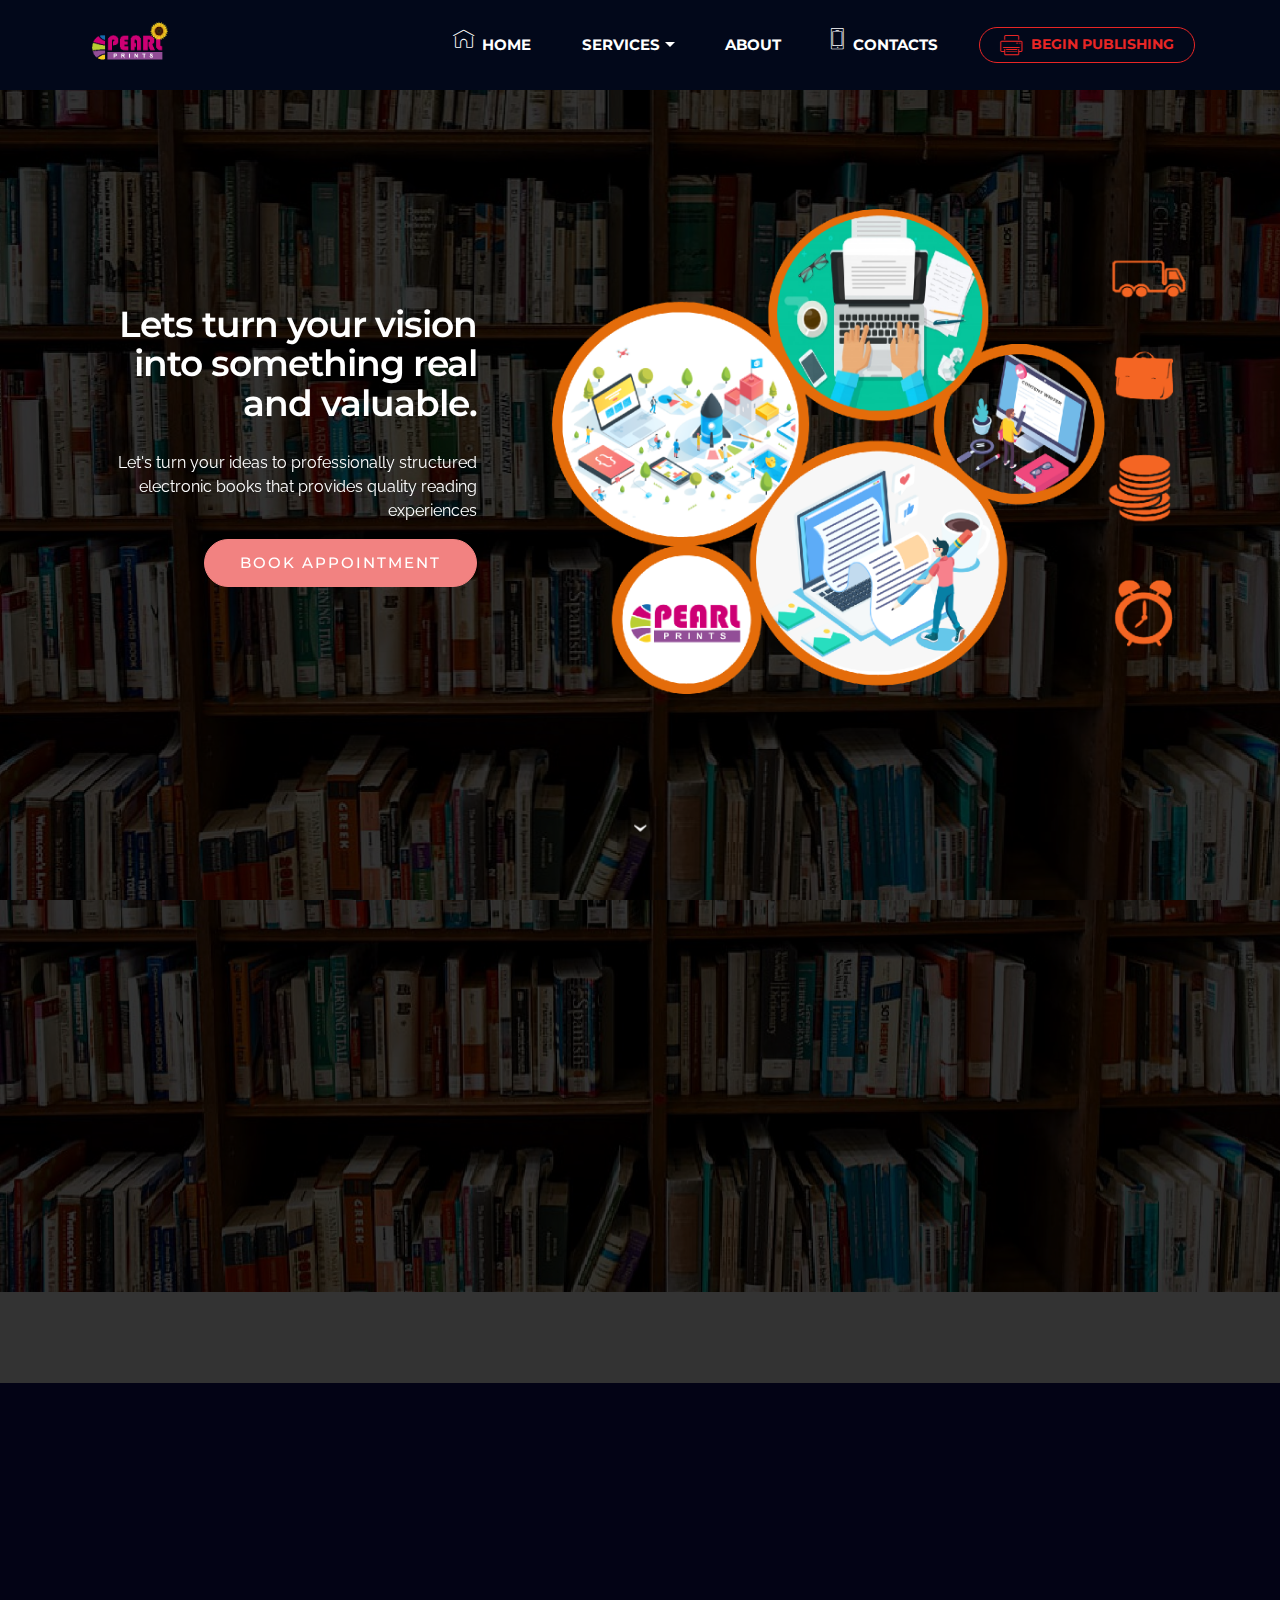
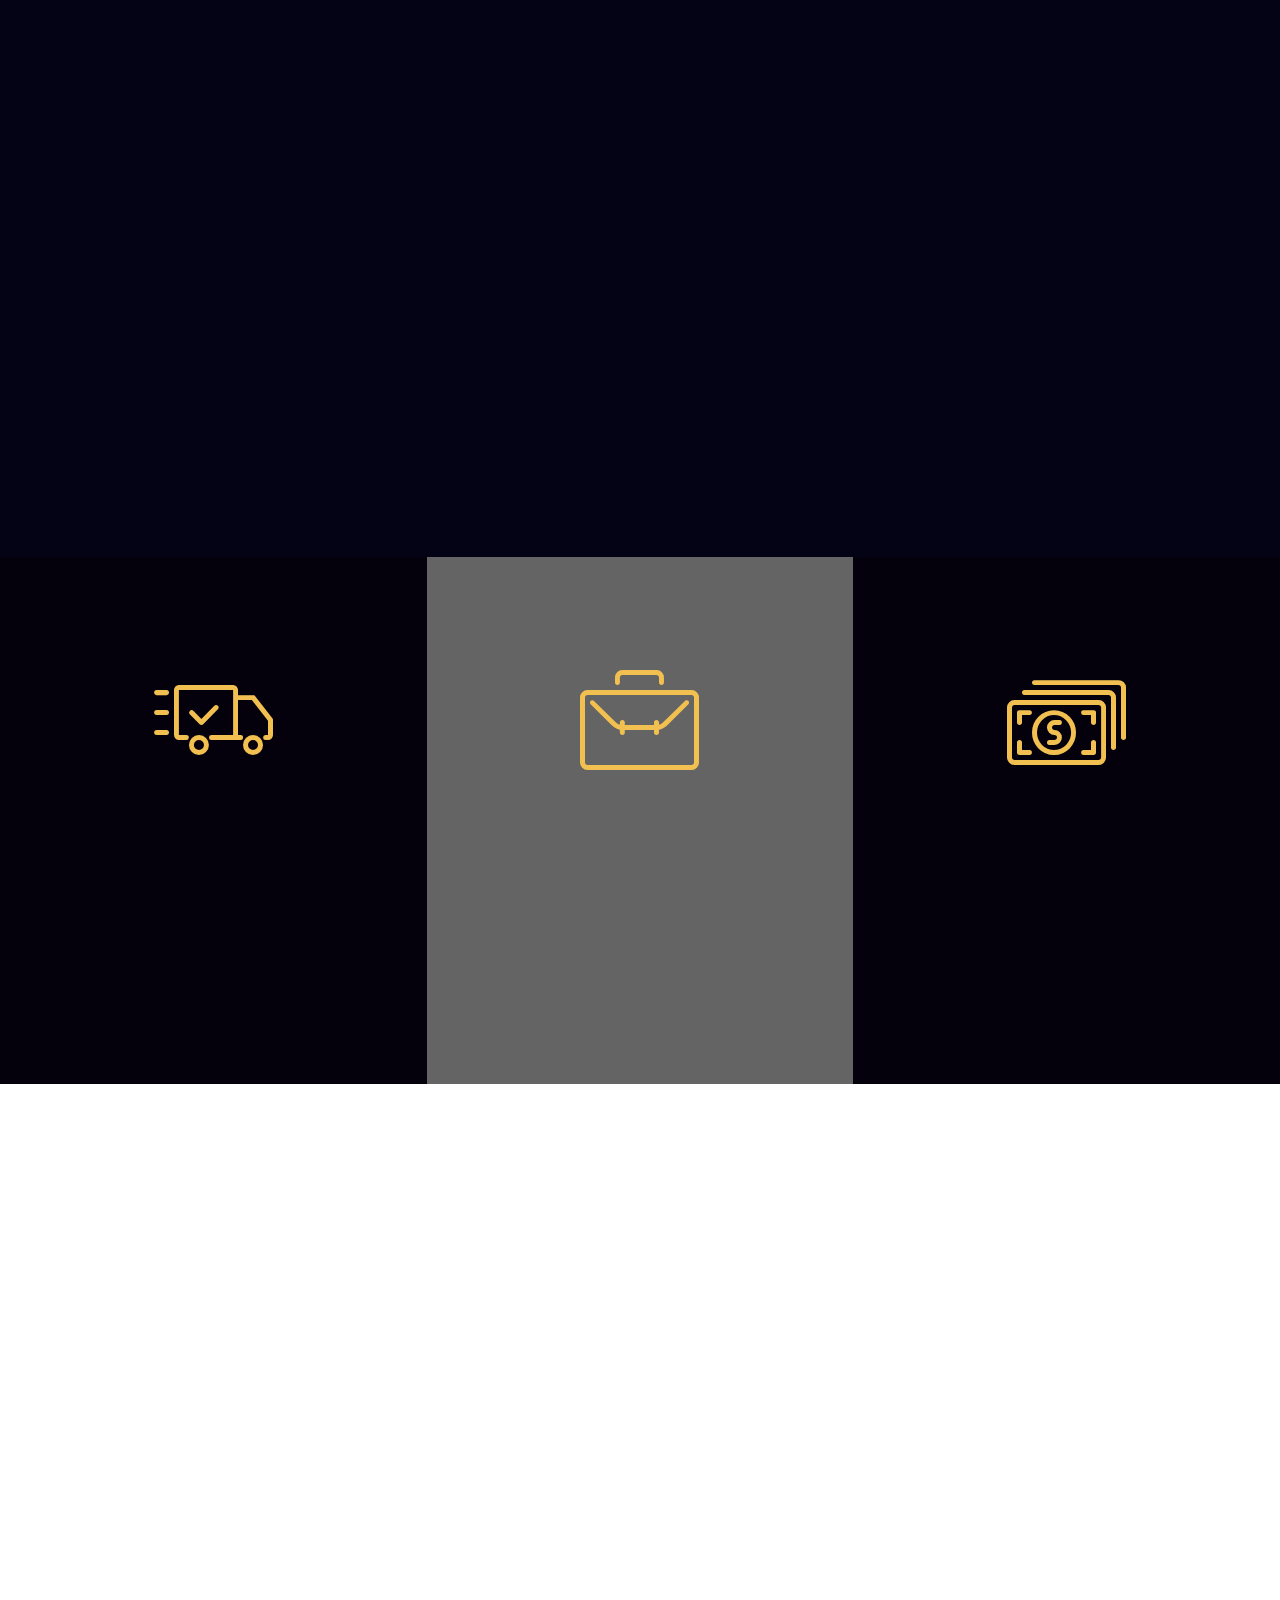
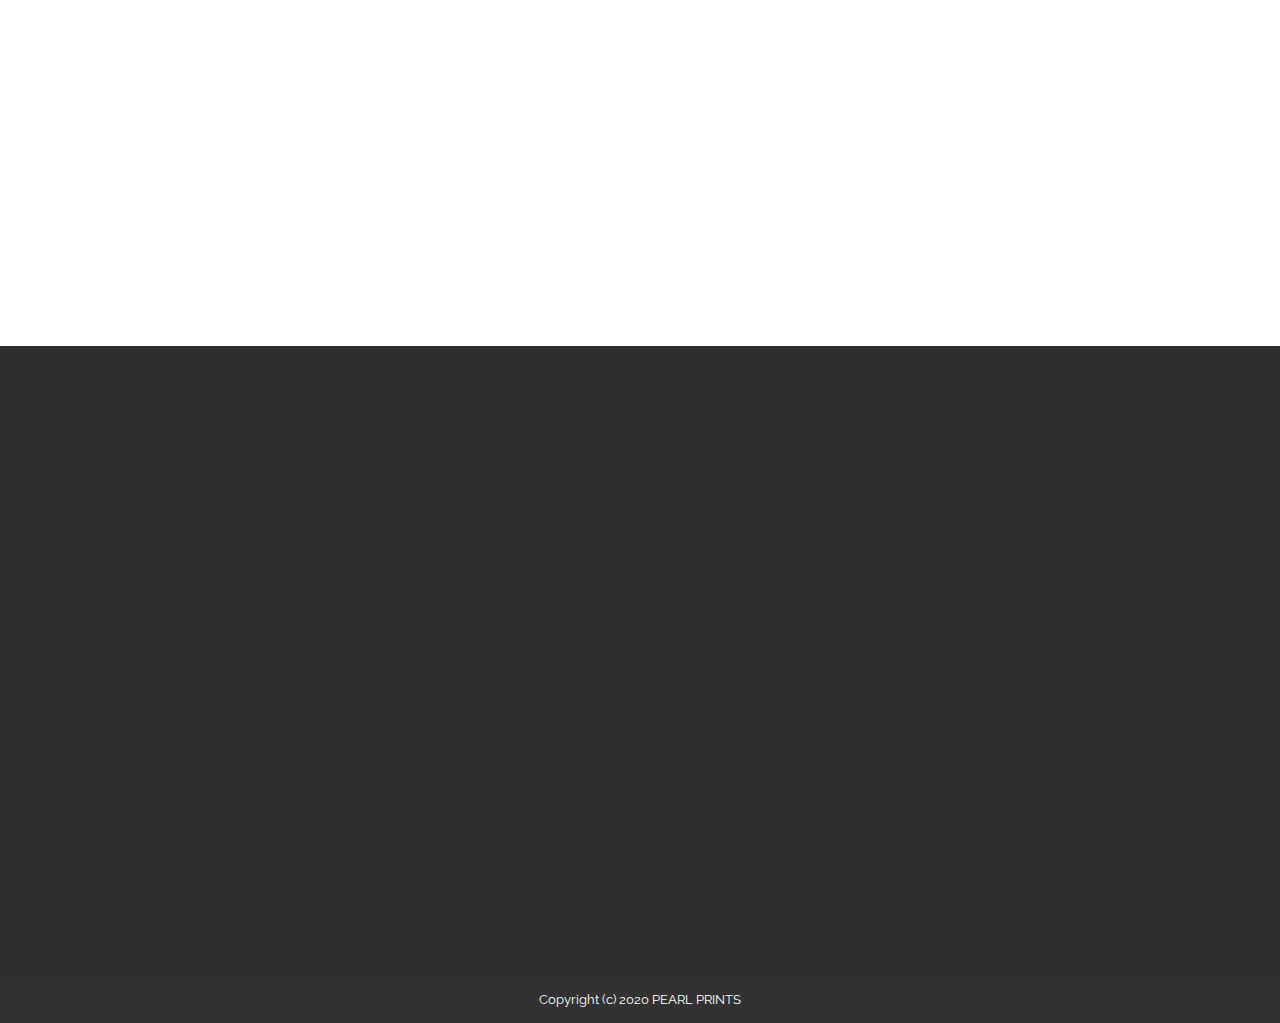
<file: index.html>
<!DOCTYPE html>
<html>
<head>
  <!-- Site made with Mobirise Website Builder v3.12.1, https://mobirise.com -->
  <meta charset="UTF-8">
  <meta http-equiv="X-UA-Compatible" content="IE=edge">
  <meta name="generator" content="Mobirise v3.12.1, mobirise.com">
  <meta name="viewport" content="width=device-width, initial-scale=1">
  <link rel="shortcut icon" href="assets/images/hh-229x128.png" type="image/x-icon">
  <meta name="description" content="There is no need to worry about the professional standard of your book when it comes to structural and linguistical accuracy. We have a team of qualified editors with over 12 years of experience, who will provide you with a top-notch publication.">
  <title>Pearl Prints-We provide vast accessible books internationally, the best reading experience and client satisfaction.</title>
  <link rel="stylesheet" href="https://fonts.googleapis.com/css?family=Lora:400,700,400italic,700italic&amp;subset=latin">
  <link rel="stylesheet" href="https://fonts.googleapis.com/css?family=Montserrat:400,700">
  <link rel="stylesheet" href="https://fonts.googleapis.com/css?family=Raleway:100,100i,200,200i,300,300i,400,400i,500,500i,600,600i,700,700i,800,800i,900,900i">
  <link rel="stylesheet" href="assets/bootstrap-material-design-font/css/material.css">
  <link rel="stylesheet" href="assets/web/assets/mobirise-icons/mobirise-icons.css">
  <link rel="stylesheet" href="assets/et-line-font-plugin/style.css">
  <link rel="stylesheet" href="assets/tether/tether.min.css">
  <link rel="stylesheet" href="assets/bootstrap/css/bootstrap.min.css">
  <link rel="stylesheet" href="assets/dropdown/css/style.css">
  <link rel="stylesheet" href="assets/animate.css/animate.min.css">
  <link rel="stylesheet" href="assets/socicon/css/styles.css">
  <link rel="stylesheet" href="assets/theme/css/style.css">
  <link rel="stylesheet" href="assets/mobirise/css/mbr-additional.css" type="text/css">
  
  
  
</head>
<body>
<section id="menu-0">

    <nav class="navbar navbar-dropdown navbar-fixed-top">
        <div class="container">

            <div class="mbr-table">
                <div class="mbr-table-cell">

                    <div class="navbar-brand">
                        <a href="index.html" class="navbar-logo"><img src="assets/images/hh-229x128.png" alt="Mobirise"></a>
                        
                    </div>

                </div>
                <div class="mbr-table-cell">

                    <button class="navbar-toggler pull-xs-right hidden-md-up" type="button" data-toggle="collapse" data-target="#exCollapsingNavbar">
                        <div class="hamburger-icon"></div>
                    </button>

                    <ul class="nav-dropdown collapse pull-xs-right nav navbar-nav navbar-toggleable-sm" id="exCollapsingNavbar"><li class="nav-item"><a class="nav-link link" href="index.html"><span class="mbri-home mbr-iconfont mbr-iconfont-btn"></span>HOME</a></li><li class="nav-item dropdown"><a class="nav-link link dropdown-toggle" href="Order.html" data-toggle="dropdown-submenu" aria-expanded="false">SERVICES</a><div class="dropdown-menu"><a class="dropdown-item" href="Ebook.html"><span class="mbri-tablet mbr-iconfont mbr-iconfont-btn"></span>EBOOK PUBLICATION</a><a class="dropdown-item" href="Hardcopy.html"><span class="etl-icon icon-notebook mbr-iconfont mbr-iconfont-btn"></span>HARDCOPY PUBLICATION</a><a class="dropdown-item" href="editing.html"><span class="etl-icon icon-book-open mbr-iconfont mbr-iconfont-btn"></span>EDITING AND FORMATTING</a><a class="dropdown-item" href="conversion.html"><span class="mbri-video-play mbr-iconfont mbr-iconfont-btn"></span>PODCAST AND VIDEO CONVERSION</a><a class="dropdown-item" href="Proofreading.html"><span class="mbri-target mbr-iconfont mbr-iconfont-btn"></span>PROOFREADING</a><a class="dropdown-item" href="cover.html"><span class="socicon socicon-draugiem mbr-iconfont mbr-iconfont-btn"></span>COVER DESIGN</a><a class="dropdown-item" href="marketing.html"><span class="etl-icon icon-layers mbr-iconfont mbr-iconfont-btn"></span>PUBLICATION MARKETING</a><a class="dropdown-item" href="isbn.html"><span class="socicon socicon-steam mbr-iconfont mbr-iconfont-btn"></span>ISBN AND ISSN ISSUANCE</a><a class="dropdown-item" href="launch.html"><span class="mbri-idea mbr-iconfont mbr-iconfont-btn"></span>BOOK LAUNCH</a></div></li><li class="nav-item"><a class="nav-link link" href="about.html">ABOUT</a></li><li class="nav-item"><a class="nav-link link" href="contact.html"><span class="etl-icon icon-phone mbr-iconfont mbr-iconfont-btn"></span>CONTACTS</a></li><li class="nav-item nav-btn"><a class="nav-link btn btn-danger-outline btn-danger" href="index.html"><span class="mbri-print mbr-iconfont mbr-iconfont-btn"></span>BEGIN PUBLISHING</a></li></ul>
                    <button hidden="" class="navbar-toggler navbar-close" type="button" data-toggle="collapse" data-target="#exCollapsingNavbar">
                        <div class="close-icon"></div>
                    </button>

                </div>
            </div>

        </div>
    </nav>

</section>

<section class="engine"><a rel="external" href="https://mobirise.com">Mobirise</a></section><section class="mbr-section mbr-section-hero mbr-section-full header2 mbr-parallax-background mbr-after-navbar" id="header2-1" style="background-image: url(assets/images/bookcase-books-bookshelf-bookstore-2000x1334.jpg);">

    <div class="mbr-overlay" style="opacity: 0.8; background-color: rgb(0, 0, 0);">
    </div>

    <div class="mbr-table mbr-table-full">
        <div class="mbr-table-cell">

            <div class="container">
                <div class="mbr-section row">
                    <div class="mbr-table-md-up">
                        
                        
                        

                        <div class="mbr-table-cell col-md-5 content-size text-xs-center text-md-right">

                            <h3 class="mbr-section-title display-2">Lets turn your vision into something real and valuable.</h3>

                            <div class="mbr-section-text">
                                <p>Let's turn your ideas to professionally structured electronic books that provides quality reading experiences</p>
                            </div>

                            <div class="mbr-section-btn"><a class="btn btn-danger" href="https://pearlprints.simplybook.me/v2/#book" target="_blank">BOOK APPOINTMENT</a></div>

                        </div>
                        <div class="mbr-table-cell mbr-valign-top mbr-left-padding-md-up col-md-7 image-size" style="width: 63%;">
                            <div class="mbr-figure"><a href="Home.html"><img src="assets/images/live-1400x1056.png"></a></div>
                        </div>

                    </div>
                </div>
            </div>

        </div>
    </div>

    <div class="mbr-arrow mbr-arrow-floating hidden-sm-down" aria-hidden="true"><a href="#msg-box5-z"><i class="mbr-arrow-icon"></i></a></div>

</section>

<section class="mbr-section mbr-parallax-background" id="msg-box5-z" style="background-image: url(assets/images/bookcase-books-bookshelf-bookstore-2000x1334.jpg); padding-top: 80px; padding-bottom: 0px;">

    <div class="mbr-overlay" style="opacity: 0.8; background-color: rgb(0, 0, 0);">
    </div>
    <div class="container">
        <div class="row">
            <div class="mbr-table-md-up">

              <div class="mbr-table-cell mbr-right-padding-md-up mbr-valign-top col-md-7 image-size" style="width: 54%;">
                  <div class="mbr-figure"><img src="assets/images/web-1400x1035.png"></div>
              </div>

              


              <div class="mbr-table-cell col-md-5 text-xs-center text-md-left content-size">
                  
                  <div class="lead">

                    <p><strong>Pearl prints converts your manuscript to printed delectable books. With purposefully framed structure and detailed marketing information.</strong></p>

                  </div>

                  
              </div>


              

            </div>
        </div>
    </div>

</section>

<section class="mbr-cards mbr-section mbr-section-nopadding" id="features3-10" style="background-color: rgb(3, 3, 21);">

    

    <div class="mbr-cards-row row">
        <div class="mbr-cards-col col-xs-12 col-lg-4" style="padding-top: 80px; padding-bottom: 80px;">
            <div class="container">
              <div class="card cart-block">
                  <div class="card-img"><img src="assets/images/author-person-writing-content-computer-paper-sheet-document-101884-600x467.jpg" class="card-img-top"></div>
                  <div class="card-block">
                    <h4 class="card-title">E-BOOK PUBLICATION</h4>
                    
                    <p class="card-text">Pearl prints publishes professionally structured electronic books that provides quality reading experiences. Our e-books include necessary user-friendly features that will help keep your readers engaged with your books.</p>
                    <div class="card-btn"><a href="Ebook.html" class="btn btn-primary">MORE</a></div>
                    </div>
                </div>
            </div>
        </div>
        <div class="mbr-cards-col col-xs-12 col-lg-4" style="padding-top: 80px; padding-bottom: 80px;">
            <div class="container">
                <div class="card cart-block">
                    <div class="card-img"><img src="assets/images/writer-writing-paper-sheet-101884-600x467.jpg" class="card-img-top"></div>
                    <div class="card-block">
                        <h4 class="card-title">BOOK EDITING AND FORMATTING</h4>
                        
                        <p class="card-text">There is no need to worry about the professional standard of your book when it comes to structural and linguistical accuracy. We have a team of qualified editors with over 12 years of experience, who will provide you with a top-notch publication.</p>
                        <div class="card-btn"><a href="editing.html" class="btn btn-primary">MORE</a></div>
                    </div>
                </div>
            </div>
        </div>
        <div class="mbr-cards-col col-xs-12 col-lg-4" style="padding-top: 80px; padding-bottom: 80px;">
            <div class="container">
                <div class="card cart-block">
                    <div class="card-img"><img src="assets/images/thumb-600x480.jpg" class="card-img-top"></div>
                    <div class="card-block">
                        <h4 class="card-title">PODCAST AND VIDEO CONVERSION</h4>
                        
                        <p class="card-text">You may have a collection of podcast on a topic or topics you have analytically researched and discussed. It is hightime you have converted them to ebooks. We convert podcast, videos as well as ordinary audio clips to well structured e-books or hard copy prints. </p>
                        <div class="card-btn"><a href="conversion.html" class="btn btn-primary">MORE</a></div>
                    </div>
                </div>
            </div>
        </div>
        
        
        
    </div>
</section>

<section class="mbr-cards mbr-section mbr-section-nopadding mbr-parallax-background" id="features2-2" style="background-image: url(assets/images/66238-2000x1332.jpg);">

        <div class="mbr-overlay" style="opacity: 0.7; background-color: rgb(34, 34, 34);">
        </div>

    <div class="mbr-cards-row row striped">

        <div class="mbr-cards-col col-xs-12 col-lg-4" style="padding-top: 80px; padding-bottom: 80px;">
            <div class="container">
                <div class="card cart-block">
                    <div class="card-img"><span class="mbri-delivery mbr-iconfont mbr-iconfont-features2"></span></div>
                    <div class="card-block">
                        <h4 class="card-title">Swift is our Bussines</h4>
                        <h5 class="card-subtitle"></h5>
                        <p class="card-text"><strong>Our Publishing Solution is bassicaly design to offer speed at its meanest form, providing you the exact value you deserve.<br><br></strong><br></p>
                        
                    </div>
                </div>
            </div>
        </div>
        <div class="mbr-cards-col col-xs-12 col-lg-4" style="padding-top: 80px; padding-bottom: 80px;">
            <div class="container">
                <div class="card cart-block">
                    <div class="card-img"><span class="mbri-briefcase mbr-iconfont mbr-iconfont-features2"></span></div>
                    <div class="card-block">
                        <h4 class="card-title">Your Projects are safe with PEARL</h4>
                        <h5 class="card-subtitle"></h5>
                        <p class="card-text"><strong>We have left no stone unturned with regards to the safety of value our solution provides.&nbsp;with&nbsp;Pearl prints&nbsp;your Safety is banked<br><span style="font-size: 1rem; line-height: 1.5;">&nbsp;</span></strong><br></p>
                        
                    </div>
                </div>
            </div>
        </div>
        <div class="mbr-cards-col col-xs-12 col-lg-4" style="padding-top: 80px; padding-bottom: 80px;">
            <div class="container">
                <div class="card cart-block">
                    <div class="card-img"><span class="mbri-cash mbr-iconfont mbr-iconfont-features2"></span></div>
                    <div class="card-block">
                        <h4 class="card-title">You can Afford Us</h4>
                        <h5 class="card-subtitle"></h5>
                        <p class="card-text"><strong>We have the best plan for you,<br>our pricings are cost-friendly and economically tailored to serve you best</strong><br><br><br></p>
                        
                    </div>
                </div>
            </div>
        </div>
        
        
        
    </div>
</section>

<section class="mbr-section" id="testimonials1-y" style="background-color: rgb(255, 255, 255); padding-top: 80px; padding-bottom: 120px;">

    

        <div class="mbr-section mbr-section__container mbr-section__container--middle">
            <div class="container">
                <div class="row">
                    <div class="col-xs-12 text-xs-center">
                        <h3 class="mbr-section-title display-2">Pearl Customer Stories</h3>
                        <small class="mbr-section-subtitle"></small>
                    </div>
                </div>
            </div>
        </div>


    <div class="mbr-testimonials mbr-section mbr-section-nopadding">
        <div class="container">
            <div class="row">

                <div class="col-xs-12 col-lg-4">

                    <div class="mbr-testimonial card mbr-testimonial-lg">
                        <div class="card-block"><p><br></p><p>“Amazing Delivery Time</p><p>it was all beyond my expectation,</p><p>had used a few other publishing companies but <strong>PEARL PRINTS</strong>&nbsp;is absolutly the best,”</p><p><br></p></div>
                        <div class="mbr-author card-footer">
                            <div class="mbr-author-img"><img src="assets/images/a-160x158.jpg" class="img-circle"></div>
                            <div class="mbr-author-name">Prince Adumeje</div>
                            <small class="mbr-author-desc">Namibia</small>
                        </div>
                    </div>
                </div><div class="col-xs-12 col-lg-4">

                    <div class="mbr-testimonial card mbr-testimonial-lg">
                        <div class="card-block"><p>“First of all hands off to you guys for your effort and nice, super proffesional<strong>&nbsp;</strong>delivery.</p><p><span style="font-size: 1.125rem; line-height: 2;">Good work <strong>PEARL</strong> team. </span></p><p>you guys have made a very positive &nbsp;turnover in my business i can Proudly call myself an author.”</p></div>
                        <div class="mbr-author card-footer">
                            <div class="mbr-author-img"><img src="assets/images/e-140x160.jpg" class="img-circle"></div>
                            <div class="mbr-author-name">Grace Stephen.</div>
                            <small class="mbr-author-desc">Calabar, Nigeria</small>
                        </div>
                    </div>
                </div><div class="col-xs-12 col-lg-4">

                    <div class="mbr-testimonial card mbr-testimonial-lg">
                        <div class="card-block"><p>“At first try i was so delighted by the receptivness i got from the personal project consultant asign to me</p><p><span style="font-size: 1.125rem; line-height: 2;">my launch later came exactly as promised</span></p><p><span style="font-size: 1.125rem; line-height: 2;"><br></span><span style="font-size: 1.125rem; line-height: 2;">You guys are indeed<strong> PEARL</strong>”</span></p></div>
                        <div class="mbr-author card-footer">
                            <div class="mbr-author-img"><img src="assets/images/b-160x155.jpg" class="img-circle"></div>
                            <div class="mbr-author-name">Charity Onmonya</div>
                            <small class="mbr-author-desc">CL, USA</small>
                        </div>
                    </div>
                </div>

            </div>

        </div>

    </div>

</section>

<section class="mbr-footer mbr-section mbr-section-md-padding" id="contacts3-n" style="background-color: rgb(46, 46, 46); padding-top: 120px; padding-bottom: 30px;">


    <div class="row">
    
            <div class="mbr-company col-xs-12 col-md-6 col-lg-3">

                <div class="mbr-company card">
                    <div><img src="assets/images/pearl-265x147.png" class="card-img-top"></div>
                    <div class="card-block">
                        <p class="card-text">Dedicated to providing vast accessible books internationally, the best reading experience and client satisfaction.</p>
                    </div>
                    <ul class="list-group list-group-flush">
                        <li class="list-group-item">
                            <span class="list-group-icon"><span class="etl-icon icon-phone mbr-iconfont-company-contacts3"></span></span>
                            <span class="list-group-text">+234 (0) 702 040 4004. </span>
                        </li>
                        <li class="list-group-item">
                            <span class="list-group-icon"><span class="etl-icon icon-map-pin mbr-iconfont-company-contacts3"></span></span>
                            <span class="list-group-text">UK Office: <br>106 Highfield Lane, Rotherham, UK. S60 8AL.&nbsp;<br></span>
                        </li>
                        <li class="list-group-item active">
                            <span class="list-group-icon"><span class="etl-icon icon-envelope mbr-iconfont-company-contacts3"></span></span>
                            <span class="list-group-text"><a href="mailto:helpdesk@ediomsric.com">helpdesk@ediomsric.com</a></span>
                        </li>
                    </ul>
                </div>

            </div>
            <div class="mbr-footer-content col-xs-12 col-md-6 col-lg-3">
                <h4><br><br><span style="color: rgb(239, 239, 239); font-size: 1rem; line-height: 1.3; font-weight: normal;">Pages</span><br></h4>
                <ul><li><strong><a href="contact.html">Contact</a></strong></li><li><strong><span style="font-size: 0.875rem; line-height: 1.8; background-color: rgb(46, 46, 46);"><a href="about.html">A</a></span><a href="about.html">bout</a></strong><br></li><li><strong><a href="index.html">Home</a></strong></li><br></ul>
            </div>
            <div class="mbr-footer-content col-xs-12 col-md-6 col-lg-3">
                <p><strong><br></strong><br><span style="font-size: 0.875rem; line-height: 1.5;">Nigeria Office:</span><br><br>Department of Philosophy, Faculty of Arts, University of Calabar, Cross River State, Nigeria.&nbsp;<br></p>
            </div>
            <div class="col-xs-12 col-md-6 col-lg-3" data-form-type="formoid">

                <div data-form-alert="true">
                    <div hidden="" data-form-alert-success="true">Thanks for filling out form!</div>
                </div>

                <form action="https://mobirise.com/" method="post" data-form-title="MESSAGE">

                    <input type="hidden" value="V4rtuwAA9YsdGDvtbSTwpQMvBpiv8d8Q5oW65NsXNj+J38g1D4w5QGRQ3a2t7zCr0fC30VeXp4qoq9rPN0mgG0Gb77gtaCi59BT+xFoFBI8/w+/T0ylcaWeKiIa9JcPL" data-form-email="true">

                    <div class="form-group">
                        <label class="form-control-label" for="contacts3-n-name">Name<span class="form-asterisk">*</span></label>
                        <input type="text" class="form-control input-sm input-inverse" name="name" required="" data-form-field="Name" id="contacts3-n-name">
                    </div>

                    <div class="form-group">
                        <label class="form-control-label" for="contacts3-n-email">Email<span class="form-asterisk">*</span></label>
                        <input type="email" class="form-control input-sm input-inverse" name="email" required="" data-form-field="Email" id="contacts3-n-email">
                    </div>

                    <div class="form-group">
                        <label class="form-control-label" for="contacts3-n-phone">Phone</label>
                        <input type="tel" class="form-control input-sm input-inverse" name="phone" data-form-field="Phone" id="contacts3-n-phone">
                    </div>

                    <div class="form-group">
                        <label class="form-control-label" for="contacts3-n-message">Message</label>
                        <textarea class="form-control input-sm input-inverse" name="message" data-form-field="Message" rows="5" id="contacts3-n-message"></textarea>
                    </div>

                    <div><button type="submit" class="btn btn-sm btn-black">Contact us</button></div>

                </form>

            </div>
        </div>
</section>

<footer class="mbr-small-footer mbr-section mbr-section-nopadding" id="footer1-5" style="background-color: rgb(50, 50, 50); padding-top: 0.875rem; padding-bottom: 0.875rem;">
    
    <div class="container">
        <p class="text-xs-center">Copyright (c) 2020 PEARL PRINTS</p>
    </div>
</footer>


  <script src="assets/web/assets/jquery/jquery.min.js"></script>
  <script src="assets/tether/tether.min.js"></script>
  <script src="assets/bootstrap/js/bootstrap.min.js"></script>
  <script src="assets/smooth-scroll/smooth-scroll.js"></script>
  <script src="assets/dropdown/js/script.min.js"></script>
  <script src="assets/touch-swipe/jquery.touch-swipe.min.js"></script>
  <script src="assets/viewport-checker/jquery.viewportchecker.js"></script>
  <script src="assets/jarallax/jarallax.js"></script>
  <script src="assets/theme/js/script.js"></script>
  <script src="assets/formoid/formoid.min.js"></script>
  
  
  <input name="animation" type="hidden">
  </body>
</html>
</file>
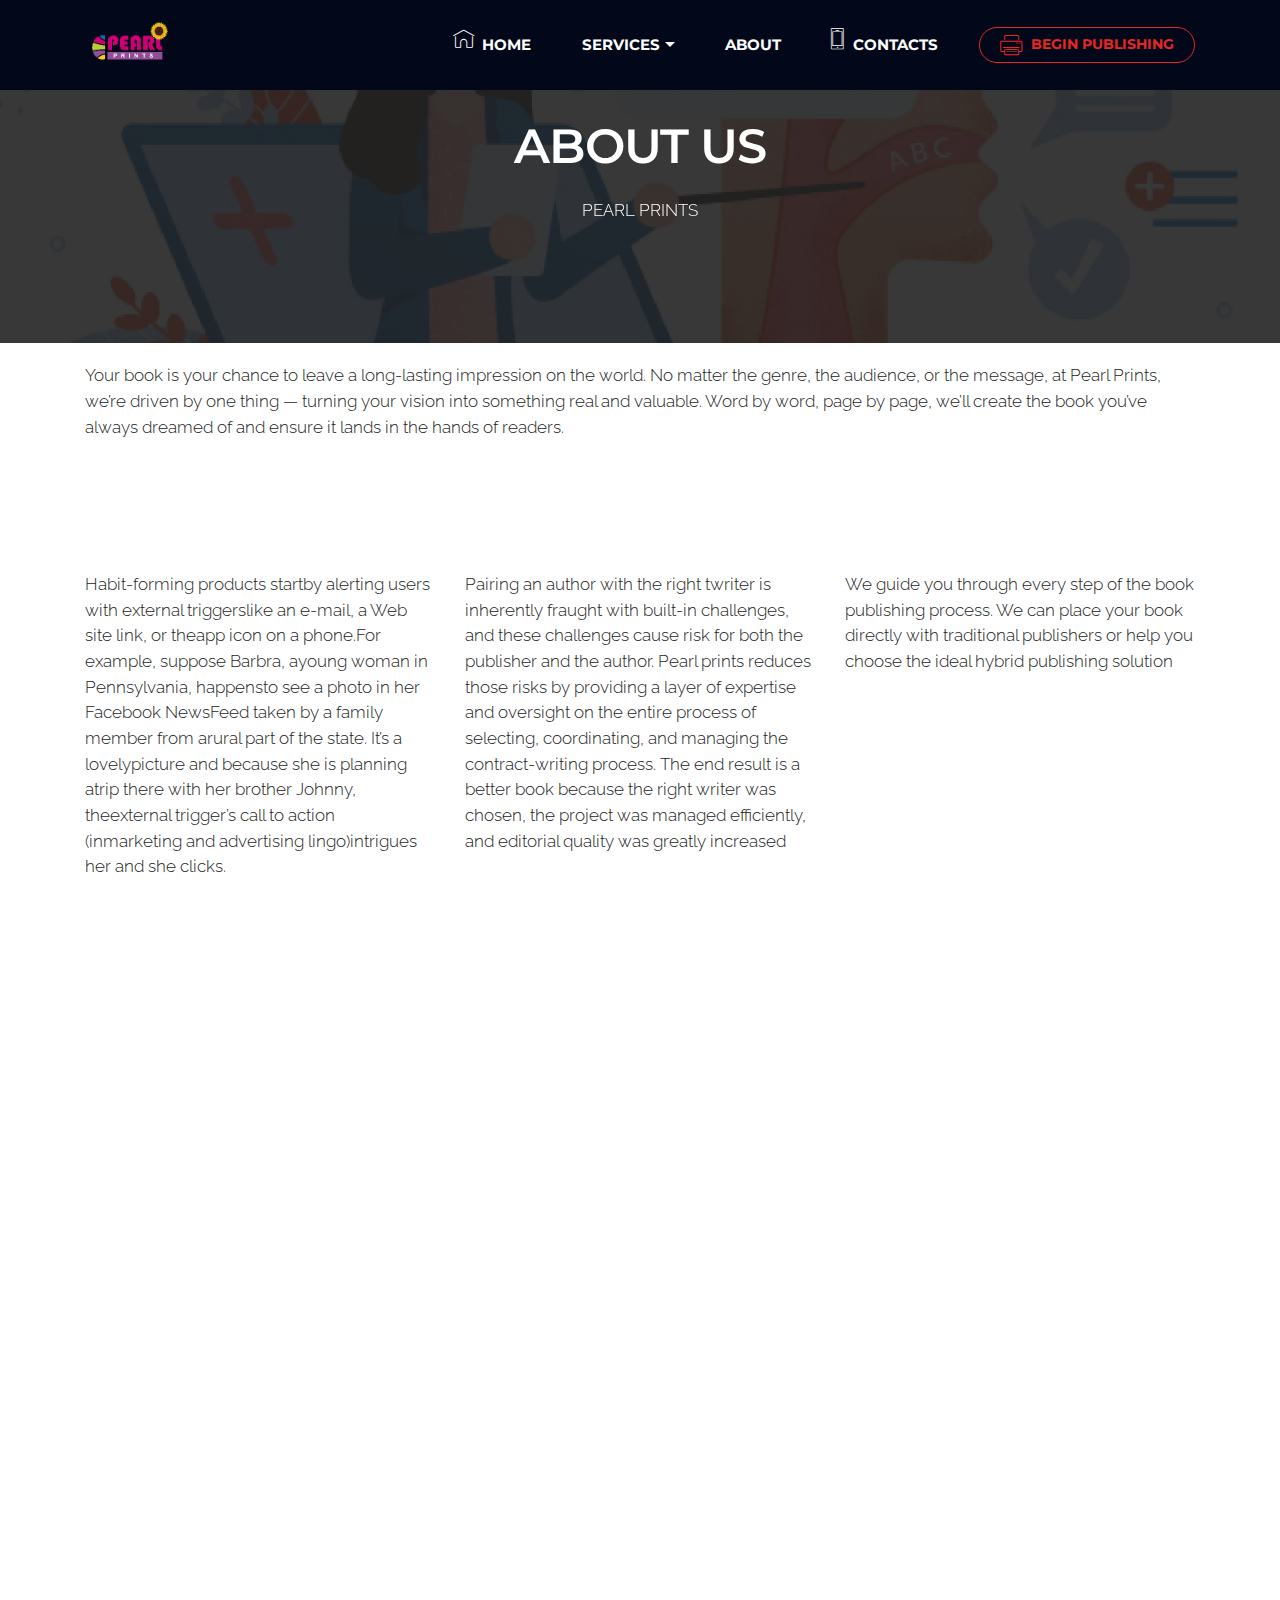
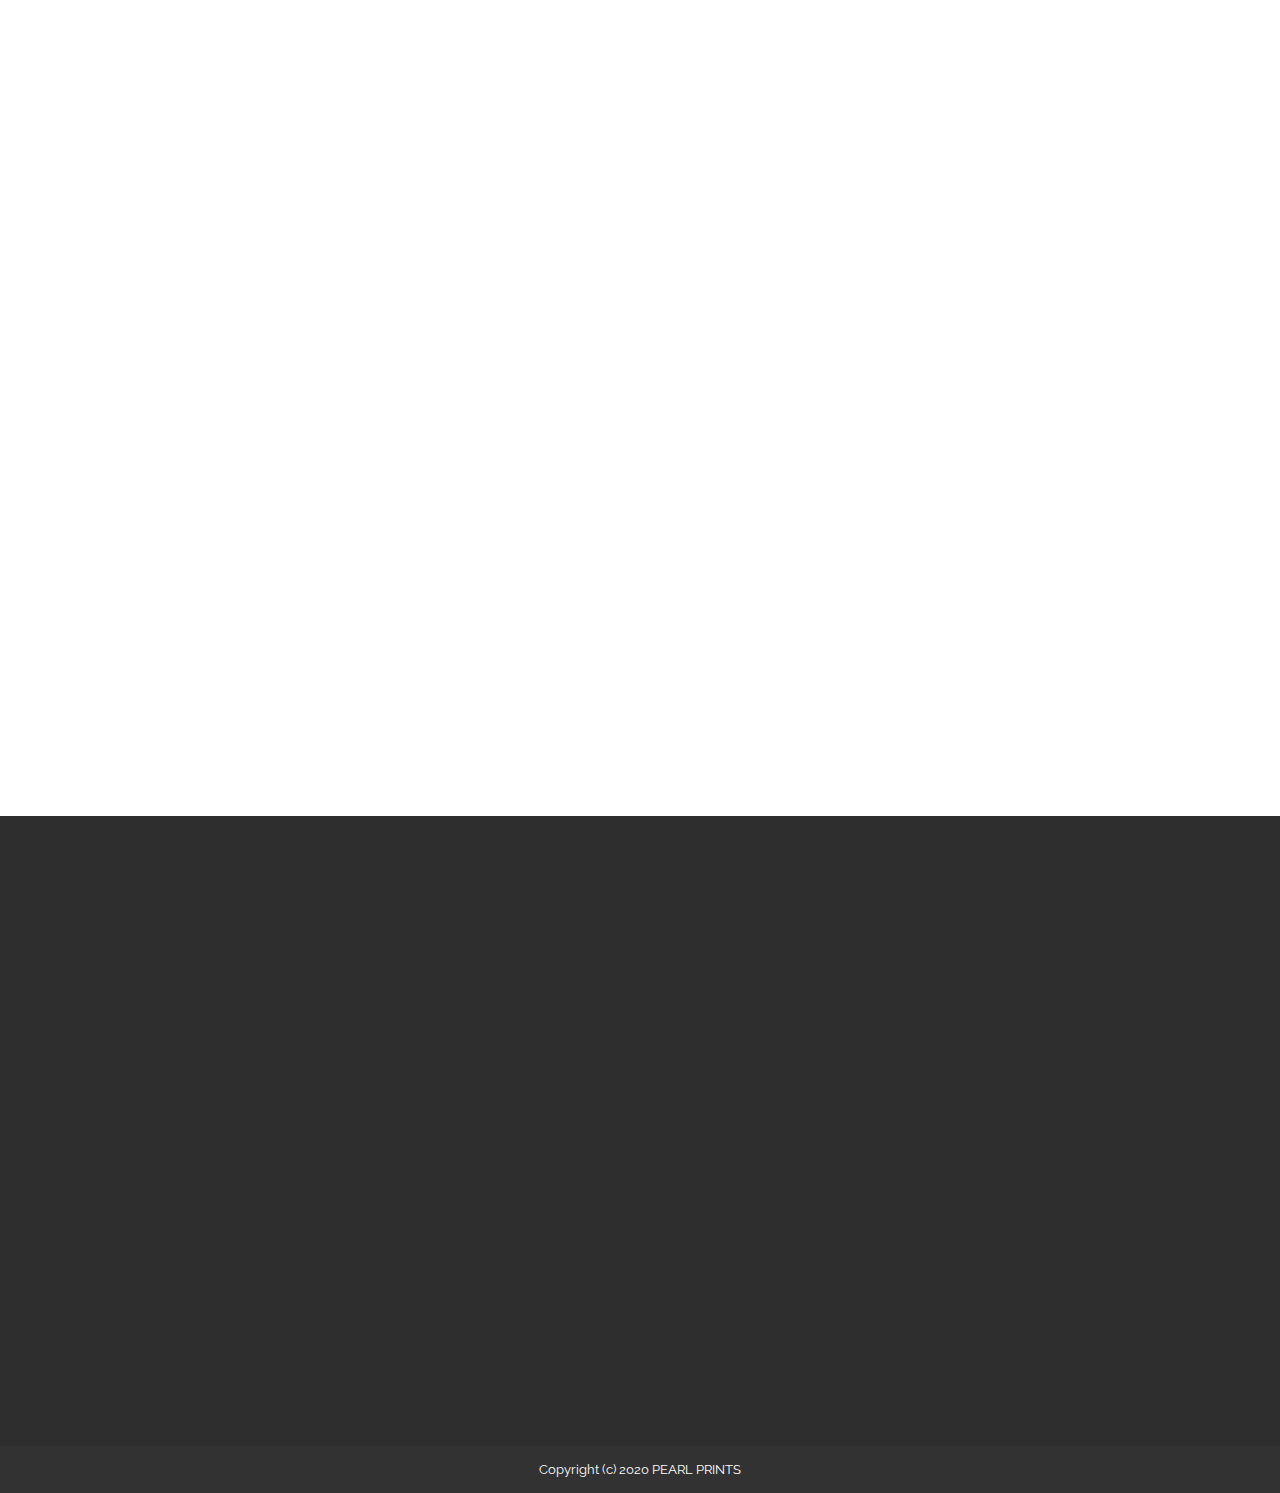
<file: about.html>
<!DOCTYPE html>
<html>
<head>
  <!-- Site made with Mobirise Website Builder v3.12.1, https://mobirise.com -->
  <meta charset="UTF-8">
  <meta http-equiv="X-UA-Compatible" content="IE=edge">
  <meta name="generator" content="Mobirise v3.12.1, mobirise.com">
  <meta name="viewport" content="width=device-width, initial-scale=1">
  <link rel="shortcut icon" href="assets/images/hh-229x128.png" type="image/x-icon">
  <meta name="description" content="">
  <title>ABOUT PEARLS PRINT</title>
  <link rel="stylesheet" href="https://fonts.googleapis.com/css?family=Lora:400,700,400italic,700italic&amp;subset=latin">
  <link rel="stylesheet" href="https://fonts.googleapis.com/css?family=Montserrat:400,700">
  <link rel="stylesheet" href="https://fonts.googleapis.com/css?family=Raleway:100,100i,200,200i,300,300i,400,400i,500,500i,600,600i,700,700i,800,800i,900,900i">
  <link rel="stylesheet" href="assets/bootstrap-material-design-font/css/material.css">
  <link rel="stylesheet" href="assets/web/assets/mobirise-icons/mobirise-icons.css">
  <link rel="stylesheet" href="assets/et-line-font-plugin/style.css">
  <link rel="stylesheet" href="assets/tether/tether.min.css">
  <link rel="stylesheet" href="assets/bootstrap/css/bootstrap.min.css">
  <link rel="stylesheet" href="assets/dropdown/css/style.css">
  <link rel="stylesheet" href="assets/animate.css/animate.min.css">
  <link rel="stylesheet" href="assets/socicon/css/styles.css">
  <link rel="stylesheet" href="assets/theme/css/style.css">
  <link rel="stylesheet" href="assets/mobirise/css/mbr-additional.css" type="text/css">
  
  
  
</head>
<body>
<section id="menu-37">

    <nav class="navbar navbar-dropdown navbar-fixed-top">
        <div class="container">

            <div class="mbr-table">
                <div class="mbr-table-cell">

                    <div class="navbar-brand">
                        <a href="index.html" class="navbar-logo"><img src="assets/images/hh-229x128.png" alt="Mobirise"></a>
                        
                    </div>

                </div>
                <div class="mbr-table-cell">

                    <button class="navbar-toggler pull-xs-right hidden-md-up" type="button" data-toggle="collapse" data-target="#exCollapsingNavbar">
                        <div class="hamburger-icon"></div>
                    </button>

                    <ul class="nav-dropdown collapse pull-xs-right nav navbar-nav navbar-toggleable-sm" id="exCollapsingNavbar"><li class="nav-item"><a class="nav-link link" href="index.html"><span class="mbri-home mbr-iconfont mbr-iconfont-btn"></span>HOME</a></li><li class="nav-item dropdown"><a class="nav-link link dropdown-toggle" href="Order.html" data-toggle="dropdown-submenu" aria-expanded="false">SERVICES</a><div class="dropdown-menu"><a class="dropdown-item" href="Ebook.html"><span class="mbri-tablet mbr-iconfont mbr-iconfont-btn"></span>EBOOK PUBLICATION</a><a class="dropdown-item" href="Hardcopy.html"><span class="etl-icon icon-notebook mbr-iconfont mbr-iconfont-btn"></span>HARDCOPY PUBLICATION</a><a class="dropdown-item" href="editing.html"><span class="etl-icon icon-book-open mbr-iconfont mbr-iconfont-btn"></span>EDITING AND FORMATTING</a><a class="dropdown-item" href="conversion.html"><span class="mbri-video-play mbr-iconfont mbr-iconfont-btn"></span>PODCAST AND VIDEO CONVERSION</a><a class="dropdown-item" href="Proofreading.html"><span class="mbri-target mbr-iconfont mbr-iconfont-btn"></span>PROOFREADING</a><a class="dropdown-item" href="cover.html"><span class="socicon socicon-draugiem mbr-iconfont mbr-iconfont-btn"></span>COVER DESIGN</a><a class="dropdown-item" href="marketing.html"><span class="etl-icon icon-layers mbr-iconfont mbr-iconfont-btn"></span>PUBLICATION MARKETING</a><a class="dropdown-item" href="isbn.html"><span class="socicon socicon-steam mbr-iconfont mbr-iconfont-btn"></span>ISBN AND ISSN ISSUANCE</a><a class="dropdown-item" href="launch.html"><span class="mbri-idea mbr-iconfont mbr-iconfont-btn"></span>BOOK LAUNCH</a></div></li><li class="nav-item"><a class="nav-link link" href="about.html">ABOUT</a></li><li class="nav-item"><a class="nav-link link" href="contact.html"><span class="etl-icon icon-phone mbr-iconfont mbr-iconfont-btn"></span>CONTACTS</a></li><li class="nav-item nav-btn"><a class="nav-link btn btn-danger-outline btn-danger" href="index.html"><span class="mbri-print mbr-iconfont mbr-iconfont-btn"></span>BEGIN PUBLISHING</a></li></ul>
                    <button hidden="" class="navbar-toggler navbar-close" type="button" data-toggle="collapse" data-target="#exCollapsingNavbar">
                        <div class="close-icon"></div>
                    </button>

                </div>
            </div>

        </div>
    </nav>

</section>

<section class="engine"><a rel="external" href="https://mobirise.com">mobirise.com</a></section><section class="mbr-section article mbr-parallax-background mbr-after-navbar" id="msg-box8-3a" style="background-image: url(assets/images/speech-therapist-online-consultation-vector-banner-81534-2000x1338.jpg); padding-top: 120px; padding-bottom: 120px;">

    <div class="mbr-overlay" style="opacity: 0.9; background-color: rgb(34, 34, 34);">
    </div>
    <div class="container">
        <div class="row">
            <div class="col-md-8 col-md-offset-2 text-xs-center">
                <h3 class="mbr-section-title display-2">ABOUT US</h3>
                <div class="lead"><p>PEARL PRINTS</p></div>
                
            </div>
        </div>
    </div>

</section>

<section class="mbr-section article mbr-section__container" id="content1-3c" style="background-color: rgb(255, 255, 255); padding-top: 20px; padding-bottom: 20px;">

    <div class="container">
        <div class="row">
            <div class="col-xs-12 lead"><p>Your book is your chance to leave a long-lasting impression on the world. No matter the genre, the audience, or the message, at Pearl Prints, we’re driven by one thing — turning your vision into something real and valuable. Word by word, page by page, we’ll create the book you’ve always dreamed of and ensure it lands in the hands of readers.</p><p><br></p><p><br></p></div>
        </div>
    </div>

</section>

<section class="mbr-section article mbr-section__container" id="content7-3d" style="background-color: rgb(255, 255, 255); padding-top: 60px; padding-bottom: 40px;">

    <div class="container">
        <div class="row">
            <div class="col-xs-12 col-md-4 lead"><p>Habit-forming products startby alerting users with external triggerslike an e-mail, a Web site link, or theapp icon on a phone.For example, suppose Barbra, ayoung woman in Pennsylvania, happensto see a photo in her Facebook NewsFeed taken by a family member from arural part of the state. It’s a lovelypicture and because she is planning atrip there with her brother Johnny, theexternal trigger’s call to action (inmarketing and advertising lingo)intrigues her and she clicks.&nbsp;</p></div>
            <div class="col-xs-12 col-md-4 lead"><p>Pairing an author with the right twriter is inherently fraught with built-in challenges, and these challenges cause risk for both the publisher and the author. Pearl prints reduces those risks by providing a layer of expertise and oversight on the entire process of selecting, coordinating, and managing the contract-writing process. The end result is a better book because the right writer was chosen, the project was managed efficiently, and editorial quality was greatly increased</p></div>
            <div class="col-xs-12 col-md-4 lead"><p>We guide you through every step of the book publishing process. We can place your book directly with traditional publishers or help you choose the ideal hybrid publishing solution</p></div>
        </div>
    </div>

</section>

<section class="mbr-section article mbr-section__container" id="content2-3e" style="background-color: rgb(255, 255, 255); padding-top: 20px; padding-bottom: 20px;">

    <div class="container">
        <div class="row">
            <div class="col-xs-12 lead"><blockquote>Every one of our client relationships begins with a no-obligation, free consultation. If you have a story outline or even just an idea, contact us and we’ll work with you to turn it into a actual book on the shelf.</blockquote></div>
        </div>
    </div>

</section>

<section class="mbr-section article mbr-section__container" id="content1-3f" style="background-color: rgb(255, 255, 255); padding-top: 20px; padding-bottom: 20px;">

    <div class="container">
        <div class="row">
            <div class="col-xs-12 lead"><p>Every book project carried out by pearl prints is proof-read to expunge technical mishaps and to ensure efficacy. Uploading your work to a spell-checker does not also guarantee an error free publication, in fact, it could be more disastrous. A lot of time, incorrect words have been replaced with supposed correct ones by the system. These changes only left the author embarrassed. For examples: word coinages, blending etc that are not in the computer will automatically be replaced with similar words from its lexicon which will not only alter the original thought of the writer but introduce semantic blunder. You may employ the aid of a Pearl Print proof reader to avoid technical mishaps.</p></div>
        </div>
    </div>

</section>

<section class="mbr-section" id="testimonials2-4g" style="background-color: rgb(255, 255, 255); padding-top: 80px; padding-bottom: 40px;">

    

        <div class="mbr-section mbr-section__container mbr-section__container--middle">
            <div class="container">
                <div class="row">
                    <div class="col-xs-12 text-xs-center">
                        
                        
                    </div>
                </div>
            </div>
        </div>


    <div class="mbr-section mbr-section-nopadding">
        <div class="container">
            <div class="row">

                <div class="col-xs-12">

                    <div class="mbr-testimonial card mbr-testimonial-lg">
                        <div class="card-block"><p>“Their team of authors is a great resource for us and I definitely recommend their services to any author or publisher looking for top-quality writing services with a well-managed process.”</p></div>
                        <div class="mbr-author card-footer">
                            <div class="mbr-author-img"><img src="assets/images/a-160x158.jpg" class="img-circle"></div>
                            <div class="mbr-author-name">Abanoub S.</div>
                            <small class="mbr-author-desc">Author</small>
                        </div>
                    </div><div class="mbr-testimonial card mbr-testimonial-lg">
                        <div class="card-block"><p>Working with Kevin Pearl Prints is a great experience. Having worked together on multiple books over the years, they’ve proven themselves to be reliable, responsive, and talented. .”</p></div>
                        <div class="mbr-author card-footer">
                            <div class="mbr-author-img"><img src="assets/images/e-140x160.jpg" class="img-circle"></div>
                            <div class="mbr-author-name">Grace Anthony</div>
                            <small class="mbr-author-desc">Author</small>
                        </div>
                    </div><div class="mbr-testimonial card mbr-testimonial-lg">
                        <div class="card-block"><p>“I’ve enjoyed working with Pearl Prints on my books and appreciate their assistance in guiding me through the publishing process. My lead writer, Edima , worked closely with me to capture my voice and ensure the writing was readable and accessible.”</p></div>
                        <div class="mbr-author card-footer">
                            <div class="mbr-author-img"><img src="assets/images/b-160x155.jpg" class="img-circle"></div>
                            <div class="mbr-author-name">Gianna Stephen</div>
                            <small class="mbr-author-desc">Authour</small>
                        </div>
                    </div>

                </div>

            </div>

        </div>
    </div>
</section>

<section class="mbr-footer mbr-section mbr-section-md-padding" id="contacts3-39" style="background-color: rgb(46, 46, 46); padding-top: 120px; padding-bottom: 30px;">


    <div class="row">
    
            <div class="mbr-company col-xs-12 col-md-6 col-lg-3">

                <div class="mbr-company card">
                    <div><a href="index.html"><img src="assets/images/pearl-265x147.png" class="card-img-top"></a></div>
                    <div class="card-block">
                        <p class="card-text">Dedicated to providing vast accessible books internationally, the best reading experience and client satisfaction.</p>
                    </div>
                    <ul class="list-group list-group-flush">
                        <li class="list-group-item">
                            <span class="list-group-icon"><span class="etl-icon icon-phone mbr-iconfont-company-contacts3"></span></span>
                            <span class="list-group-text">+234 (0) 702 040 4004. </span>
                        </li>
                        <li class="list-group-item">
                            <span class="list-group-icon"><span class="etl-icon icon-map-pin mbr-iconfont-company-contacts3"></span></span>
                            <span class="list-group-text">UK Office: <br>106 Highfield Lane, Rotherham, UK. S60 8AL.&nbsp;<br></span>
                        </li>
                        <li class="list-group-item active">
                            <span class="list-group-icon"><span class="etl-icon icon-envelope mbr-iconfont-company-contacts3"></span></span>
                            <span class="list-group-text"><a href="mailto:helpdesk@ediomsric.com">helpdesk@ediomsric.com</a></span>
                        </li>
                    </ul>
                </div>

            </div>
            <div class="mbr-footer-content col-xs-12 col-md-6 col-lg-3">
                <h4><br><br><span style="color: rgb(239, 239, 239); font-size: 1rem; line-height: 1.3; font-weight: normal;">Pages</span><br></h4>
                <ul><li><strong><a href="contact.html">Contact</a></strong></li><li><strong><span style="font-size: 0.875rem; line-height: 1.8; background-color: rgb(46, 46, 46);"><a href="about.html">A</a></span><a href="about.html">bout</a></strong><br></li><li><strong><a href="index.html">Home</a></strong></li><br></ul>
            </div>
            <div class="mbr-footer-content col-xs-12 col-md-6 col-lg-3">
                <p><strong><br></strong><br><span style="font-size: 0.875rem; line-height: 1.5;">Nigeria Office:</span><br><br>Department of Philosophy, Faculty of Arts, University of Calabar, Cross River State, Nigeria.&nbsp;<br></p>
            </div>
            <div class="col-xs-12 col-md-6 col-lg-3" data-form-type="formoid">

                <div data-form-alert="true">
                    <div hidden="" data-form-alert-success="true">Thanks for filling out form!</div>
                </div>

                <form action="https://mobirise.com/" method="post" data-form-title="MESSAGE">

                    <input type="hidden" value="1nCDf7oO04XhUmCiJnu+vpnGfULDWw4Y0+pZn1fqCLn6TLgxreBD2LLLUmBJlqvXffLMOiFiEVwDwtqsXF6NqBsySRQ4Xj5iuaahnDPxqOIBPFT2NmR8oIE9+JZJhVnS" data-form-email="true">

                    <div class="form-group">
                        <label class="form-control-label" for="contacts3-39-name">Name<span class="form-asterisk">*</span></label>
                        <input type="text" class="form-control input-sm input-inverse" name="name" required="" data-form-field="Name" id="contacts3-39-name">
                    </div>

                    <div class="form-group">
                        <label class="form-control-label" for="contacts3-39-email">Email<span class="form-asterisk">*</span></label>
                        <input type="email" class="form-control input-sm input-inverse" name="email" required="" data-form-field="Email" id="contacts3-39-email">
                    </div>

                    <div class="form-group">
                        <label class="form-control-label" for="contacts3-39-phone">Phone</label>
                        <input type="tel" class="form-control input-sm input-inverse" name="phone" data-form-field="Phone" id="contacts3-39-phone">
                    </div>

                    <div class="form-group">
                        <label class="form-control-label" for="contacts3-39-message">Message</label>
                        <textarea class="form-control input-sm input-inverse" name="message" data-form-field="Message" rows="5" id="contacts3-39-message"></textarea>
                    </div>

                    <div><button type="submit" class="btn btn-sm btn-black">Contact us</button></div>

                </form>

            </div>
        </div>
</section>

<footer class="mbr-small-footer mbr-section mbr-section-nopadding" id="footer1-38" style="background-color: rgb(50, 50, 50); padding-top: 0.875rem; padding-bottom: 0.875rem;">
    
    <div class="container">
        <p class="text-xs-center">Copyright (c) 2020 PEARL PRINTS</p>
    </div>
</footer>


  <script src="assets/web/assets/jquery/jquery.min.js"></script>
  <script src="assets/tether/tether.min.js"></script>
  <script src="assets/bootstrap/js/bootstrap.min.js"></script>
  <script src="assets/smooth-scroll/smooth-scroll.js"></script>
  <script src="assets/dropdown/js/script.min.js"></script>
  <script src="assets/touch-swipe/jquery.touch-swipe.min.js"></script>
  <script src="assets/viewport-checker/jquery.viewportchecker.js"></script>
  <script src="assets/jarallax/jarallax.js"></script>
  <script src="assets/theme/js/script.js"></script>
  <script src="assets/formoid/formoid.min.js"></script>
  
  
  <input name="animation" type="hidden">
  </body>
</html>
</file>
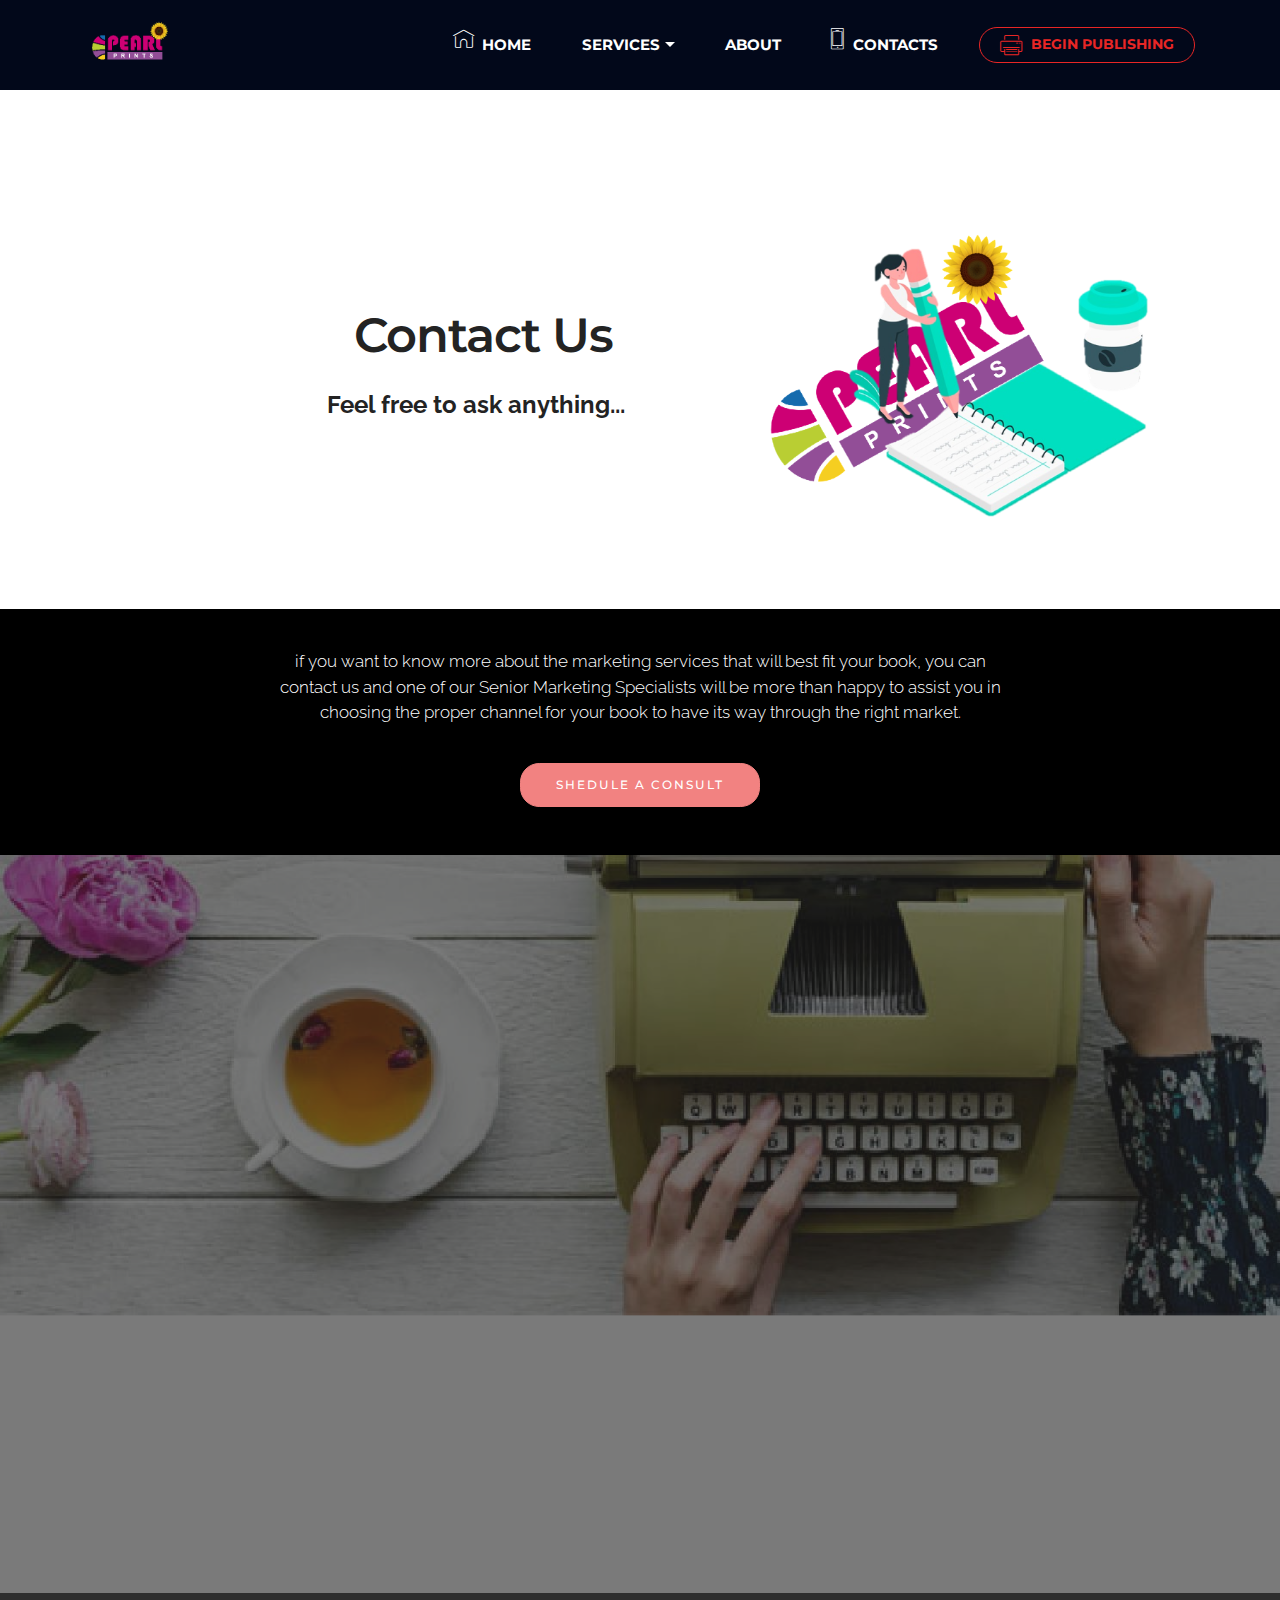
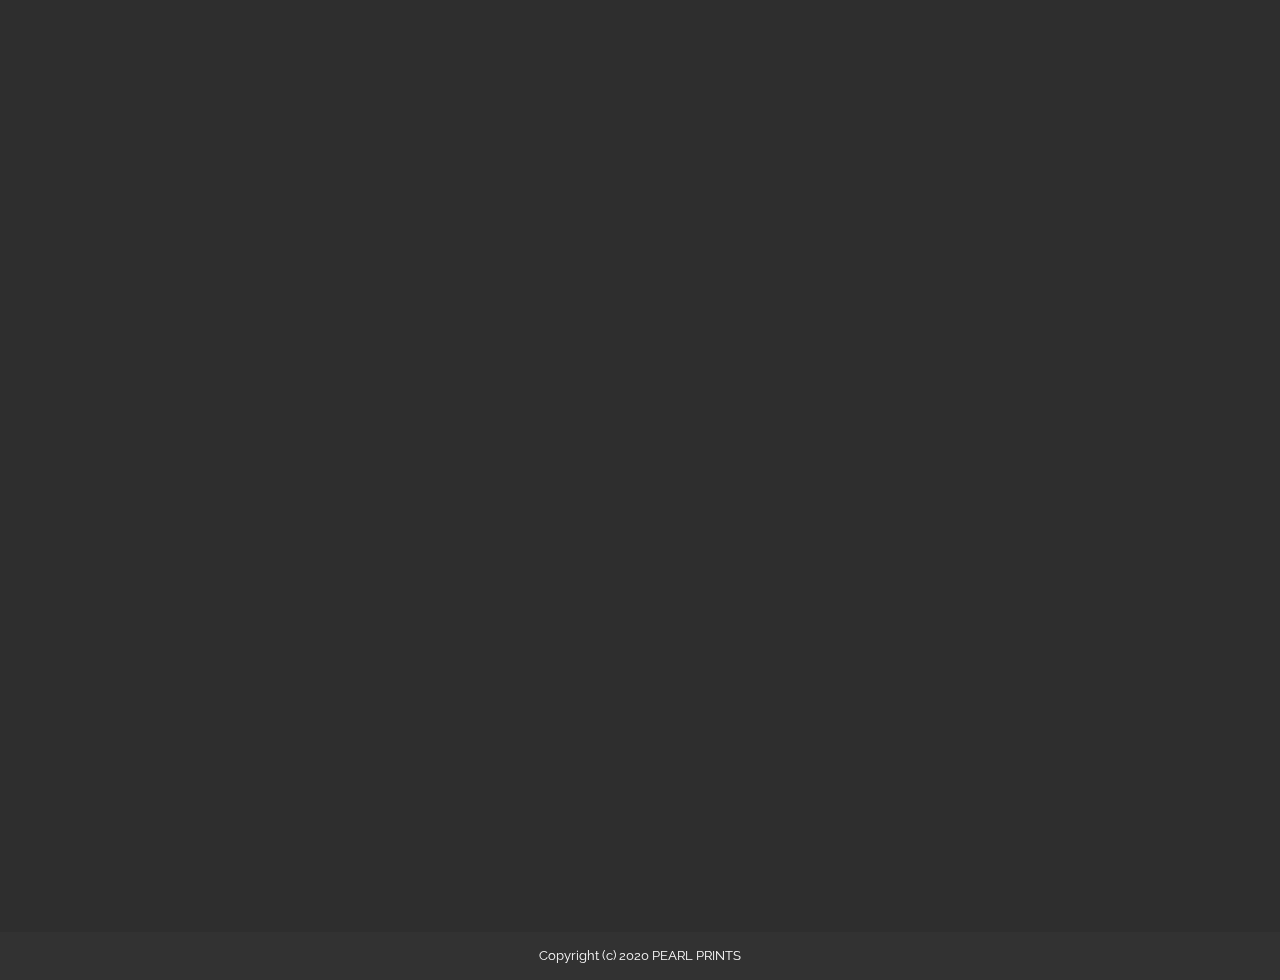
<file: contact.html>
<!DOCTYPE html>
<html>
<head>
  <!-- Site made with Mobirise Website Builder v3.12.1, https://mobirise.com -->
  <meta charset="UTF-8">
  <meta http-equiv="X-UA-Compatible" content="IE=edge">
  <meta name="generator" content="Mobirise v3.12.1, mobirise.com">
  <meta name="viewport" content="width=device-width, initial-scale=1">
  <link rel="shortcut icon" href="assets/images/hh-229x128.png" type="image/x-icon">
  <meta name="description" content="Site Generator Description">
  <title>Contact Pearl Prints</title>
  <link rel="stylesheet" href="https://fonts.googleapis.com/css?family=Lora:400,700,400italic,700italic&amp;subset=latin">
  <link rel="stylesheet" href="https://fonts.googleapis.com/css?family=Montserrat:400,700">
  <link rel="stylesheet" href="https://fonts.googleapis.com/css?family=Raleway:100,100i,200,200i,300,300i,400,400i,500,500i,600,600i,700,700i,800,800i,900,900i">
  <link rel="stylesheet" href="assets/bootstrap-material-design-font/css/material.css">
  <link rel="stylesheet" href="assets/web/assets/mobirise-icons/mobirise-icons.css">
  <link rel="stylesheet" href="assets/et-line-font-plugin/style.css">
  <link rel="stylesheet" href="assets/tether/tether.min.css">
  <link rel="stylesheet" href="assets/bootstrap/css/bootstrap.min.css">
  <link rel="stylesheet" href="assets/dropdown/css/style.css">
  <link rel="stylesheet" href="assets/animate.css/animate.min.css">
  <link rel="stylesheet" href="assets/socicon/css/styles.css">
  <link rel="stylesheet" href="assets/theme/css/style.css">
  <link rel="stylesheet" href="assets/mobirise/css/mbr-additional.css" type="text/css">
  
  
  
</head>
<body>
<section id="menu-3g">

    <nav class="navbar navbar-dropdown navbar-fixed-top">
        <div class="container">

            <div class="mbr-table">
                <div class="mbr-table-cell">

                    <div class="navbar-brand">
                        <a href="index.html" class="navbar-logo"><img src="assets/images/hh-229x128.png" alt="Mobirise"></a>
                        
                    </div>

                </div>
                <div class="mbr-table-cell">

                    <button class="navbar-toggler pull-xs-right hidden-md-up" type="button" data-toggle="collapse" data-target="#exCollapsingNavbar">
                        <div class="hamburger-icon"></div>
                    </button>

                    <ul class="nav-dropdown collapse pull-xs-right nav navbar-nav navbar-toggleable-sm" id="exCollapsingNavbar"><li class="nav-item"><a class="nav-link link" href="index.html"><span class="mbri-home mbr-iconfont mbr-iconfont-btn"></span>HOME</a></li><li class="nav-item dropdown"><a class="nav-link link dropdown-toggle" href="Order.html" data-toggle="dropdown-submenu" aria-expanded="false">SERVICES</a><div class="dropdown-menu"><a class="dropdown-item" href="Ebook.html"><span class="mbri-tablet mbr-iconfont mbr-iconfont-btn"></span>EBOOK PUBLICATION</a><a class="dropdown-item" href="Hardcopy.html"><span class="etl-icon icon-notebook mbr-iconfont mbr-iconfont-btn"></span>HARDCOPY PUBLICATION</a><a class="dropdown-item" href="editing.html"><span class="etl-icon icon-book-open mbr-iconfont mbr-iconfont-btn"></span>EDITING AND FORMATTING</a><a class="dropdown-item" href="conversion.html"><span class="mbri-video-play mbr-iconfont mbr-iconfont-btn"></span>PODCAST AND VIDEO CONVERSION</a><a class="dropdown-item" href="Proofreading.html"><span class="mbri-target mbr-iconfont mbr-iconfont-btn"></span>PROOFREADING</a><a class="dropdown-item" href="cover.html"><span class="socicon socicon-draugiem mbr-iconfont mbr-iconfont-btn"></span>COVER DESIGN</a><a class="dropdown-item" href="marketing.html"><span class="etl-icon icon-layers mbr-iconfont mbr-iconfont-btn"></span>PUBLICATION MARKETING</a><a class="dropdown-item" href="isbn.html"><span class="socicon socicon-steam mbr-iconfont mbr-iconfont-btn"></span>ISBN AND ISSN ISSUANCE</a><a class="dropdown-item" href="launch.html"><span class="mbri-idea mbr-iconfont mbr-iconfont-btn"></span>BOOK LAUNCH</a></div></li><li class="nav-item"><a class="nav-link link" href="about.html">ABOUT</a></li><li class="nav-item"><a class="nav-link link" href="contact.html"><span class="etl-icon icon-phone mbr-iconfont mbr-iconfont-btn"></span>CONTACTS</a></li><li class="nav-item nav-btn"><a class="nav-link btn btn-danger-outline btn-danger" href="index.html"><span class="mbri-print mbr-iconfont mbr-iconfont-btn"></span>BEGIN PUBLISHING</a></li></ul>
                    <button hidden="" class="navbar-toggler navbar-close" type="button" data-toggle="collapse" data-target="#exCollapsingNavbar">
                        <div class="close-icon"></div>
                    </button>

                </div>
            </div>

        </div>
    </nav>

</section>

<section class="engine"><a rel="external" href="https://mobirise.com">Website Generator</a></section><section class="mbr-section mbr-after-navbar" id="msg-box5-4o" style="background-color: rgb(255, 255, 255); padding-top: 200px; padding-bottom: 40px;">

    
    <div class="container">
        <div class="row">
            <div class="mbr-table-md-up">

              

              <div class="mbr-table-cell col-md-5 text-xs-center text-md-right content-size">
                  <h3 class="mbr-section-title display-2">Contact Us&nbsp;</h3>
                  <div class="lead">

                    <p><strong>Feel free to ask anything...  </strong></p>

                  </div>

                  
              </div>


              


              <div class="mbr-table-cell mbr-left-padding-md-up mbr-valign-top col-md-7 image-size" style="width: 50%;">
                  <div class="mbr-figure"><img src="assets/images/web-1400x1035.png"></div>
              </div>

            </div>
        </div>
    </div>

</section>

<section class="mbr-section article" id="msg-box3-4p" style="background-color: rgb(0, 0, 0); padding-top: 40px; padding-bottom: 40px;">

    
    <div class="container">
        <div class="row">
            <div class="col-md-8 col-md-offset-2 text-xs-center">
                
                <div class="lead"><p>if you want to know more about the marketing services that will best fit your book, you can contact us and one of our Senior Marketing Specialists will be more than happy to assist you in choosing the proper channel for your book to have its way through the right market.</p></div>
                <div><a class="btn btn-danger" href="tel:+2347020404004">SHEDULE A CONSULT</a></div>
            </div>
        </div>
    </div>

</section>

<section class="mbr-section mbr-parallax-background" id="form1-4q" style="background-image: url(assets/images/book-typing-jobs-from-home-2000x933.jpg); padding-top: 120px; padding-bottom: 120px;">
    <div class="mbr-overlay" style="opacity: 0.6; background-color: rgb(34, 34, 34);">
    </div>
    <div class="mbr-section mbr-section__container mbr-section__container--middle">
        <div class="container">
            <div class="row">
                <div class="col-xs-12 text-xs-center">
                    <h3 class="mbr-section-title display-2">CONTACT FORM</h3>
                    <small class="mbr-section-subtitle">Shape your future web project with sharp design and refine coded functions.</small>
                </div>
            </div>
        </div>
    </div>
    <div class="mbr-section mbr-section-nopadding">
        <div class="container">
            <div class="row">
                <div class="col-xs-12 col-lg-10 col-lg-offset-1" data-form-type="formoid">


                    <div data-form-alert="true">
                        <div hidden="" data-form-alert-success="true" class="alert alert-form alert-success text-xs-center">Thanks for filling out form!</div>
                    </div>


                    <form action="https://mobirise.com/" method="post" data-form-title="CONTACT FORM">

                        <input type="hidden" value="lrVKqrZkYypzjpLpat++lcae7x3G/2ATcEW3jZ8S12/12zLN05oWqg/kUrl/vRkzH7Ohitw/YZNubrvIPt3Xq05ykPRrMWlb9Fto2Xe8dy7Ngxt9mZf5nDMgNXbVNesD" data-form-email="true">

                        <div class="row row-sm-offset">

                            <div class="col-xs-12 col-md-4">
                                <div class="form-group">
                                    <label class="form-control-label" for="form1-4q-name">Name<span class="form-asterisk">*</span></label>
                                    <input type="text" class="form-control" name="name" required="" data-form-field="Name" id="form1-4q-name">
                                </div>
                            </div>

                            <div class="col-xs-12 col-md-4">
                                <div class="form-group">
                                    <label class="form-control-label" for="form1-4q-email">Email<span class="form-asterisk">*</span></label>
                                    <input type="email" class="form-control" name="email" required="" data-form-field="Email" id="form1-4q-email">
                                </div>
                            </div>

                            <div class="col-xs-12 col-md-4">
                                <div class="form-group">
                                    <label class="form-control-label" for="form1-4q-phone">Phone</label>
                                    <input type="tel" class="form-control" name="phone" data-form-field="Phone" id="form1-4q-phone">
                                </div>
                            </div>

                        </div>

                        <div class="form-group">
                            <label class="form-control-label" for="form1-4q-message">Message</label>
                            <textarea class="form-control" name="message" rows="7" data-form-field="Message" id="form1-4q-message"></textarea>
                        </div>

                        <div><button type="submit" class="btn btn-primary">CONTACT US</button></div>

                    </form>
                </div>
            </div>
        </div>
    </div>
</section>

<section class="mbr-section mbr-section-md-padding" id="social-buttons4-4r" style="background-color: rgb(46, 46, 46); padding-top: 90px; padding-bottom: 90px;">
    
    <div class="container">
        <div class="row">
            <div class="col-md-8 col-md-offset-2 text-xs-center">
                <h3 class="mbr-section-title display-2">FOLLOW US</h3>
                <div><a class="btn btn-social" title="Twitter" target="_blank" href="https://twitter.com/"><i class="socicon socicon-twitter"></i></a> <a class="btn btn-social" title="Facebook" target="_blank" href="https://www.facebook.com/"><i class="socicon socicon-facebook"></i></a>  <a class="btn btn-social" title="YouTube" target="_blank" href="https://www.youtube.com/"><i class="socicon socicon-youtube"></i></a> <a class="btn btn-social" title="Instagram" target="_blank" href="https://instagram.com/mobirise/"><i class="socicon socicon-instagram"></i></a>      </div>
            </div>
        </div>
    </div>
</section>

<section class="mbr-footer mbr-section mbr-section-md-padding" id="contacts3-3i" style="background-color: rgb(46, 46, 46); padding-top: 120px; padding-bottom: 30px;">


    <div class="row">
    
            <div class="mbr-company col-xs-12 col-md-6 col-lg-3">

                <div class="mbr-company card">
                    <div><a href="index.html"><img src="assets/images/pearl-265x147.png" class="card-img-top"></a></div>
                    <div class="card-block">
                        <p class="card-text">Dedicated to providing vast accessible books internationally, the best reading experience and client satisfaction.</p>
                    </div>
                    <ul class="list-group list-group-flush">
                        <li class="list-group-item">
                            <span class="list-group-icon"><span class="etl-icon icon-phone mbr-iconfont-company-contacts3"></span></span>
                            <span class="list-group-text">+234 (0) 702 040 4004. </span>
                        </li>
                        <li class="list-group-item">
                            <span class="list-group-icon"><span class="etl-icon icon-map-pin mbr-iconfont-company-contacts3"></span></span>
                            <span class="list-group-text">UK Office: <br>106 Highfield Lane, Rotherham, UK. S60 8AL.&nbsp;<br></span>
                        </li>
                        <li class="list-group-item active">
                            <span class="list-group-icon"><span class="etl-icon icon-envelope mbr-iconfont-company-contacts3"></span></span>
                            <span class="list-group-text"><a href="mailto:helpdesk@ediomsric.com">helpdesk@ediomsric.com</a></span>
                        </li>
                    </ul>
                </div>

            </div>
            <div class="mbr-footer-content col-xs-12 col-md-6 col-lg-3">
                <h4><br><br><span style="color: rgb(239, 239, 239); font-size: 1rem; line-height: 1.3; font-weight: normal;">Pages</span><br></h4>
                <ul><li><strong><a href="contact.html">Contact</a></strong></li><li><strong><span style="font-size: 0.875rem; line-height: 1.8; background-color: rgb(46, 46, 46);"><a href="about.html">A</a></span><a href="about.html">bout</a></strong><br></li><li><strong><a href="index.html">Home</a></strong></li><br></ul>
            </div>
            <div class="mbr-footer-content col-xs-12 col-md-6 col-lg-3">
                <p><strong><br></strong><br><span style="font-size: 0.875rem; line-height: 1.5;">Nigeria Office:</span><br><br>Department of Philosophy, Faculty of Arts, University of Calabar, Cross River State, Nigeria.&nbsp;<br></p>
            </div>
            <div class="col-xs-12 col-md-6 col-lg-3" data-form-type="formoid">

                <div data-form-alert="true">
                    <div hidden="" data-form-alert-success="true">Thanks for filling out form!</div>
                </div>

                <form action="https://mobirise.com/" method="post" data-form-title="MESSAGE">

                    <input type="hidden" value="0OXeHFh4Q0aocGGw+vFm1vnktIXX2iQKmD52l0oiyx0vbyn4w7iM46tLvZBjX2f0TZrqTFBzDdU2ubf5btatYe+aZBd2o/PbrIkAz8t6gbtS+rVMbxOYMoHQ8eX42P6O" data-form-email="true">

                    <div class="form-group">
                        <label class="form-control-label" for="contacts3-3i-name">Name<span class="form-asterisk">*</span></label>
                        <input type="text" class="form-control input-sm input-inverse" name="name" required="" data-form-field="Name" id="contacts3-3i-name">
                    </div>

                    <div class="form-group">
                        <label class="form-control-label" for="contacts3-3i-email">Email<span class="form-asterisk">*</span></label>
                        <input type="email" class="form-control input-sm input-inverse" name="email" required="" data-form-field="Email" id="contacts3-3i-email">
                    </div>

                    <div class="form-group">
                        <label class="form-control-label" for="contacts3-3i-phone">Phone</label>
                        <input type="tel" class="form-control input-sm input-inverse" name="phone" data-form-field="Phone" id="contacts3-3i-phone">
                    </div>

                    <div class="form-group">
                        <label class="form-control-label" for="contacts3-3i-message">Message</label>
                        <textarea class="form-control input-sm input-inverse" name="message" data-form-field="Message" rows="5" id="contacts3-3i-message"></textarea>
                    </div>

                    <div><button type="submit" class="btn btn-sm btn-black">Contact us</button></div>

                </form>

            </div>
        </div>
</section>

<footer class="mbr-small-footer mbr-section mbr-section-nopadding" id="footer1-3h" style="background-color: rgb(50, 50, 50); padding-top: 0.875rem; padding-bottom: 0.875rem;">
    
    <div class="container">
        <p class="text-xs-center">Copyright (c) 2020 PEARL PRINTS</p>
    </div>
</footer>


  <script src="assets/web/assets/jquery/jquery.min.js"></script>
  <script src="assets/tether/tether.min.js"></script>
  <script src="assets/bootstrap/js/bootstrap.min.js"></script>
  <script src="assets/smooth-scroll/smooth-scroll.js"></script>
  <script src="assets/dropdown/js/script.min.js"></script>
  <script src="assets/touch-swipe/jquery.touch-swipe.min.js"></script>
  <script src="assets/viewport-checker/jquery.viewportchecker.js"></script>
  <script src="assets/jarallax/jarallax.js"></script>
  <script src="assets/theme/js/script.js"></script>
  <script src="assets/formoid/formoid.min.js"></script>
  
  
  <input name="animation" type="hidden">
  </body>
</html>
</file>
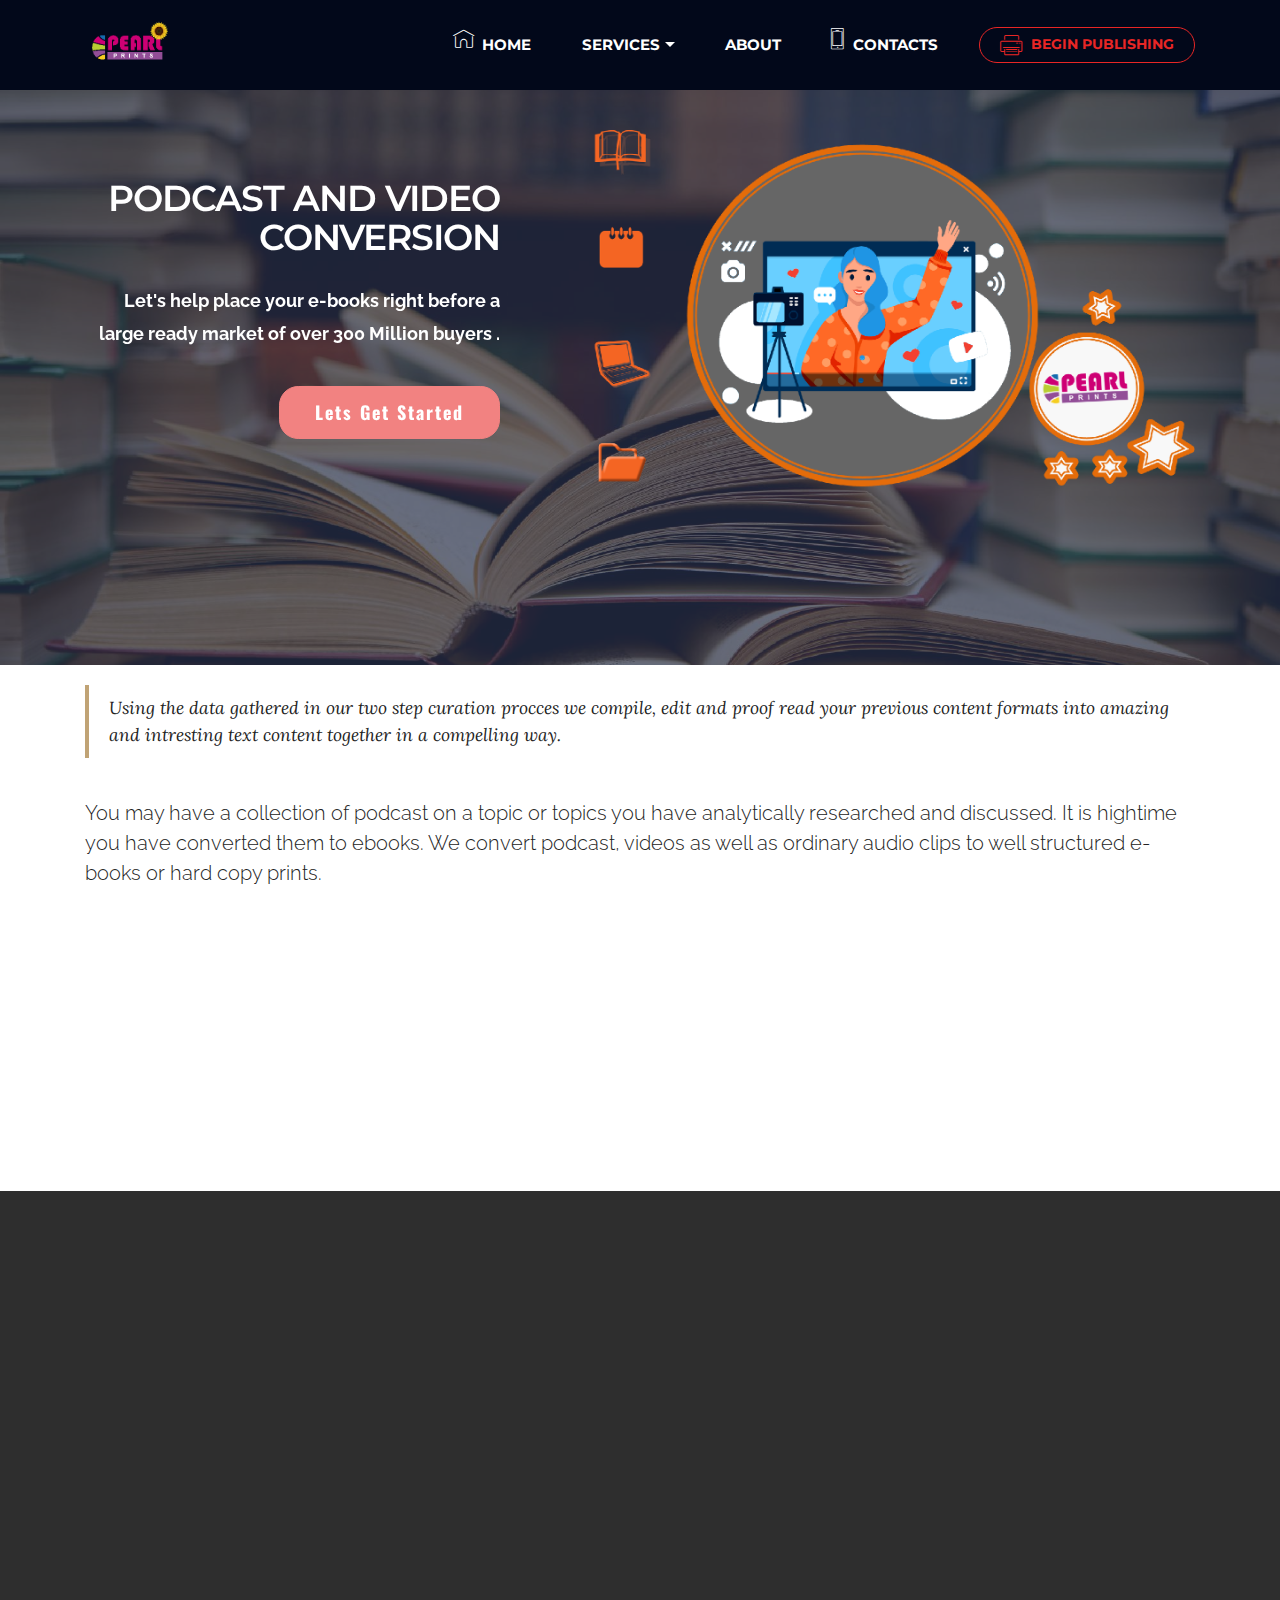
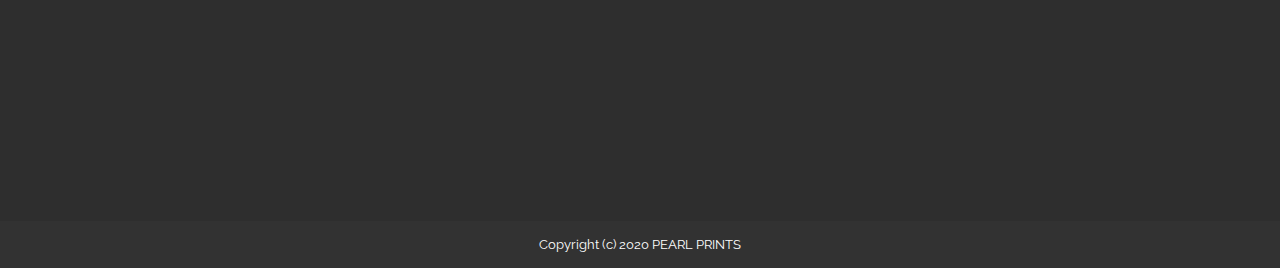
<file: conversion.html>
<!DOCTYPE html>
<html>
<head>
  <!-- Site made with Mobirise Website Builder v3.12.1, https://mobirise.com -->
  <meta charset="UTF-8">
  <meta http-equiv="X-UA-Compatible" content="IE=edge">
  <meta name="generator" content="Mobirise v3.12.1, mobirise.com">
  <meta name="viewport" content="width=device-width, initial-scale=1">
  <link rel="shortcut icon" href="assets/images/hh-229x128.png" type="image/x-icon">
  <meta name="description" content="You may have a collection of podcast on a topic or topics you have analytically researched and discussed. It is hightime you have converted them to ebooks.">
  <title>PODCAST AND VIDEO CONVERSION</title>
  <link rel="stylesheet" href="https://fonts.googleapis.com/css?family=Lora:400,700,400italic,700italic&amp;subset=latin">
  <link rel="stylesheet" href="https://fonts.googleapis.com/css?family=Montserrat:400,700">
  <link rel="stylesheet" href="https://fonts.googleapis.com/css?family=Raleway:100,100i,200,200i,300,300i,400,400i,500,500i,600,600i,700,700i,800,800i,900,900i">
  <link rel="stylesheet" href="assets/bootstrap-material-design-font/css/material.css">
  <link rel="stylesheet" href="assets/web/assets/mobirise-icons/mobirise-icons.css">
  <link rel="stylesheet" href="assets/et-line-font-plugin/style.css">
  <link rel="stylesheet" href="assets/tether/tether.min.css">
  <link rel="stylesheet" href="assets/bootstrap/css/bootstrap.min.css">
  <link rel="stylesheet" href="assets/dropdown/css/style.css">
  <link rel="stylesheet" href="assets/animate.css/animate.min.css">
  <link rel="stylesheet" href="assets/socicon/css/styles.css">
  <link rel="stylesheet" href="assets/theme/css/style.css">
  <link rel="stylesheet" href="assets/mobirise/css/mbr-additional.css" type="text/css">
  
  
  
</head>
<body>
<section id="menu-1w">

    <nav class="navbar navbar-dropdown navbar-fixed-top">
        <div class="container">

            <div class="mbr-table">
                <div class="mbr-table-cell">

                    <div class="navbar-brand">
                        <a href="index.html" class="navbar-logo"><img src="assets/images/hh-229x128.png" alt="Mobirise"></a>
                        
                    </div>

                </div>
                <div class="mbr-table-cell">

                    <button class="navbar-toggler pull-xs-right hidden-md-up" type="button" data-toggle="collapse" data-target="#exCollapsingNavbar">
                        <div class="hamburger-icon"></div>
                    </button>

                    <ul class="nav-dropdown collapse pull-xs-right nav navbar-nav navbar-toggleable-sm" id="exCollapsingNavbar"><li class="nav-item"><a class="nav-link link" href="index.html"><span class="mbri-home mbr-iconfont mbr-iconfont-btn"></span>HOME</a></li><li class="nav-item dropdown"><a class="nav-link link dropdown-toggle" href="Order.html" data-toggle="dropdown-submenu" aria-expanded="false">SERVICES</a><div class="dropdown-menu"><a class="dropdown-item" href="Ebook.html"><span class="mbri-tablet mbr-iconfont mbr-iconfont-btn"></span>EBOOK PUBLICATION</a><a class="dropdown-item" href="Hardcopy.html"><span class="etl-icon icon-notebook mbr-iconfont mbr-iconfont-btn"></span>HARDCOPY PUBLICATION</a><a class="dropdown-item" href="editing.html"><span class="etl-icon icon-book-open mbr-iconfont mbr-iconfont-btn"></span>EDITING AND FORMATTING</a><a class="dropdown-item" href="conversion.html"><span class="mbri-video-play mbr-iconfont mbr-iconfont-btn"></span>PODCAST AND VIDEO CONVERSION</a><a class="dropdown-item" href="Proofreading.html"><span class="mbri-target mbr-iconfont mbr-iconfont-btn"></span>PROOFREADING</a><a class="dropdown-item" href="cover.html"><span class="socicon socicon-draugiem mbr-iconfont mbr-iconfont-btn"></span>COVER DESIGN</a><a class="dropdown-item" href="marketing.html"><span class="etl-icon icon-layers mbr-iconfont mbr-iconfont-btn"></span>PUBLICATION MARKETING</a><a class="dropdown-item" href="isbn.html"><span class="socicon socicon-steam mbr-iconfont mbr-iconfont-btn"></span>ISBN AND ISSN ISSUANCE</a><a class="dropdown-item" href="launch.html"><span class="mbri-idea mbr-iconfont mbr-iconfont-btn"></span>BOOK LAUNCH</a></div></li><li class="nav-item"><a class="nav-link link" href="about.html">ABOUT</a></li><li class="nav-item"><a class="nav-link link" href="contact.html"><span class="etl-icon icon-phone mbr-iconfont mbr-iconfont-btn"></span>CONTACTS</a></li><li class="nav-item nav-btn"><a class="nav-link btn btn-danger-outline btn-danger" href="index.html"><span class="mbri-print mbr-iconfont mbr-iconfont-btn"></span>BEGIN PUBLISHING</a></li></ul>
                    <button hidden="" class="navbar-toggler navbar-close" type="button" data-toggle="collapse" data-target="#exCollapsingNavbar">
                        <div class="close-icon"></div>
                    </button>

                </div>
            </div>

        </div>
    </nav>

</section>

<section class="engine"><a rel="external" href="https://mobirise.com">Mobirise</a></section><section class="mbr-section mbr-parallax-background mbr-after-navbar" id="msg-box5-1y" style="background-image: url(assets/images/66238-2000x1332.jpg); padding-top: 120px; padding-bottom: 160px;">

    <div class="mbr-overlay" style="opacity: 0.7; background-color: rgb(40, 50, 78);">
    </div>
    <div class="container">
        <div class="row">
            <div class="mbr-table-md-up">

              

              <div class="mbr-table-cell col-md-5 text-xs-center text-md-right content-size">
                  <h3 class="mbr-section-title display-2">PODCAST AND VIDEO CONVERSION</h3>
                  <div class="lead">

                    <p><strong>Let's help place your e-books right before a large ready market of over 300 Million buyers .</strong></p>

                  </div>

                  <div><a class="btn btn-danger" href="contact.html"><strong>Lets Get Started</strong></a></div>
              </div>


              


              <div class="mbr-table-cell mbr-left-padding-md-up mbr-valign-top col-md-7 image-size" style="width: 61%;">
                  <div class="mbr-figure"><a href="conversion.html"><img src="assets/images/d-1400x863.png"></a></div>
              </div>

            </div>
        </div>
    </div>

</section>

<section class="mbr-section article mbr-section__container" id="content2-4c" style="background-color: rgb(255, 255, 255); padding-top: 20px; padding-bottom: 20px;">

    <div class="container">
        <div class="row">
            <div class="col-xs-12 lead"><blockquote>Using the data gathered in our two step curation procces we compile, edit and proof read your previous content formats into amazing and intresting text content together in a compelling way.&nbsp;</blockquote></div>
        </div>
    </div>

</section>

<section class="mbr-section article mbr-section__container" id="content1-1z" style="background-color: rgb(255, 255, 255); padding-top: 20px; padding-bottom: 80px;">

    <div class="container">
        <div class="row">
            <div class="col-xs-12 lead"><p>You may have a collection of podcast on a topic or topics you have analytically researched and discussed. It is hightime you have converted them to ebooks. We convert podcast, videos as well as ordinary audio clips to well structured e-books or hard copy prints.&nbsp;</p></div>
        </div>
    </div>

</section>

<section class="mbr-section mbr-section__container" id="buttons1-4e" style="background-color: rgb(255, 255, 255); padding-top: 20px; padding-bottom: 20px;">

    <div class="container">
        <div class="row">
            <div class="col-xs-12">
                <div class="text-xs-center"><a class="btn btn-primary" href="tel:2347020404004"><strong>CALL NOW</strong></a> <a class="btn btn-black btn-black-outline" href="https://pearlprints.simplybook.me/v2/#book/service/4/count/1/"><strong>BOOK APPOINTMENT NOW</strong></a></div>
            </div>
        </div>
    </div>

</section>

<section class="mbr-section article mbr-section__container" id="content2-4d" style="background-color: rgb(255, 255, 255); padding-top: 20px; padding-bottom: 40px;">

    <div class="container">
        <div class="row">
            <div class="col-xs-12 lead"><blockquote><p>Skipping on professional services to polish your book is not the place to save money. </p><p>Honor your brand and set your book up for success.</p></blockquote></div>
        </div>
    </div>

</section>

<section class="mbr-footer mbr-section mbr-section-md-padding" id="contacts3-22" style="background-color: rgb(46, 46, 46); padding-top: 120px; padding-bottom: 30px;">


    <div class="row">
    
            <div class="mbr-company col-xs-12 col-md-6 col-lg-3">

                <div class="mbr-company card">
                    <div><a href="index.html"><img src="assets/images/pearl-265x147.png" class="card-img-top"></a></div>
                    <div class="card-block">
                        <p class="card-text">Dedicated to providing vast accessible books internationally, the best reading experience and client satisfaction.</p>
                    </div>
                    <ul class="list-group list-group-flush">
                        <li class="list-group-item">
                            <span class="list-group-icon"><span class="etl-icon icon-phone mbr-iconfont-company-contacts3"></span></span>
                            <span class="list-group-text">+234 (0) 702 040 4004. </span>
                        </li>
                        <li class="list-group-item">
                            <span class="list-group-icon"><span class="etl-icon icon-map-pin mbr-iconfont-company-contacts3"></span></span>
                            <span class="list-group-text">UK Office: <br>106 Highfield Lane, Rotherham, UK. S60 8AL.&nbsp;<br></span>
                        </li>
                        <li class="list-group-item active">
                            <span class="list-group-icon"><span class="etl-icon icon-envelope mbr-iconfont-company-contacts3"></span></span>
                            <span class="list-group-text"><a href="mailto:helpdesk@ediomsric.com.">helpdesk@ediomsric.com.</a></span>
                        </li>
                    </ul>
                </div>

            </div>
            <div class="mbr-footer-content col-xs-12 col-md-6 col-lg-3">
                <h4><br><br><span style="color: rgb(239, 239, 239); font-size: 1rem; line-height: 1.3; font-weight: normal;">Pages</span><br></h4>
                <ul><li><strong><a href="contact.html">Contact</a></strong></li><li><strong><span style="font-size: 0.875rem; line-height: 1.8; background-color: rgb(46, 46, 46);"><a href="about.html">A</a></span><a href="about.html">bout</a></strong><br></li><li><strong><a href="index.html">Home</a></strong></li><br></ul>
            </div>
            <div class="mbr-footer-content col-xs-12 col-md-6 col-lg-3">
                <p><strong><br></strong><br><span style="font-size: 0.875rem; line-height: 1.5;">Nigeria Office:</span><br><br>Department of Philosophy, Faculty of Arts, University of Calabar, Cross River State, Nigeria.&nbsp;<br></p>
            </div>
            <div class="col-xs-12 col-md-6 col-lg-3" data-form-type="formoid">

                <div data-form-alert="true">
                    <div hidden="" data-form-alert-success="true">Thanks for filling out form!</div>
                </div>

                <form action="https://mobirise.com/" method="post" data-form-title="MESSAGE">

                    <input type="hidden" value="IK1sdbtKjEGogsYxK3vX5N+qqDC9KnvYHTxWcgiRV+7AoJSklXUOjR6UrgD9Ixn2jGtNlmThQAc0uJNyPLY5gFA1ee0vRclkGom2U+fyf93+rbviW/8XsXuhM/d9XG5U" data-form-email="true">

                    <div class="form-group">
                        <label class="form-control-label" for="contacts3-22-name">Name<span class="form-asterisk">*</span></label>
                        <input type="text" class="form-control input-sm input-inverse" name="name" required="" data-form-field="Name" id="contacts3-22-name">
                    </div>

                    <div class="form-group">
                        <label class="form-control-label" for="contacts3-22-email">Email<span class="form-asterisk">*</span></label>
                        <input type="email" class="form-control input-sm input-inverse" name="email" required="" data-form-field="Email" id="contacts3-22-email">
                    </div>

                    <div class="form-group">
                        <label class="form-control-label" for="contacts3-22-phone">Phone</label>
                        <input type="tel" class="form-control input-sm input-inverse" name="phone" data-form-field="Phone" id="contacts3-22-phone">
                    </div>

                    <div class="form-group">
                        <label class="form-control-label" for="contacts3-22-message">Message</label>
                        <textarea class="form-control input-sm input-inverse" name="message" data-form-field="Message" rows="5" id="contacts3-22-message"></textarea>
                    </div>

                    <div><button type="submit" class="btn btn-sm btn-black">Contact us</button></div>

                </form>

            </div>
        </div>
</section>

<footer class="mbr-small-footer mbr-section mbr-section-nopadding" id="footer1-1x" style="background-color: rgb(50, 50, 50); padding-top: 0.875rem; padding-bottom: 0.875rem;">
    
    <div class="container">
        <p class="text-xs-center">Copyright (c) 2020 PEARL PRINTS</p>
    </div>
</footer>


  <script src="assets/web/assets/jquery/jquery.min.js"></script>
  <script src="assets/tether/tether.min.js"></script>
  <script src="assets/bootstrap/js/bootstrap.min.js"></script>
  <script src="assets/smooth-scroll/smooth-scroll.js"></script>
  <script src="assets/dropdown/js/script.min.js"></script>
  <script src="assets/touch-swipe/jquery.touch-swipe.min.js"></script>
  <script src="assets/viewport-checker/jquery.viewportchecker.js"></script>
  <script src="assets/jarallax/jarallax.js"></script>
  <script src="assets/theme/js/script.js"></script>
  <script src="assets/formoid/formoid.min.js"></script>
  
  
  <input name="animation" type="hidden">
  </body>
</html>
</file>
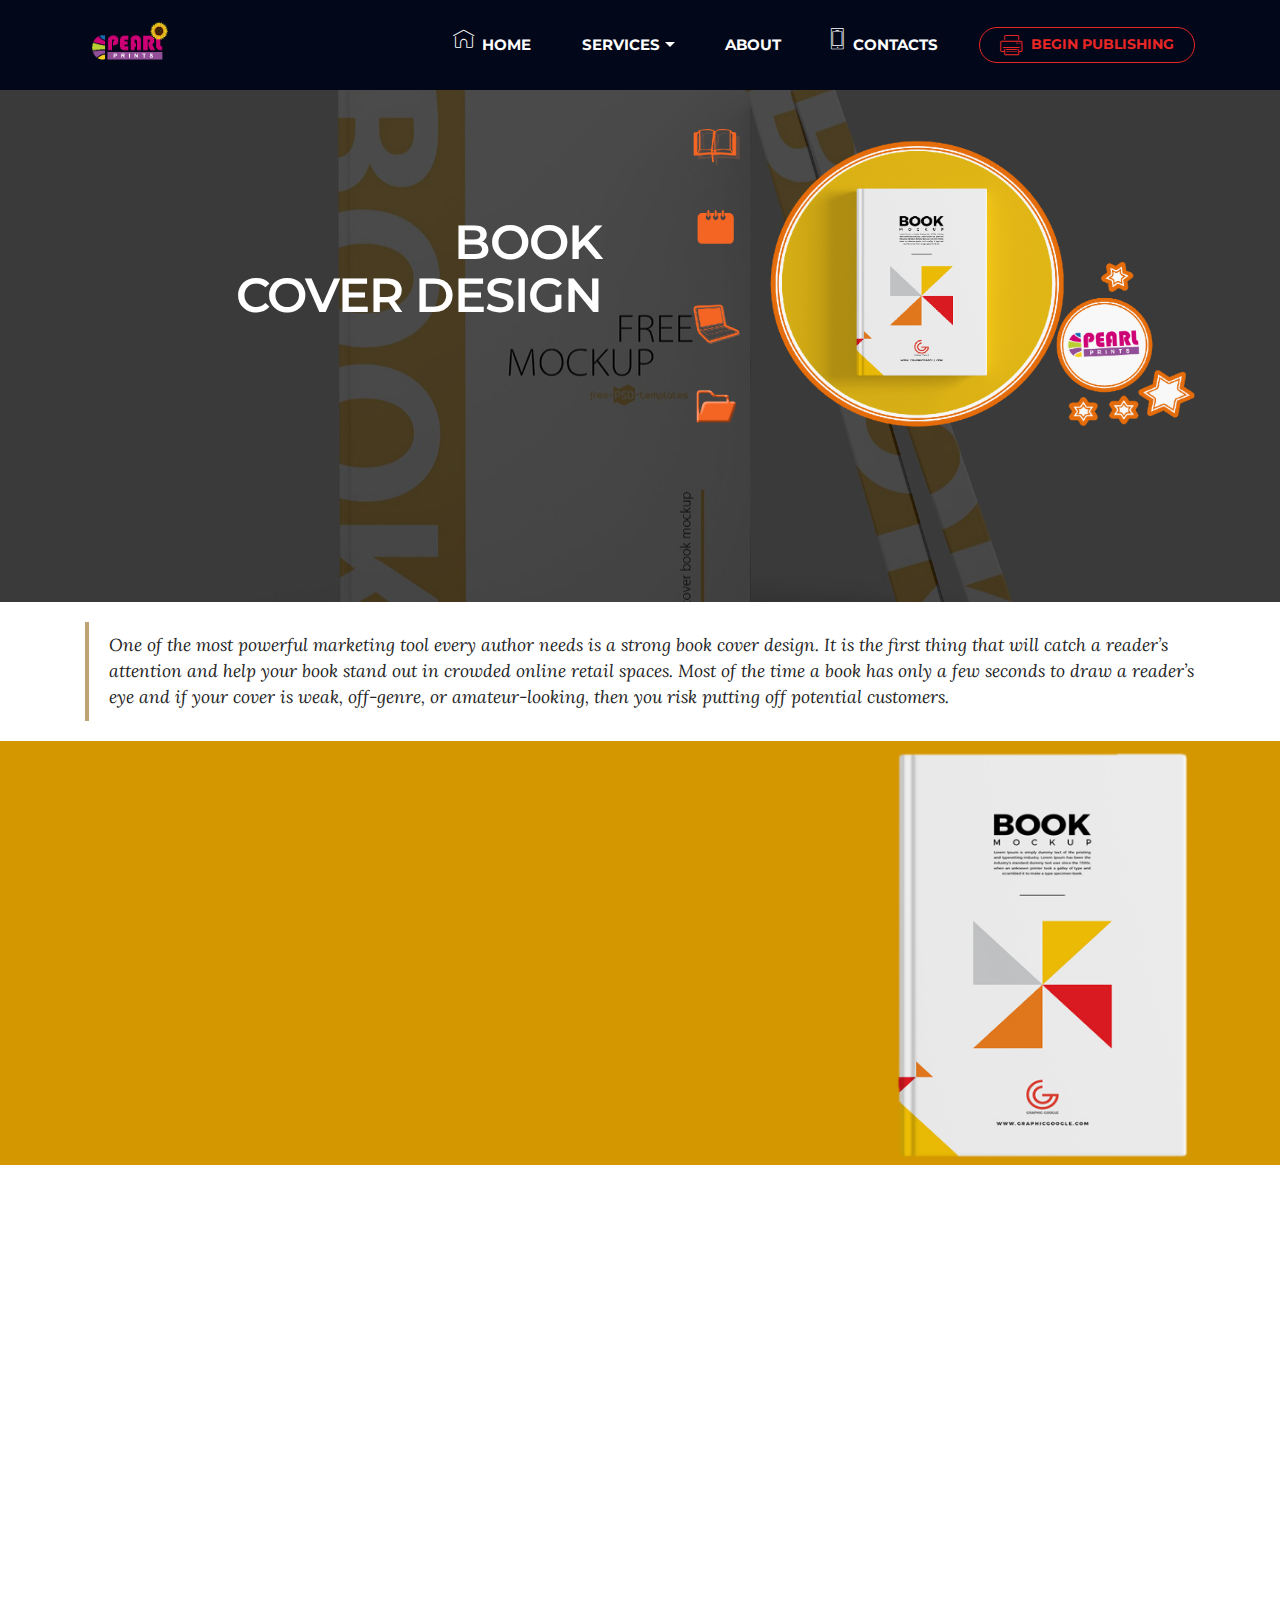
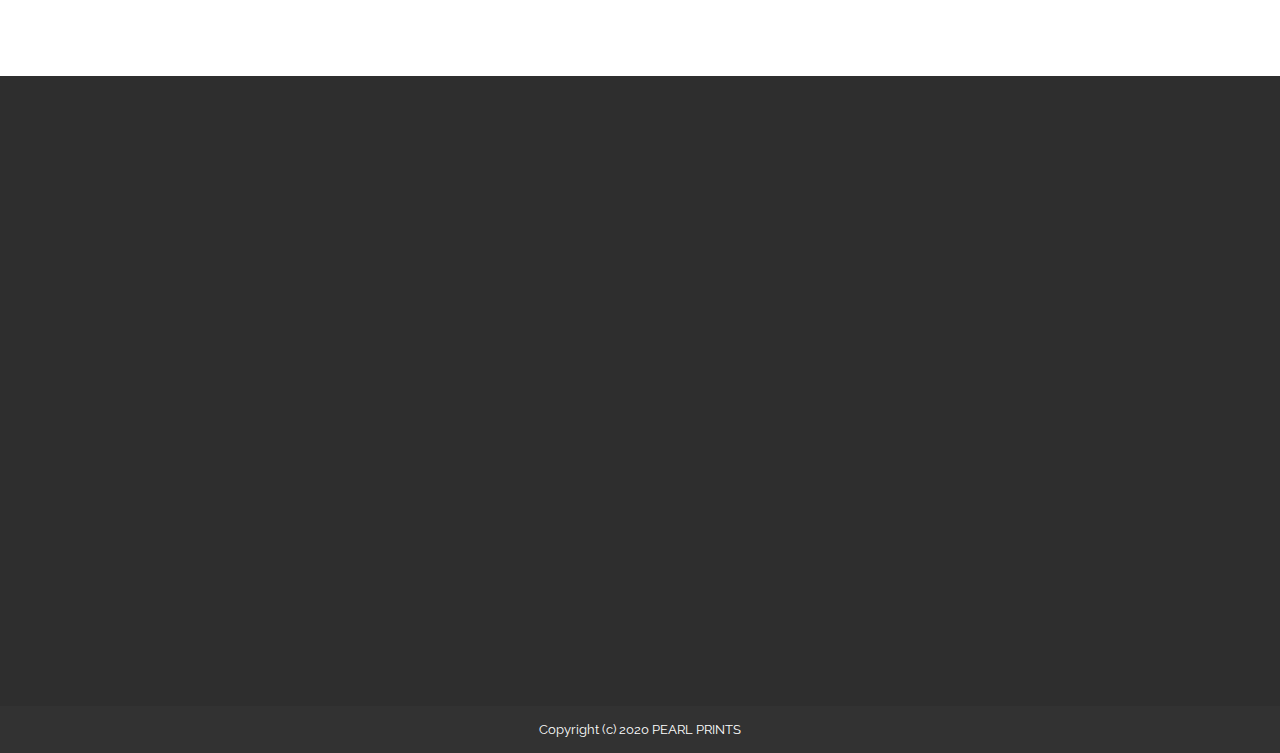
<file: cover.html>
<!DOCTYPE html>
<html>
<head>
  <!-- Site made with Mobirise Website Builder v3.12.1, https://mobirise.com -->
  <meta charset="UTF-8">
  <meta http-equiv="X-UA-Compatible" content="IE=edge">
  <meta name="generator" content="Mobirise v3.12.1, mobirise.com">
  <meta name="viewport" content="width=device-width, initial-scale=1">
  <link rel="shortcut icon" href="assets/images/hh-229x128.png" type="image/x-icon">
  <meta name="description" content="services include irrisitable cover designs. Designs that graphically portrays in a bit, the theme of your book. For best results, both ratio and length measurement are expertly aligned to provide the right book cover dimensions. If you have an already made cover design, you would like pearl prints to work with for your books, know that a different PDF specifically made, for the book's full jacket will be required for hard copy POD services. While a different document containing your manuscript will be needed.">
  <title>COVER DESIGN</title>
  <link rel="stylesheet" href="https://fonts.googleapis.com/css?family=Lora:400,700,400italic,700italic&amp;subset=latin">
  <link rel="stylesheet" href="https://fonts.googleapis.com/css?family=Montserrat:400,700">
  <link rel="stylesheet" href="https://fonts.googleapis.com/css?family=Raleway:100,100i,200,200i,300,300i,400,400i,500,500i,600,600i,700,700i,800,800i,900,900i">
  <link rel="stylesheet" href="assets/bootstrap-material-design-font/css/material.css">
  <link rel="stylesheet" href="assets/web/assets/mobirise-icons/mobirise-icons.css">
  <link rel="stylesheet" href="assets/et-line-font-plugin/style.css">
  <link rel="stylesheet" href="assets/tether/tether.min.css">
  <link rel="stylesheet" href="assets/bootstrap/css/bootstrap.min.css">
  <link rel="stylesheet" href="assets/dropdown/css/style.css">
  <link rel="stylesheet" href="assets/animate.css/animate.min.css">
  <link rel="stylesheet" href="assets/socicon/css/styles.css">
  <link rel="stylesheet" href="assets/theme/css/style.css">
  <link rel="stylesheet" href="assets/mobirise/css/mbr-additional.css" type="text/css">
  
  
  
</head>
<body>
<section id="menu-2a">

    <nav class="navbar navbar-dropdown navbar-fixed-top">
        <div class="container">

            <div class="mbr-table">
                <div class="mbr-table-cell">

                    <div class="navbar-brand">
                        <a href="index.html" class="navbar-logo"><img src="assets/images/hh-229x128.png" alt="Mobirise"></a>
                        
                    </div>

                </div>
                <div class="mbr-table-cell">

                    <button class="navbar-toggler pull-xs-right hidden-md-up" type="button" data-toggle="collapse" data-target="#exCollapsingNavbar">
                        <div class="hamburger-icon"></div>
                    </button>

                    <ul class="nav-dropdown collapse pull-xs-right nav navbar-nav navbar-toggleable-sm" id="exCollapsingNavbar"><li class="nav-item"><a class="nav-link link" href="index.html"><span class="mbri-home mbr-iconfont mbr-iconfont-btn"></span>HOME</a></li><li class="nav-item dropdown"><a class="nav-link link dropdown-toggle" href="Order.html" data-toggle="dropdown-submenu" aria-expanded="false">SERVICES</a><div class="dropdown-menu"><a class="dropdown-item" href="Ebook.html"><span class="mbri-tablet mbr-iconfont mbr-iconfont-btn"></span>EBOOK PUBLICATION</a><a class="dropdown-item" href="Hardcopy.html"><span class="etl-icon icon-notebook mbr-iconfont mbr-iconfont-btn"></span>HARDCOPY PUBLICATION</a><a class="dropdown-item" href="editing.html"><span class="etl-icon icon-book-open mbr-iconfont mbr-iconfont-btn"></span>EDITING AND FORMATTING</a><a class="dropdown-item" href="conversion.html"><span class="mbri-video-play mbr-iconfont mbr-iconfont-btn"></span>PODCAST AND VIDEO CONVERSION</a><a class="dropdown-item" href="Proofreading.html"><span class="mbri-target mbr-iconfont mbr-iconfont-btn"></span>PROOFREADING</a><a class="dropdown-item" href="cover.html"><span class="socicon socicon-draugiem mbr-iconfont mbr-iconfont-btn"></span>COVER DESIGN</a><a class="dropdown-item" href="marketing.html"><span class="etl-icon icon-layers mbr-iconfont mbr-iconfont-btn"></span>PUBLICATION MARKETING</a><a class="dropdown-item" href="isbn.html"><span class="socicon socicon-steam mbr-iconfont mbr-iconfont-btn"></span>ISBN AND ISSN ISSUANCE</a><a class="dropdown-item" href="launch.html"><span class="mbri-idea mbr-iconfont mbr-iconfont-btn"></span>BOOK LAUNCH</a></div></li><li class="nav-item"><a class="nav-link link" href="about.html">ABOUT</a></li><li class="nav-item"><a class="nav-link link" href="contact.html"><span class="etl-icon icon-phone mbr-iconfont mbr-iconfont-btn"></span>CONTACTS</a></li><li class="nav-item nav-btn"><a class="nav-link btn btn-danger-outline btn-danger" href="index.html"><span class="mbri-print mbr-iconfont mbr-iconfont-btn"></span>BEGIN PUBLISHING</a></li></ul>
                    <button hidden="" class="navbar-toggler navbar-close" type="button" data-toggle="collapse" data-target="#exCollapsingNavbar">
                        <div class="close-icon"></div>
                    </button>

                </div>
            </div>

        </div>
    </nav>

</section>

<section class="engine"><a rel="external" href="https://mobirise.com">Mobirise Website Generator</a></section><section class="mbr-section mbr-parallax-background mbr-after-navbar" id="msg-box5-2c" style="background-image: url(assets/images/book-mockup-2000x1500.jpg); padding-top: 120px; padding-bottom: 160px;">

    <div class="mbr-overlay" style="opacity: 0.7; background-color: rgb(0, 0, 0);">
    </div>
    <div class="container">
        <div class="row">
            <div class="mbr-table-md-up">

              

              <div class="mbr-table-cell col-md-5 text-xs-center text-md-right content-size">
                  <h3 class="mbr-section-title display-2">BOOK<br>COVER DESIGN</h3>
                  

                  
              </div>


              


              <div class="mbr-table-cell mbr-left-padding-md-up mbr-valign-top col-md-7 image-size" style="width: 52%;">
                  <div class="mbr-figure"><a href="cover.html"><img src="assets/images/cover-1400x863.png"></a></div>
              </div>

            </div>
        </div>
    </div>

</section>

<section class="mbr-section article mbr-section__container" id="content2-4l" style="background-color: rgb(255, 255, 255); padding-top: 20px; padding-bottom: 20px;">

    <div class="container">
        <div class="row">
            <div class="col-xs-12 lead"><blockquote>One of the most powerful marketing tool every author needs is a strong book cover design. It is the first thing that will catch a reader’s attention and help your book stand out in crowded online retail spaces. Most of the time a book has only a few seconds to draw a reader’s eye and if your cover is weak, off-genre, or amateur-looking, then you risk putting off potential customers.</blockquote></div>
        </div>
    </div>

</section>

<section class="mbr-section" id="msg-box5-4k" style="background-color: rgb(212, 151, 0); padding-top: 0px; padding-bottom: 0px;">

    
    <div class="container">
        <div class="row">
            <div class="mbr-table-md-up">

              

              <div class="mbr-table-cell col-md-5 text-xs-center text-md-right content-size">
                  <h3 class="mbr-section-title display-2"></h3>
                  

                  <div><a class="btn btn-black" href="https://pearlprints.simplybook.me/v2/#book/service/6/count/1/" target="_blank"><strong>LETS START YOUR DESIGN</strong></a></div>
              </div>


              


              <div class="mbr-table-cell mbr-left-padding-md-up mbr-valign-top col-md-7 image-size" style="width: 34%;">
                  <div class="mbr-figure"><img src="assets/images/picture1-1400x1887.png"></div>
              </div>

            </div>
        </div>
    </div>

</section>

<section class="mbr-section article mbr-section__container" id="content1-2d" style="background-color: rgb(255, 255, 255); padding-top: 60px; padding-bottom: 80px;">

    <div class="container">
        <div class="row">
            <div class="col-xs-12 lead"><p>Our services includes irrisitable cover designs. Designs that graphically portrays in a bit, the theme of your book. For best results, both ratio and length measurement are expertly aligned to provide the right book cover dimensions. If you have an already made cover design, you would like pearl prints to work with for your books, know that a different PDF specifically made, for the book's full jacket will be required for hard copy POD services. While a different document containing your manuscript will be needed.</p><p><br></p><p><br></p><p><br></p></div>
        </div>
    </div>

</section>

<section class="mbr-section mbr-section-md-padding" id="social-buttons1-4j" style="background-color: rgb(255, 255, 255); padding-top: 0px; padding-bottom: 30px;">
    
    <div class="container">
        <div class="row">
            <div class="col-md-8 col-md-offset-2 text-xs-center">
                <h3 class="mbr-section-title display-2">SHARE THIS PAGE!</h3>
                <div>

                  <div class="mbr-social-likes" data-counters="false">
                    <span class="btn btn-social facebook" title="Share link on Facebook">
                        <i class="socicon socicon-facebook"></i>
                    </span>
                    <span class="btn btn-social twitter" title="Share link on Twitter">
                        <i class="socicon socicon-twitter"></i>
                    </span>
                    <span class="btn btn-social plusone" title="Share link on Google+">
                        <i class="socicon socicon-googleplus"></i>
                    </span>
                    
                    
                  </div>

                </div>
            </div>
        </div>
    </div>
</section>

<section class="mbr-footer mbr-section mbr-section-md-padding" id="contacts3-2g" style="background-color: rgb(46, 46, 46); padding-top: 120px; padding-bottom: 30px;">


    <div class="row">
    
            <div class="mbr-company col-xs-12 col-md-6 col-lg-3">

                <div class="mbr-company card">
                    <div><a href="index.html"><img src="assets/images/pearl-265x147.png" class="card-img-top"></a></div>
                    <div class="card-block">
                        <p class="card-text">Dedicated to providing vast accessible books internationally, the best reading experience and client satisfaction.</p>
                    </div>
                    <ul class="list-group list-group-flush">
                        <li class="list-group-item">
                            <span class="list-group-icon"><span class="etl-icon icon-phone mbr-iconfont-company-contacts3"></span></span>
                            <span class="list-group-text">+234 (0) 702 040 4004. </span>
                        </li>
                        <li class="list-group-item">
                            <span class="list-group-icon"><span class="etl-icon icon-map-pin mbr-iconfont-company-contacts3"></span></span>
                            <span class="list-group-text">UK Office: <br>106 Highfield Lane, Rotherham, UK. S60 8AL.&nbsp;<br></span>
                        </li>
                        <li class="list-group-item active">
                            <span class="list-group-icon"><span class="etl-icon icon-envelope mbr-iconfont-company-contacts3"></span></span>
                            <span class="list-group-text"><a href="mailto:helpdesk@ediomsric.com.">helpdesk@ediomsric.com.</a></span>
                        </li>
                    </ul>
                </div>

            </div>
            <div class="mbr-footer-content col-xs-12 col-md-6 col-lg-3">
                <h4><br><br><span style="color: rgb(239, 239, 239); font-size: 1rem; line-height: 1.3; font-weight: normal;">Pages</span><br></h4>
                <ul><li><strong><a href="contact.html">Contact</a></strong></li><li><strong><span style="font-size: 0.875rem; line-height: 1.8; background-color: rgb(46, 46, 46);"><a href="about.html">A</a></span><a href="about.html">bout</a></strong><br></li><li><strong><a href="index.html">Home</a></strong></li><br></ul>
            </div>
            <div class="mbr-footer-content col-xs-12 col-md-6 col-lg-3">
                <p><strong><br></strong><br><span style="font-size: 0.875rem; line-height: 1.5;">Nigeria Office:</span><br><br>Department of Philosophy, Faculty of Arts, University of Calabar, Cross River State, Nigeria.&nbsp;<br></p>
            </div>
            <div class="col-xs-12 col-md-6 col-lg-3" data-form-type="formoid">

                <div data-form-alert="true">
                    <div hidden="" data-form-alert-success="true">Thanks for filling out form!</div>
                </div>

                <form action="https://mobirise.com/" method="post" data-form-title="MESSAGE">

                    <input type="hidden" value="Mq1wX1XdUhdBGMARwv7otBi2U4Fz11dtAzhAj4apW2qS31oIEuX6vYsWPgqrWuIymbNtnR0/avFpZhEc4CDvZhxDN9qU3zVmdhW6ewIcDiPw7ioRs+A41inYsBLR8U/C" data-form-email="true">

                    <div class="form-group">
                        <label class="form-control-label" for="contacts3-2g-name">Name<span class="form-asterisk">*</span></label>
                        <input type="text" class="form-control input-sm input-inverse" name="name" required="" data-form-field="Name" id="contacts3-2g-name">
                    </div>

                    <div class="form-group">
                        <label class="form-control-label" for="contacts3-2g-email">Email<span class="form-asterisk">*</span></label>
                        <input type="email" class="form-control input-sm input-inverse" name="email" required="" data-form-field="Email" id="contacts3-2g-email">
                    </div>

                    <div class="form-group">
                        <label class="form-control-label" for="contacts3-2g-phone">Phone</label>
                        <input type="tel" class="form-control input-sm input-inverse" name="phone" data-form-field="Phone" id="contacts3-2g-phone">
                    </div>

                    <div class="form-group">
                        <label class="form-control-label" for="contacts3-2g-message">Message</label>
                        <textarea class="form-control input-sm input-inverse" name="message" data-form-field="Message" rows="5" id="contacts3-2g-message"></textarea>
                    </div>

                    <div><button type="submit" class="btn btn-sm btn-black">Contact us</button></div>

                </form>

            </div>
        </div>
</section>

<footer class="mbr-small-footer mbr-section mbr-section-nopadding" id="footer1-2b" style="background-color: rgb(50, 50, 50); padding-top: 0.875rem; padding-bottom: 0.875rem;">
    
    <div class="container">
        <p class="text-xs-center">Copyright (c) 2020 PEARL PRINTS</p>
    </div>
</footer>


  <script src="assets/web/assets/jquery/jquery.min.js"></script>
  <script src="assets/tether/tether.min.js"></script>
  <script src="assets/bootstrap/js/bootstrap.min.js"></script>
  <script src="assets/smooth-scroll/smooth-scroll.js"></script>
  <script src="assets/dropdown/js/script.min.js"></script>
  <script src="assets/touch-swipe/jquery.touch-swipe.min.js"></script>
  <script src="assets/viewport-checker/jquery.viewportchecker.js"></script>
  <script src="assets/jarallax/jarallax.js"></script>
  <script src="assets/social-likes/social-likes.js"></script>
  <script src="assets/theme/js/script.js"></script>
  <script src="assets/formoid/formoid.min.js"></script>
  
  
  <input name="animation" type="hidden">
  </body>
</html>
</file>
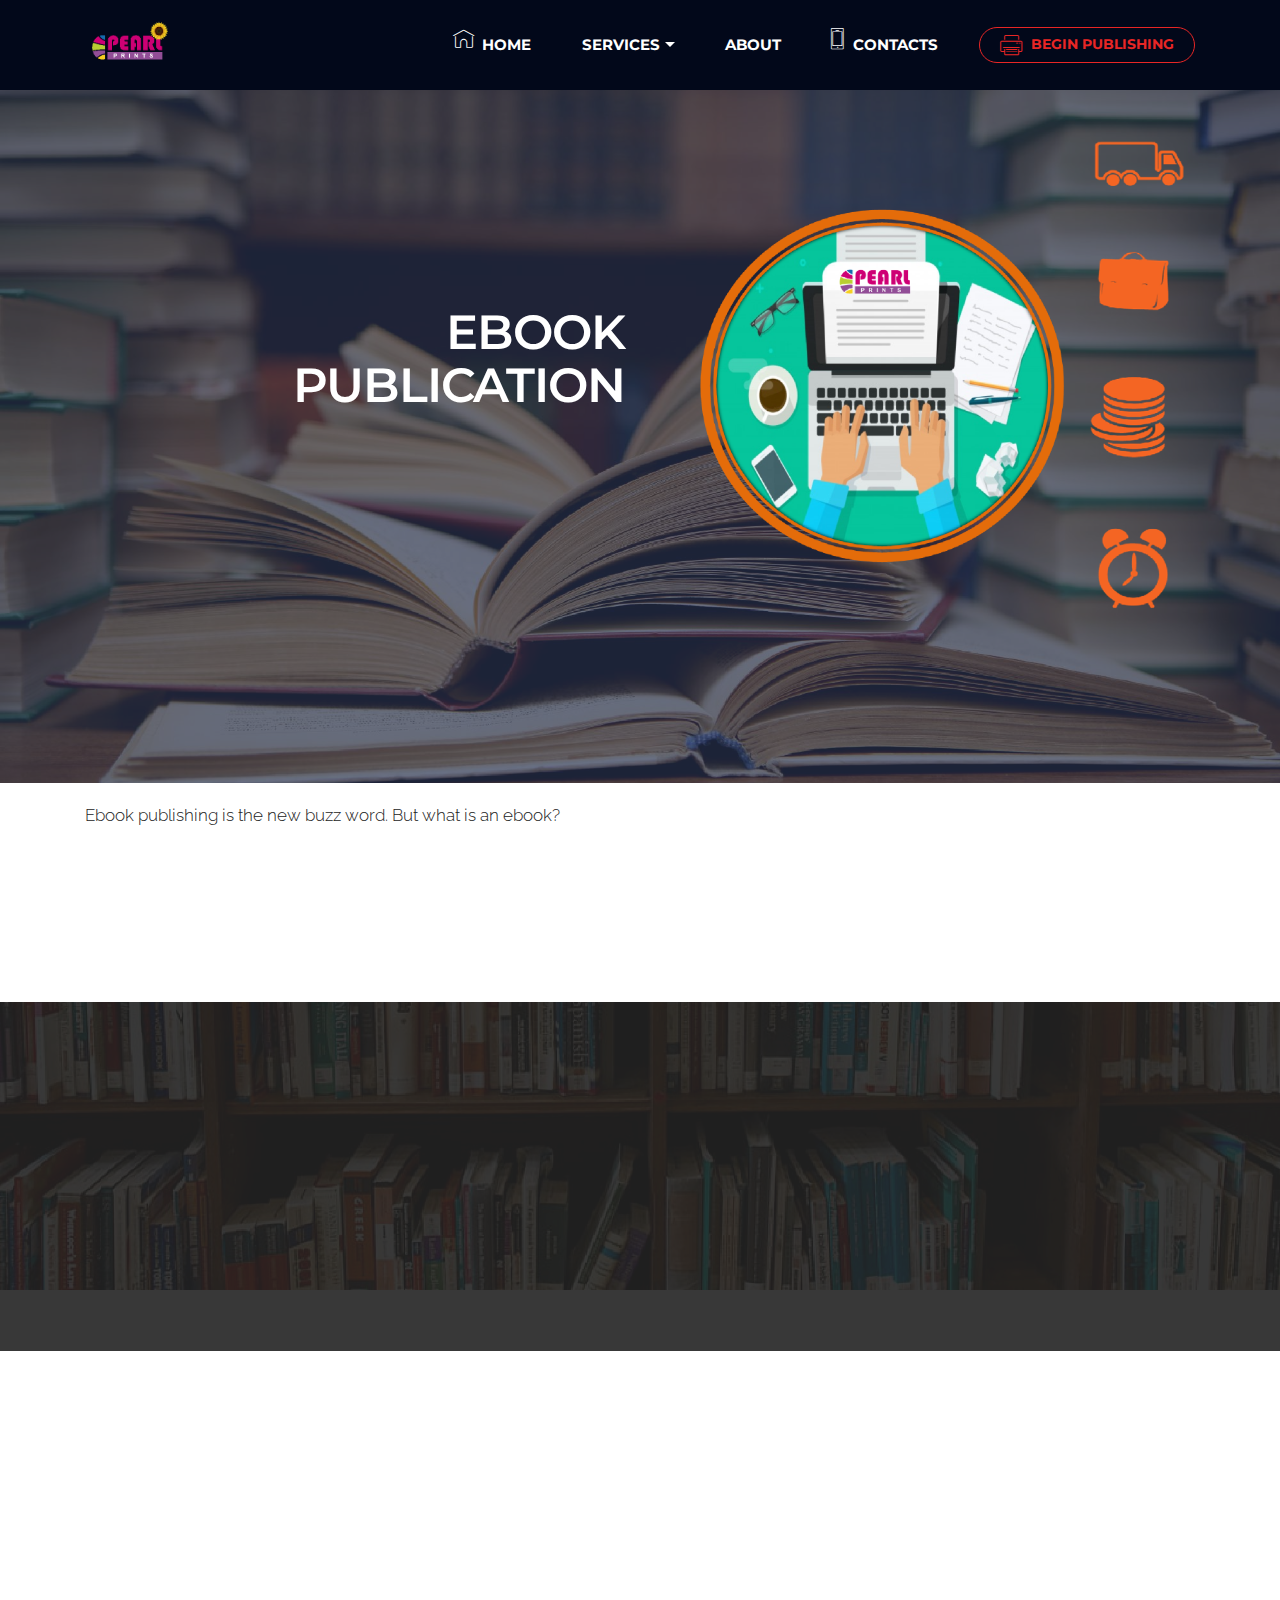
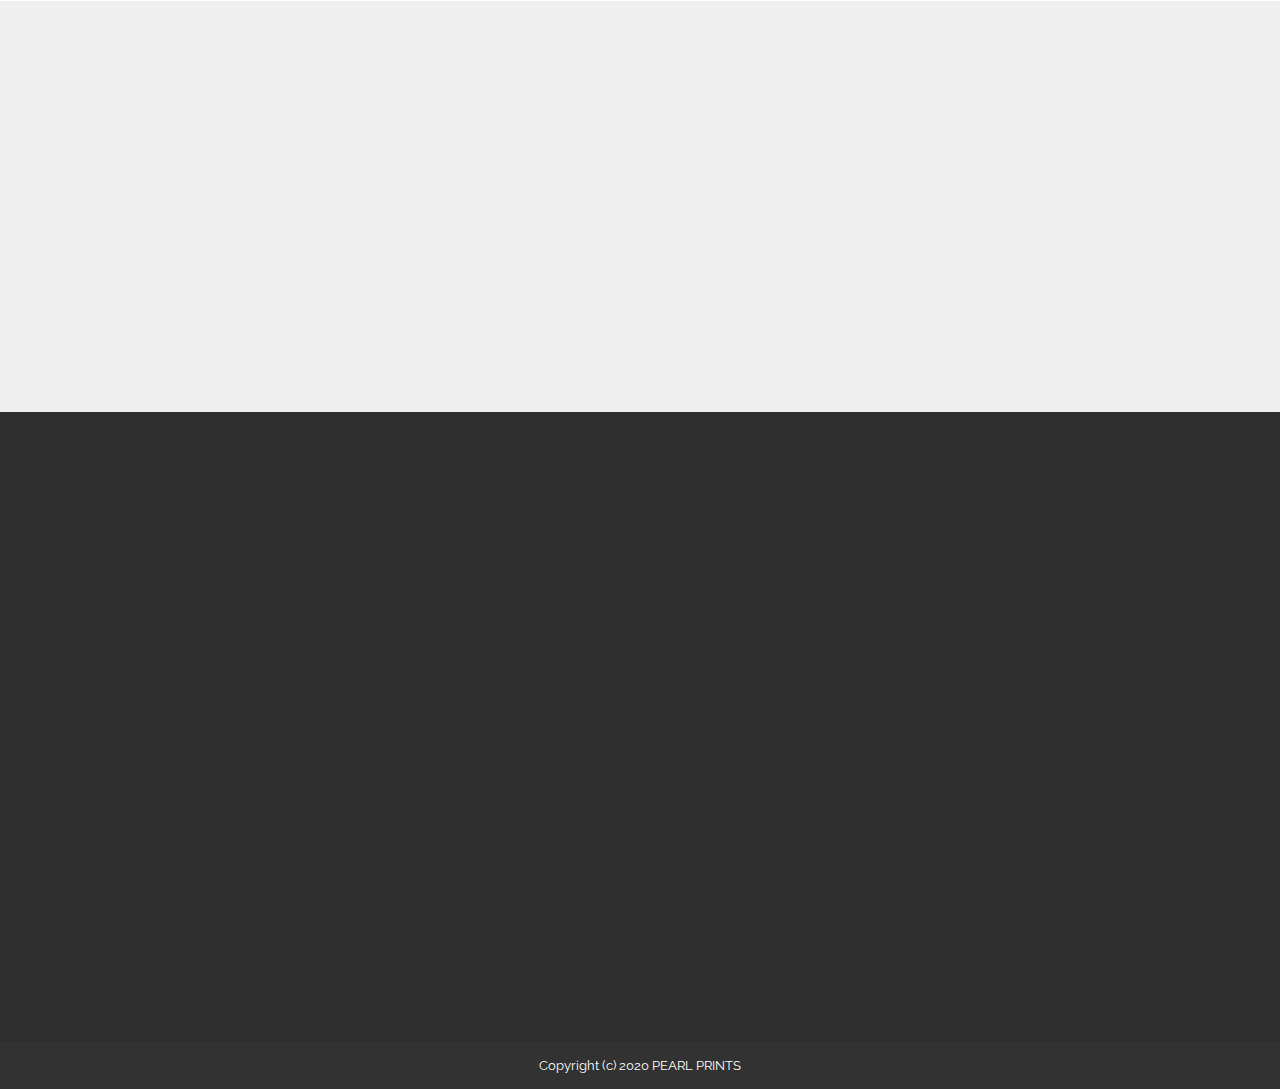
<file: Ebook.html>
<!DOCTYPE html>
<html>
<head>
  <!-- Site made with Mobirise Website Builder v3.12.1, https://mobirise.com -->
  <meta charset="UTF-8">
  <meta http-equiv="X-UA-Compatible" content="IE=edge">
  <meta name="generator" content="Mobirise v3.12.1, mobirise.com">
  <meta name="viewport" content="width=device-width, initial-scale=1">
  <link rel="shortcut icon" href="assets/images/hh-229x128.png" type="image/x-icon">
  <meta name="description" content="Pearl prints publishes professionally structured electronic books that provides quality reading experiences. Our e-books include necessary user-friendly features that will help keep your readers engaged with your books. We place your e-books right before large ready markets such as Amazon Kindle, Kobo, Google Play Books, eBooks.com, Barnes & Noble NOOK Books, Harlequin, iBook Store, WHSmith, Waterstone’s and many more. Pearl prints eBooks are available in ePub & PDF format and compatible with most eReaders, smartphones and tablets.">
  <title>EBOOK PUBLICATION</title>
  <link rel="stylesheet" href="https://fonts.googleapis.com/css?family=Lora:400,700,400italic,700italic&amp;subset=latin">
  <link rel="stylesheet" href="https://fonts.googleapis.com/css?family=Montserrat:400,700">
  <link rel="stylesheet" href="https://fonts.googleapis.com/css?family=Raleway:100,100i,200,200i,300,300i,400,400i,500,500i,600,600i,700,700i,800,800i,900,900i">
  <link rel="stylesheet" href="assets/bootstrap-material-design-font/css/material.css">
  <link rel="stylesheet" href="assets/web/assets/mobirise-icons/mobirise-icons.css">
  <link rel="stylesheet" href="assets/et-line-font-plugin/style.css">
  <link rel="stylesheet" href="assets/tether/tether.min.css">
  <link rel="stylesheet" href="assets/bootstrap/css/bootstrap.min.css">
  <link rel="stylesheet" href="assets/dropdown/css/style.css">
  <link rel="stylesheet" href="assets/animate.css/animate.min.css">
  <link rel="stylesheet" href="assets/socicon/css/styles.css">
  <link rel="stylesheet" href="assets/theme/css/style.css">
  <link rel="stylesheet" href="assets/mobirise/css/mbr-additional.css" type="text/css">
  
  
  
</head>
<body>
<section id="menu-11">

    <nav class="navbar navbar-dropdown navbar-fixed-top">
        <div class="container">

            <div class="mbr-table">
                <div class="mbr-table-cell">

                    <div class="navbar-brand">
                        <a href="index.html" class="navbar-logo"><img src="assets/images/hh-229x128.png" alt="Mobirise"></a>
                        
                    </div>

                </div>
                <div class="mbr-table-cell">

                    <button class="navbar-toggler pull-xs-right hidden-md-up" type="button" data-toggle="collapse" data-target="#exCollapsingNavbar">
                        <div class="hamburger-icon"></div>
                    </button>

                    <ul class="nav-dropdown collapse pull-xs-right nav navbar-nav navbar-toggleable-sm" id="exCollapsingNavbar"><li class="nav-item"><a class="nav-link link" href="index.html"><span class="mbri-home mbr-iconfont mbr-iconfont-btn"></span>HOME</a></li><li class="nav-item dropdown"><a class="nav-link link dropdown-toggle" href="Order.html" data-toggle="dropdown-submenu" aria-expanded="false">SERVICES</a><div class="dropdown-menu"><a class="dropdown-item" href="Ebook.html"><span class="mbri-tablet mbr-iconfont mbr-iconfont-btn"></span>EBOOK PUBLICATION</a><a class="dropdown-item" href="Hardcopy.html"><span class="etl-icon icon-notebook mbr-iconfont mbr-iconfont-btn"></span>HARDCOPY PUBLICATION</a><a class="dropdown-item" href="editing.html"><span class="etl-icon icon-book-open mbr-iconfont mbr-iconfont-btn"></span>EDITING AND FORMATTING</a><a class="dropdown-item" href="conversion.html"><span class="mbri-video-play mbr-iconfont mbr-iconfont-btn"></span>PODCAST AND VIDEO CONVERSION</a><a class="dropdown-item" href="Proofreading.html"><span class="mbri-target mbr-iconfont mbr-iconfont-btn"></span>PROOFREADING</a><a class="dropdown-item" href="cover.html"><span class="socicon socicon-draugiem mbr-iconfont mbr-iconfont-btn"></span>COVER DESIGN</a><a class="dropdown-item" href="marketing.html"><span class="etl-icon icon-layers mbr-iconfont mbr-iconfont-btn"></span>PUBLICATION MARKETING</a><a class="dropdown-item" href="isbn.html"><span class="socicon socicon-steam mbr-iconfont mbr-iconfont-btn"></span>ISBN AND ISSN ISSUANCE</a><a class="dropdown-item" href="launch.html"><span class="mbri-idea mbr-iconfont mbr-iconfont-btn"></span>BOOK LAUNCH</a></div></li><li class="nav-item"><a class="nav-link link" href="about.html">ABOUT</a></li><li class="nav-item"><a class="nav-link link" href="contact.html"><span class="etl-icon icon-phone mbr-iconfont mbr-iconfont-btn"></span>CONTACTS</a></li><li class="nav-item nav-btn"><a class="nav-link btn btn-danger-outline btn-danger" href="index.html"><span class="mbri-print mbr-iconfont mbr-iconfont-btn"></span>BEGIN PUBLISHING</a></li></ul>
                    <button hidden="" class="navbar-toggler navbar-close" type="button" data-toggle="collapse" data-target="#exCollapsingNavbar">
                        <div class="close-icon"></div>
                    </button>

                </div>
            </div>

        </div>
    </nav>

</section>

<section class="engine"><a rel="external" href="https://mobirise.com">https://mobirise.com/</a></section><section class="mbr-section mbr-parallax-background mbr-after-navbar" id="msg-box5-15" style="background-image: url(assets/images/66238-2000x1332.jpg); padding-top: 120px; padding-bottom: 160px;">

    <div class="mbr-overlay" style="opacity: 0.7; background-color: rgb(40, 50, 78);">
    </div>
    <div class="container">
        <div class="row">
            <div class="mbr-table-md-up">

              

              <div class="mbr-table-cell col-md-5 text-xs-center text-md-right content-size">
                  <h3 class="mbr-section-title display-2">EBOOK <br>PUBLICATION</h3>
                  

                  
              </div>


              


              <div class="mbr-table-cell mbr-left-padding-md-up mbr-valign-top col-md-7 image-size" style="width: 50%;">
                  <div class="mbr-figure"><img src="assets/images/ebook-1400x1413.png"></div>
              </div>

            </div>
        </div>
    </div>

</section>

<section class="mbr-section article mbr-section__container" id="content1-33" style="background-color: rgb(255, 255, 255); padding-top: 20px; padding-bottom: 20px;">

    <div class="container">
        <div class="row">
            <div class="col-xs-12 lead"><p>Ebook publishing is the new buzz word. But what is an ebook?</p><p><br></p><p>It is a document that has been formatted for easy reading, converted into specific electronic formats, and then made available online. You, the user, download the ebook off the Internet and use software on your computer, or a hand-held device, to view and read the electronic file.&nbsp;</p><p><br></p><p>But why would you want an ebook rather than a printed book? Printed books are surely easier on the eye and far more comfortable to read in bed!&nbsp;</p></div>
        </div>
    </div>

</section>

<section class="mbr-info mbr-section mbr-section-md-padding mbr-parallax-background" id="msg-box2-17" style="background-image: url(assets/images/bookcase-books-bookshelf-bookstore-2000x1334.jpg); padding-top: 120px; padding-bottom: 120px;">

    <div class="mbr-overlay" style="opacity: 0.9; background-color: rgb(34, 34, 34);">
    </div>
    <div class="container">
        <div class="row">

            <div class="mbr-table-md-up">
              <div class="mbr-table-cell col-md-4">
                  <div class="text-xs-center"><a class="btn btn-primary" href="contact.html"><strong>BEGIN PUBLISHING</strong></a></div>
              </div>
              <div class="mbr-table-cell mbr-right-padding-md-up col-md-8 text-xs-center text-md-left">
                  <h3 class="mbr-info-title mbr-section-title display-2">Stop at nothing&nbsp;</h3>
                  <h2 class="mbr-info-subtitle mbr-section-subtitle"><font color="#ffffff"><strong>publish professionally structured electronic books that provides quality reading experiences.</strong></font></h2>
              </div>
            </div>

            

        </div>
    </div>
</section>

<section class="mbr-section article mbr-section__container" id="content1-16" style="background-color: rgb(255, 255, 255); padding-top: 20px; padding-bottom: 80px;">

    <div class="container">
        <div class="row">
            <div class="col-xs-12 lead"><p>Pearl prints publishes professionally structured electronic books that provides quality reading experiences. Our e-books include necessary user-friendly features that will help keep your readers engaged with your books.  We place your e-books right before large ready markets such as Amazon Kindle, Kobo, Google Play Books, eBooks.com, Barnes &amp; Noble NOOK Books, Harlequin, iBook Store, WHSmith, Waterstone’s and many more. Pearl prints eBooks are available in ePub &amp; PDF format and compatible with most eReaders, smartphones and tablets.</p></div>
        </div>
    </div>

</section>

<section class="mbr-cards mbr-section mbr-section-nopadding" id="features7-19" style="background-color: rgb(239, 239, 239);">

    

    <div class="mbr-cards-row row">
        <div class="mbr-cards-col col-xs-12 col-lg-4" style="padding-top: 80px; padding-bottom: 80px;">
            <div class="container">
                <div class="card cart-block">
                    <div class="card-img iconbox"><a href="Ebook.html#features7-19" class="mbri-cash mbr-iconfont mbr-iconfont-features7" style="color: rgb(255, 255, 255);"></a></div>
                    <div class="card-block">
                        <h4 class="card-title">Cut Cost</h4>
                        
                        <p class="card-text">You can test the market before investing in an expensive print run</p>
                        
                    </div>
                </div>
            </div>
        </div>
        <div class="mbr-cards-col col-xs-12 col-lg-4" style="padding-top: 80px; padding-bottom: 80px;">
            <div class="container">
                <div class="card cart-block">
                    <div class="card-img iconbox"><a href="Ebook.html#features7-19" class="mbri-globe-2 mbr-iconfont mbr-iconfont-features7" style="color: rgb(255, 255, 255);"></a></div>
                    <div class="card-block">
                        <h4 class="card-title">International Distribution</h4>
                        
                        <p class="card-text">International distribution is much easier and more accessible than for printed books</p>
                        
                    </div>
                </div>
          </div>
        </div>
        <div class="mbr-cards-col col-xs-12 col-lg-4" style="padding-top: 80px; padding-bottom: 80px;">
            <div class="container">
                <div class="card cart-block">
                    <div class="card-img iconbox"><a href="Ebook.html#features7-19" class="etl-icon icon-briefcase mbr-iconfont mbr-iconfont-features7" style="color: rgb(255, 255, 255);"></a></div>
                    <div class="card-block">
                        <h4 class="card-title">Digital Rights Management</h4>
                        
                        <p class="card-text">You can more easily protect the copying and distribution of your ebook with Digital Rights Management (DRM)</p>
                        
                    </div>
                </div>
            </div>
        </div>
        
        
        
    </div>
</section>

<section class="mbr-footer mbr-section mbr-section-md-padding" id="contacts3-13" style="background-color: rgb(46, 46, 46); padding-top: 120px; padding-bottom: 30px;">


    <div class="row">
    
            <div class="mbr-company col-xs-12 col-md-6 col-lg-3">

                <div class="mbr-company card">
                    <div><a href="index.html"><img src="assets/images/pearl-265x147.png" class="card-img-top"></a></div>
                    <div class="card-block">
                        <p class="card-text">Dedicated to providing vast accessible books internationally, the best reading experience and client satisfaction.</p>
                    </div>
                    <ul class="list-group list-group-flush">
                        <li class="list-group-item">
                            <span class="list-group-icon"><span class="etl-icon icon-phone mbr-iconfont-company-contacts3"></span></span>
                            <span class="list-group-text">+234 (0) 702 040 4004. </span>
                        </li>
                        <li class="list-group-item">
                            <span class="list-group-icon"><span class="etl-icon icon-map-pin mbr-iconfont-company-contacts3"></span></span>
                            <span class="list-group-text">UK Office: <br>106 Highfield Lane, Rotherham, UK. S60 8AL.&nbsp;<br></span>
                        </li>
                        <li class="list-group-item active">
                            <span class="list-group-icon"><span class="etl-icon icon-envelope mbr-iconfont-company-contacts3"></span></span>
                            <span class="list-group-text"><a href="mailto:helpdesk@ediomsric.com.">helpdesk@ediomsric.com.</a></span>
                        </li>
                    </ul>
                </div>

            </div>
            <div class="mbr-footer-content col-xs-12 col-md-6 col-lg-3">
                <h4><br><br><span style="color: rgb(239, 239, 239); font-size: 1rem; line-height: 1.3; font-weight: normal;">Pages</span><br></h4>
                <ul><li><strong><a href="contact.html">Contact</a></strong></li><li><strong><span style="font-size: 0.875rem; line-height: 1.8; background-color: rgb(46, 46, 46);"><a href="about.html">A</a></span><a href="about.html">bout</a></strong><br></li><li><strong><a href="index.html">Home</a></strong></li><br></ul>
            </div>
            <div class="mbr-footer-content col-xs-12 col-md-6 col-lg-3">
                <p><strong><br></strong><br><span style="font-size: 0.875rem; line-height: 1.5;">Nigeria Office:</span><br><br>Department of Philosophy, Faculty of Arts, University of Calabar, Cross River State, Nigeria.&nbsp;<br></p>
            </div>
            <div class="col-xs-12 col-md-6 col-lg-3" data-form-type="formoid">

                <div data-form-alert="true">
                    <div hidden="" data-form-alert-success="true">Thanks for filling out form!</div>
                </div>

                <form action="https://mobirise.com/" method="post" data-form-title="MESSAGE">

                    <input type="hidden" value="U2Afg7vKhDZ1JgH2yclsnvWmT4/R4Mn+xtbeqpTNbnfdmmnwo3dEzNR+ajNEGn8jmsXqyBx7ugwQXoUpC6J8iYFMJWs05Ikdm2yaOjJG8i8OuoW6AvpFBjFEdbrmbrcG" data-form-email="true">

                    <div class="form-group">
                        <label class="form-control-label" for="contacts3-13-name">Name<span class="form-asterisk">*</span></label>
                        <input type="text" class="form-control input-sm input-inverse" name="name" required="" data-form-field="Name" id="contacts3-13-name">
                    </div>

                    <div class="form-group">
                        <label class="form-control-label" for="contacts3-13-email">Email<span class="form-asterisk">*</span></label>
                        <input type="email" class="form-control input-sm input-inverse" name="email" required="" data-form-field="Email" id="contacts3-13-email">
                    </div>

                    <div class="form-group">
                        <label class="form-control-label" for="contacts3-13-phone">Phone</label>
                        <input type="tel" class="form-control input-sm input-inverse" name="phone" data-form-field="Phone" id="contacts3-13-phone">
                    </div>

                    <div class="form-group">
                        <label class="form-control-label" for="contacts3-13-message">Message</label>
                        <textarea class="form-control input-sm input-inverse" name="message" data-form-field="Message" rows="5" id="contacts3-13-message"></textarea>
                    </div>

                    <div><button type="submit" class="btn btn-sm btn-black">Contact us</button></div>

                </form>

            </div>
        </div>
</section>

<footer class="mbr-small-footer mbr-section mbr-section-nopadding" id="footer1-12" style="background-color: rgb(50, 50, 50); padding-top: 0.875rem; padding-bottom: 0.875rem;">
    
    <div class="container">
        <p class="text-xs-center">Copyright (c) 2020 PEARL PRINTS</p>
    </div>
</footer>


  <script src="assets/web/assets/jquery/jquery.min.js"></script>
  <script src="assets/tether/tether.min.js"></script>
  <script src="assets/bootstrap/js/bootstrap.min.js"></script>
  <script src="assets/smooth-scroll/smooth-scroll.js"></script>
  <script src="assets/dropdown/js/script.min.js"></script>
  <script src="assets/touch-swipe/jquery.touch-swipe.min.js"></script>
  <script src="assets/viewport-checker/jquery.viewportchecker.js"></script>
  <script src="assets/jarallax/jarallax.js"></script>
  <script src="assets/theme/js/script.js"></script>
  <script src="assets/formoid/formoid.min.js"></script>
  
  
  <input name="animation" type="hidden">
  </body>
</html>
</file>
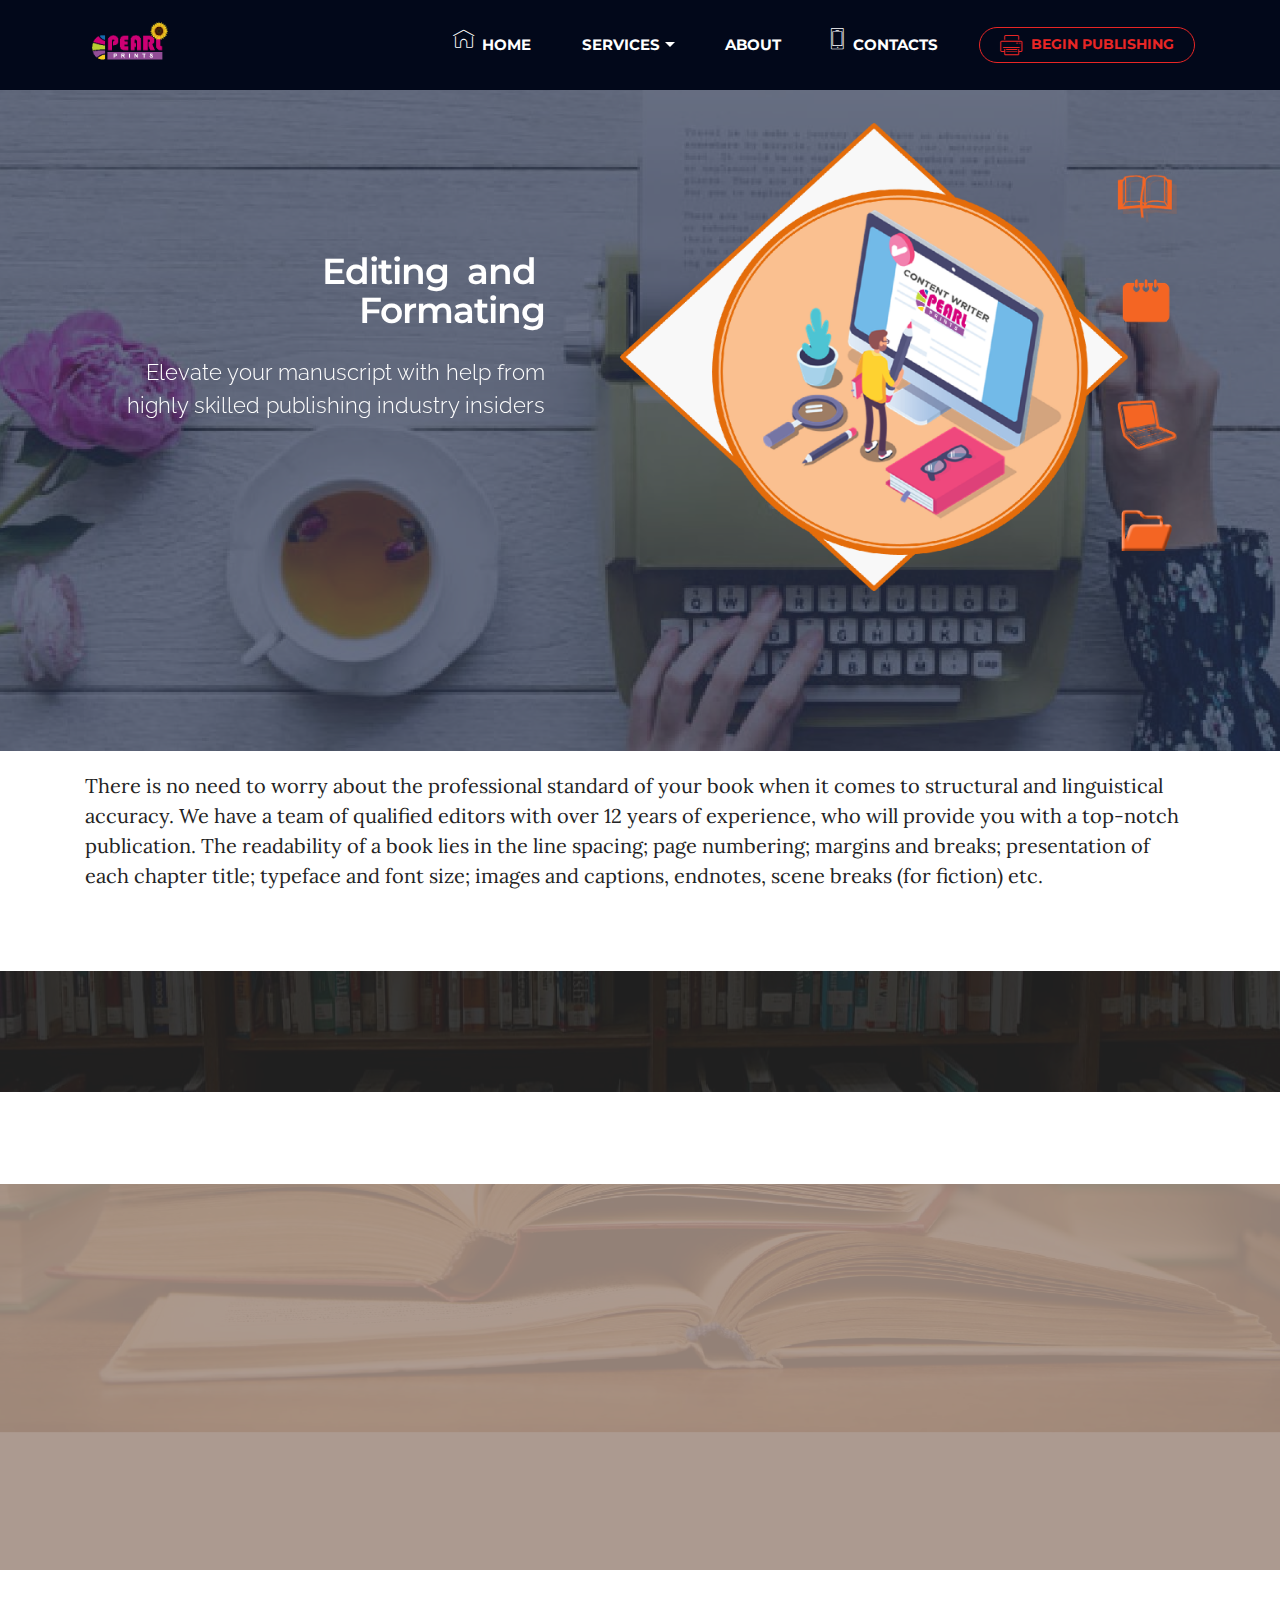
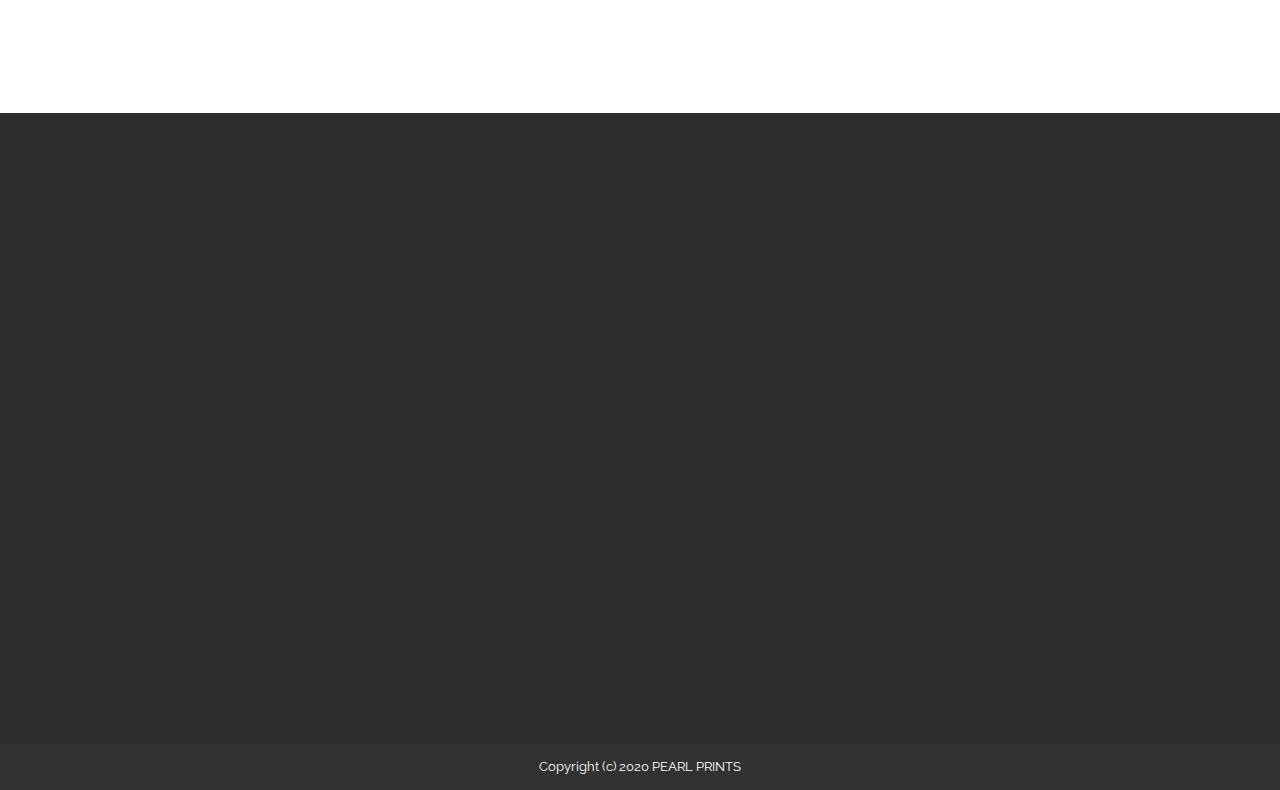
<file: editing.html>
<!DOCTYPE html>
<html>
<head>
  <!-- Site made with Mobirise Website Builder v3.12.1, https://mobirise.com -->
  <meta charset="UTF-8">
  <meta http-equiv="X-UA-Compatible" content="IE=edge">
  <meta name="generator" content="Mobirise v3.12.1, mobirise.com">
  <meta name="viewport" content="width=device-width, initial-scale=1">
  <link rel="shortcut icon" href="assets/images/hh-229x128.png" type="image/x-icon">
  <meta name="description" content="With Pearl Prints there is no need to worry about the professional standard of your book when it comes to structural and linguistically accuracy. We have a team of qualified editors with over 12 years of experience, who will provide you with a top-notch publication. ">
  <title>EDITING AND FORMATTING</title>
  <link rel="stylesheet" href="https://fonts.googleapis.com/css?family=Lora:400,700,400italic,700italic&amp;subset=latin">
  <link rel="stylesheet" href="https://fonts.googleapis.com/css?family=Montserrat:400,700">
  <link rel="stylesheet" href="https://fonts.googleapis.com/css?family=Raleway:100,100i,200,200i,300,300i,400,400i,500,500i,600,600i,700,700i,800,800i,900,900i">
  <link rel="stylesheet" href="assets/bootstrap-material-design-font/css/material.css">
  <link rel="stylesheet" href="assets/web/assets/mobirise-icons/mobirise-icons.css">
  <link rel="stylesheet" href="assets/et-line-font-plugin/style.css">
  <link rel="stylesheet" href="assets/tether/tether.min.css">
  <link rel="stylesheet" href="assets/bootstrap/css/bootstrap.min.css">
  <link rel="stylesheet" href="assets/dropdown/css/style.css">
  <link rel="stylesheet" href="assets/animate.css/animate.min.css">
  <link rel="stylesheet" href="assets/socicon/css/styles.css">
  <link rel="stylesheet" href="assets/theme/css/style.css">
  <link rel="stylesheet" href="assets/mobirise/css/mbr-additional.css" type="text/css">
  
  
  
</head>
<body>
<section id="menu-1p">

    <nav class="navbar navbar-dropdown navbar-fixed-top">
        <div class="container">

            <div class="mbr-table">
                <div class="mbr-table-cell">

                    <div class="navbar-brand">
                        <a href="index.html" class="navbar-logo"><img src="assets/images/hh-229x128.png" alt="Mobirise"></a>
                        
                    </div>

                </div>
                <div class="mbr-table-cell">

                    <button class="navbar-toggler pull-xs-right hidden-md-up" type="button" data-toggle="collapse" data-target="#exCollapsingNavbar">
                        <div class="hamburger-icon"></div>
                    </button>

                    <ul class="nav-dropdown collapse pull-xs-right nav navbar-nav navbar-toggleable-sm" id="exCollapsingNavbar"><li class="nav-item"><a class="nav-link link" href="index.html"><span class="mbri-home mbr-iconfont mbr-iconfont-btn"></span>HOME</a></li><li class="nav-item dropdown"><a class="nav-link link dropdown-toggle" href="Order.html" data-toggle="dropdown-submenu" aria-expanded="false">SERVICES</a><div class="dropdown-menu"><a class="dropdown-item" href="Ebook.html"><span class="mbri-tablet mbr-iconfont mbr-iconfont-btn"></span>EBOOK PUBLICATION</a><a class="dropdown-item" href="Hardcopy.html"><span class="etl-icon icon-notebook mbr-iconfont mbr-iconfont-btn"></span>HARDCOPY PUBLICATION</a><a class="dropdown-item" href="editing.html"><span class="etl-icon icon-book-open mbr-iconfont mbr-iconfont-btn"></span>EDITING AND FORMATTING</a><a class="dropdown-item" href="conversion.html"><span class="mbri-video-play mbr-iconfont mbr-iconfont-btn"></span>PODCAST AND VIDEO CONVERSION</a><a class="dropdown-item" href="Proofreading.html"><span class="mbri-target mbr-iconfont mbr-iconfont-btn"></span>PROOFREADING</a><a class="dropdown-item" href="cover.html"><span class="socicon socicon-draugiem mbr-iconfont mbr-iconfont-btn"></span>COVER DESIGN</a><a class="dropdown-item" href="marketing.html"><span class="etl-icon icon-layers mbr-iconfont mbr-iconfont-btn"></span>PUBLICATION MARKETING</a><a class="dropdown-item" href="isbn.html"><span class="socicon socicon-steam mbr-iconfont mbr-iconfont-btn"></span>ISBN AND ISSN ISSUANCE</a><a class="dropdown-item" href="launch.html"><span class="mbri-idea mbr-iconfont mbr-iconfont-btn"></span>BOOK LAUNCH</a></div></li><li class="nav-item"><a class="nav-link link" href="about.html">ABOUT</a></li><li class="nav-item"><a class="nav-link link" href="contact.html"><span class="etl-icon icon-phone mbr-iconfont mbr-iconfont-btn"></span>CONTACTS</a></li><li class="nav-item nav-btn"><a class="nav-link btn btn-danger-outline btn-danger" href="index.html"><span class="mbri-print mbr-iconfont mbr-iconfont-btn"></span>BEGIN PUBLISHING</a></li></ul>
                    <button hidden="" class="navbar-toggler navbar-close" type="button" data-toggle="collapse" data-target="#exCollapsingNavbar">
                        <div class="close-icon"></div>
                    </button>

                </div>
            </div>

        </div>
    </nav>

</section>

<section class="engine"><a rel="external" href="https://mobirise.com">Mobirise Web Page Maker</a></section><section class="mbr-section mbr-parallax-background mbr-after-navbar" id="msg-box5-1r" style="background-image: url(assets/images/book-typing-jobs-from-home-2000x933.jpg); padding-top: 120px; padding-bottom: 160px;">

    <div class="mbr-overlay" style="opacity: 0.7; background-color: rgb(40, 50, 78);">
    </div>
    <div class="container">
        <div class="row">
            <div class="mbr-table-md-up">

              

              <div class="mbr-table-cell col-md-5 text-xs-center text-md-right content-size">
                  <h3 class="mbr-section-title display-2">Editing &nbsp;and&nbsp;<br>Formating</h3>
                  <div class="lead">

                    <p>Elevate your manuscript with help from highly skilled publishing industry insiders<br></p>

                  </div>

                  
              </div>


              


              <div class="mbr-table-cell mbr-left-padding-md-up mbr-valign-top col-md-7 image-size" style="width: 57%;">
                  <div class="mbr-figure"><a href="editing.html"><img src="assets/images/b-1400x1139.png"></a></div>
              </div>

            </div>
        </div>
    </div>

</section>

<section class="mbr-section article mbr-section__container" id="content1-1s" style="background-color: rgb(255, 255, 255); padding-top: 20px; padding-bottom: 80px;">

    <div class="container">
        <div class="row">
            <div class="col-xs-12 lead"><p>There is no need to worry about the professional standard of your book when it comes to structural and linguistical accuracy. We have a team of qualified editors with over 12 years of experience, who will provide you with a top-notch publication. The readability of a book lies in the  line spacing; page numbering; margins and breaks; presentation of each chapter title; typeface and font size; images and captions, endnotes, scene breaks (for fiction) etc.</p></div>
        </div>
    </div>

</section>

<section class="mbr-info mbr-section mbr-section-md-padding mbr-parallax-background" id="msg-box2-1t" style="background-image: url(assets/images/bookcase-books-bookshelf-bookstore-2000x1334.jpg); padding-top: 30px; padding-bottom: 0px;">

    <div class="mbr-overlay" style="opacity: 0.9; background-color: rgb(34, 34, 34);">
    </div>
    <div class="container">
        <div class="row">

            <div class="mbr-table-md-up">
              <div class="mbr-table-cell col-md-4">
                  
              </div>
              <div class="mbr-table-cell mbr-right-padding-md-up col-md-8 text-xs-center text-md-left">
                  <h3 class="mbr-info-title mbr-section-title display-2">Elevate your manuscript with help from highly skilled publishing industry insiders</h3>
                  
              </div>
            </div>

            

        </div>
    </div>
</section>

<section class="mbr-section mbr-section__container" id="buttons1-41" style="background-color: rgb(255, 255, 255); padding-top: 20px; padding-bottom: 20px;">

    <div class="container">
        <div class="row">
            <div class="col-xs-12">
                <div class="text-xs-center"><a class="btn btn-primary" href="tel:2347020404004"><strong>We are only a Call Away</strong></a> <a class="btn btn-black btn-black-outline" href="https://pearlprints.simplybook.me/v2/#book/service/3/count/1/"><strong>SHEDULE APPOINTMENT</strong></a></div>
            </div>
        </div>
    </div>

</section>

<section class="mbr-cards mbr-section mbr-section-nopadding mbr-parallax-background" id="features7-1u" style="background-image: url(assets/images/66238-2000x1332.jpg);">

    <div class="mbr-overlay" style="opacity: 0.9; background-color: rgb(163, 143, 132);">
    </div>

    <div class="mbr-cards-row row">
        <div class="mbr-cards-col col-xs-12 col-lg-6" style="padding-top: 80px; padding-bottom: 80px;">
            <div class="container">
                <div class="card cart-block">
                    <div class="card-img iconbox"><a href="https://mobirise.com" class="mbri-user2 mbr-iconfont mbr-iconfont-features7" style="color: rgb(255, 255, 255);"></a></div>
                    <div class="card-block">
                        <h4 class="card-title">Best Treatment</h4>
                        
                        <p class="card-text">From the moment you contact us, you’ll be treated with the highest level of professionalism, customer service, and dedication to editorial excellence</p>
                        
                    </div>
                </div>
            </div>
        </div>
        <div class="mbr-cards-col col-xs-12 col-lg-6" style="padding-top: 80px; padding-bottom: 80px;">
            <div class="container">
                <div class="card cart-block">
                    <div class="card-img iconbox"><a href="https://mobirise.com" class="mbri-idea mbr-iconfont mbr-iconfont-features7" style="color: rgb(255, 255, 255);"></a></div>
                    <div class="card-block">
                        <h4 class="card-title">Your goal means much to us</h4>
                        
                        <p class="card-text">Our editing services are tailored to the needs of <br>your manuscript and publishing goals.</p>
                        
                    </div>
                </div>
          </div>
        </div>
        
        
        
        
    </div>
</section>

<section class="mbr-section article mbr-section__container" id="content6-3p" style="background-color: rgb(255, 255, 255); padding-top: 20px; padding-bottom: 20px;">

    <div class="container">
        <div class="row">
            <div class="col-xs-12 col-md-6 lead"><p>Beyond just editing your book, our team will help you navigate the book publishing process and can place your manuscript directly with traditional publishers or help you identify the ideal alternative publishing solution for you</p></div>
            <div class="col-xs-12 col-md-6 lead"><p>Collaborate directly with an elite editorial team to ensure your manuscript is ready for publishing — your Senior Editor is only a phone call away</p></div>
        </div>
    </div>

</section>

<section class="mbr-footer mbr-section mbr-section-md-padding" id="contacts3-1v" style="background-color: rgb(46, 46, 46); padding-top: 120px; padding-bottom: 30px;">


    <div class="row">
    
            <div class="mbr-company col-xs-12 col-md-6 col-lg-3">

                <div class="mbr-company card">
                    <div><a href="index.html"><img src="assets/images/pearl-265x147.png" class="card-img-top"></a></div>
                    <div class="card-block">
                        <p class="card-text">Dedicated to providing vast accessible books internationally, the best reading experience and client satisfaction.</p>
                    </div>
                    <ul class="list-group list-group-flush">
                        <li class="list-group-item">
                            <span class="list-group-icon"><span class="etl-icon icon-phone mbr-iconfont-company-contacts3"></span></span>
                            <span class="list-group-text">+234 (0) 702 040 4004. </span>
                        </li>
                        <li class="list-group-item">
                            <span class="list-group-icon"><span class="etl-icon icon-map-pin mbr-iconfont-company-contacts3"></span></span>
                            <span class="list-group-text">UK Office: <br>106 Highfield Lane, Rotherham, UK. S60 8AL.&nbsp;<br></span>
                        </li>
                        <li class="list-group-item active">
                            <span class="list-group-icon"><span class="etl-icon icon-envelope mbr-iconfont-company-contacts3"></span></span>
                            <span class="list-group-text"><a href="mailto:helpdesk@ediomsric.com.">helpdesk@ediomsric.com.</a></span>
                        </li>
                    </ul>
                </div>

            </div>
            <div class="mbr-footer-content col-xs-12 col-md-6 col-lg-3">
                <h4><br><br><span style="color: rgb(239, 239, 239); font-size: 1rem; line-height: 1.3; font-weight: normal;">Pages</span><br></h4>
                <ul><li><strong><a href="contact.html">Contact</a></strong></li><li><strong><span style="font-size: 0.875rem; line-height: 1.8; background-color: rgb(46, 46, 46);"><a href="about.html">A</a></span><a href="about.html">bout</a></strong><br></li><li><strong><a href="index.html">Home</a></strong></li><br></ul>
            </div>
            <div class="mbr-footer-content col-xs-12 col-md-6 col-lg-3">
                <p><strong><br></strong><br><span style="font-size: 0.875rem; line-height: 1.5;">Nigeria Office:</span><br><br>Department of Philosophy, Faculty of Arts, University of Calabar, Cross River State, Nigeria.&nbsp;<br></p>
            </div>
            <div class="col-xs-12 col-md-6 col-lg-3" data-form-type="formoid">

                <div data-form-alert="true">
                    <div hidden="" data-form-alert-success="true">Thanks for filling out form!</div>
                </div>

                <form action="https://mobirise.com/" method="post" data-form-title="MESSAGE">

                    <input type="hidden" value="fqumCW5X658GZRCKC6U13Gf/CtHF0/sIcUmfEtkV7kXUuHS/rcbt9KE3k7z6uXEjxnMcddjz1aIdnWwG5a3hkRbHGYlx61UtSdAgpRTSCsCtyNNspkD8jdhrUS66Ya6E" data-form-email="true">

                    <div class="form-group">
                        <label class="form-control-label" for="contacts3-1v-name">Name<span class="form-asterisk">*</span></label>
                        <input type="text" class="form-control input-sm input-inverse" name="name" required="" data-form-field="Name" id="contacts3-1v-name">
                    </div>

                    <div class="form-group">
                        <label class="form-control-label" for="contacts3-1v-email">Email<span class="form-asterisk">*</span></label>
                        <input type="email" class="form-control input-sm input-inverse" name="email" required="" data-form-field="Email" id="contacts3-1v-email">
                    </div>

                    <div class="form-group">
                        <label class="form-control-label" for="contacts3-1v-phone">Phone</label>
                        <input type="tel" class="form-control input-sm input-inverse" name="phone" data-form-field="Phone" id="contacts3-1v-phone">
                    </div>

                    <div class="form-group">
                        <label class="form-control-label" for="contacts3-1v-message">Message</label>
                        <textarea class="form-control input-sm input-inverse" name="message" data-form-field="Message" rows="5" id="contacts3-1v-message"></textarea>
                    </div>

                    <div><button type="submit" class="btn btn-sm btn-black">Contact us</button></div>

                </form>

            </div>
        </div>
</section>

<footer class="mbr-small-footer mbr-section mbr-section-nopadding" id="footer1-1q" style="background-color: rgb(50, 50, 50); padding-top: 0.875rem; padding-bottom: 0.875rem;">
    
    <div class="container">
        <p class="text-xs-center">Copyright (c) 2020 PEARL PRINTS</p>
    </div>
</footer>


  <script src="assets/web/assets/jquery/jquery.min.js"></script>
  <script src="assets/tether/tether.min.js"></script>
  <script src="assets/bootstrap/js/bootstrap.min.js"></script>
  <script src="assets/smooth-scroll/smooth-scroll.js"></script>
  <script src="assets/dropdown/js/script.min.js"></script>
  <script src="assets/touch-swipe/jquery.touch-swipe.min.js"></script>
  <script src="assets/viewport-checker/jquery.viewportchecker.js"></script>
  <script src="assets/jarallax/jarallax.js"></script>
  <script src="assets/theme/js/script.js"></script>
  <script src="assets/formoid/formoid.min.js"></script>
  
  
  <input name="animation" type="hidden">
  </body>
</html>
</file>
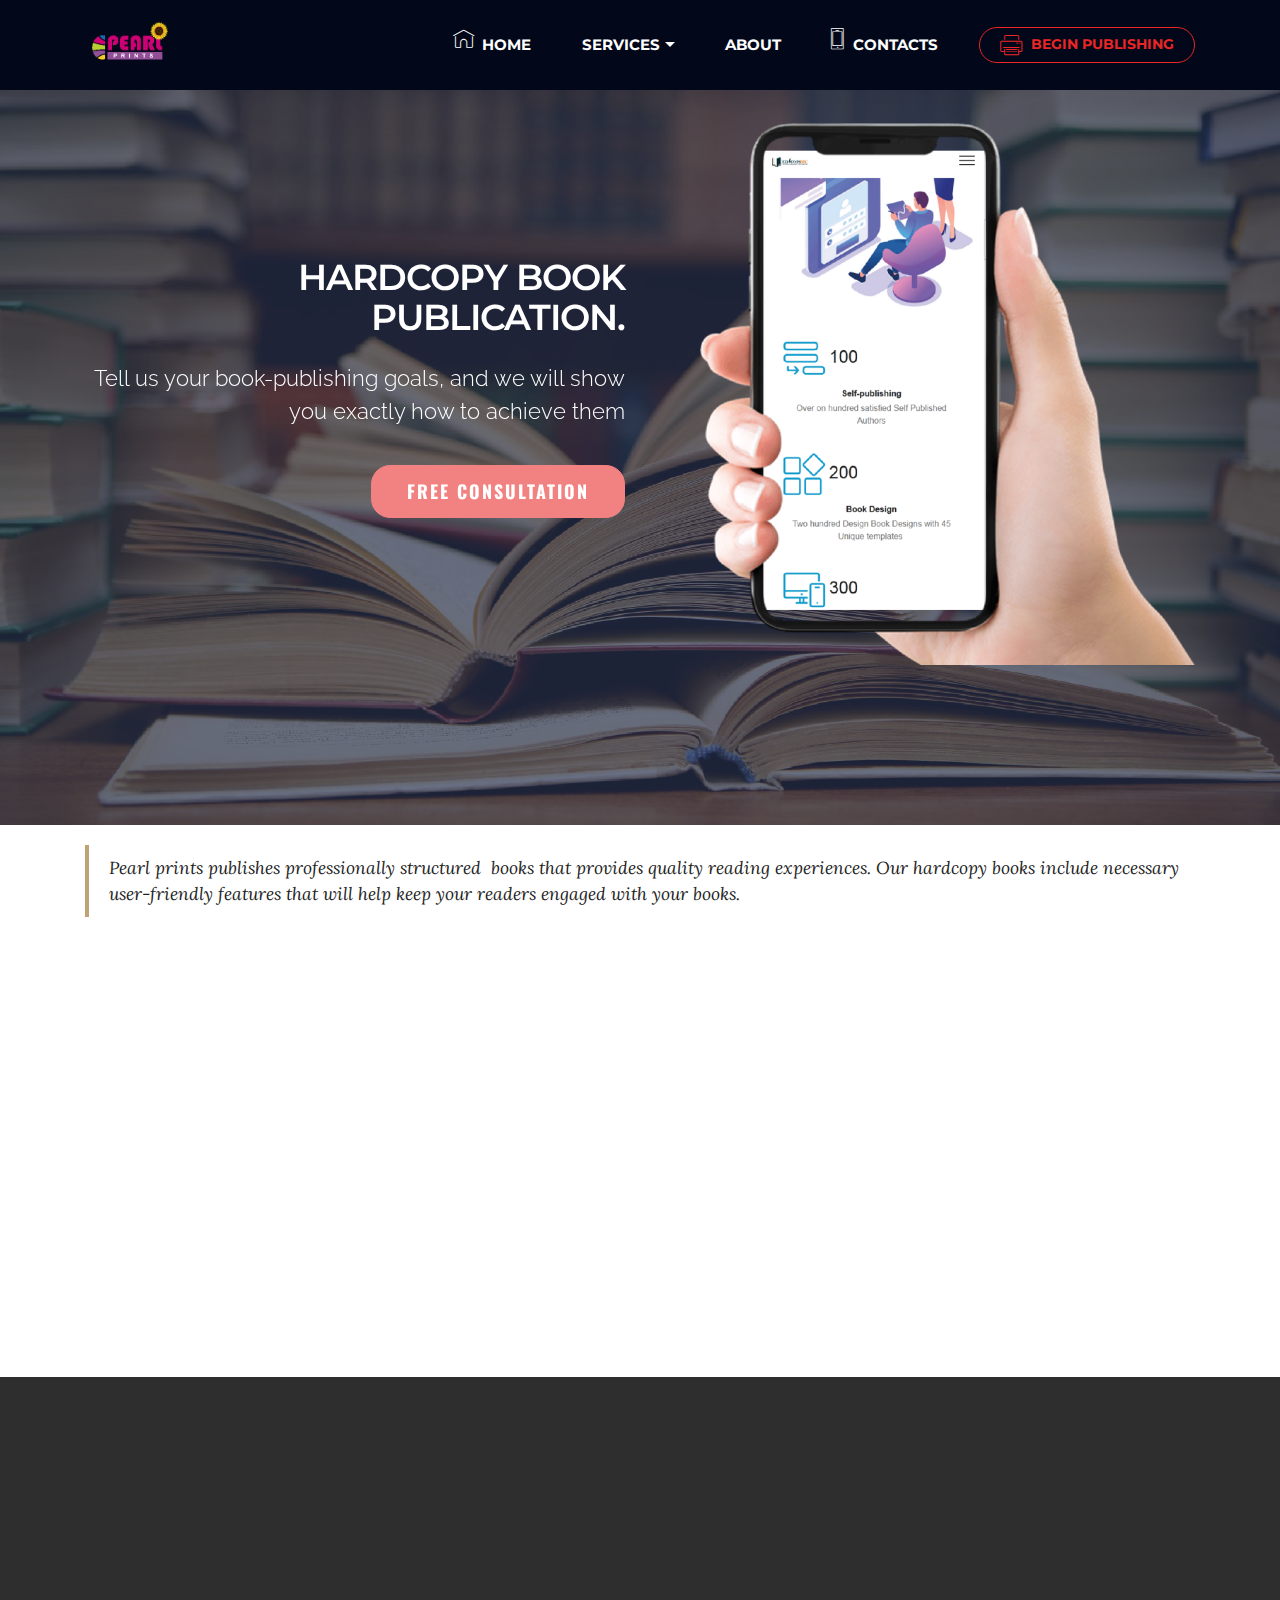
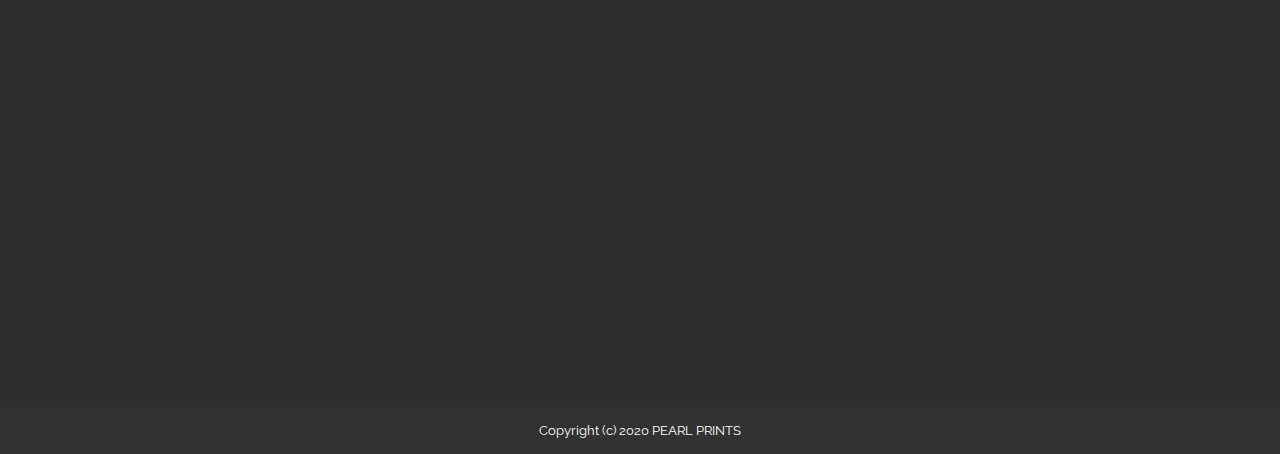
<file: Hardcopy.html>
<!DOCTYPE html>
<html>
<head>
  <!-- Site made with Mobirise Website Builder v3.12.1, https://mobirise.com -->
  <meta charset="UTF-8">
  <meta http-equiv="X-UA-Compatible" content="IE=edge">
  <meta name="generator" content="Mobirise v3.12.1, mobirise.com">
  <meta name="viewport" content="width=device-width, initial-scale=1">
  <link rel="shortcut icon" href="assets/images/hh-229x128.png" type="image/x-icon">
  <meta name="description" content="HARDCOPY BOOK PUBLICATION: Pearl prints converts your manuscript to printed delectable books. With purposefully framed structure and detailed marketing information.">
  <title>HARDCOPY BOOK PUBLICATION</title>
  <link rel="stylesheet" href="https://fonts.googleapis.com/css?family=Lora:400,700,400italic,700italic&amp;subset=latin">
  <link rel="stylesheet" href="https://fonts.googleapis.com/css?family=Montserrat:400,700">
  <link rel="stylesheet" href="https://fonts.googleapis.com/css?family=Raleway:100,100i,200,200i,300,300i,400,400i,500,500i,600,600i,700,700i,800,800i,900,900i">
  <link rel="stylesheet" href="assets/bootstrap-material-design-font/css/material.css">
  <link rel="stylesheet" href="assets/web/assets/mobirise-icons/mobirise-icons.css">
  <link rel="stylesheet" href="assets/et-line-font-plugin/style.css">
  <link rel="stylesheet" href="assets/tether/tether.min.css">
  <link rel="stylesheet" href="assets/bootstrap/css/bootstrap.min.css">
  <link rel="stylesheet" href="assets/dropdown/css/style.css">
  <link rel="stylesheet" href="assets/animate.css/animate.min.css">
  <link rel="stylesheet" href="assets/socicon/css/styles.css">
  <link rel="stylesheet" href="assets/theme/css/style.css">
  <link rel="stylesheet" href="assets/mobirise/css/mbr-additional.css" type="text/css">
  
  
  
</head>
<body>
<section id="menu-1a">

    <nav class="navbar navbar-dropdown navbar-fixed-top">
        <div class="container">

            <div class="mbr-table">
                <div class="mbr-table-cell">

                    <div class="navbar-brand">
                        <a href="index.html" class="navbar-logo"><img src="assets/images/hh-229x128.png" alt="Mobirise"></a>
                        
                    </div>

                </div>
                <div class="mbr-table-cell">

                    <button class="navbar-toggler pull-xs-right hidden-md-up" type="button" data-toggle="collapse" data-target="#exCollapsingNavbar">
                        <div class="hamburger-icon"></div>
                    </button>

                    <ul class="nav-dropdown collapse pull-xs-right nav navbar-nav navbar-toggleable-sm" id="exCollapsingNavbar"><li class="nav-item"><a class="nav-link link" href="index.html"><span class="mbri-home mbr-iconfont mbr-iconfont-btn"></span>HOME</a></li><li class="nav-item dropdown"><a class="nav-link link dropdown-toggle" href="Order.html" data-toggle="dropdown-submenu" aria-expanded="false">SERVICES</a><div class="dropdown-menu"><a class="dropdown-item" href="Ebook.html"><span class="mbri-tablet mbr-iconfont mbr-iconfont-btn"></span>EBOOK PUBLICATION</a><a class="dropdown-item" href="Hardcopy.html"><span class="etl-icon icon-notebook mbr-iconfont mbr-iconfont-btn"></span>HARDCOPY PUBLICATION</a><a class="dropdown-item" href="editing.html"><span class="etl-icon icon-book-open mbr-iconfont mbr-iconfont-btn"></span>EDITING AND FORMATTING</a><a class="dropdown-item" href="conversion.html"><span class="mbri-video-play mbr-iconfont mbr-iconfont-btn"></span>PODCAST AND VIDEO CONVERSION</a><a class="dropdown-item" href="Proofreading.html"><span class="mbri-target mbr-iconfont mbr-iconfont-btn"></span>PROOFREADING</a><a class="dropdown-item" href="cover.html"><span class="socicon socicon-draugiem mbr-iconfont mbr-iconfont-btn"></span>COVER DESIGN</a><a class="dropdown-item" href="marketing.html"><span class="etl-icon icon-layers mbr-iconfont mbr-iconfont-btn"></span>PUBLICATION MARKETING</a><a class="dropdown-item" href="isbn.html"><span class="socicon socicon-steam mbr-iconfont mbr-iconfont-btn"></span>ISBN AND ISSN ISSUANCE</a><a class="dropdown-item" href="launch.html"><span class="mbri-idea mbr-iconfont mbr-iconfont-btn"></span>BOOK LAUNCH</a></div></li><li class="nav-item"><a class="nav-link link" href="about.html">ABOUT</a></li><li class="nav-item"><a class="nav-link link" href="contact.html"><span class="etl-icon icon-phone mbr-iconfont mbr-iconfont-btn"></span>CONTACTS</a></li><li class="nav-item nav-btn"><a class="nav-link btn btn-danger-outline btn-danger" href="index.html"><span class="mbri-print mbr-iconfont mbr-iconfont-btn"></span>BEGIN PUBLISHING</a></li></ul>
                    <button hidden="" class="navbar-toggler navbar-close" type="button" data-toggle="collapse" data-target="#exCollapsingNavbar">
                        <div class="close-icon"></div>
                    </button>

                </div>
            </div>

        </div>
    </nav>

</section>

<section class="engine"><a rel="external" href="https://mobirise.com">Web Page Builder</a></section><section class="mbr-section mbr-parallax-background mbr-after-navbar" id="msg-box5-1c" style="background-image: url(assets/images/66238-2000x1332.jpg); padding-top: 120px; padding-bottom: 160px;">

    <div class="mbr-overlay" style="opacity: 0.7; background-color: rgb(40, 50, 78);">
    </div>
    <div class="container">
        <div class="row">
            <div class="mbr-table-md-up">

              

              <div class="mbr-table-cell col-md-5 text-xs-center text-md-right content-size">
                  <h3 class="mbr-section-title display-2">HARDCOPY BOOK PUBLICATION.</h3>
                  <div class="lead">

                    <p>Tell us your book-publishing goals, and we will show you exactly how to achieve them<br></p>

                  </div>

                  <div><a class="btn btn-danger" href="https://pearlprints.simplybook.me/v2/#book/service/2/count/1/"><strong>FREE CONSULTATION</strong></a></div>
              </div>


              


              <div class="mbr-table-cell mbr-left-padding-md-up mbr-valign-top col-md-7 image-size" style="width: 50%;">
                  <div class="mbr-figure"><img src="assets/images/phone-1400x1532.png"></div>
              </div>

            </div>
        </div>
    </div>

</section>

<section class="mbr-section article mbr-section__container" id="content2-3y" style="background-color: rgb(255, 255, 255); padding-top: 20px; padding-bottom: 20px;">

    <div class="container">
        <div class="row">
            <div class="col-xs-12 lead"><blockquote>Pearl prints publishes professionally structured &nbsp;books that provides quality reading experiences. Our hardcopy books include necessary user-friendly features that will help keep your readers engaged with your books.&nbsp;</blockquote></div>
        </div>
    </div>

</section>

<section class="mbr-section mbr-section__container" id="buttons1-40" style="background-color: rgb(255, 255, 255); padding-top: 20px; padding-bottom: 20px;">

    <div class="container">
        <div class="row">
            <div class="col-xs-12">
                <div class="text-xs-center"><a class="btn btn-primary" href="tel:+2347020404004"><strong>CALL US RIGHT AWAY</strong></a> <a class="btn btn-black btn-black-outline" href="https://pearlprints.simplybook.me/v2/#book/service/2/count/1/">BOOK AN APPOINTMENT</a></div>
            </div>
        </div>
    </div>

</section>

<section class="mbr-section article mbr-section__container" id="content6-3z" style="background-color: rgb(255, 255, 255); padding-top: 20px; padding-bottom: 20px;">

    <div class="container">
        <div class="row">
            <div class="col-xs-12 col-md-6 lead"><p><br></p><p><br></p><p><br></p><p>We have a team of qualified editors with over 12 years of experience, who will provide you with a top-notch publication</p><p><br></p><p>our services are tailored to each and every client. Tell us your book-publishing goals, and we will show you exactly how to achieve them</p></div>
            <div class="col-xs-12 col-md-6 lead"><p><br></p><p><strong>Unlock Your Book’s Full Potential</strong></p><p><strong><br></strong></p><p>Writing a book is one of life’s greatest accomplishments. But like any other author—yes, even bestselling authors—you need a critical eye to review your manuscript and ensure it’s connecting with your target reader. We’ll show you how to improve your readers’ experience and enhance your book’s appeal to publishers. &nbsp; &nbsp;it connects with your target audience</p><p>&nbsp; &nbsp; it has an urgent and engaging narrative arc</p><p>&nbsp; &nbsp; it’s timely and marketable</p><p><br></p></div>
        </div>
    </div>

</section>

<section class="mbr-footer mbr-section mbr-section-md-padding" id="contacts3-1g" style="background-color: rgb(46, 46, 46); padding-top: 120px; padding-bottom: 30px;">


    <div class="row">
    
            <div class="mbr-company col-xs-12 col-md-6 col-lg-3">

                <div class="mbr-company card">
                    <div><a href="index.html"><img src="assets/images/pearl-265x147.png" class="card-img-top"></a></div>
                    <div class="card-block">
                        <p class="card-text">Dedicated to providing vast accessible books internationally, the best reading experience and client satisfaction.</p>
                    </div>
                    <ul class="list-group list-group-flush">
                        <li class="list-group-item">
                            <span class="list-group-icon"><span class="etl-icon icon-phone mbr-iconfont-company-contacts3"></span></span>
                            <span class="list-group-text">+234 (0) 702 040 4004. </span>
                        </li>
                        <li class="list-group-item">
                            <span class="list-group-icon"><span class="etl-icon icon-map-pin mbr-iconfont-company-contacts3"></span></span>
                            <span class="list-group-text">UK Office: <br>106 Highfield Lane, Rotherham, UK. S60 8AL.&nbsp;<br></span>
                        </li>
                        <li class="list-group-item active">
                            <span class="list-group-icon"><span class="etl-icon icon-envelope mbr-iconfont-company-contacts3"></span></span>
                            <span class="list-group-text"><a href="mailto:helpdesk@ediomsric.com.">helpdesk@ediomsric.com.</a></span>
                        </li>
                    </ul>
                </div>

            </div>
            <div class="mbr-footer-content col-xs-12 col-md-6 col-lg-3">
                <h4><br><br><span style="color: rgb(239, 239, 239); font-size: 1rem; line-height: 1.3; font-weight: normal;">Pages</span><br></h4>
                <ul><li><strong><a href="contact.html">Contact</a></strong></li><li><strong><span style="font-size: 0.875rem; line-height: 1.8; background-color: rgb(46, 46, 46);"><a href="about.html">A</a></span><a href="about.html">bout</a></strong><br></li><li><strong><a href="index.html">Home</a></strong></li><br></ul>
            </div>
            <div class="mbr-footer-content col-xs-12 col-md-6 col-lg-3">
                <p><strong><br></strong><br><span style="font-size: 0.875rem; line-height: 1.5;">Nigeria Office:</span><br><br>Department of Philosophy, Faculty of Arts, University of Calabar, Cross River State, Nigeria.&nbsp;<br></p>
            </div>
            <div class="col-xs-12 col-md-6 col-lg-3" data-form-type="formoid">

                <div data-form-alert="true">
                    <div hidden="" data-form-alert-success="true">Thanks for filling out form!</div>
                </div>

                <form action="https://mobirise.com/" method="post" data-form-title="MESSAGE">

                    <input type="hidden" value="qiTZHNu2GbsctorU2K1RnvoULCnQwW8lEkt1be1x46TpBmDPhGdC4ejk1WJKnCneQYWlSFhhAkX5jXFB5I8uJW08JEvmQi1YQiKeER5gjyiUXv4EO3pipI/Y/gtLr746" data-form-email="true">

                    <div class="form-group">
                        <label class="form-control-label" for="contacts3-1g-name">Name<span class="form-asterisk">*</span></label>
                        <input type="text" class="form-control input-sm input-inverse" name="name" required="" data-form-field="Name" id="contacts3-1g-name">
                    </div>

                    <div class="form-group">
                        <label class="form-control-label" for="contacts3-1g-email">Email<span class="form-asterisk">*</span></label>
                        <input type="email" class="form-control input-sm input-inverse" name="email" required="" data-form-field="Email" id="contacts3-1g-email">
                    </div>

                    <div class="form-group">
                        <label class="form-control-label" for="contacts3-1g-phone">Phone</label>
                        <input type="tel" class="form-control input-sm input-inverse" name="phone" data-form-field="Phone" id="contacts3-1g-phone">
                    </div>

                    <div class="form-group">
                        <label class="form-control-label" for="contacts3-1g-message">Message</label>
                        <textarea class="form-control input-sm input-inverse" name="message" data-form-field="Message" rows="5" id="contacts3-1g-message"></textarea>
                    </div>

                    <div><button type="submit" class="btn btn-sm btn-black">Contact us</button></div>

                </form>

            </div>
        </div>
</section>

<footer class="mbr-small-footer mbr-section mbr-section-nopadding" id="footer1-1b" style="background-color: rgb(50, 50, 50); padding-top: 0.875rem; padding-bottom: 0.875rem;">
    
    <div class="container">
        <p class="text-xs-center">Copyright (c) 2020 PEARL PRINTS</p>
    </div>
</footer>


  <script src="assets/web/assets/jquery/jquery.min.js"></script>
  <script src="assets/tether/tether.min.js"></script>
  <script src="assets/bootstrap/js/bootstrap.min.js"></script>
  <script src="assets/smooth-scroll/smooth-scroll.js"></script>
  <script src="assets/dropdown/js/script.min.js"></script>
  <script src="assets/touch-swipe/jquery.touch-swipe.min.js"></script>
  <script src="assets/viewport-checker/jquery.viewportchecker.js"></script>
  <script src="assets/jarallax/jarallax.js"></script>
  <script src="assets/theme/js/script.js"></script>
  <script src="assets/formoid/formoid.min.js"></script>
  
  
  <input name="animation" type="hidden">
  </body>
</html>
</file>
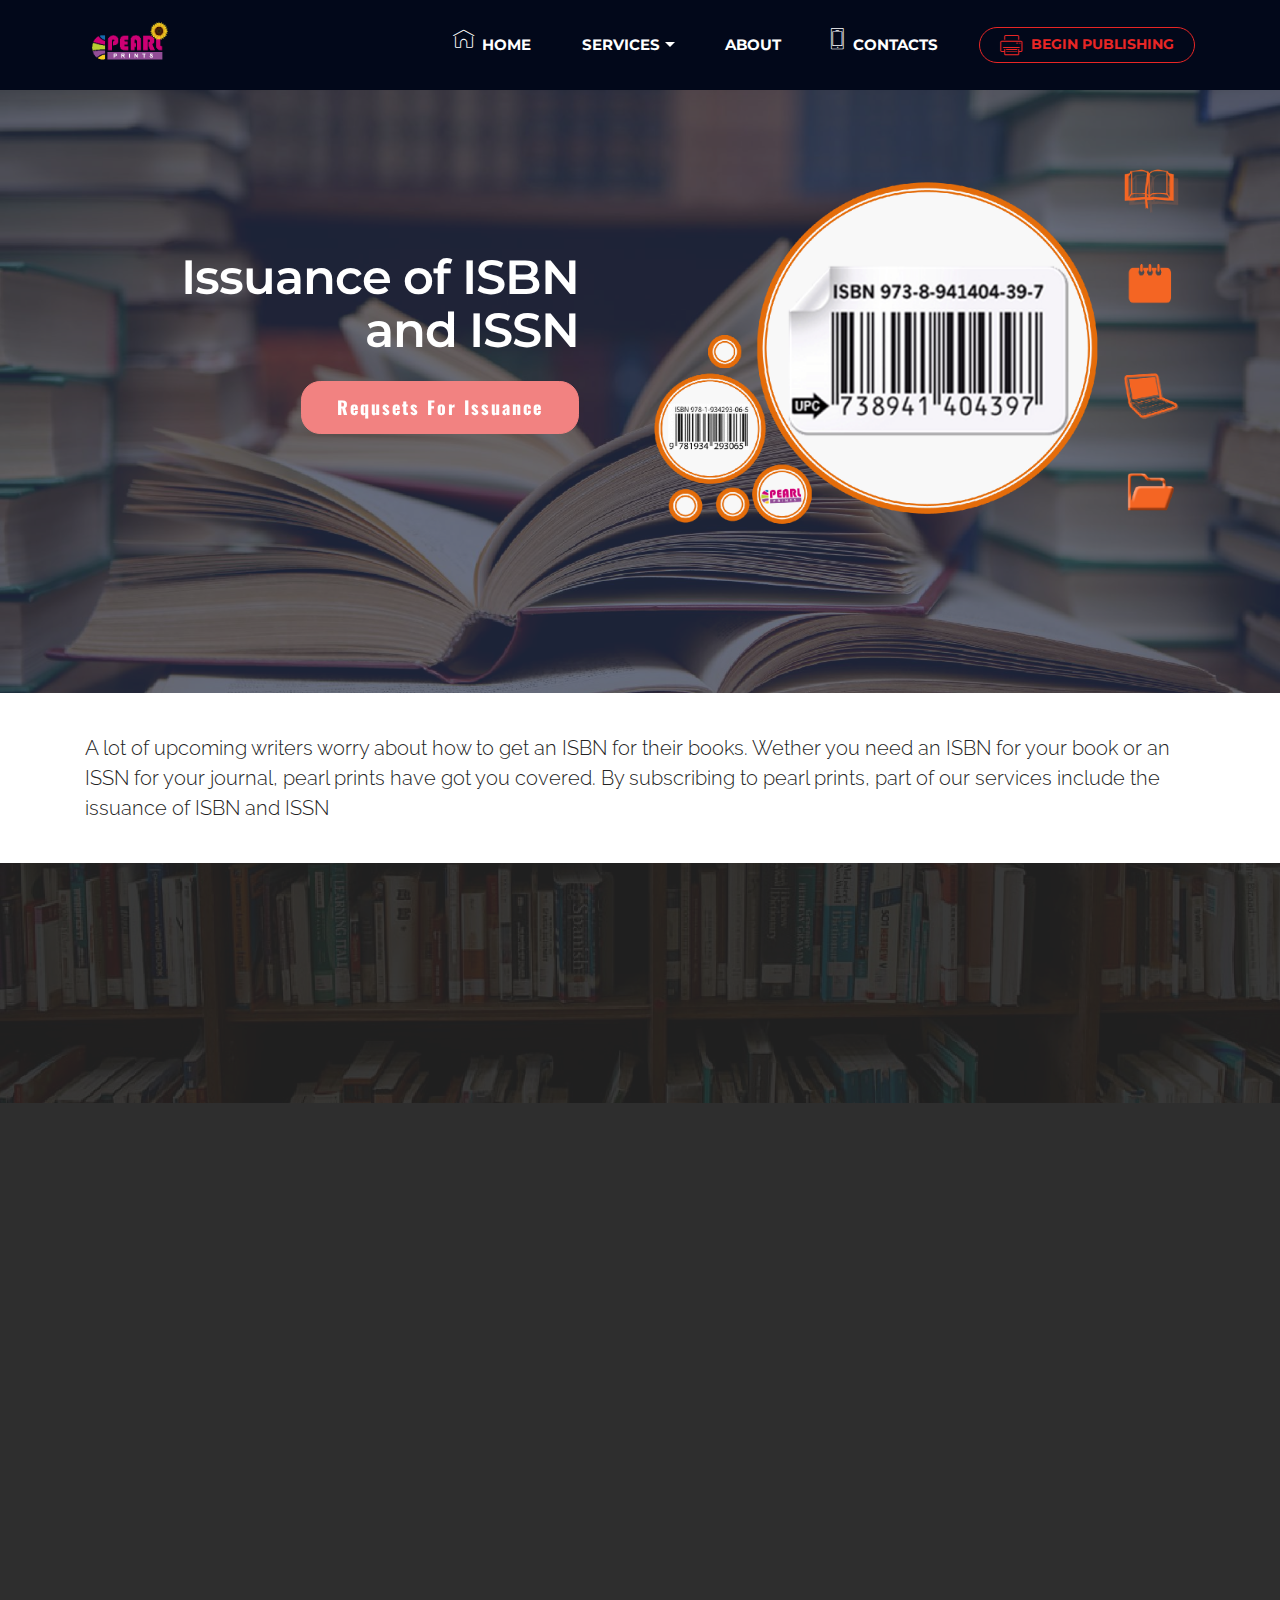
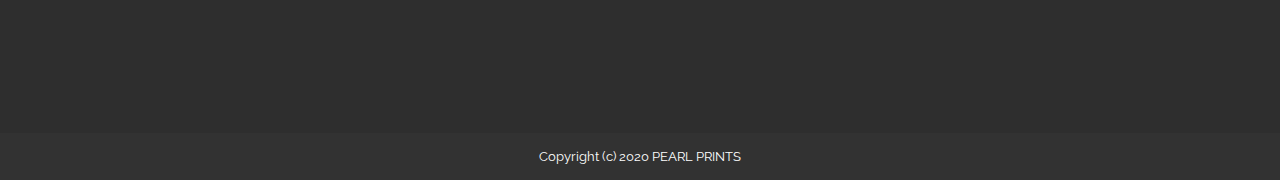
<file: isbn.html>
<!DOCTYPE html>
<html>
<head>
  <!-- Site made with Mobirise Website Builder v3.12.1, https://mobirise.com -->
  <meta charset="UTF-8">
  <meta http-equiv="X-UA-Compatible" content="IE=edge">
  <meta name="generator" content="Mobirise v3.12.1, mobirise.com">
  <meta name="viewport" content="width=device-width, initial-scale=1">
  <link rel="shortcut icon" href="assets/images/hh-229x128.png" type="image/x-icon">
  <meta name="description" content="A lot of upcoming writers worry about how to get an ISBN for their books. Wether you need an ISBN for your book or an ISSN for your journal, pearl prints have got you covered. By subscribing to pearl prints, part of our services include the issuance of ISBN and ISSN.">
  <title>ISBN AND ISSN ISSUANCE</title>
  <link rel="stylesheet" href="https://fonts.googleapis.com/css?family=Lora:400,700,400italic,700italic&amp;subset=latin">
  <link rel="stylesheet" href="https://fonts.googleapis.com/css?family=Montserrat:400,700">
  <link rel="stylesheet" href="https://fonts.googleapis.com/css?family=Raleway:100,100i,200,200i,300,300i,400,400i,500,500i,600,600i,700,700i,800,800i,900,900i">
  <link rel="stylesheet" href="assets/bootstrap-material-design-font/css/material.css">
  <link rel="stylesheet" href="assets/web/assets/mobirise-icons/mobirise-icons.css">
  <link rel="stylesheet" href="assets/et-line-font-plugin/style.css">
  <link rel="stylesheet" href="assets/tether/tether.min.css">
  <link rel="stylesheet" href="assets/bootstrap/css/bootstrap.min.css">
  <link rel="stylesheet" href="assets/dropdown/css/style.css">
  <link rel="stylesheet" href="assets/animate.css/animate.min.css">
  <link rel="stylesheet" href="assets/socicon/css/styles.css">
  <link rel="stylesheet" href="assets/theme/css/style.css">
  <link rel="stylesheet" href="assets/mobirise/css/mbr-additional.css" type="text/css">
  
  
  
</head>
<body>
<section id="menu-2o">

    <nav class="navbar navbar-dropdown navbar-fixed-top">
        <div class="container">

            <div class="mbr-table">
                <div class="mbr-table-cell">

                    <div class="navbar-brand">
                        <a href="Home.html" class="navbar-logo"><img src="assets/images/hh-229x128.png" alt="Mobirise"></a>
                        
                    </div>

                </div>
                <div class="mbr-table-cell">

                    <button class="navbar-toggler pull-xs-right hidden-md-up" type="button" data-toggle="collapse" data-target="#exCollapsingNavbar">
                        <div class="hamburger-icon"></div>
                    </button>

                    <ul class="nav-dropdown collapse pull-xs-right nav navbar-nav navbar-toggleable-sm" id="exCollapsingNavbar"><li class="nav-item"><a class="nav-link link" href="index.html"><span class="mbri-home mbr-iconfont mbr-iconfont-btn"></span>HOME</a></li><li class="nav-item dropdown"><a class="nav-link link dropdown-toggle" href="Order.html" data-toggle="dropdown-submenu" aria-expanded="false">SERVICES</a><div class="dropdown-menu"><a class="dropdown-item" href="Ebook.html"><span class="mbri-tablet mbr-iconfont mbr-iconfont-btn"></span>EBOOK PUBLICATION</a><a class="dropdown-item" href="Hardcopy.html"><span class="etl-icon icon-notebook mbr-iconfont mbr-iconfont-btn"></span>HARDCOPY PUBLICATION</a><a class="dropdown-item" href="editing.html"><span class="etl-icon icon-book-open mbr-iconfont mbr-iconfont-btn"></span>EDITING AND FORMATTING</a><a class="dropdown-item" href="conversion.html"><span class="mbri-video-play mbr-iconfont mbr-iconfont-btn"></span>PODCAST AND VIDEO CONVERSION</a><a class="dropdown-item" href="Proofreading.html"><span class="mbri-target mbr-iconfont mbr-iconfont-btn"></span>PROOFREADING</a><a class="dropdown-item" href="cover.html"><span class="socicon socicon-draugiem mbr-iconfont mbr-iconfont-btn"></span>COVER DESIGN</a><a class="dropdown-item" href="marketing.html"><span class="etl-icon icon-layers mbr-iconfont mbr-iconfont-btn"></span>PUBLICATION MARKETING</a><a class="dropdown-item" href="isbn.html"><span class="socicon socicon-steam mbr-iconfont mbr-iconfont-btn"></span>ISBN AND ISSN ISSUANCE</a><a class="dropdown-item" href="launch.html"><span class="mbri-idea mbr-iconfont mbr-iconfont-btn"></span>BOOK LAUNCH</a></div></li><li class="nav-item"><a class="nav-link link" href="about.html">ABOUT</a></li><li class="nav-item"><a class="nav-link link" href="contact.html"><span class="etl-icon icon-phone mbr-iconfont mbr-iconfont-btn"></span>CONTACTS</a></li><li class="nav-item nav-btn"><a class="nav-link btn btn-danger-outline btn-danger" href="index.html"><span class="mbri-print mbr-iconfont mbr-iconfont-btn"></span>BEGIN PUBLISHING</a></li></ul>
                    <button hidden="" class="navbar-toggler navbar-close" type="button" data-toggle="collapse" data-target="#exCollapsingNavbar">
                        <div class="close-icon"></div>
                    </button>

                </div>
            </div>

        </div>
    </nav>

</section>

<section class="engine"><a rel="external" href="https://mobirise.com">Mobirise Site Maker</a></section><section class="mbr-section mbr-parallax-background mbr-after-navbar" id="msg-box5-2q" style="background-image: url(assets/images/66238-2000x1332.jpg); padding-top: 160px; padding-bottom: 160px;">

    <div class="mbr-overlay" style="opacity: 0.7; background-color: rgb(40, 50, 78);">
    </div>
    <div class="container">
        <div class="row">
            <div class="mbr-table-md-up">

              

              <div class="mbr-table-cell col-md-5 text-xs-center text-md-right content-size">
                  <h3 class="mbr-section-title display-2">Issuance of ISBN and ISSN</h3>
                  

                  <div><a class="btn btn-danger" href="https://pearlprints.simplybook.me/v2/#book/service/8/count/1/" target="_blank"><strong>Requsets For Issuance</strong></a></div>
              </div>


              


              <div class="mbr-table-cell mbr-left-padding-md-up mbr-valign-top col-md-7 image-size" style="width: 54%;">
                  <div class="mbr-figure"><img src="assets/images/isbn-1400x959.png"></div>
              </div>

            </div>
        </div>
    </div>

</section>

<section class="mbr-section article mbr-section__container" id="content1-2r" style="background-color: rgb(255, 255, 255); padding-top: 40px; padding-bottom: 40px;">

    <div class="container">
        <div class="row">
            <div class="col-xs-12 lead"><p>A lot of upcoming writers worry about how to get an ISBN for their books. Wether you need an ISBN for your book or an ISSN for your journal, pearl prints have got you covered. By subscribing to pearl prints, part of our services include the issuance of ISBN and ISSN</p></div>
        </div>
    </div>

</section>

<section class="mbr-info mbr-section mbr-section-md-padding mbr-parallax-background" id="msg-box2-2s" style="background-image: url(assets/images/bookcase-books-bookshelf-bookstore-2000x1334.jpg); padding-top: 120px; padding-bottom: 120px;">

    <div class="mbr-overlay" style="opacity: 0.9; background-color: rgb(34, 34, 34);">
    </div>
    <div class="container">
        <div class="row">

            <div class="mbr-table-md-up">
              <div class="mbr-table-cell col-md-4">
                  
              </div>
              <div class="mbr-table-cell mbr-right-padding-md-up col-md-8 text-xs-center text-md-left">
                  
                  
              </div>
            </div>

            

        </div>
    </div>
</section>

<section class="mbr-footer mbr-section mbr-section-md-padding" id="contacts3-2u" style="background-color: rgb(46, 46, 46); padding-top: 120px; padding-bottom: 30px;">


    <div class="row">
    
            <div class="mbr-company col-xs-12 col-md-6 col-lg-3">

                <div class="mbr-company card">
                    <div><img src="assets/images/pearl-265x147.png" class="card-img-top"></div>
                    <div class="card-block">
                        <p class="card-text">Dedicated to providing vast accessible books internationally, the best reading experience and client satisfaction.</p>
                    </div>
                    <ul class="list-group list-group-flush">
                        <li class="list-group-item">
                            <span class="list-group-icon"><span class="etl-icon icon-phone mbr-iconfont-company-contacts3"></span></span>
                            <span class="list-group-text">+234 (0) 702 040 4004. </span>
                        </li>
                        <li class="list-group-item">
                            <span class="list-group-icon"><span class="etl-icon icon-map-pin mbr-iconfont-company-contacts3"></span></span>
                            <span class="list-group-text">UK Office: <br>106 Highfield Lane, Rotherham, UK. S60 8AL.&nbsp;<br></span>
                        </li>
                        <li class="list-group-item active">
                            <span class="list-group-icon"><span class="etl-icon icon-envelope mbr-iconfont-company-contacts3"></span></span>
                            <span class="list-group-text"><a href="mailto:helpdesk@ediomsric.com.">helpdesk@ediomsric.com.</a></span>
                        </li>
                    </ul>
                </div>

            </div>
            <div class="mbr-footer-content col-xs-12 col-md-6 col-lg-3">
                <h4><br><br><span style="color: rgb(239, 239, 239); font-size: 1rem; line-height: 1.3; font-weight: normal;">Pages</span><br></h4>
                <ul><li><strong><a href="contact.html">Contact</a></strong></li><li><strong><span style="font-size: 0.875rem; line-height: 1.8; background-color: rgb(46, 46, 46);"><a href="about.html">A</a></span><a href="about.html">bout</a></strong><br></li><li><strong><a href="index.html">Home</a></strong></li><br></ul>
            </div>
            <div class="mbr-footer-content col-xs-12 col-md-6 col-lg-3">
                <p><strong><br></strong><br><span style="font-size: 0.875rem; line-height: 1.5;">Nigeria Office:</span><br><br>Department of Philosophy, Faculty of Arts, University of Calabar, Cross River State, Nigeria.&nbsp;<br></p>
            </div>
            <div class="col-xs-12 col-md-6 col-lg-3" data-form-type="formoid">

                <div data-form-alert="true">
                    <div hidden="" data-form-alert-success="true">Thanks for filling out form!</div>
                </div>

                <form action="https://mobirise.com/" method="post" data-form-title="MESSAGE">

                    <input type="hidden" value="PL4PY84AgGMqIh63hZW8l0NTSbdGMffbTqA/L2/0J593v/ZwAnrIJnv2eT7Z3vcnaPbts5uJJDYdPuQZ88axswLD0xxWWDhZONaO52k38Bg+v539TfI9/H2DBnRdqxC5" data-form-email="true">

                    <div class="form-group">
                        <label class="form-control-label" for="contacts3-2u-name">Name<span class="form-asterisk">*</span></label>
                        <input type="text" class="form-control input-sm input-inverse" name="name" required="" data-form-field="Name" id="contacts3-2u-name">
                    </div>

                    <div class="form-group">
                        <label class="form-control-label" for="contacts3-2u-email">Email<span class="form-asterisk">*</span></label>
                        <input type="email" class="form-control input-sm input-inverse" name="email" required="" data-form-field="Email" id="contacts3-2u-email">
                    </div>

                    <div class="form-group">
                        <label class="form-control-label" for="contacts3-2u-phone">Phone</label>
                        <input type="tel" class="form-control input-sm input-inverse" name="phone" data-form-field="Phone" id="contacts3-2u-phone">
                    </div>

                    <div class="form-group">
                        <label class="form-control-label" for="contacts3-2u-message">Message</label>
                        <textarea class="form-control input-sm input-inverse" name="message" data-form-field="Message" rows="5" id="contacts3-2u-message"></textarea>
                    </div>

                    <div><button type="submit" class="btn btn-sm btn-black">Contact us</button></div>

                </form>

            </div>
        </div>
</section>

<footer class="mbr-small-footer mbr-section mbr-section-nopadding" id="footer1-2p" style="background-color: rgb(50, 50, 50); padding-top: 0.875rem; padding-bottom: 0.875rem;">
    
    <div class="container">
        <p class="text-xs-center">Copyright (c) 2020 PEARL PRINTS</p>
    </div>
</footer>


  <script src="assets/web/assets/jquery/jquery.min.js"></script>
  <script src="assets/tether/tether.min.js"></script>
  <script src="assets/bootstrap/js/bootstrap.min.js"></script>
  <script src="assets/smooth-scroll/smooth-scroll.js"></script>
  <script src="assets/dropdown/js/script.min.js"></script>
  <script src="assets/touch-swipe/jquery.touch-swipe.min.js"></script>
  <script src="assets/viewport-checker/jquery.viewportchecker.js"></script>
  <script src="assets/jarallax/jarallax.js"></script>
  <script src="assets/theme/js/script.js"></script>
  <script src="assets/formoid/formoid.min.js"></script>
  
  
  <input name="animation" type="hidden">
  </body>
</html>
</file>
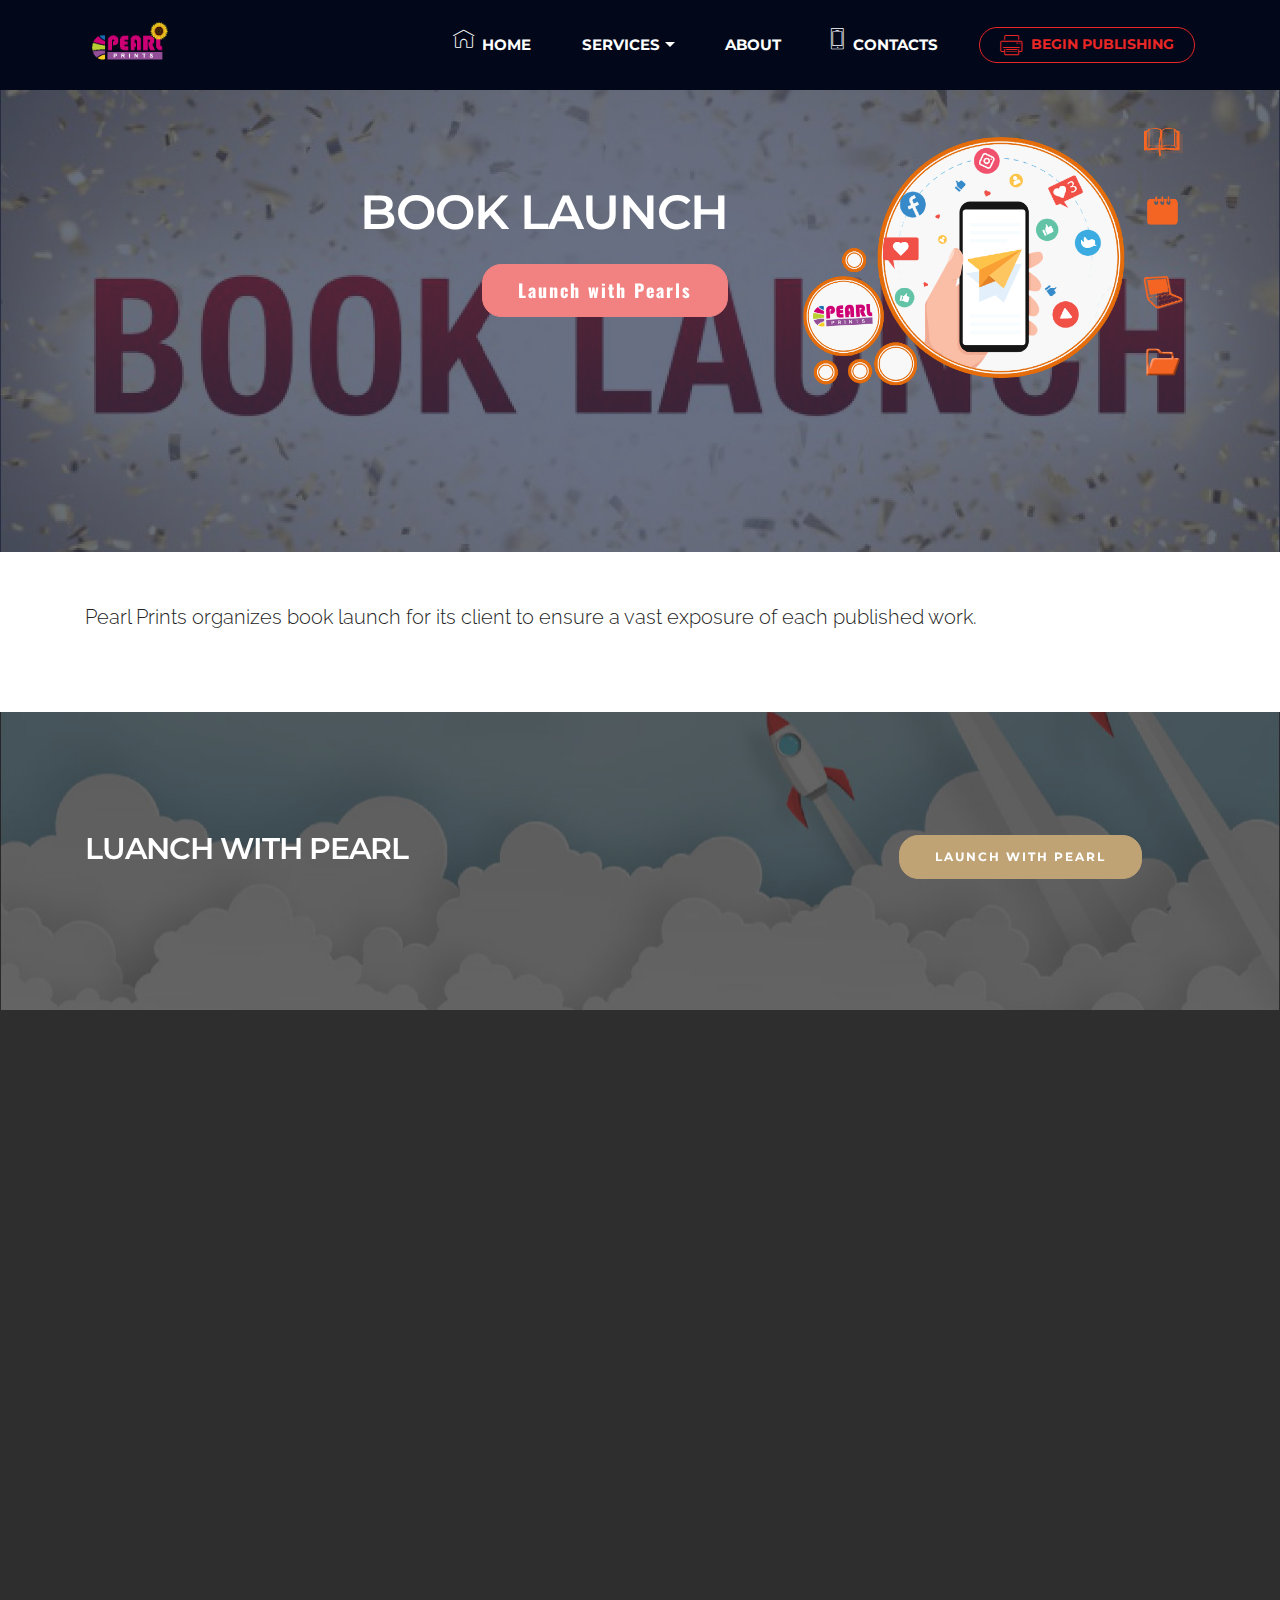
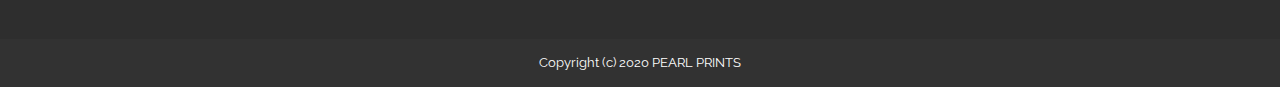
<file: launch.html>
<!DOCTYPE html>
<html>
<head>
  <!-- Site made with Mobirise Website Builder v3.12.1, https://mobirise.com -->
  <meta charset="UTF-8">
  <meta http-equiv="X-UA-Compatible" content="IE=edge">
  <meta name="generator" content="Mobirise v3.12.1, mobirise.com">
  <meta name="viewport" content="width=device-width, initial-scale=1">
  <link rel="shortcut icon" href="assets/images/hh-229x128.png" type="image/x-icon">
  <meta name="description" content="BOOK LAUNCH: Pearl Prints organizes book launch for its client to ensure a vast exposure of each published work.">
  <title>BOOK LAUNCH</title>
  <link rel="stylesheet" href="https://fonts.googleapis.com/css?family=Lora:400,700,400italic,700italic&amp;subset=latin">
  <link rel="stylesheet" href="https://fonts.googleapis.com/css?family=Montserrat:400,700">
  <link rel="stylesheet" href="https://fonts.googleapis.com/css?family=Raleway:100,100i,200,200i,300,300i,400,400i,500,500i,600,600i,700,700i,800,800i,900,900i">
  <link rel="stylesheet" href="assets/bootstrap-material-design-font/css/material.css">
  <link rel="stylesheet" href="assets/web/assets/mobirise-icons/mobirise-icons.css">
  <link rel="stylesheet" href="assets/et-line-font-plugin/style.css">
  <link rel="stylesheet" href="assets/tether/tether.min.css">
  <link rel="stylesheet" href="assets/bootstrap/css/bootstrap.min.css">
  <link rel="stylesheet" href="assets/dropdown/css/style.css">
  <link rel="stylesheet" href="assets/animate.css/animate.min.css">
  <link rel="stylesheet" href="assets/socicon/css/styles.css">
  <link rel="stylesheet" href="assets/theme/css/style.css">
  <link rel="stylesheet" href="assets/mobirise/css/mbr-additional.css" type="text/css">
  
  
  
</head>
<body>
<section id="menu-2v">

    <nav class="navbar navbar-dropdown navbar-fixed-top">
        <div class="container">

            <div class="mbr-table">
                <div class="mbr-table-cell">

                    <div class="navbar-brand">
                        <a href="index.html" class="navbar-logo"><img src="assets/images/hh-229x128.png" alt="Mobirise"></a>
                        
                    </div>

                </div>
                <div class="mbr-table-cell">

                    <button class="navbar-toggler pull-xs-right hidden-md-up" type="button" data-toggle="collapse" data-target="#exCollapsingNavbar">
                        <div class="hamburger-icon"></div>
                    </button>

                    <ul class="nav-dropdown collapse pull-xs-right nav navbar-nav navbar-toggleable-sm" id="exCollapsingNavbar"><li class="nav-item"><a class="nav-link link" href="index.html"><span class="mbri-home mbr-iconfont mbr-iconfont-btn"></span>HOME</a></li><li class="nav-item dropdown"><a class="nav-link link dropdown-toggle" href="Order.html" data-toggle="dropdown-submenu" aria-expanded="false">SERVICES</a><div class="dropdown-menu"><a class="dropdown-item" href="Ebook.html"><span class="mbri-tablet mbr-iconfont mbr-iconfont-btn"></span>EBOOK PUBLICATION</a><a class="dropdown-item" href="Hardcopy.html"><span class="etl-icon icon-notebook mbr-iconfont mbr-iconfont-btn"></span>HARDCOPY PUBLICATION</a><a class="dropdown-item" href="editing.html"><span class="etl-icon icon-book-open mbr-iconfont mbr-iconfont-btn"></span>EDITING AND FORMATTING</a><a class="dropdown-item" href="conversion.html"><span class="mbri-video-play mbr-iconfont mbr-iconfont-btn"></span>PODCAST AND VIDEO CONVERSION</a><a class="dropdown-item" href="Proofreading.html"><span class="mbri-target mbr-iconfont mbr-iconfont-btn"></span>PROOFREADING</a><a class="dropdown-item" href="cover.html"><span class="socicon socicon-draugiem mbr-iconfont mbr-iconfont-btn"></span>COVER DESIGN</a><a class="dropdown-item" href="marketing.html"><span class="etl-icon icon-layers mbr-iconfont mbr-iconfont-btn"></span>PUBLICATION MARKETING</a><a class="dropdown-item" href="isbn.html"><span class="socicon socicon-steam mbr-iconfont mbr-iconfont-btn"></span>ISBN AND ISSN ISSUANCE</a><a class="dropdown-item" href="launch.html"><span class="mbri-idea mbr-iconfont mbr-iconfont-btn"></span>BOOK LAUNCH</a></div></li><li class="nav-item"><a class="nav-link link" href="about.html">ABOUT</a></li><li class="nav-item"><a class="nav-link link" href="contact.html"><span class="etl-icon icon-phone mbr-iconfont mbr-iconfont-btn"></span>CONTACTS</a></li><li class="nav-item nav-btn"><a class="nav-link btn btn-danger-outline btn-danger" href="index.html"><span class="mbri-print mbr-iconfont mbr-iconfont-btn"></span>BEGIN PUBLISHING</a></li></ul>
                    <button hidden="" class="navbar-toggler navbar-close" type="button" data-toggle="collapse" data-target="#exCollapsingNavbar">
                        <div class="close-icon"></div>
                    </button>

                </div>
            </div>

        </div>
    </nav>

</section>

<section class="engine"><a rel="external" href="https://mobirise.com">https://mobirise.com/</a></section><section class="mbr-section mbr-parallax-background mbr-after-navbar" id="msg-box5-2x" style="background-image: url(assets/images/book-launch-2000x1223.jpg); padding-top: 120px; padding-bottom: 160px;">

    <div class="mbr-overlay" style="opacity: 0.7; background-color: rgb(40, 50, 78);">
    </div>
    <div class="container">
        <div class="row">
            <div class="mbr-table-md-up">

              

              <div class="mbr-table-cell col-md-5 text-xs-center text-md-right content-size">
                  <h3 class="mbr-section-title display-2">BOOK LAUNCH</h3>
                  

                  <div><a class="btn btn-danger" href="tel:+2347020404004" target="_blank"><strong>Launch with Pearls</strong></a></div>
              </div>


              


              <div class="mbr-table-cell mbr-left-padding-md-up mbr-valign-top col-md-7 image-size" style="width: 41%;">
                  <div class="mbr-figure"><img src="assets/images/c-1400x959.png"></div>
              </div>

            </div>
        </div>
    </div>

</section>

<section class="mbr-section article mbr-section__container" id="content1-2y" style="background-color: rgb(255, 255, 255); padding-top: 20px; padding-bottom: 80px;">

    <div class="container">
        <div class="row">
            <div class="col-xs-12 lead"><p><br></p><p>Pearl Prints organizes book launch for its client to ensure a vast exposure of each published work.</p></div>
        </div>
    </div>

</section>

<section class="mbr-info mbr-section mbr-section-md-padding mbr-parallax-background" id="msg-box2-2z" style="background-image: url(assets/images/product-launch-amazon-sponosored-ads-2000x1125.jpg); padding-top: 120px; padding-bottom: 120px;">

    <div class="mbr-overlay" style="opacity: 0.7; background-color: rgb(34, 34, 34);">
    </div>
    <div class="container">
        <div class="row">

            

            <div class="mbr-table-md-up">
              <div class="mbr-table-cell mbr-right-padding-md-up col-md-8 text-xs-center text-md-left">
                  <h3 class="mbr-info-title mbr-section-title display-2">LUANCH WITH PEARL</h3>
                  
              </div>
              <div class="mbr-table-cell col-md-4">
                  <div class="text-xs-center"><a class="btn btn-primary" href="contact.html"><strong>LAUNCH WITH PEARL</strong></a></div>
              </div>
            </div>

        </div>
    </div>
</section>

<section class="mbr-footer mbr-section mbr-section-md-padding" id="contacts3-31" style="background-color: rgb(46, 46, 46); padding-top: 120px; padding-bottom: 30px;">


    <div class="row">
    
            <div class="mbr-company col-xs-12 col-md-6 col-lg-3">

                <div class="mbr-company card">
                    <div><a href="index.html"><img src="assets/images/pearl-265x147.png" class="card-img-top"></a></div>
                    <div class="card-block">
                        <p class="card-text">Dedicated to providing vast accessible books internationally, the best reading experience and client satisfaction.</p>
                    </div>
                    <ul class="list-group list-group-flush">
                        <li class="list-group-item">
                            <span class="list-group-icon"><span class="etl-icon icon-phone mbr-iconfont-company-contacts3"></span></span>
                            <span class="list-group-text">+234 (0) 702 040 4004. </span>
                        </li>
                        <li class="list-group-item">
                            <span class="list-group-icon"><span class="etl-icon icon-map-pin mbr-iconfont-company-contacts3"></span></span>
                            <span class="list-group-text">UK Office: <br>106 Highfield Lane, Rotherham, UK. S60 8AL.&nbsp;<br></span>
                        </li>
                        <li class="list-group-item active">
                            <span class="list-group-icon"><span class="etl-icon icon-envelope mbr-iconfont-company-contacts3"></span></span>
                            <span class="list-group-text"><a href="mailto:helpdesk@ediomsric.com">helpdesk@ediomsric.com</a></span>
                        </li>
                    </ul>
                </div>

            </div>
            <div class="mbr-footer-content col-xs-12 col-md-6 col-lg-3">
                <h4><br><br><span style="color: rgb(239, 239, 239); font-size: 1rem; line-height: 1.3; font-weight: normal;">Pages</span><br></h4>
                <ul><li><strong><a href="contact.html">Contact</a></strong></li><li><strong><span style="font-size: 0.875rem; line-height: 1.8; background-color: rgb(46, 46, 46);"><a href="about.html">A</a></span><a href="about.html">bout</a></strong><br></li><li><strong><a href="index.html">Home</a></strong></li><br></ul>
            </div>
            <div class="mbr-footer-content col-xs-12 col-md-6 col-lg-3">
                <p><strong><br></strong><br><span style="font-size: 0.875rem; line-height: 1.5;">Nigeria Office:</span><br><br>Department of Philosophy, Faculty of Arts, University of Calabar, Cross River State, Nigeria.&nbsp;<br></p>
            </div>
            <div class="col-xs-12 col-md-6 col-lg-3" data-form-type="formoid">

                <div data-form-alert="true">
                    <div hidden="" data-form-alert-success="true">Thanks for filling out form!</div>
                </div>

                <form action="https://mobirise.com/" method="post" data-form-title="MESSAGE">

                    <input type="hidden" value="CDRS/sEV/undRSZYpB5fGMTzaH4HAfYIj5gEJglazPQ282YN5rMl8sWmc0G6VdXtIjtd0eASNklSOvtnHgRb4EKFi3WJdDmzzJeV/kFvDOae+Omaz+XW1WZaDWE0MRMG" data-form-email="true">

                    <div class="form-group">
                        <label class="form-control-label" for="contacts3-31-name">Name<span class="form-asterisk">*</span></label>
                        <input type="text" class="form-control input-sm input-inverse" name="name" required="" data-form-field="Name" id="contacts3-31-name">
                    </div>

                    <div class="form-group">
                        <label class="form-control-label" for="contacts3-31-email">Email<span class="form-asterisk">*</span></label>
                        <input type="email" class="form-control input-sm input-inverse" name="email" required="" data-form-field="Email" id="contacts3-31-email">
                    </div>

                    <div class="form-group">
                        <label class="form-control-label" for="contacts3-31-phone">Phone</label>
                        <input type="tel" class="form-control input-sm input-inverse" name="phone" data-form-field="Phone" id="contacts3-31-phone">
                    </div>

                    <div class="form-group">
                        <label class="form-control-label" for="contacts3-31-message">Message</label>
                        <textarea class="form-control input-sm input-inverse" name="message" data-form-field="Message" rows="5" id="contacts3-31-message"></textarea>
                    </div>

                    <div><button type="submit" class="btn btn-sm btn-black">Contact us</button></div>

                </form>

            </div>
        </div>
</section>

<footer class="mbr-small-footer mbr-section mbr-section-nopadding" id="footer1-2w" style="background-color: rgb(50, 50, 50); padding-top: 0.875rem; padding-bottom: 0.875rem;">
    
    <div class="container">
        <p class="text-xs-center">Copyright (c) 2020 PEARL PRINTS</p>
    </div>
</footer>


  <script src="assets/web/assets/jquery/jquery.min.js"></script>
  <script src="assets/tether/tether.min.js"></script>
  <script src="assets/bootstrap/js/bootstrap.min.js"></script>
  <script src="assets/smooth-scroll/smooth-scroll.js"></script>
  <script src="assets/dropdown/js/script.min.js"></script>
  <script src="assets/touch-swipe/jquery.touch-swipe.min.js"></script>
  <script src="assets/viewport-checker/jquery.viewportchecker.js"></script>
  <script src="assets/jarallax/jarallax.js"></script>
  <script src="assets/theme/js/script.js"></script>
  <script src="assets/formoid/formoid.min.js"></script>
  
  
  <input name="animation" type="hidden">
  </body>
</html>
</file>
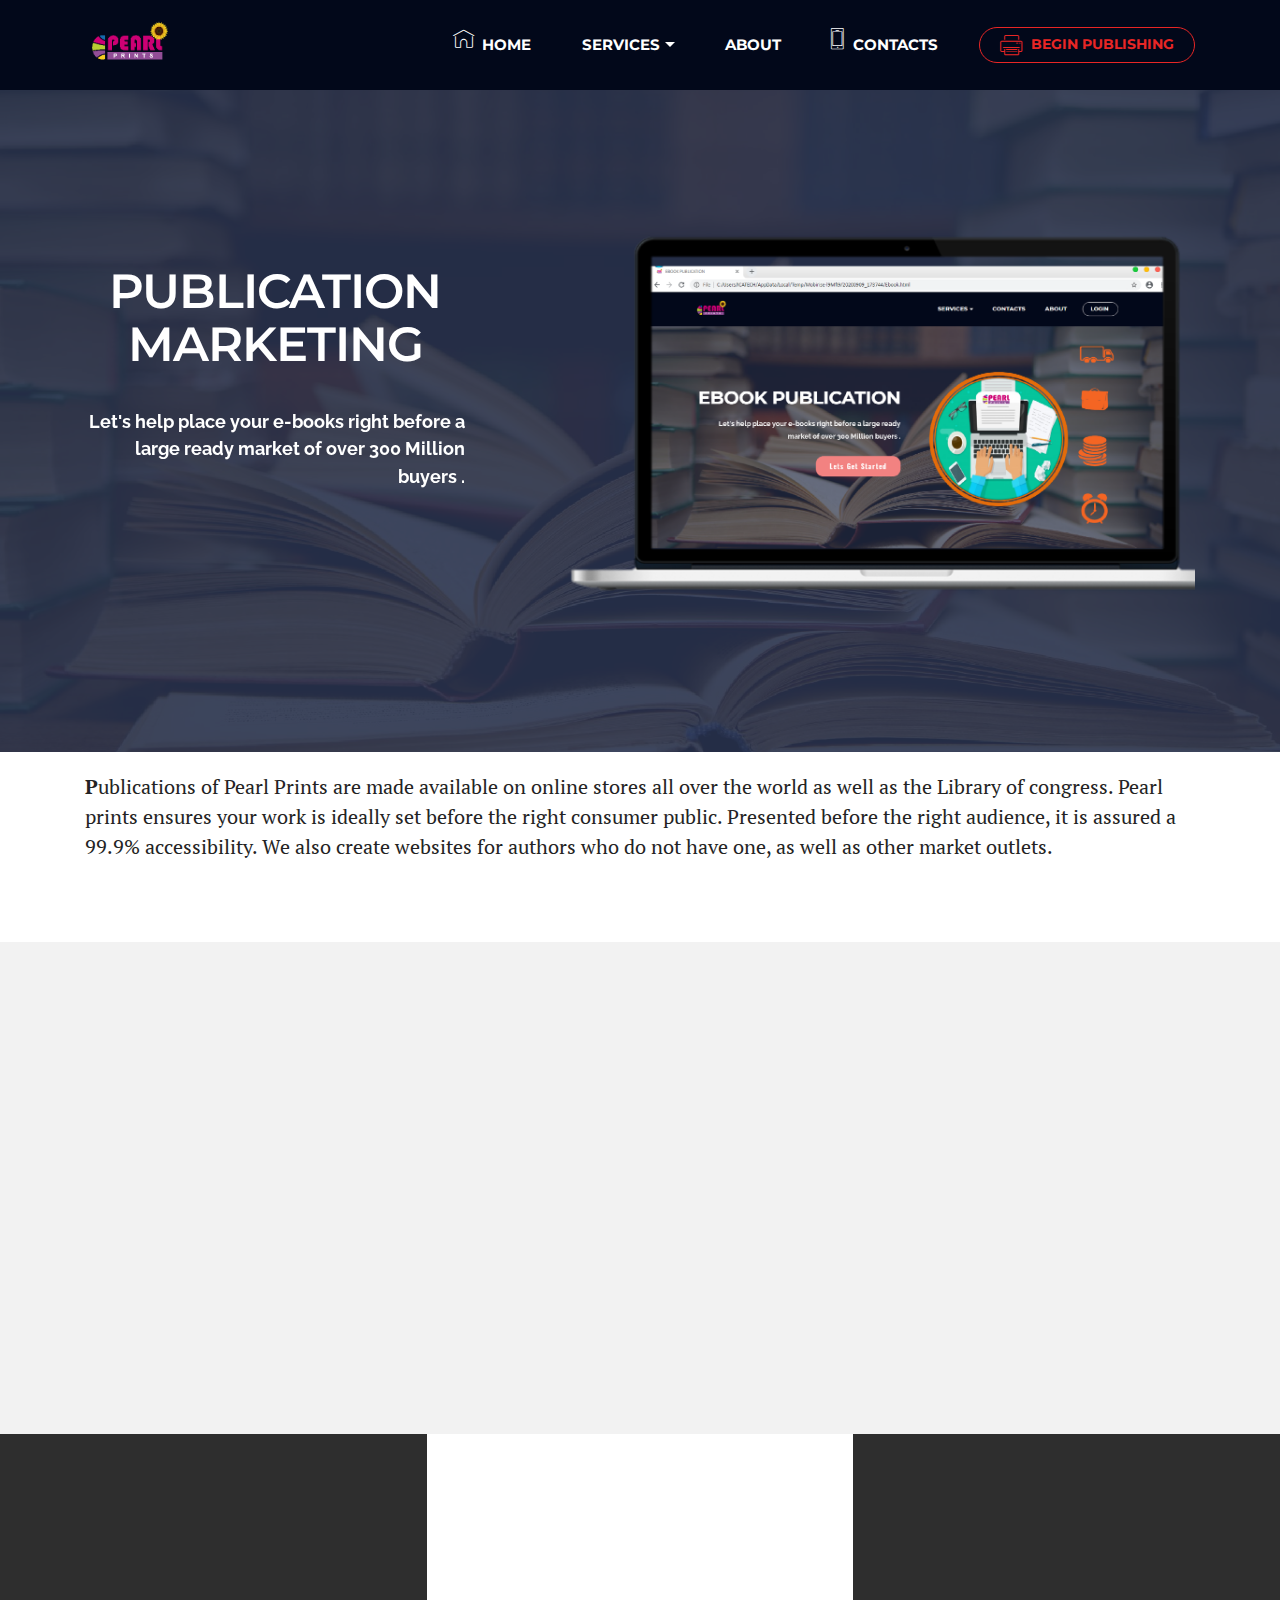
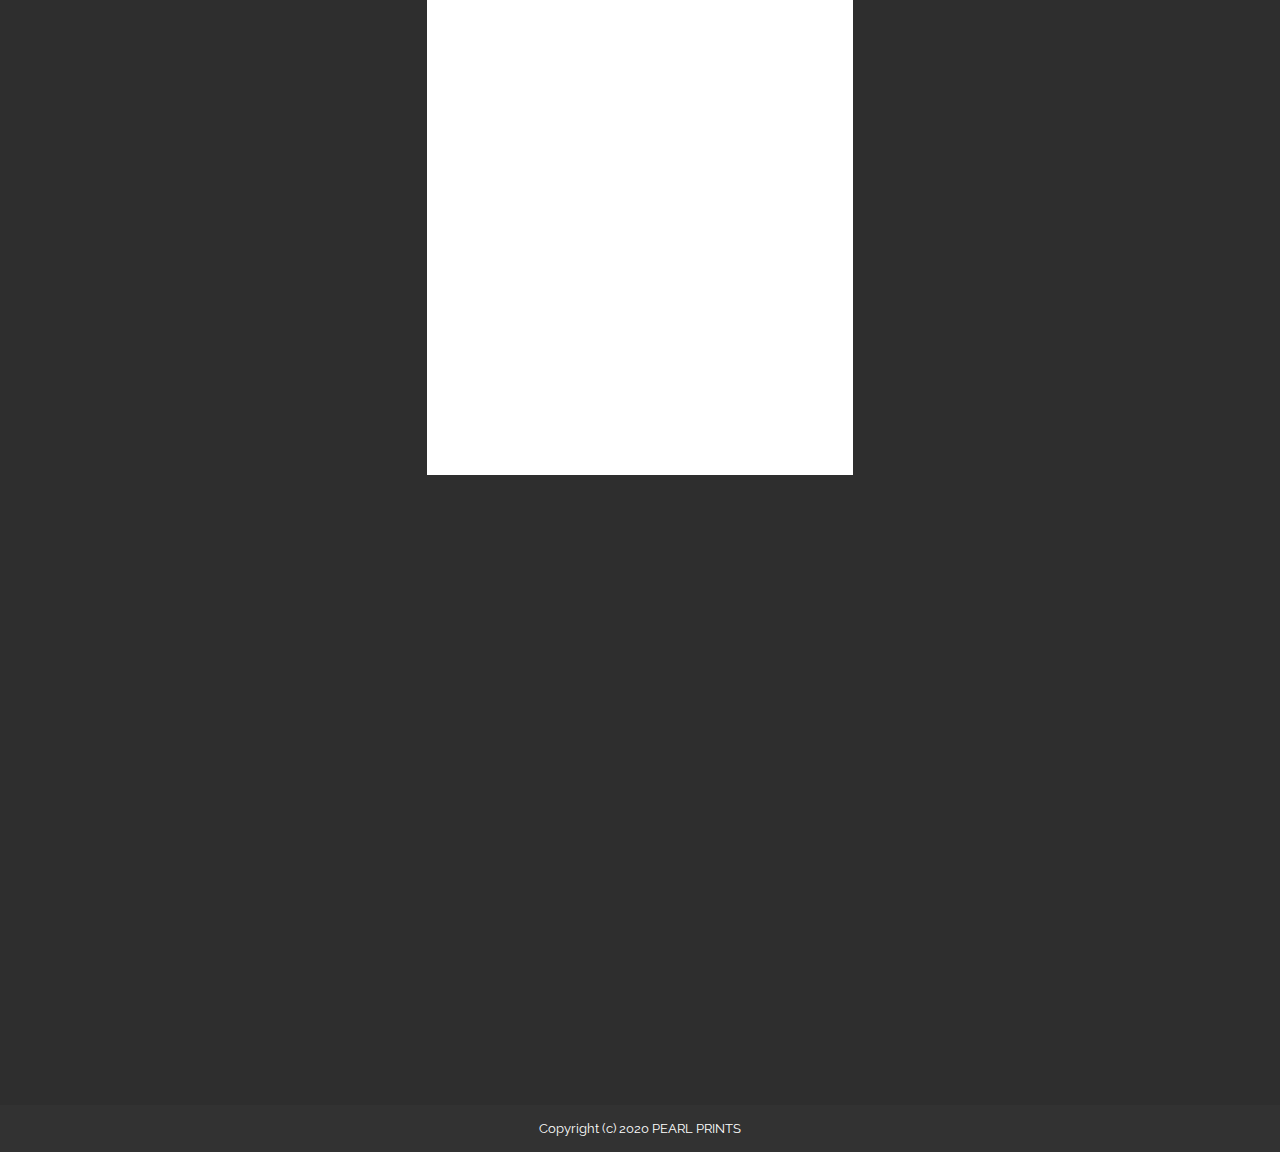
<file: marketing.html>
<!DOCTYPE html>
<html>
<head>
  <!-- Site made with Mobirise Website Builder v3.12.1, https://mobirise.com -->
  <meta charset="UTF-8">
  <meta http-equiv="X-UA-Compatible" content="IE=edge">
  <meta name="generator" content="Mobirise v3.12.1, mobirise.com">
  <meta name="viewport" content="width=device-width, initial-scale=1">
  <link rel="shortcut icon" href="assets/images/hh-229x128.png" type="image/x-icon">
  <meta name="description" content="Publications of Pearl prints are made available on online stores all over the world as well as the Library of congress. Pearl prints ensures your work is ideally set before the right consumer public">
  <title>PUBLICATION MARKETING</title>
  <link rel="stylesheet" href="https://fonts.googleapis.com/css?family=Lora:400,700,400italic,700italic&amp;subset=latin">
  <link rel="stylesheet" href="https://fonts.googleapis.com/css?family=Montserrat:400,700">
  <link rel="stylesheet" href="https://fonts.googleapis.com/css?family=Raleway:100,100i,200,200i,300,300i,400,400i,500,500i,600,600i,700,700i,800,800i,900,900i">
  <link rel="stylesheet" href="assets/bootstrap-material-design-font/css/material.css">
  <link rel="stylesheet" href="assets/web/assets/mobirise-icons/mobirise-icons.css">
  <link rel="stylesheet" href="assets/et-line-font-plugin/style.css">
  <link rel="stylesheet" href="assets/tether/tether.min.css">
  <link rel="stylesheet" href="assets/bootstrap/css/bootstrap.min.css">
  <link rel="stylesheet" href="assets/dropdown/css/style.css">
  <link rel="stylesheet" href="assets/animate.css/animate.min.css">
  <link rel="stylesheet" href="assets/socicon/css/styles.css">
  <link rel="stylesheet" href="assets/theme/css/style.css">
  <link rel="stylesheet" href="assets/mobirise/css/mbr-additional.css" type="text/css">
  
  
  
</head>
<body>
<section id="menu-2h">

    <nav class="navbar navbar-dropdown navbar-fixed-top">
        <div class="container">

            <div class="mbr-table">
                <div class="mbr-table-cell">

                    <div class="navbar-brand">
                        <a href="index.html" class="navbar-logo"><img src="assets/images/hh-229x128.png" alt="Mobirise"></a>
                        
                    </div>

                </div>
                <div class="mbr-table-cell">

                    <button class="navbar-toggler pull-xs-right hidden-md-up" type="button" data-toggle="collapse" data-target="#exCollapsingNavbar">
                        <div class="hamburger-icon"></div>
                    </button>

                    <ul class="nav-dropdown collapse pull-xs-right nav navbar-nav navbar-toggleable-sm" id="exCollapsingNavbar"><li class="nav-item"><a class="nav-link link" href="index.html"><span class="mbri-home mbr-iconfont mbr-iconfont-btn"></span>HOME</a></li><li class="nav-item dropdown"><a class="nav-link link dropdown-toggle" href="Order.html" data-toggle="dropdown-submenu" aria-expanded="false">SERVICES</a><div class="dropdown-menu"><a class="dropdown-item" href="Ebook.html"><span class="mbri-tablet mbr-iconfont mbr-iconfont-btn"></span>EBOOK PUBLICATION</a><a class="dropdown-item" href="Hardcopy.html"><span class="etl-icon icon-notebook mbr-iconfont mbr-iconfont-btn"></span>HARDCOPY PUBLICATION</a><a class="dropdown-item" href="editing.html"><span class="etl-icon icon-book-open mbr-iconfont mbr-iconfont-btn"></span>EDITING AND FORMATTING</a><a class="dropdown-item" href="conversion.html"><span class="mbri-video-play mbr-iconfont mbr-iconfont-btn"></span>PODCAST AND VIDEO CONVERSION</a><a class="dropdown-item" href="Proofreading.html"><span class="mbri-target mbr-iconfont mbr-iconfont-btn"></span>PROOFREADING</a><a class="dropdown-item" href="cover.html"><span class="socicon socicon-draugiem mbr-iconfont mbr-iconfont-btn"></span>COVER DESIGN</a><a class="dropdown-item" href="marketing.html"><span class="etl-icon icon-layers mbr-iconfont mbr-iconfont-btn"></span>PUBLICATION MARKETING</a><a class="dropdown-item" href="isbn.html"><span class="socicon socicon-steam mbr-iconfont mbr-iconfont-btn"></span>ISBN AND ISSN ISSUANCE</a><a class="dropdown-item" href="launch.html"><span class="mbri-idea mbr-iconfont mbr-iconfont-btn"></span>BOOK LAUNCH</a></div></li><li class="nav-item"><a class="nav-link link" href="about.html">ABOUT</a></li><li class="nav-item"><a class="nav-link link" href="contact.html"><span class="etl-icon icon-phone mbr-iconfont mbr-iconfont-btn"></span>CONTACTS</a></li><li class="nav-item nav-btn"><a class="nav-link btn btn-danger-outline btn-danger" href="index.html"><span class="mbri-print mbr-iconfont mbr-iconfont-btn"></span>BEGIN PUBLISHING</a></li></ul>
                    <button hidden="" class="navbar-toggler navbar-close" type="button" data-toggle="collapse" data-target="#exCollapsingNavbar">
                        <div class="close-icon"></div>
                    </button>

                </div>
            </div>

        </div>
    </nav>

</section>

<section class="engine"><a rel="external" href="https://mobirise.com">mobirise.com</a></section><section class="mbr-section mbr-parallax-background mbr-after-navbar" id="msg-box5-2j" style="background-image: url(assets/images/66238-2000x1332.jpg); padding-top: 200px; padding-bottom: 160px;">

    <div class="mbr-overlay" style="opacity: 0.9; background-color: rgb(40, 50, 78);">
    </div>
    <div class="container">
        <div class="row">
            <div class="mbr-table-md-up">

              

              <div class="mbr-table-cell col-md-5 text-xs-center text-md-right content-size">
                  <h3 class="mbr-section-title display-2">PUBLICATION<br> MARKETING</h3>
                  <div class="lead">

                    <p></p><div style="text-align: right;"><strong>Let's help place your e-books right before a large ready market of over</strong>&nbsp;<strong>300 Million buyers .</strong></div><p></p>

                  </div>

                  
              </div>


              


              <div class="mbr-table-cell mbr-left-padding-md-up mbr-valign-top col-md-7 image-size" style="width: 64%;">
                  <div class="mbr-figure"><a href="marketing.html"><img src="assets/images/laptop-mockup-1400x833.png"></a></div>
              </div>

            </div>
        </div>
    </div>

</section>

<section class="mbr-section article mbr-section__container" id="content1-2k" style="background-color: rgb(255, 255, 255); padding-top: 20px; padding-bottom: 80px;">

    <div class="container">
        <div class="row">
            <div class="col-xs-12 lead"><p><strong>P</strong>ublications of Pearl Prints are made available on online stores all over the world as well as the Library of congress. Pearl prints ensures your work is ideally set before the right consumer public. Presented before the right audience, it is assured a 99.9% accessibility. We also create websites for authors who do not have one, as well as other market outlets.</p></div>
        </div>
    </div>

</section>

<section class="mbr-section article" id="msg-box3-36" style="background-color: rgb(242, 242, 242); padding-top: 120px; padding-bottom: 120px;">

    
    <div class="container">
        <div class="row">
            <div class="col-md-8 col-md-offset-2 text-xs-center">
                <h3 class="mbr-section-title display-2">300 Million buyers are waiting</h3>
                <div class="lead"><p>&nbsp;Let an expert handle the ins and outs of your book publicity campaign. Wit the Direct Media Outreach Publicity Campaign, you are assigned to a literary publicist who will read and assess the publicity needs for your book before working with you to launch a full-fledged, multi-week long campaign.&nbsp;</p></div>
                <div><a class="btn btn-danger" href="contact.html"><strong>SHEDULE A CONSULT</strong></a></div>
            </div>
        </div>
    </div>

</section>

<section class="mbr-cards mbr-section mbr-section-nopadding" id="features2-35" style="background-color: rgb(255, 255, 255);">

        

    <div class="mbr-cards-row row striped">

        <div class="mbr-cards-col col-xs-12 col-lg-4" style="padding-top: 80px; padding-bottom: 80px;">
            <div class="container">
                <div class="card cart-block">
                    <div class="card-img"><a href="marketing.html#features2-35" class="mbri-rocket mbr-iconfont mbr-iconfont-features2"></a></div>
                    <div class="card-block">
                        <h4 class="card-title"><br><br>Marketing Strategy</h4>
                        
                        <p class="card-text">Before a reader buys a book, they tend to know the synopsis of the literature. They want to get a bit of the story that hooks their interests and tickles their minds that lead them in getting a copy of your book.<br><br>Lets develop a marketing strategy<br> </p>
                        
                    </div>
                </div>
            </div>
        </div>
        <div class="mbr-cards-col col-xs-12 col-lg-4" style="padding-top: 80px; padding-bottom: 80px;">
            <div class="container">
                <div class="card cart-block">
                    <div class="card-img"><a href="marketing.html#features2-35" class="socicon socicon-google-scholar mbr-iconfont mbr-iconfont-features2"></a></div>
                    <div class="card-block">
                        <h4 class="card-title">Book your Place in SEO</h4>
                        
                        <p class="card-text">In the digital age, many, if not most, readers begin book searches on the internet. And while tuned-in bibliophiles know about book-specific sites, many others begin their searches at what is, for all intents and purposes, the central command of internet discovery: Google</p>
                        
                    </div>
                </div>
            </div>
        </div>
        <div class="mbr-cards-col col-xs-12 col-lg-4" style="padding-top: 80px; padding-bottom: 80px;">
            <div class="container">
                <div class="card cart-block">
                    <div class="card-img"><a href="marketing.html#features2-35" class="mbri-globe-2 mbr-iconfont mbr-iconfont-features2"></a></div>
                    <div class="card-block">
                        <h4 class="card-title">Own a Website</h4>
                        
                        <p class="card-text">Branding isn't just for Nike or Pepsi nowadays. Establishing a brand as an authour help in the same way it helps companies. Creating an author website to elaborate on who you are as a writer can helps create the name-recognition represented in your work, and your passion as a storyteller really solidify in a reader's mind why they should be interested in your book.</p>
                        
                    </div>
                </div>
            </div>
        </div>
        
        
        
    </div>
</section>

<section class="mbr-footer mbr-section mbr-section-md-padding" id="contacts3-2n" style="background-color: rgb(46, 46, 46); padding-top: 120px; padding-bottom: 30px;">


    <div class="row">
    
            <div class="mbr-company col-xs-12 col-md-6 col-lg-3">

                <div class="mbr-company card">
                    <div><img src="assets/images/pearl-265x147.png" class="card-img-top"></div>
                    <div class="card-block">
                        <p class="card-text">Dedicated to providing vast accessible books internationally, the best reading experience and client satisfaction.</p>
                    </div>
                    <ul class="list-group list-group-flush">
                        <li class="list-group-item">
                            <span class="list-group-icon"><span class="etl-icon icon-phone mbr-iconfont-company-contacts3"></span></span>
                            <span class="list-group-text">+234 (0) 702 040 4004. </span>
                        </li>
                        <li class="list-group-item">
                            <span class="list-group-icon"><span class="etl-icon icon-map-pin mbr-iconfont-company-contacts3"></span></span>
                            <span class="list-group-text">UK Office: <br>106 Highfield Lane, Rotherham, UK. S60 8AL.&nbsp;<br></span>
                        </li>
                        <li class="list-group-item active">
                            <span class="list-group-icon"><span class="etl-icon icon-envelope mbr-iconfont-company-contacts3"></span></span>
                            <span class="list-group-text"><a href="mailto:helpdesk@ediomsric.com">helpdesk@ediomsric.com</a></span>
                        </li>
                    </ul>
                </div>

            </div>
            <div class="mbr-footer-content col-xs-12 col-md-6 col-lg-3">
                <h4><br><br><span style="color: rgb(239, 239, 239); font-size: 1rem; line-height: 1.3; font-weight: normal;">Pages</span><br></h4>
                <ul><li><strong><a href="contact.html">Contact</a></strong></li><li><strong><span style="font-size: 0.875rem; line-height: 1.8; background-color: rgb(46, 46, 46);"><a href="about.html">A</a></span><a href="about.html">bout</a></strong><br></li><li><strong><a href="index.html">Home</a></strong></li><br></ul>
            </div>
            <div class="mbr-footer-content col-xs-12 col-md-6 col-lg-3">
                <p><strong><br></strong><br><span style="font-size: 0.875rem; line-height: 1.5;">Nigeria Office:</span><br><br>Department of Philosophy, Faculty of Arts, University of Calabar, Cross River State, Nigeria.&nbsp;<br></p>
            </div>
            <div class="col-xs-12 col-md-6 col-lg-3" data-form-type="formoid">

                <div data-form-alert="true">
                    <div hidden="" data-form-alert-success="true">Thanks for filling out form!</div>
                </div>

                <form action="https://mobirise.com/" method="post" data-form-title="MESSAGE">

                    <input type="hidden" value="TXYLRnUNjyABcRJSN0rSucUVIXR+eOv45cu0PpPXDeFbDh+0OwvtAeocCcPaDfJkZgr+d49+vmD8ZxmfN+rF0x3MwUMPCuoTMp+NqeEGFMUyfcPpR59oHOyHyLPYnk4H" data-form-email="true">

                    <div class="form-group">
                        <label class="form-control-label" for="contacts3-2n-name">Name<span class="form-asterisk">*</span></label>
                        <input type="text" class="form-control input-sm input-inverse" name="name" required="" data-form-field="Name" id="contacts3-2n-name">
                    </div>

                    <div class="form-group">
                        <label class="form-control-label" for="contacts3-2n-email">Email<span class="form-asterisk">*</span></label>
                        <input type="email" class="form-control input-sm input-inverse" name="email" required="" data-form-field="Email" id="contacts3-2n-email">
                    </div>

                    <div class="form-group">
                        <label class="form-control-label" for="contacts3-2n-phone">Phone</label>
                        <input type="tel" class="form-control input-sm input-inverse" name="phone" data-form-field="Phone" id="contacts3-2n-phone">
                    </div>

                    <div class="form-group">
                        <label class="form-control-label" for="contacts3-2n-message">Message</label>
                        <textarea class="form-control input-sm input-inverse" name="message" data-form-field="Message" rows="5" id="contacts3-2n-message"></textarea>
                    </div>

                    <div><button type="submit" class="btn btn-sm btn-black">Contact us</button></div>

                </form>

            </div>
        </div>
</section>

<footer class="mbr-small-footer mbr-section mbr-section-nopadding" id="footer1-2i" style="background-color: rgb(50, 50, 50); padding-top: 0.875rem; padding-bottom: 0.875rem;">
    
    <div class="container">
        <p class="text-xs-center">Copyright (c) 2020 PEARL PRINTS</p>
    </div>
</footer>


  <script src="assets/web/assets/jquery/jquery.min.js"></script>
  <script src="assets/tether/tether.min.js"></script>
  <script src="assets/bootstrap/js/bootstrap.min.js"></script>
  <script src="assets/smooth-scroll/smooth-scroll.js"></script>
  <script src="assets/dropdown/js/script.min.js"></script>
  <script src="assets/touch-swipe/jquery.touch-swipe.min.js"></script>
  <script src="assets/viewport-checker/jquery.viewportchecker.js"></script>
  <script src="assets/jarallax/jarallax.js"></script>
  <script src="assets/theme/js/script.js"></script>
  <script src="assets/formoid/formoid.min.js"></script>
  
  
  <input name="animation" type="hidden">
  </body>
</html>
</file>
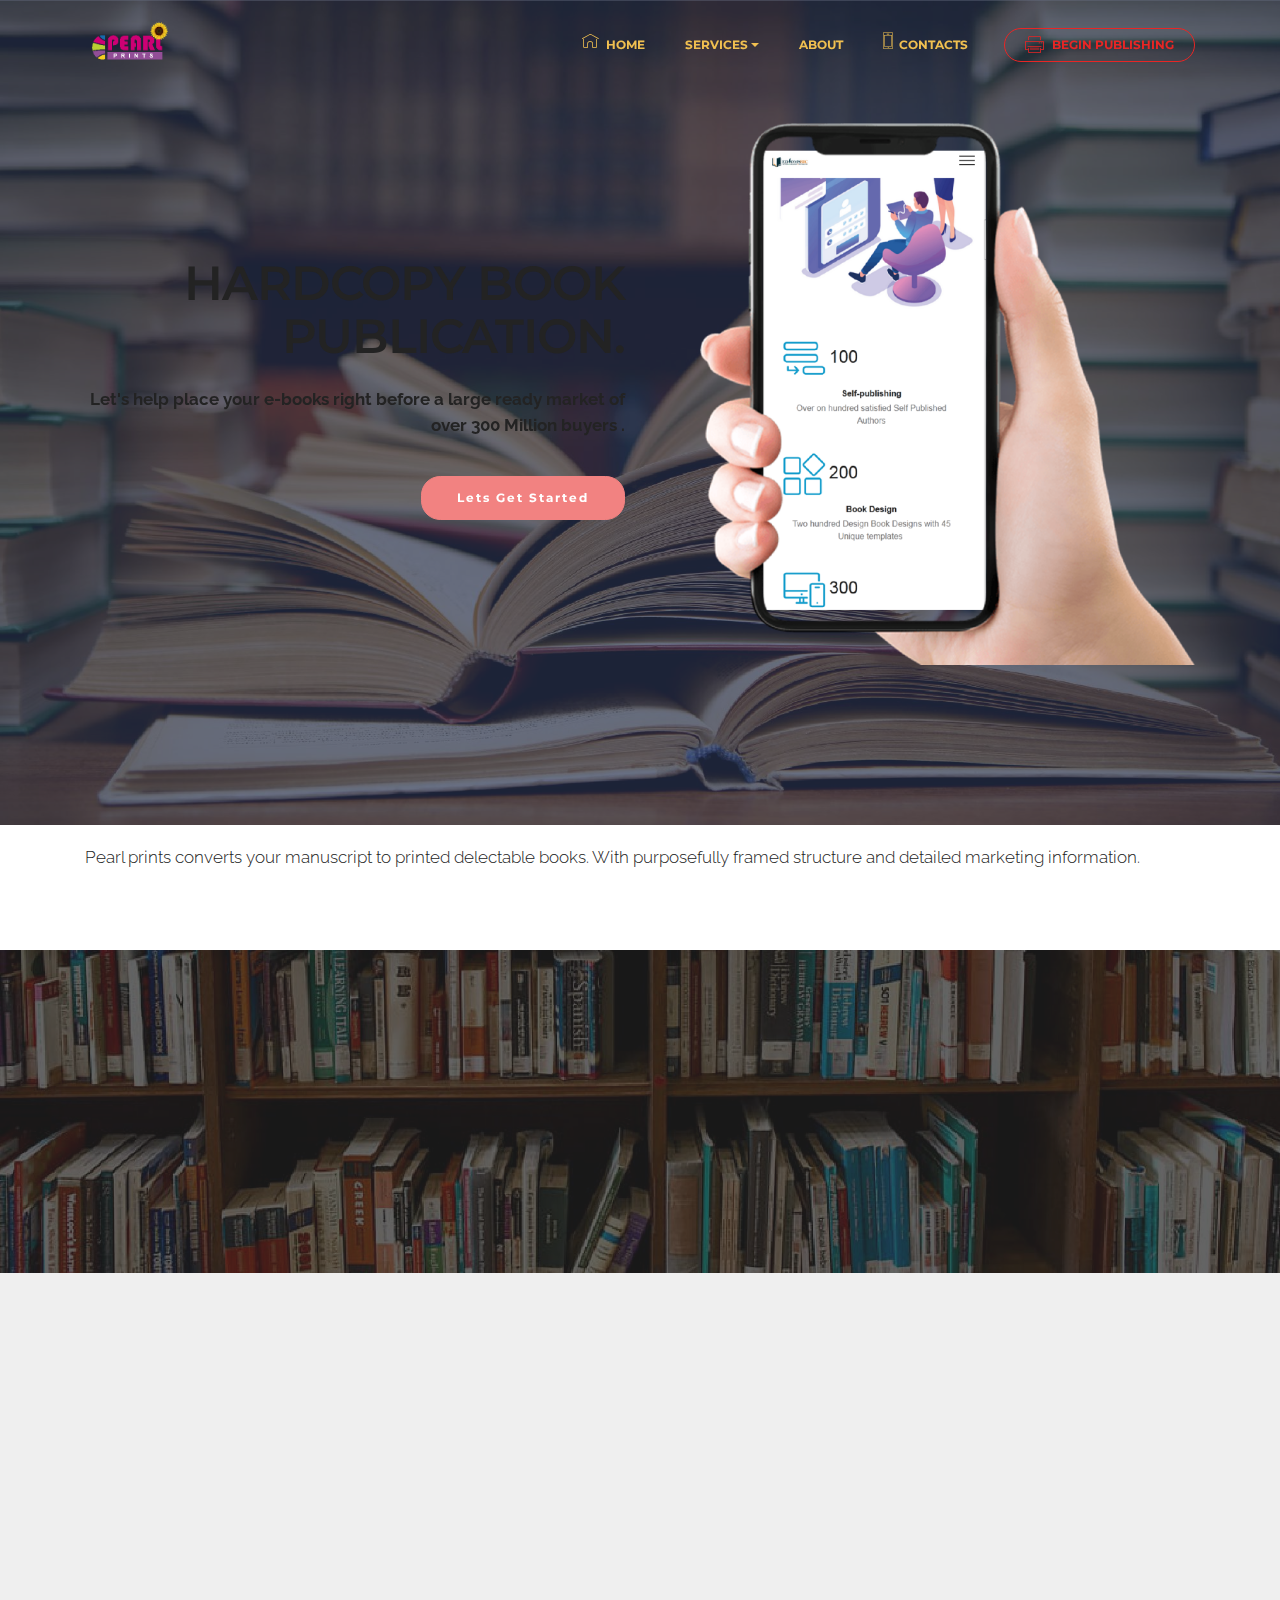
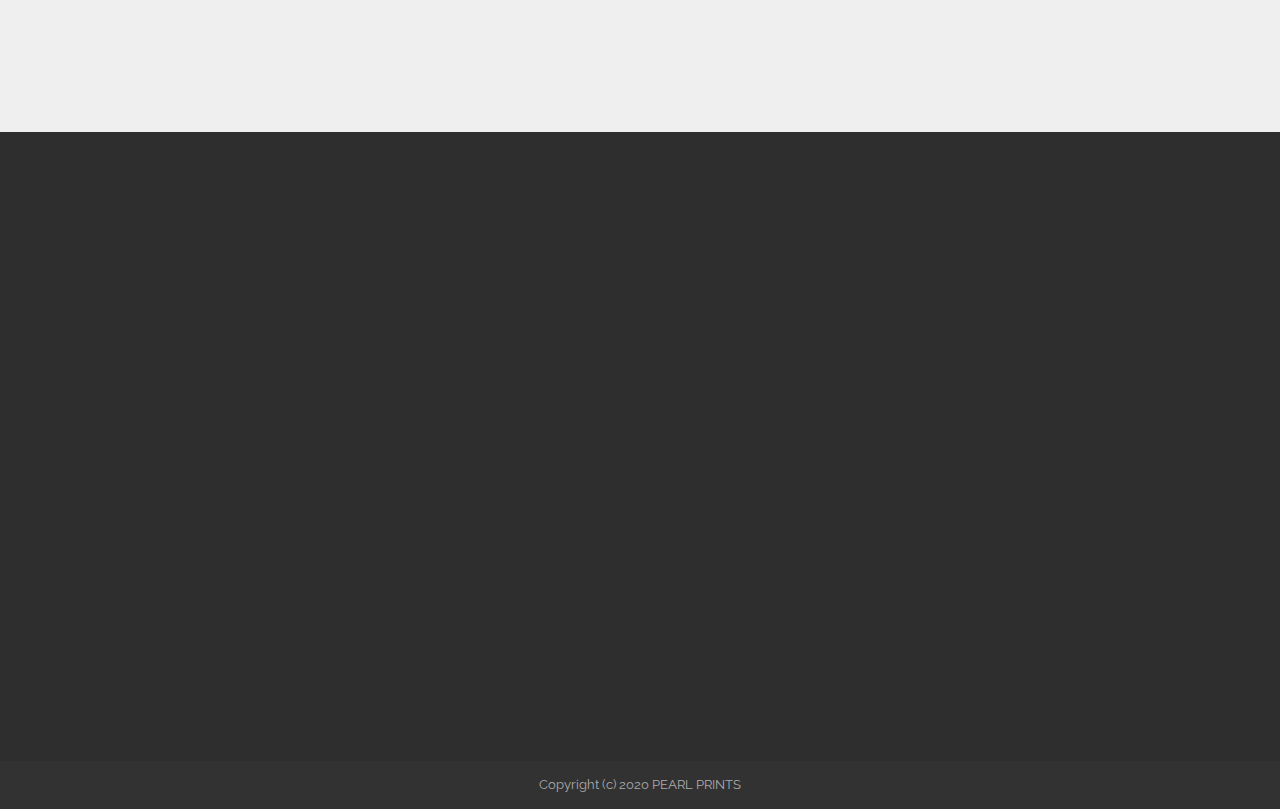
<file: page13.html>
<!DOCTYPE html>
<html>
<head>
  <!-- Site made with Mobirise Website Builder v3.12.1, https://mobirise.com -->
  <meta charset="UTF-8">
  <meta http-equiv="X-UA-Compatible" content="IE=edge">
  <meta name="generator" content="Mobirise v3.12.1, mobirise.com">
  <meta name="viewport" content="width=device-width, initial-scale=1">
  <link rel="shortcut icon" href="assets/images/hh-229x128.png" type="image/x-icon">
  <meta name="description" content="HARDCOPY BOOK PUBLICATION: Pearl prints converts your manuscript to printed delectable books. With purposefully framed structure and detailed marketing information.">
  <title>HARDCOPY BOOK PUBLICATION</title>
  <link rel="stylesheet" href="https://fonts.googleapis.com/css?family=Lora:400,700,400italic,700italic&amp;subset=latin">
  <link rel="stylesheet" href="https://fonts.googleapis.com/css?family=Montserrat:400,700">
  <link rel="stylesheet" href="https://fonts.googleapis.com/css?family=Raleway:100,100i,200,200i,300,300i,400,400i,500,500i,600,600i,700,700i,800,800i,900,900i">
  <link rel="stylesheet" href="assets/bootstrap-material-design-font/css/material.css">
  <link rel="stylesheet" href="assets/web/assets/mobirise-icons/mobirise-icons.css">
  <link rel="stylesheet" href="assets/et-line-font-plugin/style.css">
  <link rel="stylesheet" href="assets/tether/tether.min.css">
  <link rel="stylesheet" href="assets/bootstrap/css/bootstrap.min.css">
  <link rel="stylesheet" href="assets/dropdown/css/style.css">
  <link rel="stylesheet" href="assets/animate.css/animate.min.css">
  <link rel="stylesheet" href="assets/socicon/css/styles.css">
  <link rel="stylesheet" href="assets/theme/css/style.css">
  <link rel="stylesheet" href="assets/mobirise/css/mbr-additional.css" type="text/css">
  
  
  
</head>
<body>
<section id="menu-3r">

    <nav class="navbar navbar-dropdown navbar-fixed-top">
        <div class="container">

            <div class="mbr-table">
                <div class="mbr-table-cell">

                    <div class="navbar-brand">
                        <a href="Home.html" class="navbar-logo"><img src="assets/images/hh-229x128.png" alt="Mobirise"></a>
                        
                    </div>

                </div>
                <div class="mbr-table-cell">

                    <button class="navbar-toggler pull-xs-right hidden-md-up" type="button" data-toggle="collapse" data-target="#exCollapsingNavbar">
                        <div class="hamburger-icon"></div>
                    </button>

                    <ul class="nav-dropdown collapse pull-xs-right nav navbar-nav navbar-toggleable-sm" id="exCollapsingNavbar"><li class="nav-item"><a class="nav-link link" href="index.html"><span class="mbri-home mbr-iconfont mbr-iconfont-btn"></span>HOME</a></li><li class="nav-item dropdown open"><a class="nav-link link dropdown-toggle" href="Order.html" data-toggle="dropdown-submenu" aria-expanded="true">SERVICES</a><div class="dropdown-menu"><a class="dropdown-item" href="Ebook.html"><span class="mbri-tablet mbr-iconfont mbr-iconfont-btn"></span>EBOOK PUBLICATION</a><a class="dropdown-item" href="Hardcopy.html"><span class="etl-icon icon-notebook mbr-iconfont mbr-iconfont-btn"></span>HARDCOPY PUBLICATION</a><a class="dropdown-item" href="editing.html"><span class="etl-icon icon-book-open mbr-iconfont mbr-iconfont-btn"></span>EDITING AND FORMATTING</a><a class="dropdown-item" href="conversion.html"><span class="mbri-video-play mbr-iconfont mbr-iconfont-btn"></span>PODCAST AND VIDEO CONVERSION</a><a class="dropdown-item" href="Proofreading.html"><span class="mbri-target mbr-iconfont mbr-iconfont-btn"></span>PROOFREADING</a><a class="dropdown-item" href="cover.html"><span class="socicon socicon-draugiem mbr-iconfont mbr-iconfont-btn"></span>COVER DESIGN</a><a class="dropdown-item" href="publication.html"><span class="etl-icon icon-layers mbr-iconfont mbr-iconfont-btn"></span>PUBLICATION MARKETING</a><a class="dropdown-item" href="isbn.html"><span class="socicon socicon-steam mbr-iconfont mbr-iconfont-btn"></span>ISBN AND ISSN ISSUANCE</a><a class="dropdown-item" href="launch.html"><span class="mbri-idea mbr-iconfont mbr-iconfont-btn"></span>BOOK LAUNCH</a></div></li><li class="nav-item"><a class="nav-link link" href="about.html">ABOUT</a></li><li class="nav-item"><a class="nav-link link" href="contact.html"><span class="etl-icon icon-phone mbr-iconfont mbr-iconfont-btn"></span>CONTACTS</a></li><li class="nav-item nav-btn"><a class="nav-link btn btn-danger-outline btn-danger" href="index.html"><span class="mbri-print mbr-iconfont mbr-iconfont-btn"></span>BEGIN PUBLISHING</a></li></ul>
                    <button hidden="" class="navbar-toggler navbar-close" type="button" data-toggle="collapse" data-target="#exCollapsingNavbar">
                        <div class="close-icon"></div>
                    </button>

                </div>
            </div>

        </div>
    </nav>

</section>

<section class="engine"><a rel="external" href="https://mobirise.com">mobirise.com</a></section><section class="mbr-section mbr-parallax-background mbr-after-navbar" id="msg-box5-3t" style="background-image: url(assets/images/66238-2000x1332.jpg); padding-top: 120px; padding-bottom: 160px;">

    <div class="mbr-overlay" style="opacity: 0.7; background-color: rgb(40, 50, 78);">
    </div>
    <div class="container">
        <div class="row">
            <div class="mbr-table-md-up">

              

              <div class="mbr-table-cell col-md-5 text-xs-center text-md-right content-size">
                  <h3 class="mbr-section-title display-2">HARDCOPY BOOK PUBLICATION.</h3>
                  <div class="lead">

                    <p><strong>Let's help place your e-books right before a large ready market of over 300 Million buyers .</strong></p>

                  </div>

                  <div><a class="btn btn-danger" href="https://mobirise.com"><strong>Lets Get Started</strong></a></div>
              </div>


              


              <div class="mbr-table-cell mbr-left-padding-md-up mbr-valign-top col-md-7 image-size" style="width: 50%;">
                  <div class="mbr-figure"><img src="assets/images/phone-1400x1532.png"></div>
              </div>

            </div>
        </div>
    </div>

</section>

<section class="mbr-section article mbr-section__container" id="content1-3u" style="background-color: rgb(255, 255, 255); padding-top: 20px; padding-bottom: 80px;">

    <div class="container">
        <div class="row">
            <div class="col-xs-12 lead"><p>Pearl prints converts your manuscript to printed delectable books. With purposefully framed structure and detailed marketing information.</p></div>
        </div>
    </div>

</section>

<section class="mbr-info mbr-section mbr-section-md-padding mbr-parallax-background" id="msg-box2-3v" style="background-image: url(assets/images/bookcase-books-bookshelf-bookstore-2000x1334.jpg); padding-top: 120px; padding-bottom: 120px;">

    <div class="mbr-overlay" style="opacity: 0.7; background-color: rgb(34, 34, 34);">
    </div>
    <div class="container">
        <div class="row">

            <div class="mbr-table-md-up">
              <div class="mbr-table-cell col-md-4">
                  <div class="text-xs-center"><a class="btn btn-primary" href="https://mobirise.com">VIEW VIDEO TUTORIAL</a></div>
              </div>
              <div class="mbr-table-cell mbr-right-padding-md-up col-md-8 text-xs-center text-md-left">
                  <h3 class="mbr-info-title mbr-section-title display-2">TRENDY WEBSITE BLOCKS</h3>
                  <h2 class="mbr-info-subtitle mbr-section-subtitle">Cut down the development time with drag-and-drop website builder.</h2>
              </div>
            </div>

            

        </div>
    </div>
</section>

<section class="mbr-cards mbr-section mbr-section-nopadding" id="features7-3w" style="background-color: rgb(239, 239, 239);">

    

    <div class="mbr-cards-row row">
        <div class="mbr-cards-col col-xs-12 col-lg-3" style="padding-top: 80px; padding-bottom: 80px;">
            <div class="container">
                <div class="card cart-block">
                    <div class="card-img iconbox"><a href="https://mobirise.com" class="etl-icon icon-phone mbr-iconfont mbr-iconfont-features7" style="color: rgb(255, 255, 255);"></a></div>
                    <div class="card-block">
                        <h4 class="card-title">Bootstrap 4</h4>
                        
                        <p class="card-text">Bootstrap 4 has been noted as one of the most reliable and proven frameworks and Mobirise has been equipped to develop websites using this framework.</p>
                        
                    </div>
                </div>
            </div>
        </div>
        <div class="mbr-cards-col col-xs-12 col-lg-3" style="padding-top: 80px; padding-bottom: 80px;">
            <div class="container">
                <div class="card cart-block">
                    <div class="card-img iconbox"><a href="https://mobirise.com" class="etl-icon icon-edit mbr-iconfont mbr-iconfont-features7" style="color: rgb(255, 255, 255);"></a></div>
                    <div class="card-block">
                        <h4 class="card-title">Responsive</h4>
                        
                        <p class="card-text">One of Bootstrap 4's big points is responsiveness and Mobirise makes effective use of this by generating highly responsive website for you.</p>
                        
                    </div>
                </div>
          </div>
        </div>
        <div class="mbr-cards-col col-xs-12 col-lg-3" style="padding-top: 80px; padding-bottom: 80px;">
            <div class="container">
                <div class="card cart-block">
                    <div class="card-img iconbox"><a href="https://mobirise.com" class="etl-icon icon-briefcase mbr-iconfont mbr-iconfont-features7" style="color: rgb(255, 255, 255);"></a></div>
                    <div class="card-block">
                        <h4 class="card-title">Web Fonts</h4>
                        
                        <p class="card-text">Google has a highly exhaustive list of fonts compiled into its web font platform and Mobirise makes it easy for you to use them on your website easily and freely.</p>
                        
                    </div>
                </div>
            </div>
        </div>
        <div class="mbr-cards-col col-xs-12 col-lg-3" style="padding-top: 80px; padding-bottom: 80px;">
            <div class="container">
                <div class="card cart-block">
                    <div class="card-img iconbox"><a href="https://mobirise.com" class="etl-icon icon-linegraph mbr-iconfont mbr-iconfont-features7" style="color: rgb(255, 255, 255);"></a></div>
                    <div class="card-block">
                        <h4 class="card-title">Unlimited Sites</h4>
                        
                        <p class="card-text">Mobirise gives you the freedom to develop as many websites as you like given the fact that it is a desktop app.</p>
                        
                    </div>
                </div>
            </div>
        </div>
        
        
    </div>
</section>

<section class="mbr-footer mbr-section mbr-section-md-padding" id="contacts3-3x" style="background-color: rgb(46, 46, 46); padding-top: 120px; padding-bottom: 30px;">


    <div class="row">
    
            <div class="mbr-company col-xs-12 col-md-6 col-lg-3">

                <div class="mbr-company card">
                    <div><img src="assets/images/pearl-265x147.png" class="card-img-top"></div>
                    <div class="card-block">
                        <p class="card-text">Dedicated to providing vast accessible books internationally, the best reading experience and client satisfaction.</p>
                    </div>
                    <ul class="list-group list-group-flush">
                        <li class="list-group-item">
                            <span class="list-group-icon"><span class="etl-icon icon-phone mbr-iconfont-company-contacts3"></span></span>
                            <span class="list-group-text">+234 (0) 702 040 4004. </span>
                        </li>
                        <li class="list-group-item">
                            <span class="list-group-icon"><span class="etl-icon icon-map-pin mbr-iconfont-company-contacts3"></span></span>
                            <span class="list-group-text">UK Office: <br>106 Highfield Lane, Rotherham, UK. S60 8AL.&nbsp;<br></span>
                        </li>
                        <li class="list-group-item active">
                            <span class="list-group-icon"><span class="etl-icon icon-envelope mbr-iconfont-company-contacts3"></span></span>
                            <span class="list-group-text"><a href="mailto:helpdesk@ediomsric.com.">helpdesk@ediomsric.com.</a></span>
                        </li>
                    </ul>
                </div>

            </div>
            <div class="mbr-footer-content col-xs-12 col-md-6 col-lg-3">
                <h4><br><br><span style="color: rgb(239, 239, 239); font-size: 1rem; line-height: 1.3; font-weight: normal;">Pages</span><br></h4>
                <ul><li><strong><a href="contact.html">Contact</a></strong></li><li><strong><span style="font-size: 0.875rem; line-height: 1.8; background-color: rgb(46, 46, 46);"><a href="about.html">A</a></span><a href="about.html">bout</a></strong><br></li><li><strong><a href="index.html">Home</a></strong></li><br></ul>
            </div>
            <div class="mbr-footer-content col-xs-12 col-md-6 col-lg-3">
                <p><strong><br></strong><br><span style="font-size: 0.875rem; line-height: 1.5;">Nigeria Office:</span><br><br>Department of Philosophy, Faculty of Arts, University of Calabar, Cross River State, Nigeria.&nbsp;<br></p>
            </div>
            <div class="col-xs-12 col-md-6 col-lg-3" data-form-type="formoid">

                <div data-form-alert="true">
                    <div hidden="" data-form-alert-success="true">Thanks for filling out form!</div>
                </div>

                <form action="https://mobirise.com/" method="post" data-form-title="MESSAGE">

                    <input type="hidden" value="dNsH3w6l10jkmc6a85KECVU9g0ozy+dcot0KPXv5sbArcfHDk1m4bg7xVjVer8ZSDutuKmFIm2Gcfg/914ins6sBimYiJ9vsfwSYxS78ElSB0Tx7pTbXKNCzpOb0C3kQ" data-form-email="true">

                    <div class="form-group">
                        <label class="form-control-label" for="contacts3-3x-name">Name<span class="form-asterisk">*</span></label>
                        <input type="text" class="form-control input-sm input-inverse" name="name" required="" data-form-field="Name" id="contacts3-3x-name">
                    </div>

                    <div class="form-group">
                        <label class="form-control-label" for="contacts3-3x-email">Email<span class="form-asterisk">*</span></label>
                        <input type="email" class="form-control input-sm input-inverse" name="email" required="" data-form-field="Email" id="contacts3-3x-email">
                    </div>

                    <div class="form-group">
                        <label class="form-control-label" for="contacts3-3x-phone">Phone</label>
                        <input type="tel" class="form-control input-sm input-inverse" name="phone" data-form-field="Phone" id="contacts3-3x-phone">
                    </div>

                    <div class="form-group">
                        <label class="form-control-label" for="contacts3-3x-message">Message</label>
                        <textarea class="form-control input-sm input-inverse" name="message" data-form-field="Message" rows="5" id="contacts3-3x-message"></textarea>
                    </div>

                    <div><button type="submit" class="btn btn-sm btn-black">Contact us</button></div>

                </form>

            </div>
        </div>
</section>

<footer class="mbr-small-footer mbr-section mbr-section-nopadding" id="footer1-3s" style="background-color: rgb(50, 50, 50); padding-top: 0.875rem; padding-bottom: 0.875rem;">
    
    <div class="container">
        <p class="text-xs-center">Copyright (c) 2020 PEARL PRINTS</p>
    </div>
</footer>


  <script src="assets/web/assets/jquery/jquery.min.js"></script>
  <script src="assets/tether/tether.min.js"></script>
  <script src="assets/bootstrap/js/bootstrap.min.js"></script>
  <script src="assets/smooth-scroll/smooth-scroll.js"></script>
  <script src="assets/dropdown/js/script.min.js"></script>
  <script src="assets/touch-swipe/jquery.touch-swipe.min.js"></script>
  <script src="assets/viewport-checker/jquery.viewportchecker.js"></script>
  <script src="assets/jarallax/jarallax.js"></script>
  <script src="assets/theme/js/script.js"></script>
  <script src="assets/formoid/formoid.min.js"></script>
  
  
  <input name="animation" type="hidden">
  </body>
</html>
</file>
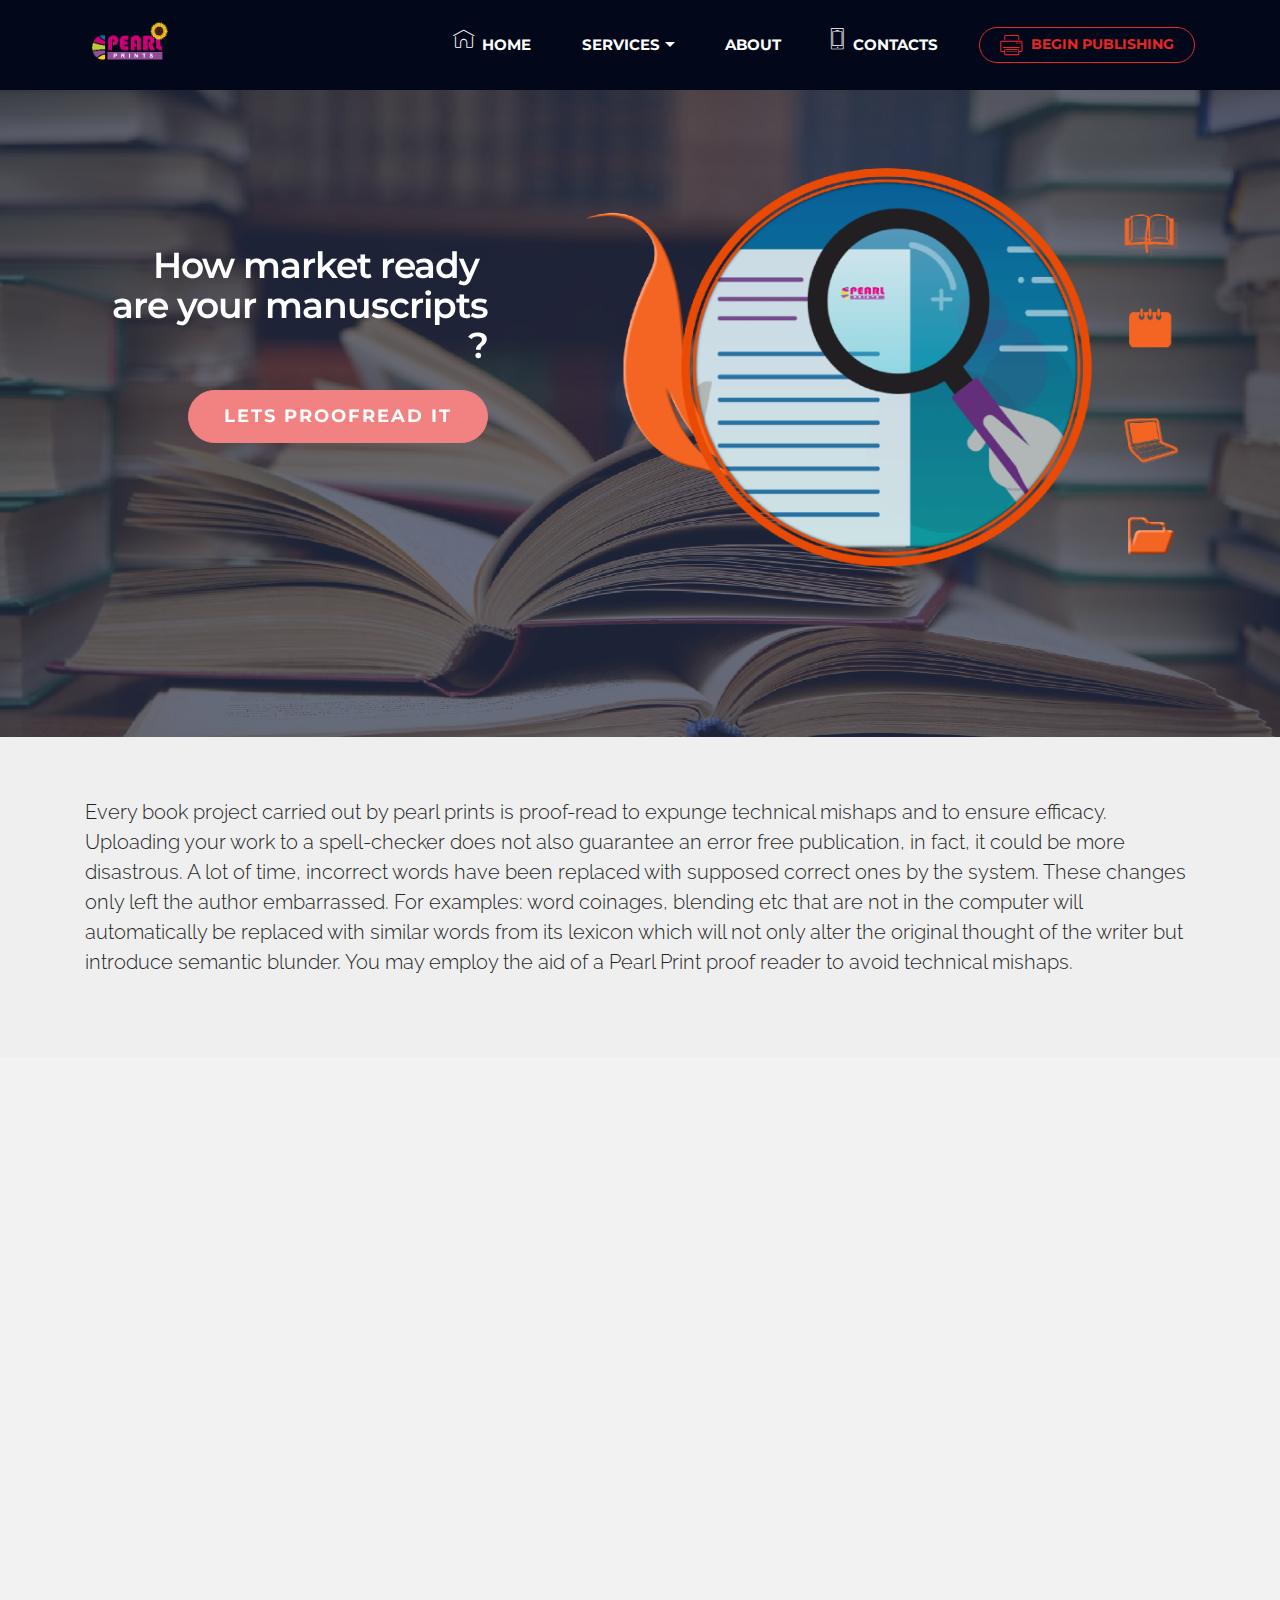
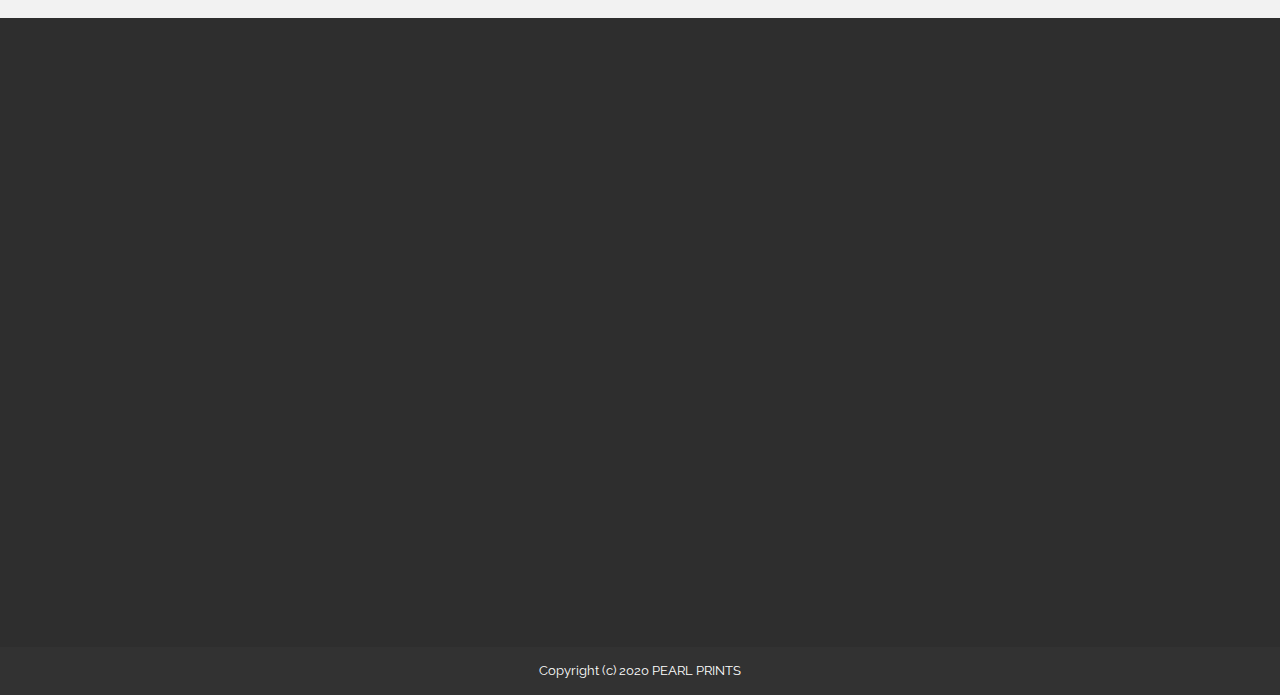
<file: Proofreading.html>
<!DOCTYPE html>
<html>
<head>
  <!-- Site made with Mobirise Website Builder v3.12.1, https://mobirise.com -->
  <meta charset="UTF-8">
  <meta http-equiv="X-UA-Compatible" content="IE=edge">
  <meta name="generator" content="Mobirise v3.12.1, mobirise.com">
  <meta name="viewport" content="width=device-width, initial-scale=1">
  <link rel="shortcut icon" href="assets/images/hh-229x128.png" type="image/x-icon">
  <meta name="description" content="You may have a collection of podcast on a topic or topics you have analytically researched and discussed. It is hightime you have converted them to ebooks">
  <title>PROOFREADING</title>
  <link rel="stylesheet" href="https://fonts.googleapis.com/css?family=Lora:400,700,400italic,700italic&amp;subset=latin">
  <link rel="stylesheet" href="https://fonts.googleapis.com/css?family=Montserrat:400,700">
  <link rel="stylesheet" href="https://fonts.googleapis.com/css?family=Raleway:100,100i,200,200i,300,300i,400,400i,500,500i,600,600i,700,700i,800,800i,900,900i">
  <link rel="stylesheet" href="assets/bootstrap-material-design-font/css/material.css">
  <link rel="stylesheet" href="assets/web/assets/mobirise-icons/mobirise-icons.css">
  <link rel="stylesheet" href="assets/et-line-font-plugin/style.css">
  <link rel="stylesheet" href="assets/tether/tether.min.css">
  <link rel="stylesheet" href="assets/bootstrap/css/bootstrap.min.css">
  <link rel="stylesheet" href="assets/dropdown/css/style.css">
  <link rel="stylesheet" href="assets/animate.css/animate.min.css">
  <link rel="stylesheet" href="assets/socicon/css/styles.css">
  <link rel="stylesheet" href="assets/theme/css/style.css">
  <link rel="stylesheet" href="assets/mobirise/css/mbr-additional.css" type="text/css">
  
  
  
</head>
<body>
<section id="menu-23">

    <nav class="navbar navbar-dropdown navbar-fixed-top">
        <div class="container">

            <div class="mbr-table">
                <div class="mbr-table-cell">

                    <div class="navbar-brand">
                        <a href="index.html" class="navbar-logo"><img src="assets/images/hh-229x128.png" alt="Mobirise"></a>
                        
                    </div>

                </div>
                <div class="mbr-table-cell">

                    <button class="navbar-toggler pull-xs-right hidden-md-up" type="button" data-toggle="collapse" data-target="#exCollapsingNavbar">
                        <div class="hamburger-icon"></div>
                    </button>

                    <ul class="nav-dropdown collapse pull-xs-right nav navbar-nav navbar-toggleable-sm" id="exCollapsingNavbar"><li class="nav-item"><a class="nav-link link" href="index.html"><span class="mbri-home mbr-iconfont mbr-iconfont-btn"></span>HOME</a></li><li class="nav-item dropdown"><a class="nav-link link dropdown-toggle" href="Order.html" data-toggle="dropdown-submenu" aria-expanded="false">SERVICES</a><div class="dropdown-menu"><a class="dropdown-item" href="Ebook.html"><span class="mbri-tablet mbr-iconfont mbr-iconfont-btn"></span>EBOOK PUBLICATION</a><a class="dropdown-item" href="Hardcopy.html"><span class="etl-icon icon-notebook mbr-iconfont mbr-iconfont-btn"></span>HARDCOPY PUBLICATION</a><a class="dropdown-item" href="editing.html"><span class="etl-icon icon-book-open mbr-iconfont mbr-iconfont-btn"></span>EDITING AND FORMATTING</a><a class="dropdown-item" href="conversion.html"><span class="mbri-video-play mbr-iconfont mbr-iconfont-btn"></span>PODCAST AND VIDEO CONVERSION</a><a class="dropdown-item" href="Proofreading.html"><span class="mbri-target mbr-iconfont mbr-iconfont-btn"></span>PROOFREADING</a><a class="dropdown-item" href="cover.html"><span class="socicon socicon-draugiem mbr-iconfont mbr-iconfont-btn"></span>COVER DESIGN</a><a class="dropdown-item" href="marketing.html"><span class="etl-icon icon-layers mbr-iconfont mbr-iconfont-btn"></span>PUBLICATION MARKETING</a><a class="dropdown-item" href="isbn.html"><span class="socicon socicon-steam mbr-iconfont mbr-iconfont-btn"></span>ISBN AND ISSN ISSUANCE</a><a class="dropdown-item" href="launch.html"><span class="mbri-idea mbr-iconfont mbr-iconfont-btn"></span>BOOK LAUNCH</a></div></li><li class="nav-item"><a class="nav-link link" href="about.html">ABOUT</a></li><li class="nav-item"><a class="nav-link link" href="contact.html"><span class="etl-icon icon-phone mbr-iconfont mbr-iconfont-btn"></span>CONTACTS</a></li><li class="nav-item nav-btn"><a class="nav-link btn btn-danger-outline btn-danger" href="index.html"><span class="mbri-print mbr-iconfont mbr-iconfont-btn"></span>BEGIN PUBLISHING</a></li></ul>
                    <button hidden="" class="navbar-toggler navbar-close" type="button" data-toggle="collapse" data-target="#exCollapsingNavbar">
                        <div class="close-icon"></div>
                    </button>

                </div>
            </div>

        </div>
    </nav>

</section>

<section class="engine"><a rel="external" href="https://mobirise.com">Web Page Builder</a></section><section class="mbr-section mbr-parallax-background mbr-after-navbar" id="msg-box5-25" style="background-image: url(assets/images/66238-2000x1332.jpg); padding-top: 120px; padding-bottom: 160px;">

    <div class="mbr-overlay" style="opacity: 0.7; background-color: rgb(40, 50, 78);">
    </div>
    <div class="container">
        <div class="row">
            <div class="mbr-table-md-up">

              

              <div class="mbr-table-cell col-md-5 text-xs-center text-md-right content-size">
                  <h3 class="mbr-section-title display-2">How market ready&nbsp;<div>are your manuscripts ?</div></h3>
                  

                  <div><a class="btn btn-danger" href="https://pearlprints.simplybook.me/v2/#book/service/5/count/1/" target="_blank"><strong>LETS PROOFREAD IT</strong></a></div>
              </div>


              


              <div class="mbr-table-cell mbr-left-padding-md-up mbr-valign-top col-md-7 image-size" style="width: 62%;">
                  <div class="mbr-figure"><a href="Proofreading.html"><img src="assets/images/proofread-1400x1007.png"></a></div>
              </div>

            </div>
        </div>
    </div>

</section>

<section class="mbr-section article mbr-section__container" id="content1-26" style="background-color: rgb(239, 239, 239); padding-top: 60px; padding-bottom: 80px;">

    <div class="container">
        <div class="row">
            <div class="col-xs-12 lead"><p>Every book project carried out by pearl prints is proof-read to expunge technical mishaps and to ensure efficacy. Uploading your work to a spell-checker does not also guarantee an error free publication, in fact, it could be more disastrous. A lot of time, incorrect words have been replaced with supposed correct ones by the system. These changes only left the author embarrassed. For examples: word coinages, blending etc that are not in the computer will automatically be replaced with similar words from its lexicon which will not only alter the original thought of the writer but introduce semantic blunder. You may employ the aid of a Pearl Print proof reader to avoid technical mishaps.</p></div>
        </div>
    </div>

</section>

<section class="mbr-section article" id="msg-box3-4h" style="background-color: rgb(242, 242, 242); padding-top: 120px; padding-bottom: 120px;">

    
    <div class="container">
        <div class="row">
            <div class="col-md-8 col-md-offset-2 text-xs-center">
                <h3 class="mbr-section-title display-2">PROOFREADING</h3>
                <div class="lead"><p>Don’t rely on spelling checkers. These can be useful tools but they are far from foolproof. </p><p>Spell checkers have a limited dictionary, so some words that show up as misspelled may really just not be in their memory. In addition, spell checkers will not catch misspellings that form another valid word. For example, if you type “your” instead of “you’re,” “to” instead of “too,” or “there” instead of “their,” the spell checker won’t catch the error.</p></div>
                <div><a class="btn btn-danger" href="https://pearlprints.simplybook.me/v2/#book/service/5/count/1/"><strong>GET STARTED</strong></a></div>
            </div>
        </div>
    </div>

</section>

<section class="mbr-footer mbr-section mbr-section-md-padding" id="contacts3-29" style="background-color: rgb(46, 46, 46); padding-top: 120px; padding-bottom: 30px;">


    <div class="row">
    
            <div class="mbr-company col-xs-12 col-md-6 col-lg-3">

                <div class="mbr-company card">
                    <div><a href="index.html"><img src="assets/images/pearl-265x147.png" class="card-img-top"></a></div>
                    <div class="card-block">
                        <p class="card-text">Dedicated to providing vast accessible books internationally, the best reading experience and client satisfaction.</p>
                    </div>
                    <ul class="list-group list-group-flush">
                        <li class="list-group-item">
                            <span class="list-group-icon"><span class="etl-icon icon-phone mbr-iconfont-company-contacts3"></span></span>
                            <span class="list-group-text">+234 (0) 702 040 4004. </span>
                        </li>
                        <li class="list-group-item">
                            <span class="list-group-icon"><span class="etl-icon icon-map-pin mbr-iconfont-company-contacts3"></span></span>
                            <span class="list-group-text">UK Office: <br>106 Highfield Lane, Rotherham, UK. S60 8AL.&nbsp;<br></span>
                        </li>
                        <li class="list-group-item active">
                            <span class="list-group-icon"><span class="etl-icon icon-envelope mbr-iconfont-company-contacts3"></span></span>
                            <span class="list-group-text"><a href="mailto:helpdesk@ediomsric.com.">helpdesk@ediomsric.com.</a></span>
                        </li>
                    </ul>
                </div>

            </div>
            <div class="mbr-footer-content col-xs-12 col-md-6 col-lg-3">
                <h4><br><br><span style="color: rgb(239, 239, 239); font-size: 1rem; line-height: 1.3; font-weight: normal;">Pages</span><br></h4>
                <ul><li><strong><a href="contact.html">Contact</a></strong></li><li><strong><span style="font-size: 0.875rem; line-height: 1.8; background-color: rgb(46, 46, 46);"><a href="about.html">A</a></span><a href="about.html">bout</a></strong><br></li><li><strong><a href="index.html">Home</a></strong></li><br></ul>
            </div>
            <div class="mbr-footer-content col-xs-12 col-md-6 col-lg-3">
                <p><strong><br></strong><br><span style="font-size: 0.875rem; line-height: 1.5;">Nigeria Office:</span><br><br>Department of Philosophy, Faculty of Arts, University of Calabar, Cross River State, Nigeria.&nbsp;<br></p>
            </div>
            <div class="col-xs-12 col-md-6 col-lg-3" data-form-type="formoid">

                <div data-form-alert="true">
                    <div hidden="" data-form-alert-success="true">Thanks for filling out form!</div>
                </div>

                <form action="https://mobirise.com/" method="post" data-form-title="MESSAGE">

                    <input type="hidden" value="D+ZET9rTYWWsCDWarJslw34/jwNAL16Zex/wkrmuWPeAxE6UFlOsW7EqpehW8Okp2j7xTeAIHl6J/49auawJQB7BC1hMT6rsS9XbrzgM0Qbm15/Vue1ANx21vyH4mlzx" data-form-email="true">

                    <div class="form-group">
                        <label class="form-control-label" for="contacts3-29-name">Name<span class="form-asterisk">*</span></label>
                        <input type="text" class="form-control input-sm input-inverse" name="name" required="" data-form-field="Name" id="contacts3-29-name">
                    </div>

                    <div class="form-group">
                        <label class="form-control-label" for="contacts3-29-email">Email<span class="form-asterisk">*</span></label>
                        <input type="email" class="form-control input-sm input-inverse" name="email" required="" data-form-field="Email" id="contacts3-29-email">
                    </div>

                    <div class="form-group">
                        <label class="form-control-label" for="contacts3-29-phone">Phone</label>
                        <input type="tel" class="form-control input-sm input-inverse" name="phone" data-form-field="Phone" id="contacts3-29-phone">
                    </div>

                    <div class="form-group">
                        <label class="form-control-label" for="contacts3-29-message">Message</label>
                        <textarea class="form-control input-sm input-inverse" name="message" data-form-field="Message" rows="5" id="contacts3-29-message"></textarea>
                    </div>

                    <div><button type="submit" class="btn btn-sm btn-black">Contact us</button></div>

                </form>

            </div>
        </div>
</section>

<footer class="mbr-small-footer mbr-section mbr-section-nopadding" id="footer1-24" style="background-color: rgb(50, 50, 50); padding-top: 0.875rem; padding-bottom: 0.875rem;">
    
    <div class="container">
        <p class="text-xs-center">Copyright (c) 2020 PEARL PRINTS</p>
    </div>
</footer>


  <script src="assets/web/assets/jquery/jquery.min.js"></script>
  <script src="assets/tether/tether.min.js"></script>
  <script src="assets/bootstrap/js/bootstrap.min.js"></script>
  <script src="assets/smooth-scroll/smooth-scroll.js"></script>
  <script src="assets/dropdown/js/script.min.js"></script>
  <script src="assets/touch-swipe/jquery.touch-swipe.min.js"></script>
  <script src="assets/viewport-checker/jquery.viewportchecker.js"></script>
  <script src="assets/jarallax/jarallax.js"></script>
  <script src="assets/theme/js/script.js"></script>
  <script src="assets/formoid/formoid.min.js"></script>
  
  
  <input name="animation" type="hidden">
  </body>
</html>
</file>
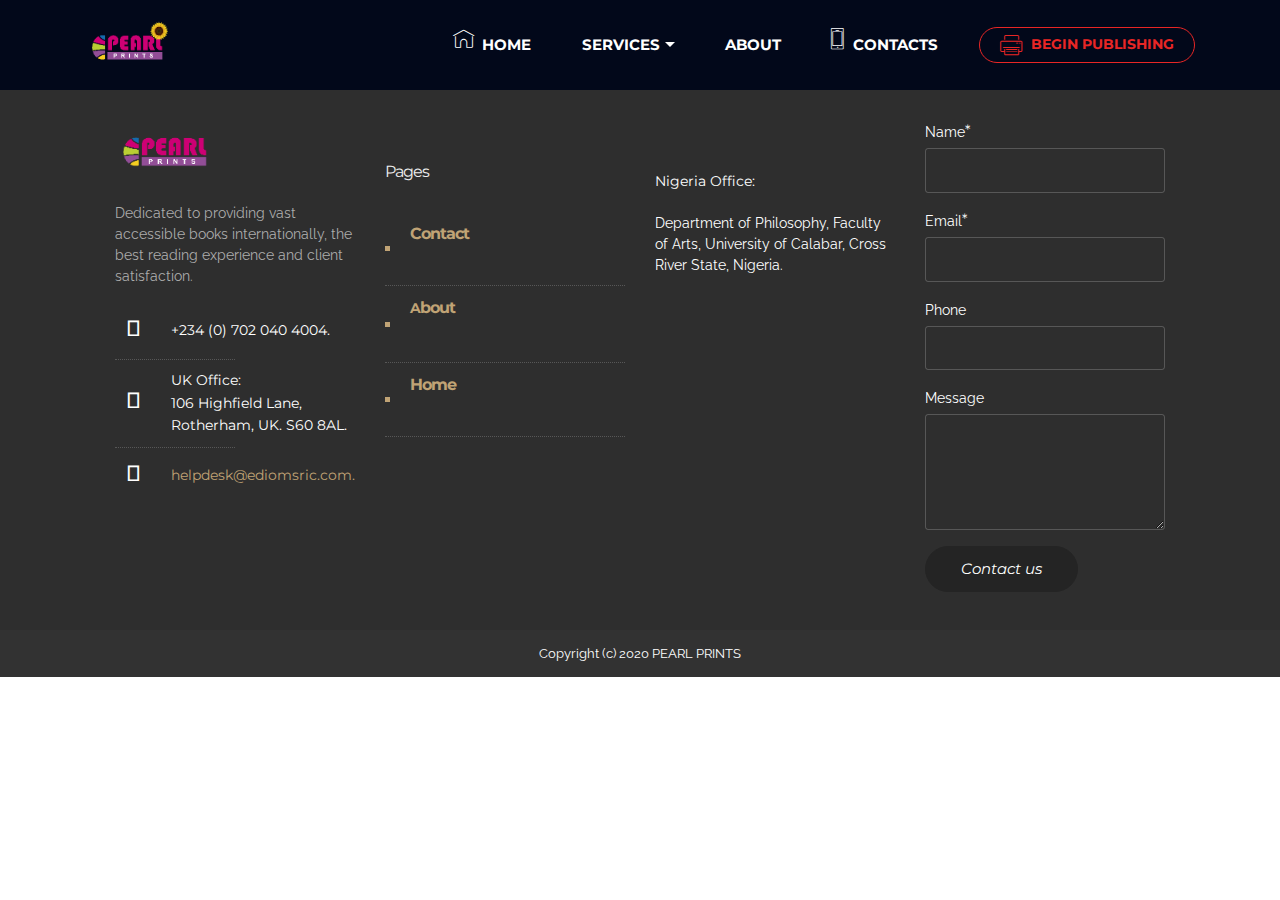
<file: team.html>
<!DOCTYPE html>
<html>
<head>
  <!-- Site made with Mobirise Website Builder v3.12.1, https://mobirise.com -->
  <meta charset="UTF-8">
  <meta http-equiv="X-UA-Compatible" content="IE=edge">
  <meta name="generator" content="Mobirise v3.12.1, mobirise.com">
  <meta name="viewport" content="width=device-width, initial-scale=1">
  <link rel="shortcut icon" href="assets/images/hh-229x128.png" type="image/x-icon">
  <meta name="description" content="">
  <title>Meet Our Beautiful Team of Experts</title>
  <link rel="stylesheet" href="https://fonts.googleapis.com/css?family=Lora:400,700,400italic,700italic&amp;subset=latin">
  <link rel="stylesheet" href="https://fonts.googleapis.com/css?family=Montserrat:400,700">
  <link rel="stylesheet" href="https://fonts.googleapis.com/css?family=Raleway:100,100i,200,200i,300,300i,400,400i,500,500i,600,600i,700,700i,800,800i,900,900i">
  <link rel="stylesheet" href="assets/bootstrap-material-design-font/css/material.css">
  <link rel="stylesheet" href="assets/web/assets/mobirise-icons/mobirise-icons.css">
  <link rel="stylesheet" href="assets/et-line-font-plugin/style.css">
  <link rel="stylesheet" href="assets/tether/tether.min.css">
  <link rel="stylesheet" href="assets/bootstrap/css/bootstrap.min.css">
  <link rel="stylesheet" href="assets/dropdown/css/style.css">
  <link rel="stylesheet" href="assets/animate.css/animate.min.css">
  <link rel="stylesheet" href="assets/socicon/css/styles.css">
  <link rel="stylesheet" href="assets/theme/css/style.css">
  <link rel="stylesheet" href="assets/mobirise/css/mbr-additional.css" type="text/css">
  
  
  
</head>
<body>
<section id="menu-3j">

    <nav class="navbar navbar-dropdown navbar-fixed-top">
        <div class="container">

            <div class="mbr-table">
                <div class="mbr-table-cell">

                    <div class="navbar-brand">
                        <a href="index.html" class="navbar-logo"><img src="assets/images/hh-229x128.png" alt="Mobirise"></a>
                        
                    </div>

                </div>
                <div class="mbr-table-cell">

                    <button class="navbar-toggler pull-xs-right hidden-md-up" type="button" data-toggle="collapse" data-target="#exCollapsingNavbar">
                        <div class="hamburger-icon"></div>
                    </button>

                    <ul class="nav-dropdown collapse pull-xs-right nav navbar-nav navbar-toggleable-sm" id="exCollapsingNavbar"><li class="nav-item"><a class="nav-link link" href="index.html"><span class="mbri-home mbr-iconfont mbr-iconfont-btn"></span>HOME</a></li><li class="nav-item dropdown"><a class="nav-link link dropdown-toggle" href="Order.html" data-toggle="dropdown-submenu" aria-expanded="false">SERVICES</a><div class="dropdown-menu"><a class="dropdown-item" href="Ebook.html"><span class="mbri-tablet mbr-iconfont mbr-iconfont-btn"></span>EBOOK PUBLICATION</a><a class="dropdown-item" href="Hardcopy.html"><span class="etl-icon icon-notebook mbr-iconfont mbr-iconfont-btn"></span>HARDCOPY PUBLICATION</a><a class="dropdown-item" href="editing.html"><span class="etl-icon icon-book-open mbr-iconfont mbr-iconfont-btn"></span>EDITING AND FORMATTING</a><a class="dropdown-item" href="conversion.html"><span class="mbri-video-play mbr-iconfont mbr-iconfont-btn"></span>PODCAST AND VIDEO CONVERSION</a><a class="dropdown-item" href="Proofreading.html"><span class="mbri-target mbr-iconfont mbr-iconfont-btn"></span>PROOFREADING</a><a class="dropdown-item" href="cover.html"><span class="socicon socicon-draugiem mbr-iconfont mbr-iconfont-btn"></span>COVER DESIGN</a><a class="dropdown-item" href="marketing.html"><span class="etl-icon icon-layers mbr-iconfont mbr-iconfont-btn"></span>PUBLICATION MARKETING</a><a class="dropdown-item" href="isbn.html"><span class="socicon socicon-steam mbr-iconfont mbr-iconfont-btn"></span>ISBN AND ISSN ISSUANCE</a><a class="dropdown-item" href="launch.html"><span class="mbri-idea mbr-iconfont mbr-iconfont-btn"></span>BOOK LAUNCH</a></div></li><li class="nav-item"><a class="nav-link link" href="about.html">ABOUT</a></li><li class="nav-item"><a class="nav-link link" href="contact.html"><span class="etl-icon icon-phone mbr-iconfont mbr-iconfont-btn"></span>CONTACTS</a></li><li class="nav-item nav-btn"><a class="nav-link btn btn-danger-outline btn-danger" href="index.html"><span class="mbri-print mbr-iconfont mbr-iconfont-btn"></span>BEGIN PUBLISHING</a></li></ul>
                    <button hidden="" class="navbar-toggler navbar-close" type="button" data-toggle="collapse" data-target="#exCollapsingNavbar">
                        <div class="close-icon"></div>
                    </button>

                </div>
            </div>

        </div>
    </nav>

</section>

<section class="engine"><a rel="external" href="https://mobirise.com">Mobirise Web Maker</a></section><section class="mbr-footer mbr-section mbr-section-md-padding mbr-after-navbar" id="contacts3-3l" style="background-color: rgb(46, 46, 46); padding-top: 120px; padding-bottom: 30px;">


    <div class="row">
    
            <div class="mbr-company col-xs-12 col-md-6 col-lg-3">

                <div class="mbr-company card">
                    <div><a href="index.html"><img src="assets/images/pearl-265x147.png" class="card-img-top"></a></div>
                    <div class="card-block">
                        <p class="card-text">Dedicated to providing vast accessible books internationally, the best reading experience and client satisfaction.</p>
                    </div>
                    <ul class="list-group list-group-flush">
                        <li class="list-group-item">
                            <span class="list-group-icon"><span class="etl-icon icon-phone mbr-iconfont-company-contacts3"></span></span>
                            <span class="list-group-text">+234 (0) 702 040 4004. </span>
                        </li>
                        <li class="list-group-item">
                            <span class="list-group-icon"><span class="etl-icon icon-map-pin mbr-iconfont-company-contacts3"></span></span>
                            <span class="list-group-text">UK Office: <br>106 Highfield Lane, Rotherham, UK. S60 8AL.&nbsp;<br></span>
                        </li>
                        <li class="list-group-item active">
                            <span class="list-group-icon"><span class="etl-icon icon-envelope mbr-iconfont-company-contacts3"></span></span>
                            <span class="list-group-text"><a href="mailto:helpdesk@ediomsric.com.">helpdesk@ediomsric.com.</a></span>
                        </li>
                    </ul>
                </div>

            </div>
            <div class="mbr-footer-content col-xs-12 col-md-6 col-lg-3">
                <h4><br><br><span style="color: rgb(239, 239, 239); font-size: 1rem; line-height: 1.3; font-weight: normal;">Pages</span><br></h4>
                <ul><li><strong><a href="contact.html">Contact</a></strong></li><li><strong><span style="font-size: 0.875rem; line-height: 1.8; background-color: rgb(46, 46, 46);"><a href="about.html">A</a></span><a href="about.html">bout</a></strong><br></li><li><strong><a href="index.html">Home</a></strong></li><br></ul>
            </div>
            <div class="mbr-footer-content col-xs-12 col-md-6 col-lg-3">
                <p><strong><br></strong><br><span style="font-size: 0.875rem; line-height: 1.5;">Nigeria Office:</span><br><br>Department of Philosophy, Faculty of Arts, University of Calabar, Cross River State, Nigeria.&nbsp;<br></p>
            </div>
            <div class="col-xs-12 col-md-6 col-lg-3" data-form-type="formoid">

                <div data-form-alert="true">
                    <div hidden="" data-form-alert-success="true">Thanks for filling out form!</div>
                </div>

                <form action="https://mobirise.com/" method="post" data-form-title="MESSAGE">

                    <input type="hidden" value="sx7zuHVDKvyJvygmnfumXuDfw6JGRCsMggj6TD7Eh1ABZTt3oWPsEtVNCABjzlKTVDW/PzI0lglFqDmk1IaUoql3KHg9PVP1QtT4CoRAohr4aIdHwLbONtQuUXa5LO9a" data-form-email="true">

                    <div class="form-group">
                        <label class="form-control-label" for="contacts3-3l-name">Name<span class="form-asterisk">*</span></label>
                        <input type="text" class="form-control input-sm input-inverse" name="name" required="" data-form-field="Name" id="contacts3-3l-name">
                    </div>

                    <div class="form-group">
                        <label class="form-control-label" for="contacts3-3l-email">Email<span class="form-asterisk">*</span></label>
                        <input type="email" class="form-control input-sm input-inverse" name="email" required="" data-form-field="Email" id="contacts3-3l-email">
                    </div>

                    <div class="form-group">
                        <label class="form-control-label" for="contacts3-3l-phone">Phone</label>
                        <input type="tel" class="form-control input-sm input-inverse" name="phone" data-form-field="Phone" id="contacts3-3l-phone">
                    </div>

                    <div class="form-group">
                        <label class="form-control-label" for="contacts3-3l-message">Message</label>
                        <textarea class="form-control input-sm input-inverse" name="message" data-form-field="Message" rows="5" id="contacts3-3l-message"></textarea>
                    </div>

                    <div><button type="submit" class="btn btn-sm btn-black">Contact us</button></div>

                </form>

            </div>
        </div>
</section>

<footer class="mbr-small-footer mbr-section mbr-section-nopadding" id="footer1-3k" style="background-color: rgb(50, 50, 50); padding-top: 0.875rem; padding-bottom: 0.875rem;">
    
    <div class="container">
        <p class="text-xs-center">Copyright (c) 2020 PEARL PRINTS</p>
    </div>
</footer>


  <script src="assets/web/assets/jquery/jquery.min.js"></script>
  <script src="assets/tether/tether.min.js"></script>
  <script src="assets/bootstrap/js/bootstrap.min.js"></script>
  <script src="assets/smooth-scroll/smooth-scroll.js"></script>
  <script src="assets/dropdown/js/script.min.js"></script>
  <script src="assets/touch-swipe/jquery.touch-swipe.min.js"></script>
  <script src="assets/viewport-checker/jquery.viewportchecker.js"></script>
  <script src="assets/theme/js/script.js"></script>
  <script src="assets/formoid/formoid.min.js"></script>
  
  
  <input name="animation" type="hidden">
  </body>
</html>
</file>
<file: assets/bootstrap-material-design-font/css/material.css>
@font-face {
  font-family: 'Material-Design-Icons';
  src: url('../fonts/Material-Design-Icons.eot?3ocs8m');
  src: url('../fonts/Material-Design-Icons.eot?#iefix3ocs8m') format('embedded-opentype'), url('../fonts/Material-Design-Icons.woff?3ocs8m') format('woff'), url('../fonts/Material-Design-Icons.ttf?3ocs8m') format('truetype'), url('../fonts/Material-Design-Icons.svg?3ocs8m#Material-Design-Icons') format('svg');
  font-weight: normal;
  font-style: normal;
}
[class^="mdi-"],
[class*="mdi-"] {
  speak: none;
  display: inline-block;
  font-style: normal;
  font-variant:normal;
  font-weight:normal;
  /*font-size:24px;*/
  line-height:1;
  font-family:'Material-Design-Icons' !important;
  text-rendering: auto;
  
  -webkit-font-smoothing: antialiased;
  -moz-osx-font-smoothing: grayscale;
  -webkit-transform: translate(0, 0);
      -ms-transform: translate(0, 0);
          transform: translate(0, 0);
}
[class^="mdi-"]:before,
[class*="mdi-"]:before {
  display: inline-block;
  speak: none;
  text-decoration: inherit;
}
[class^="mdi-"].pull-left,
[class*="mdi-"].pull-left {
  margin-right: .3em;
}
[class^="mdi-"].pull-right,
[class*="mdi-"].pull-right {
  margin-left: .3em;
}
[class^="mdi-"].mdi-lg:before,
[class*="mdi-"].mdi-lg:before,
[class^="mdi-"].mdi-lg:after,
[class*="mdi-"].mdi-lg:after {
  font-size: 1.33333333em;
  line-height: 0.75em;
  vertical-align: -15%;
}
[class^="mdi-"].mdi-2x:before,
[class*="mdi-"].mdi-2x:before,
[class^="mdi-"].mdi-2x:after,
[class*="mdi-"].mdi-2x:after {
  font-size: 2em;
}
[class^="mdi-"].mdi-3x:before,
[class*="mdi-"].mdi-3x:before,
[class^="mdi-"].mdi-3x:after,
[class*="mdi-"].mdi-3x:after {
  font-size: 3em;
}
[class^="mdi-"].mdi-4x:before,
[class*="mdi-"].mdi-4x:before,
[class^="mdi-"].mdi-4x:after,
[class*="mdi-"].mdi-4x:after {
  font-size: 4em;
}
[class^="mdi-"].mdi-5x:before,
[class*="mdi-"].mdi-5x:before,
[class^="mdi-"].mdi-5x:after,
[class*="mdi-"].mdi-5x:after {
  font-size: 5em;
}
[class^="mdi-device-signal-cellular-"]:after,
[class^="mdi-device-battery-"]:after,
[class^="mdi-device-battery-charging-"]:after,
[class^="mdi-device-signal-cellular-connected-no-internet-"]:after,
[class^="mdi-device-signal-wifi-"]:after,
[class^="mdi-device-signal-wifi-statusbar-not-connected"]:after,
.mdi-device-network-wifi:after {
  opacity: .3;
  position: absolute;
  left: 0;
  top: 0;
  z-index: 1;
  display: inline-block;
  speak: none;
  text-decoration: inherit;
}
[class^="mdi-device-signal-cellular-"]:after {
  content: "\e758";
}
[class^="mdi-device-battery-"]:after {
  content: "\e735";
}
[class^="mdi-device-battery-charging-"]:after {
  content: "\e733";
}
[class^="mdi-device-signal-cellular-connected-no-internet-"]:after {
  content: "\e75d";
}
[class^="mdi-device-signal-wifi-"]:after,
.mdi-device-network-wifi:after {
  content: "\e765";
}
[class^="mdi-device-signal-wifi-statusbasr-not-connected"]:after {
  content: "\e8f7";
}
.mdi-device-signal-cellular-off:after,
.mdi-device-signal-cellular-null:after,
.mdi-device-signal-cellular-no-sim:after,
.mdi-device-signal-wifi-off:after,
.mdi-device-signal-wifi-4-bar:after,
.mdi-device-signal-cellular-4-bar:after,
.mdi-device-battery-alert:after,
.mdi-device-signal-cellular-connected-no-internet-4-bar:after,
.mdi-device-battery-std:after,
.mdi-device-battery-full .mdi-device-battery-unknown:after {
  content: "";
}
.mdi-fw {
  width: 1.28571429em;
  text-align: center;
}
.mdi-ul {
  padding-left: 0;
  margin-left: 2.14285714em;
  list-style-type: none;
}
.mdi-ul > li {
  position: relative;
}
.mdi-li {
  position: absolute;
  left: -2.14285714em;
  width: 2.14285714em;
  top: 0.14285714em;
  text-align: center;
}
.mdi-li.mdi-lg {
  left: -1.85714286em;
}
.mdi-border {
  padding: .2em .25em .15em;
  border: solid 0.08em #eeeeee;
  border-radius: .1em;
}
.mdi-spin {
  -webkit-animation: mdi-spin 2s infinite linear;
  animation: mdi-spin 2s infinite linear;
  -webkit-transform-origin: 50% 50%;
  -ms-transform-origin: 50% 50%;
      transform-origin: 50% 50%;
}
.mdi-pulse {
  -webkit-animation: mdi-spin 1s steps(8) infinite;
  animation: mdi-spin 1s steps(8) infinite;
  -webkit-transform-origin: 50% 50%;
  -ms-transform-origin: 50% 50%;
      transform-origin: 50% 50%;
}
@-webkit-keyframes mdi-spin {
  0% {
    -webkit-transform: rotate(0deg);
    transform: rotate(0deg);
  }
  100% {
    -webkit-transform: rotate(359deg);
    transform: rotate(359deg);
  }
}
@keyframes mdi-spin {
  0% {
    -webkit-transform: rotate(0deg);
    transform: rotate(0deg);
  }
  100% {
    -webkit-transform: rotate(359deg);
    transform: rotate(359deg);
  }
}
.mdi-rotate-90 {
  filter: progid:DXImageTransform.Microsoft.BasicImage(rotation=1);
  -webkit-transform: rotate(90deg);
  -ms-transform: rotate(90deg);
  transform: rotate(90deg);
}
.mdi-rotate-180 {
  filter: progid:DXImageTransform.Microsoft.BasicImage(rotation=2);
  -webkit-transform: rotate(180deg);
  -ms-transform: rotate(180deg);
  transform: rotate(180deg);
}
.mdi-rotate-270 {
  filter: progid:DXImageTransform.Microsoft.BasicImage(rotation=3);
  -webkit-transform: rotate(270deg);
  -ms-transform: rotate(270deg);
  transform: rotate(270deg);
}
.mdi-flip-horizontal {
  filter: progid:DXImageTransform.Microsoft.BasicImage(rotation=0, mirror=1);
  -webkit-transform: scale(-1, 1);
  -ms-transform: scale(-1, 1);
  transform: scale(-1, 1);
}
.mdi-flip-vertical {
  filter: progid:DXImageTransform.Microsoft.BasicImage(rotation=2, mirror=1);
  -webkit-transform: scale(1, -1);
  -ms-transform: scale(1, -1);
  transform: scale(1, -1);
}
:root .mdi-rotate-90,
:root .mdi-rotate-180,
:root .mdi-rotate-270,
:root .mdi-flip-horizontal,
:root .mdi-flip-vertical {
  -webkit-filter: none;
          filter: none;
}
.mdi-stack {
  position: relative;
  display: inline-block;
  width: 2em;
  height: 2em;
  line-height: 2em;
  vertical-align: middle;
}
.mdi-stack-1x,
.mdi-stack-2x {
  position: absolute;
  left: 0;
  width: 100%;
  text-align: center;
}
.mdi-stack-1x {
  line-height: inherit;
}
.mdi-stack-2x {
  font-size: 2em;
}
.mdi-inverse {
  color: #ffffff;
}
/* Start Icons */
.mdi-action-3d-rotation:before {
  content: "\e600";
}
.mdi-action-accessibility:before {
  content: "\e601";
}
.mdi-action-account-balance-wallet:before {
  content: "\e602";
}
.mdi-action-account-balance:before {
  content: "\e603";
}
.mdi-action-account-box:before {
  content: "\e604";
}
.mdi-action-account-child:before {
  content: "\e605";
}
.mdi-action-account-circle:before {
  content: "\e606";
}
.mdi-action-add-shopping-cart:before {
  content: "\e607";
}
.mdi-action-alarm-add:before {
  content: "\e608";
}
.mdi-action-alarm-off:before {
  content: "\e609";
}
.mdi-action-alarm-on:before {
  content: "\e60a";
}
.mdi-action-alarm:before {
  content: "\e60b";
}
.mdi-action-android:before {
  content: "\e60c";
}
.mdi-action-announcement:before {
  content: "\e60d";
}
.mdi-action-aspect-ratio:before {
  content: "\e60e";
}
.mdi-action-assessment:before {
  content: "\e60f";
}
.mdi-action-assignment-ind:before {
  content: "\e610";
}
.mdi-action-assignment-late:before {
  content: "\e611";
}
.mdi-action-assignment-return:before {
  content: "\e612";
}
.mdi-action-assignment-returned:before {
  content: "\e613";
}
.mdi-action-assignment-turned-in:before {
  content: "\e614";
}
.mdi-action-assignment:before {
  content: "\e615";
}
.mdi-action-autorenew:before {
  content: "\e616";
}
.mdi-action-backup:before {
  content: "\e617";
}
.mdi-action-book:before {
  content: "\e618";
}
.mdi-action-bookmark-outline:before {
  content: "\e619";
}
.mdi-action-bookmark:before {
  content: "\e61a";
}
.mdi-action-bug-report:before {
  content: "\e61b";
}
.mdi-action-cached:before {
  content: "\e61c";
}
.mdi-action-check-circle:before {
  content: "\e61d";
}
.mdi-action-class:before {
  content: "\e61e";
}
.mdi-action-credit-card:before {
  content: "\e61f";
}
.mdi-action-dashboard:before {
  content: "\e620";
}
.mdi-action-delete:before {
  content: "\e621";
}
.mdi-action-description:before {
  content: "\e622";
}
.mdi-action-dns:before {
  content: "\e623";
}
.mdi-action-done-all:before {
  content: "\e624";
}
.mdi-action-done:before {
  content: "\e625";
}
.mdi-action-event:before {
  content: "\e626";
}
.mdi-action-exit-to-app:before {
  content: "\e627";
}
.mdi-action-explore:before {
  content: "\e628";
}
.mdi-action-extension:before {
  content: "\e629";
}
.mdi-action-face-unlock:before {
  content: "\e62a";
}
.mdi-action-favorite-outline:before {
  content: "\e62b";
}
.mdi-action-favorite:before {
  content: "\e62c";
}
.mdi-action-find-in-page:before {
  content: "\e62d";
}
.mdi-action-find-replace:before {
  content: "\e62e";
}
.mdi-action-flip-to-back:before {
  content: "\e62f";
}
.mdi-action-flip-to-front:before {
  content: "\e630";
}
.mdi-action-get-app:before {
  content: "\e631";
}
.mdi-action-grade:before {
  content: "\e632";
}
.mdi-action-group-work:before {
  content: "\e633";
}
.mdi-action-help:before {
  content: "\e634";
}
.mdi-action-highlight-remove:before {
  content: "\e635";
}
.mdi-action-history:before {
  content: "\e636";
}
.mdi-action-home:before {
  content: "\e637";
}
.mdi-action-https:before {
  content: "\e638";
}
.mdi-action-info-outline:before {
  content: "\e639";
}
.mdi-action-info:before {
  content: "\e63a";
}
.mdi-action-input:before {
  content: "\e63b";
}
.mdi-action-invert-colors:before {
  content: "\e63c";
}
.mdi-action-label-outline:before {
  content: "\e63d";
}
.mdi-action-label:before {
  content: "\e63e";
}
.mdi-action-language:before {
  content: "\e63f";
}
.mdi-action-launch:before {
  content: "\e640";
}
.mdi-action-list:before {
  content: "\e641";
}
.mdi-action-lock-open:before {
  content: "\e642";
}
.mdi-action-lock-outline:before {
  content: "\e643";
}
.mdi-action-lock:before {
  content: "\e644";
}
.mdi-action-loyalty:before {
  content: "\e645";
}
.mdi-action-markunread-mailbox:before {
  content: "\e646";
}
.mdi-action-note-add:before {
  content: "\e647";
}
.mdi-action-open-in-browser:before {
  content: "\e648";
}
.mdi-action-open-in-new:before {
  content: "\e649";
}
.mdi-action-open-with:before {
  content: "\e64a";
}
.mdi-action-pageview:before {
  content: "\e64b";
}
.mdi-action-payment:before {
  content: "\e64c";
}
.mdi-action-perm-camera-mic:before {
  content: "\e64d";
}
.mdi-action-perm-contact-cal:before {
  content: "\e64e";
}
.mdi-action-perm-data-setting:before {
  content: "\e64f";
}
.mdi-action-perm-device-info:before {
  content: "\e650";
}
.mdi-action-perm-identity:before {
  content: "\e651";
}
.mdi-action-perm-media:before {
  content: "\e652";
}
.mdi-action-perm-phone-msg:before {
  content: "\e653";
}
.mdi-action-perm-scan-wifi:before {
  content: "\e654";
}
.mdi-action-picture-in-picture:before {
  content: "\e655";
}
.mdi-action-polymer:before {
  content: "\e656";
}
.mdi-action-print:before {
  content: "\e657";
}
.mdi-action-query-builder:before {
  content: "\e658";
}
.mdi-action-question-answer:before {
  content: "\e659";
}
.mdi-action-receipt:before {
  content: "\e65a";
}
.mdi-action-redeem:before {
  content: "\e65b";
}
.mdi-action-reorder:before {
  content: "\e65c";
}
.mdi-action-report-problem:before {
  content: "\e65d";
}
.mdi-action-restore:before {
  content: "\e65e";
}
.mdi-action-room:before {
  content: "\e65f";
}
.mdi-action-schedule:before {
  content: "\e660";
}
.mdi-action-search:before {
  content: "\e661";
}
.mdi-action-settings-applications:before {
  content: "\e662";
}
.mdi-action-settings-backup-restore:before {
  content: "\e663";
}
.mdi-action-settings-bluetooth:before {
  content: "\e664";
}
.mdi-action-settings-cell:before {
  content: "\e665";
}
.mdi-action-settings-display:before {
  content: "\e666";
}
.mdi-action-settings-ethernet:before {
  content: "\e667";
}
.mdi-action-settings-input-antenna:before {
  content: "\e668";
}
.mdi-action-settings-input-component:before {
  content: "\e669";
}
.mdi-action-settings-input-composite:before {
  content: "\e66a";
}
.mdi-action-settings-input-hdmi:before {
  content: "\e66b";
}
.mdi-action-settings-input-svideo:before {
  content: "\e66c";
}
.mdi-action-settings-overscan:before {
  content: "\e66d";
}
.mdi-action-settings-phone:before {
  content: "\e66e";
}
.mdi-action-settings-power:before {
  content: "\e66f";
}
.mdi-action-settings-remote:before {
  content: "\e670";
}
.mdi-action-settings-voice:before {
  content: "\e671";
}
.mdi-action-settings:before {
  content: "\e672";
}
.mdi-action-shop-two:before {
  content: "\e673";
}
.mdi-action-shop:before {
  content: "\e674";
}
.mdi-action-shopping-basket:before {
  content: "\e675";
}
.mdi-action-shopping-cart:before {
  content: "\e676";
}
.mdi-action-speaker-notes:before {
  content: "\e677";
}
.mdi-action-spellcheck:before {
  content: "\e678";
}
.mdi-action-star-rate:before {
  content: "\e679";
}
.mdi-action-stars:before {
  content: "\e67a";
}
.mdi-action-store:before {
  content: "\e67b";
}
.mdi-action-subject:before {
  content: "\e67c";
}
.mdi-action-supervisor-account:before {
  content: "\e67d";
}
.mdi-action-swap-horiz:before {
  content: "\e67e";
}
.mdi-action-swap-vert-circle:before {
  content: "\e67f";
}
.mdi-action-swap-vert:before {
  content: "\e680";
}
.mdi-action-system-update-tv:before {
  content: "\e681";
}
.mdi-action-tab-unselected:before {
  content: "\e682";
}
.mdi-action-tab:before {
  content: "\e683";
}
.mdi-action-theaters:before {
  content: "\e684";
}
.mdi-action-thumb-down:before {
  content: "\e685";
}
.mdi-action-thumb-up:before {
  content: "\e686";
}
.mdi-action-thumbs-up-down:before {
  content: "\e687";
}
.mdi-action-toc:before {
  content: "\e688";
}
.mdi-action-today:before {
  content: "\e689";
}
.mdi-action-track-changes:before {
  content: "\e68a";
}
.mdi-action-translate:before {
  content: "\e68b";
}
.mdi-action-trending-down:before {
  content: "\e68c";
}
.mdi-action-trending-neutral:before {
  content: "\e68d";
}
.mdi-action-trending-up:before {
  content: "\e68e";
}
.mdi-action-turned-in-not:before {
  content: "\e68f";
}
.mdi-action-turned-in:before {
  content: "\e690";
}
.mdi-action-verified-user:before {
  content: "\e691";
}
.mdi-action-view-agenda:before {
  content: "\e692";
}
.mdi-action-view-array:before {
  content: "\e693";
}
.mdi-action-view-carousel:before {
  content: "\e694";
}
.mdi-action-view-column:before {
  content: "\e695";
}
.mdi-action-view-day:before {
  content: "\e696";
}
.mdi-action-view-headline:before {
  content: "\e697";
}
.mdi-action-view-list:before {
  content: "\e698";
}
.mdi-action-view-module:before {
  content: "\e699";
}
.mdi-action-view-quilt:before {
  content: "\e69a";
}
.mdi-action-view-stream:before {
  content: "\e69b";
}
.mdi-action-view-week:before {
  content: "\e69c";
}
.mdi-action-visibility-off:before {
  content: "\e69d";
}
.mdi-action-visibility:before {
  content: "\e69e";
}
.mdi-action-wallet-giftcard:before {
  content: "\e69f";
}
.mdi-action-wallet-membership:before {
  content: "\e6a0";
}
.mdi-action-wallet-travel:before {
  content: "\e6a1";
}
.mdi-action-work:before {
  content: "\e6a2";
}
.mdi-alert-error:before {
  content: "\e6a3";
}
.mdi-alert-warning:before {
  content: "\e6a4";
}
.mdi-av-album:before {
  content: "\e6a5";
}
.mdi-av-closed-caption:before {
  content: "\e6a6";
}
.mdi-av-equalizer:before {
  content: "\e6a7";
}
.mdi-av-explicit:before {
  content: "\e6a8";
}
.mdi-av-fast-forward:before {
  content: "\e6a9";
}
.mdi-av-fast-rewind:before {
  content: "\e6aa";
}
.mdi-av-games:before {
  content: "\e6ab";
}
.mdi-av-hearing:before {
  content: "\e6ac";
}
.mdi-av-high-quality:before {
  content: "\e6ad";
}
.mdi-av-loop:before {
  content: "\e6ae";
}
.mdi-av-mic-none:before {
  content: "\e6af";
}
.mdi-av-mic-off:before {
  content: "\e6b0";
}
.mdi-av-mic:before {
  content: "\e6b1";
}
.mdi-av-movie:before {
  content: "\e6b2";
}
.mdi-av-my-library-add:before {
  content: "\e6b3";
}
.mdi-av-my-library-books:before {
  content: "\e6b4";
}
.mdi-av-my-library-music:before {
  content: "\e6b5";
}
.mdi-av-new-releases:before {
  content: "\e6b6";
}
.mdi-av-not-interested:before {
  content: "\e6b7";
}
.mdi-av-pause-circle-fill:before {
  content: "\e6b8";
}
.mdi-av-pause-circle-outline:before {
  content: "\e6b9";
}
.mdi-av-pause:before {
  content: "\e6ba";
}
.mdi-av-play-arrow:before {
  content: "\e6bb";
}
.mdi-av-play-circle-fill:before {
  content: "\e6bc";
}
.mdi-av-play-circle-outline:before {
  content: "\e6bd";
}
.mdi-av-play-shopping-bag:before {
  content: "\e6be";
}
.mdi-av-playlist-add:before {
  content: "\e6bf";
}
.mdi-av-queue-music:before {
  content: "\e6c0";
}
.mdi-av-queue:before {
  content: "\e6c1";
}
.mdi-av-radio:before {
  content: "\e6c2";
}
.mdi-av-recent-actors:before {
  content: "\e6c3";
}
.mdi-av-repeat-one:before {
  content: "\e6c4";
}
.mdi-av-repeat:before {
  content: "\e6c5";
}
.mdi-av-replay:before {
  content: "\e6c6";
}
.mdi-av-shuffle:before {
  content: "\e6c7";
}
.mdi-av-skip-next:before {
  content: "\e6c8";
}
.mdi-av-skip-previous:before {
  content: "\e6c9";
}
.mdi-av-snooze:before {
  content: "\e6ca";
}
.mdi-av-stop:before {
  content: "\e6cb";
}
.mdi-av-subtitles:before {
  content: "\e6cc";
}
.mdi-av-surround-sound:before {
  content: "\e6cd";
}
.mdi-av-timer:before {
  content: "\e6ce";
}
.mdi-av-video-collection:before {
  content: "\e6cf";
}
.mdi-av-videocam-off:before {
  content: "\e6d0";
}
.mdi-av-videocam:before {
  content: "\e6d1";
}
.mdi-av-volume-down:before {
  content: "\e6d2";
}
.mdi-av-volume-mute:before {
  content: "\e6d3";
}
.mdi-av-volume-off:before {
  content: "\e6d4";
}
.mdi-av-volume-up:before {
  content: "\e6d5";
}
.mdi-av-web:before {
  content: "\e6d6";
}
.mdi-communication-business:before {
  content: "\e6d7";
}
.mdi-communication-call-end:before {
  content: "\e6d8";
}
.mdi-communication-call-made:before {
  content: "\e6d9";
}
.mdi-communication-call-merge:before {
  content: "\e6da";
}
.mdi-communication-call-missed:before {
  content: "\e6db";
}
.mdi-communication-call-received:before {
  content: "\e6dc";
}
.mdi-communication-call-split:before {
  content: "\e6dd";
}
.mdi-communication-call:before {
  content: "\e6de";
}
.mdi-communication-chat:before {
  content: "\e6df";
}
.mdi-communication-clear-all:before {
  content: "\e6e0";
}
.mdi-communication-comment:before {
  content: "\e6e1";
}
.mdi-communication-contacts:before {
  content: "\e6e2";
}
.mdi-communication-dialer-sip:before {
  content: "\e6e3";
}
.mdi-communication-dialpad:before {
  content: "\e6e4";
}
.mdi-communication-dnd-on:before {
  content: "\e6e5";
}
.mdi-communication-email:before {
  content: "\e6e6";
}
.mdi-communication-forum:before {
  content: "\e6e7";
}
.mdi-communication-import-export:before {
  content: "\e6e8";
}
.mdi-communication-invert-colors-off:before {
  content: "\e6e9";
}
.mdi-communication-invert-colors-on:before {
  content: "\e6ea";
}
.mdi-communication-live-help:before {
  content: "\e6eb";
}
.mdi-communication-location-off:before {
  content: "\e6ec";
}
.mdi-communication-location-on:before {
  content: "\e6ed";
}
.mdi-communication-message:before {
  content: "\e6ee";
}
.mdi-communication-messenger:before {
  content: "\e6ef";
}
.mdi-communication-no-sim:before {
  content: "\e6f0";
}
.mdi-communication-phone:before {
  content: "\e6f1";
}
.mdi-communication-portable-wifi-off:before {
  content: "\e6f2";
}
.mdi-communication-quick-contacts-dialer:before {
  content: "\e6f3";
}
.mdi-communication-quick-contacts-mail:before {
  content: "\e6f4";
}
.mdi-communication-ring-volume:before {
  content: "\e6f5";
}
.mdi-communication-stay-current-landscape:before {
  content: "\e6f6";
}
.mdi-communication-stay-current-portrait:before {
  content: "\e6f7";
}
.mdi-communication-stay-primary-landscape:before {
  content: "\e6f8";
}
.mdi-communication-stay-primary-portrait:before {
  content: "\e6f9";
}
.mdi-communication-swap-calls:before {
  content: "\e6fa";
}
.mdi-communication-textsms:before {
  content: "\e6fb";
}
.mdi-communication-voicemail:before {
  content: "\e6fc";
}
.mdi-communication-vpn-key:before {
  content: "\e6fd";
}
.mdi-content-add-box:before {
  content: "\e6fe";
}
.mdi-content-add-circle-outline:before {
  content: "\e6ff";
}
.mdi-content-add-circle:before {
  content: "\e700";
}
.mdi-content-add:before {
  content: "\e701";
}
.mdi-content-archive:before {
  content: "\e702";
}
.mdi-content-backspace:before {
  content: "\e703";
}
.mdi-content-block:before {
  content: "\e704";
}
.mdi-content-clear:before {
  content: "\e705";
}
.mdi-content-content-copy:before {
  content: "\e706";
}
.mdi-content-content-cut:before {
  content: "\e707";
}
.mdi-content-content-paste:before {
  content: "\e708";
}
.mdi-content-create:before {
  content: "\e709";
}
.mdi-content-drafts:before {
  content: "\e70a";
}
.mdi-content-filter-list:before {
  content: "\e70b";
}
.mdi-content-flag:before {
  content: "\e70c";
}
.mdi-content-forward:before {
  content: "\e70d";
}
.mdi-content-gesture:before {
  content: "\e70e";
}
.mdi-content-inbox:before {
  content: "\e70f";
}
.mdi-content-link:before {
  content: "\e710";
}
.mdi-content-mail:before {
  content: "\e711";
}
.mdi-content-markunread:before {
  content: "\e712";
}
.mdi-content-redo:before {
  content: "\e713";
}
.mdi-content-remove-circle-outline:before {
  content: "\e714";
}
.mdi-content-remove-circle:before {
  content: "\e715";
}
.mdi-content-remove:before {
  content: "\e716";
}
.mdi-content-reply-all:before {
  content: "\e717";
}
.mdi-content-reply:before {
  content: "\e718";
}
.mdi-content-report:before {
  content: "\e719";
}
.mdi-content-save:before {
  content: "\e71a";
}
.mdi-content-select-all:before {
  content: "\e71b";
}
.mdi-content-send:before {
  content: "\e71c";
}
.mdi-content-sort:before {
  content: "\e71d";
}
.mdi-content-text-format:before {
  content: "\e71e";
}
.mdi-content-undo:before {
  content: "\e71f";
}
.mdi-editor-attach-file:before {
  content: "\e776";
}
.mdi-editor-attach-money:before {
  content: "\e777";
}
.mdi-editor-border-all:before {
  content: "\e778";
}
.mdi-editor-border-bottom:before {
  content: "\e779";
}
.mdi-editor-border-clear:before {
  content: "\e77a";
}
.mdi-editor-border-color:before {
  content: "\e77b";
}
.mdi-editor-border-horizontal:before {
  content: "\e77c";
}
.mdi-editor-border-inner:before {
  content: "\e77d";
}
.mdi-editor-border-left:before {
  content: "\e77e";
}
.mdi-editor-border-outer:before {
  content: "\e77f";
}
.mdi-editor-border-right:before {
  content: "\e780";
}
.mdi-editor-border-style:before {
  content: "\e781";
}
.mdi-editor-border-top:before {
  content: "\e782";
}
.mdi-editor-border-vertical:before {
  content: "\e783";
}
.mdi-editor-format-align-center:before {
  content: "\e784";
}
.mdi-editor-format-align-justify:before {
  content: "\e785";
}
.mdi-editor-format-align-left:before {
  content: "\e786";
}
.mdi-editor-format-align-right:before {
  content: "\e787";
}
.mdi-editor-format-bold:before {
  content: "\e788";
}
.mdi-editor-format-clear:before {
  content: "\e789";
}
.mdi-editor-format-color-fill:before {
  content: "\e78a";
}
.mdi-editor-format-color-reset:before {
  content: "\e78b";
}
.mdi-editor-format-color-text:before {
  content: "\e78c";
}
.mdi-editor-format-indent-decrease:before {
  content: "\e78d";
}
.mdi-editor-format-indent-increase:before {
  content: "\e78e";
}
.mdi-editor-format-italic:before {
  content: "\e78f";
}
.mdi-editor-format-line-spacing:before {
  content: "\e790";
}
.mdi-editor-format-list-bulleted:before {
  content: "\e791";
}
.mdi-editor-format-list-numbered:before {
  content: "\e792";
}
.mdi-editor-format-paint:before {
  content: "\e793";
}
.mdi-editor-format-quote:before {
  content: "\e794";
}
.mdi-editor-format-size:before {
  content: "\e795";
}
.mdi-editor-format-strikethrough:before {
  content: "\e796";
}
.mdi-editor-format-textdirection-l-to-r:before {
  content: "\e797";
}
.mdi-editor-format-textdirection-r-to-l:before {
  content: "\e798";
}
.mdi-editor-format-underline:before {
  content: "\e799";
}
.mdi-editor-functions:before {
  content: "\e79a";
}
.mdi-editor-insert-chart:before {
  content: "\e79b";
}
.mdi-editor-insert-comment:before {
  content: "\e79c";
}
.mdi-editor-insert-drive-file:before {
  content: "\e79d";
}
.mdi-editor-insert-emoticon:before {
  content: "\e79e";
}
.mdi-editor-insert-invitation:before {
  content: "\e79f";
}
.mdi-editor-insert-link:before {
  content: "\e7a0";
}
.mdi-editor-insert-photo:before {
  content: "\e7a1";
}
.mdi-editor-merge-type:before {
  content: "\e7a2";
}
.mdi-editor-mode-comment:before {
  content: "\e7a3";
}
.mdi-editor-mode-edit:before {
  content: "\e7a4";
}
.mdi-editor-publish:before {
  content: "\e7a5";
}
.mdi-editor-vertical-align-bottom:before {
  content: "\e7a6";
}
.mdi-editor-vertical-align-center:before {
  content: "\e7a7";
}
.mdi-editor-vertical-align-top:before {
  content: "\e7a8";
}
.mdi-editor-wrap-text:before {
  content: "\e7a9";
}
.mdi-file-attachment:before {
  content: "\e7aa";
}
.mdi-file-cloud-circle:before {
  content: "\e7ab";
}
.mdi-file-cloud-done:before {
  content: "\e7ac";
}
.mdi-file-cloud-download:before {
  content: "\e7ad";
}
.mdi-file-cloud-off:before {
  content: "\e7ae";
}
.mdi-file-cloud-queue:before {
  content: "\e7af";
}
.mdi-file-cloud-upload:before {
  content: "\e7b0";
}
.mdi-file-cloud:before {
  content: "\e7b1";
}
.mdi-file-file-download:before {
  content: "\e7b2";
}
.mdi-file-file-upload:before {
  content: "\e7b3";
}
.mdi-file-folder-open:before {
  content: "\e7b4";
}
.mdi-file-folder-shared:before {
  content: "\e7b5";
}
.mdi-file-folder:before {
  content: "\e7b6";
}
.mdi-device-access-alarm:before {
  content: "\e720";
}
.mdi-device-access-alarms:before {
  content: "\e721";
}
.mdi-device-access-time:before {
  content: "\e722";
}
.mdi-device-add-alarm:before {
  content: "\e723";
}
.mdi-device-airplanemode-off:before {
  content: "\e724";
}
.mdi-device-airplanemode-on:before {
  content: "\e725";
}
.mdi-device-battery-20:before {
  content: "\e726";
}
.mdi-device-battery-30:before {
  content: "\e727";
}
.mdi-device-battery-50:before {
  content: "\e728";
}
.mdi-device-battery-60:before {
  content: "\e729";
}
.mdi-device-battery-80:before {
  content: "\e72a";
}
.mdi-device-battery-90:before {
  content: "\e72b";
}
.mdi-device-battery-alert:before {
  content: "\e72c";
}
.mdi-device-battery-charging-20:before {
  content: "\e72d";
}
.mdi-device-battery-charging-30:before {
  content: "\e72e";
}
.mdi-device-battery-charging-50:before {
  content: "\e72f";
}
.mdi-device-battery-charging-60:before {
  content: "\e730";
}
.mdi-device-battery-charging-80:before {
  content: "\e731";
}
.mdi-device-battery-charging-90:before {
  content: "\e732";
}
.mdi-device-battery-charging-full:before {
  content: "\e733";
}
.mdi-device-battery-full:before {
  content: "\e734";
}
.mdi-device-battery-std:before {
  content: "\e735";
}
.mdi-device-battery-unknown:before {
  content: "\e736";
}
.mdi-device-bluetooth-connected:before {
  content: "\e737";
}
.mdi-device-bluetooth-disabled:before {
  content: "\e738";
}
.mdi-device-bluetooth-searching:before {
  content: "\e739";
}
.mdi-device-bluetooth:before {
  content: "\e73a";
}
.mdi-device-brightness-auto:before {
  content: "\e73b";
}
.mdi-device-brightness-high:before {
  content: "\e73c";
}
.mdi-device-brightness-low:before {
  content: "\e73d";
}
.mdi-device-brightness-medium:before {
  content: "\e73e";
}
.mdi-device-data-usage:before {
  content: "\e73f";
}
.mdi-device-developer-mode:before {
  content: "\e740";
}
.mdi-device-devices:before {
  content: "\e741";
}
.mdi-device-dvr:before {
  content: "\e742";
}
.mdi-device-gps-fixed:before {
  content: "\e743";
}
.mdi-device-gps-not-fixed:before {
  content: "\e744";
}
.mdi-device-gps-off:before {
  content: "\e745";
}
.mdi-device-location-disabled:before {
  content: "\e746";
}
.mdi-device-location-searching:before {
  content: "\e747";
}
.mdi-device-multitrack-audio:before {
  content: "\e748";
}
.mdi-device-network-cell:before {
  content: "\e749";
}
.mdi-device-network-wifi:before {
  content: "\e74a";
}
.mdi-device-nfc:before {
  content: "\e74b";
}
.mdi-device-now-wallpaper:before {
  content: "\e74c";
}
.mdi-device-now-widgets:before {
  content: "\e74d";
}
.mdi-device-screen-lock-landscape:before {
  content: "\e74e";
}
.mdi-device-screen-lock-portrait:before {
  content: "\e74f";
}
.mdi-device-screen-lock-rotation:before {
  content: "\e750";
}
.mdi-device-screen-rotation:before {
  content: "\e751";
}
.mdi-device-sd-storage:before {
  content: "\e752";
}
.mdi-device-settings-system-daydream:before {
  content: "\e753";
}
.mdi-device-signal-cellular-0-bar:before {
  content: "\e754";
}
.mdi-device-signal-cellular-1-bar:before {
  content: "\e755";
}
.mdi-device-signal-cellular-2-bar:before {
  content: "\e756";
}
.mdi-device-signal-cellular-3-bar:before {
  content: "\e757";
}
.mdi-device-signal-cellular-4-bar:before {
  content: "\e758";
}
.mdi-signal-wifi-statusbar-connected-no-internet-after:before {
  content: "\e8f6";
}
.mdi-device-signal-cellular-connected-no-internet-0-bar:before {
  content: "\e759";
}
.mdi-device-signal-cellular-connected-no-internet-1-bar:before {
  content: "\e75a";
}
.mdi-device-signal-cellular-connected-no-internet-2-bar:before {
  content: "\e75b";
}
.mdi-device-signal-cellular-connected-no-internet-3-bar:before {
  content: "\e75c";
}
.mdi-device-signal-cellular-connected-no-internet-4-bar:before {
  content: "\e75d";
}
.mdi-device-signal-cellular-no-sim:before {
  content: "\e75e";
}
.mdi-device-signal-cellular-null:before {
  content: "\e75f";
}
.mdi-device-signal-cellular-off:before {
  content: "\e760";
}
.mdi-device-signal-wifi-0-bar:before {
  content: "\e761";
}
.mdi-device-signal-wifi-1-bar:before {
  content: "\e762";
}
.mdi-device-signal-wifi-2-bar:before {
  content: "\e763";
}
.mdi-device-signal-wifi-3-bar:before {
  content: "\e764";
}
.mdi-device-signal-wifi-4-bar:before {
  content: "\e765";
}
.mdi-device-signal-wifi-off:before {
  content: "\e766";
}
.mdi-device-signal-wifi-statusbar-1-bar:before {
  content: "\e767";
}
.mdi-device-signal-wifi-statusbar-2-bar:before {
  content: "\e768";
}
.mdi-device-signal-wifi-statusbar-3-bar:before {
  content: "\e769";
}
.mdi-device-signal-wifi-statusbar-4-bar:before {
  content: "\e76a";
}
.mdi-device-signal-wifi-statusbar-connected-no-internet-:before {
  content: "\e76b";
}
.mdi-device-signal-wifi-statusbar-connected-no-internet:before {
  content: "\e76f";
}
.mdi-device-signal-wifi-statusbar-connected-no-internet-2:before {
  content: "\e76c";
}
.mdi-device-signal-wifi-statusbar-connected-no-internet-3:before {
  content: "\e76d";
}
.mdi-device-signal-wifi-statusbar-connected-no-internet-4:before {
  content: "\e76e";
}
.mdi-signal-wifi-statusbar-not-connected-after:before {
  content: "\e8f7";
}
.mdi-device-signal-wifi-statusbar-not-connected:before {
  content: "\e770";
}
.mdi-device-signal-wifi-statusbar-null:before {
  content: "\e771";
}
.mdi-device-storage:before {
  content: "\e772";
}
.mdi-device-usb:before {
  content: "\e773";
}
.mdi-device-wifi-lock:before {
  content: "\e774";
}
.mdi-device-wifi-tethering:before {
  content: "\e775";
}
.mdi-hardware-cast-connected:before {
  content: "\e7b7";
}
.mdi-hardware-cast:before {
  content: "\e7b8";
}
.mdi-hardware-computer:before {
  content: "\e7b9";
}
.mdi-hardware-desktop-mac:before {
  content: "\e7ba";
}
.mdi-hardware-desktop-windows:before {
  content: "\e7bb";
}
.mdi-hardware-dock:before {
  content: "\e7bc";
}
.mdi-hardware-gamepad:before {
  content: "\e7bd";
}
.mdi-hardware-headset-mic:before {
  content: "\e7be";
}
.mdi-hardware-headset:before {
  content: "\e7bf";
}
.mdi-hardware-keyboard-alt:before {
  content: "\e7c0";
}
.mdi-hardware-keyboard-arrow-down:before {
  content: "\e7c1";
}
.mdi-hardware-keyboard-arrow-left:before {
  content: "\e7c2";
}
.mdi-hardware-keyboard-arrow-right:before {
  content: "\e7c3";
}
.mdi-hardware-keyboard-arrow-up:before {
  content: "\e7c4";
}
.mdi-hardware-keyboard-backspace:before {
  content: "\e7c5";
}
.mdi-hardware-keyboard-capslock:before {
  content: "\e7c6";
}
.mdi-hardware-keyboard-control:before {
  content: "\e7c7";
}
.mdi-hardware-keyboard-hide:before {
  content: "\e7c8";
}
.mdi-hardware-keyboard-return:before {
  content: "\e7c9";
}
.mdi-hardware-keyboard-tab:before {
  content: "\e7ca";
}
.mdi-hardware-keyboard-voice:before {
  content: "\e7cb";
}
.mdi-hardware-keyboard:before {
  content: "\e7cc";
}
.mdi-hardware-laptop-chromebook:before {
  content: "\e7cd";
}
.mdi-hardware-laptop-mac:before {
  content: "\e7ce";
}
.mdi-hardware-laptop-windows:before {
  content: "\e7cf";
}
.mdi-hardware-laptop:before {
  content: "\e7d0";
}
.mdi-hardware-memory:before {
  content: "\e7d1";
}
.mdi-hardware-mouse:before {
  content: "\e7d2";
}
.mdi-hardware-phone-android:before {
  content: "\e7d3";
}
.mdi-hardware-phone-iphone:before {
  content: "\e7d4";
}
.mdi-hardware-phonelink-off:before {
  content: "\e7d5";
}
.mdi-hardware-phonelink:before {
  content: "\e7d6";
}
.mdi-hardware-security:before {
  content: "\e7d7";
}
.mdi-hardware-sim-card:before {
  content: "\e7d8";
}
.mdi-hardware-smartphone:before {
  content: "\e7d9";
}
.mdi-hardware-speaker:before {
  content: "\e7da";
}
.mdi-hardware-tablet-android:before {
  content: "\e7db";
}
.mdi-hardware-tablet-mac:before {
  content: "\e7dc";
}
.mdi-hardware-tablet:before {
  content: "\e7dd";
}
.mdi-hardware-tv:before {
  content: "\e7de";
}
.mdi-hardware-watch:before {
  content: "\e7df";
}
.mdi-image-add-to-photos:before {
  content: "\e7e0";
}
.mdi-image-adjust:before {
  content: "\e7e1";
}
.mdi-image-assistant-photo:before {
  content: "\e7e2";
}
.mdi-image-audiotrack:before {
  content: "\e7e3";
}
.mdi-image-blur-circular:before {
  content: "\e7e4";
}
.mdi-image-blur-linear:before {
  content: "\e7e5";
}
.mdi-image-blur-off:before {
  content: "\e7e6";
}
.mdi-image-blur-on:before {
  content: "\e7e7";
}
.mdi-image-brightness-1:before {
  content: "\e7e8";
}
.mdi-image-brightness-2:before {
  content: "\e7e9";
}
.mdi-image-brightness-3:before {
  content: "\e7ea";
}
.mdi-image-brightness-4:before {
  content: "\e7eb";
}
.mdi-image-brightness-5:before {
  content: "\e7ec";
}
.mdi-image-brightness-6:before {
  content: "\e7ed";
}
.mdi-image-brightness-7:before {
  content: "\e7ee";
}
.mdi-image-brush:before {
  content: "\e7ef";
}
.mdi-image-camera-alt:before {
  content: "\e7f0";
}
.mdi-image-camera-front:before {
  content: "\e7f1";
}
.mdi-image-camera-rear:before {
  content: "\e7f2";
}
.mdi-image-camera-roll:before {
  content: "\e7f3";
}
.mdi-image-camera:before {
  content: "\e7f4";
}
.mdi-image-center-focus-strong:before {
  content: "\e7f5";
}
.mdi-image-center-focus-weak:before {
  content: "\e7f6";
}
.mdi-image-collections:before {
  content: "\e7f7";
}
.mdi-image-color-lens:before {
  content: "\e7f8";
}
.mdi-image-colorize:before {
  content: "\e7f9";
}
.mdi-image-compare:before {
  content: "\e7fa";
}
.mdi-image-control-point-duplicate:before {
  content: "\e7fb";
}
.mdi-image-control-point:before {
  content: "\e7fc";
}
.mdi-image-crop-3-2:before {
  content: "\e7fd";
}
.mdi-image-crop-5-4:before {
  content: "\e7fe";
}
.mdi-image-crop-7-5:before {
  content: "\e7ff";
}
.mdi-image-crop-16-9:before {
  content: "\e800";
}
.mdi-image-crop-din:before {
  content: "\e801";
}
.mdi-image-crop-free:before {
  content: "\e802";
}
.mdi-image-crop-landscape:before {
  content: "\e803";
}
.mdi-image-crop-original:before {
  content: "\e804";
}
.mdi-image-crop-portrait:before {
  content: "\e805";
}
.mdi-image-crop-square:before {
  content: "\e806";
}
.mdi-image-crop:before {
  content: "\e807";
}
.mdi-image-dehaze:before {
  content: "\e808";
}
.mdi-image-details:before {
  content: "\e809";
}
.mdi-image-edit:before {
  content: "\e80a";
}
.mdi-image-exposure-minus-1:before {
  content: "\e80b";
}
.mdi-image-exposure-minus-2:before {
  content: "\e80c";
}
.mdi-image-exposure-plus-1:before {
  content: "\e80d";
}
.mdi-image-exposure-plus-2:before {
  content: "\e80e";
}
.mdi-image-exposure-zero:before {
  content: "\e80f";
}
.mdi-image-exposure:before {
  content: "\e810";
}
.mdi-image-filter-1:before {
  content: "\e811";
}
.mdi-image-filter-2:before {
  content: "\e812";
}
.mdi-image-filter-3:before {
  content: "\e813";
}
.mdi-image-filter-4:before {
  content: "\e814";
}
.mdi-image-filter-5:before {
  content: "\e815";
}
.mdi-image-filter-6:before {
  content: "\e816";
}
.mdi-image-filter-7:before {
  content: "\e817";
}
.mdi-image-filter-8:before {
  content: "\e818";
}
.mdi-image-filter-9-plus:before {
  content: "\e819";
}
.mdi-image-filter-9:before {
  content: "\e81a";
}
.mdi-image-filter-b-and-w:before {
  content: "\e81b";
}
.mdi-image-filter-center-focus:before {
  content: "\e81c";
}
.mdi-image-filter-drama:before {
  content: "\e81d";
}
.mdi-image-filter-frames:before {
  content: "\e81e";
}
.mdi-image-filter-hdr:before {
  content: "\e81f";
}
.mdi-image-filter-none:before {
  content: "\e820";
}
.mdi-image-filter-tilt-shift:before {
  content: "\e821";
}
.mdi-image-filter-vintage:before {
  content: "\e822";
}
.mdi-image-filter:before {
  content: "\e823";
}
.mdi-image-flare:before {
  content: "\e824";
}
.mdi-image-flash-auto:before {
  content: "\e825";
}
.mdi-image-flash-off:before {
  content: "\e826";
}
.mdi-image-flash-on:before {
  content: "\e827";
}
.mdi-image-flip:before {
  content: "\e828";
}
.mdi-image-gradient:before {
  content: "\e829";
}
.mdi-image-grain:before {
  content: "\e82a";
}
.mdi-image-grid-off:before {
  content: "\e82b";
}
.mdi-image-grid-on:before {
  content: "\e82c";
}
.mdi-image-hdr-off:before {
  content: "\e82d";
}
.mdi-image-hdr-on:before {
  content: "\e82e";
}
.mdi-image-hdr-strong:before {
  content: "\e82f";
}
.mdi-image-hdr-weak:before {
  content: "\e830";
}
.mdi-image-healing:before {
  content: "\e831";
}
.mdi-image-image-aspect-ratio:before {
  content: "\e832";
}
.mdi-image-image:before {
  content: "\e833";
}
.mdi-image-iso:before {
  content: "\e834";
}
.mdi-image-landscape:before {
  content: "\e835";
}
.mdi-image-leak-add:before {
  content: "\e836";
}
.mdi-image-leak-remove:before {
  content: "\e837";
}
.mdi-image-lens:before {
  content: "\e838";
}
.mdi-image-looks-3:before {
  content: "\e839";
}
.mdi-image-looks-4:before {
  content: "\e83a";
}
.mdi-image-looks-5:before {
  content: "\e83b";
}
.mdi-image-looks-6:before {
  content: "\e83c";
}
.mdi-image-looks-one:before {
  content: "\e83d";
}
.mdi-image-looks-two:before {
  content: "\e83e";
}
.mdi-image-looks:before {
  content: "\e83f";
}
.mdi-image-loupe:before {
  content: "\e840";
}
.mdi-image-movie-creation:before {
  content: "\e841";
}
.mdi-image-nature-people:before {
  content: "\e842";
}
.mdi-image-nature:before {
  content: "\e843";
}
.mdi-image-navigate-before:before {
  content: "\e844";
}
.mdi-image-navigate-next:before {
  content: "\e845";
}
.mdi-image-palette:before {
  content: "\e846";
}
.mdi-image-panorama-fisheye:before {
  content: "\e847";
}
.mdi-image-panorama-horizontal:before {
  content: "\e848";
}
.mdi-image-panorama-vertical:before {
  content: "\e849";
}
.mdi-image-panorama-wide-angle:before {
  content: "\e84a";
}
.mdi-image-panorama:before {
  content: "\e84b";
}
.mdi-image-photo-album:before {
  content: "\e84c";
}
.mdi-image-photo-camera:before {
  content: "\e84d";
}
.mdi-image-photo-library:before {
  content: "\e84e";
}
.mdi-image-photo:before {
  content: "\e84f";
}
.mdi-image-portrait:before {
  content: "\e850";
}
.mdi-image-remove-red-eye:before {
  content: "\e851";
}
.mdi-image-rotate-left:before {
  content: "\e852";
}
.mdi-image-rotate-right:before {
  content: "\e853";
}
.mdi-image-slideshow:before {
  content: "\e854";
}
.mdi-image-straighten:before {
  content: "\e855";
}
.mdi-image-style:before {
  content: "\e856";
}
.mdi-image-switch-camera:before {
  content: "\e857";
}
.mdi-image-switch-video:before {
  content: "\e858";
}
.mdi-image-tag-faces:before {
  content: "\e859";
}
.mdi-image-texture:before {
  content: "\e85a";
}
.mdi-image-timelapse:before {
  content: "\e85b";
}
.mdi-image-timer-3:before {
  content: "\e85c";
}
.mdi-image-timer-10:before {
  content: "\e85d";
}
.mdi-image-timer-auto:before {
  content: "\e85e";
}
.mdi-image-timer-off:before {
  content: "\e85f";
}
.mdi-image-timer:before {
  content: "\e860";
}
.mdi-image-tonality:before {
  content: "\e861";
}
.mdi-image-transform:before {
  content: "\e862";
}
.mdi-image-tune:before {
  content: "\e863";
}
.mdi-image-wb-auto:before {
  content: "\e864";
}
.mdi-image-wb-cloudy:before {
  content: "\e865";
}
.mdi-image-wb-incandescent:before {
  content: "\e866";
}
.mdi-image-wb-irradescent:before {
  content: "\e867";
}
.mdi-image-wb-sunny:before {
  content: "\e868";
}
.mdi-maps-beenhere:before {
  content: "\e869";
}
.mdi-maps-directions-bike:before {
  content: "\e86a";
}
.mdi-maps-directions-bus:before {
  content: "\e86b";
}
.mdi-maps-directions-car:before {
  content: "\e86c";
}
.mdi-maps-directions-ferry:before {
  content: "\e86d";
}
.mdi-maps-directions-subway:before {
  content: "\e86e";
}
.mdi-maps-directions-train:before {
  content: "\e86f";
}
.mdi-maps-directions-transit:before {
  content: "\e870";
}
.mdi-maps-directions-walk:before {
  content: "\e871";
}
.mdi-maps-directions:before {
  content: "\e872";
}
.mdi-maps-flight:before {
  content: "\e873";
}
.mdi-maps-hotel:before {
  content: "\e874";
}
.mdi-maps-layers-clear:before {
  content: "\e875";
}
.mdi-maps-layers:before {
  content: "\e876";
}
.mdi-maps-local-airport:before {
  content: "\e877";
}
.mdi-maps-local-atm:before {
  content: "\e878";
}
.mdi-maps-local-attraction:before {
  content: "\e879";
}
.mdi-maps-local-bar:before {
  content: "\e87a";
}
.mdi-maps-local-cafe:before {
  content: "\e87b";
}
.mdi-maps-local-car-wash:before {
  content: "\e87c";
}
.mdi-maps-local-convenience-store:before {
  content: "\e87d";
}
.mdi-maps-local-drink:before {
  content: "\e87e";
}
.mdi-maps-local-florist:before {
  content: "\e87f";
}
.mdi-maps-local-gas-station:before {
  content: "\e880";
}
.mdi-maps-local-grocery-store:before {
  content: "\e881";
}
.mdi-maps-local-hospital:before {
  content: "\e882";
}
.mdi-maps-local-hotel:before {
  content: "\e883";
}
.mdi-maps-local-laundry-service:before {
  content: "\e884";
}
.mdi-maps-local-library:before {
  content: "\e885";
}
.mdi-maps-local-mall:before {
  content: "\e886";
}
.mdi-maps-local-movies:before {
  content: "\e887";
}
.mdi-maps-local-offer:before {
  content: "\e888";
}
.mdi-maps-local-parking:before {
  content: "\e889";
}
.mdi-maps-local-pharmacy:before {
  content: "\e88a";
}
.mdi-maps-local-phone:before {
  content: "\e88b";
}
.mdi-maps-local-pizza:before {
  content: "\e88c";
}
.mdi-maps-local-play:before {
  content: "\e88d";
}
.mdi-maps-local-post-office:before {
  content: "\e88e";
}
.mdi-maps-local-print-shop:before {
  content: "\e88f";
}
.mdi-maps-local-restaurant:before {
  content: "\e890";
}
.mdi-maps-local-see:before {
  content: "\e891";
}
.mdi-maps-local-shipping:before {
  content: "\e892";
}
.mdi-maps-local-taxi:before {
  content: "\e893";
}
.mdi-maps-location-history:before {
  content: "\e894";
}
.mdi-maps-map:before {
  content: "\e895";
}
.mdi-maps-my-location:before {
  content: "\e896";
}
.mdi-maps-navigation:before {
  content: "\e897";
}
.mdi-maps-pin-drop:before {
  content: "\e898";
}
.mdi-maps-place:before {
  content: "\e899";
}
.mdi-maps-rate-review:before {
  content: "\e89a";
}
.mdi-maps-restaurant-menu:before {
  content: "\e89b";
}
.mdi-maps-satellite:before {
  content: "\e89c";
}
.mdi-maps-store-mall-directory:before {
  content: "\e89d";
}
.mdi-maps-terrain:before {
  content: "\e89e";
}
.mdi-maps-traffic:before {
  content: "\e89f";
}
.mdi-navigation-apps:before {
  content: "\e8a0";
}
.mdi-navigation-arrow-back:before {
  content: "\e8a1";
}
.mdi-navigation-arrow-drop-down-circle:before {
  content: "\e8a2";
}
.mdi-navigation-arrow-drop-down:before {
  content: "\e8a3";
}
.mdi-navigation-arrow-drop-up:before {
  content: "\e8a4";
}
.mdi-navigation-arrow-forward:before {
  content: "\e8a5";
}
.mdi-navigation-cancel:before {
  content: "\e8a6";
}
.mdi-navigation-check:before {
  content: "\e8a7";
}
.mdi-navigation-chevron-left:before {
  content: "\e8a8";
}
.mdi-navigation-chevron-right:before {
  content: "\e8a9";
}
.mdi-navigation-close:before {
  content: "\e8aa";
}
.mdi-navigation-expand-less:before {
  content: "\e8ab";
}
.mdi-navigation-expand-more:before {
  content: "\e8ac";
}
.mdi-navigation-fullscreen-exit:before {
  content: "\e8ad";
}
.mdi-navigation-fullscreen:before {
  content: "\e8ae";
}
.mdi-navigation-menu:before {
  content: "\e8af";
}
.mdi-navigation-more-horiz:before {
  content: "\e8b0";
}
.mdi-navigation-more-vert:before {
  content: "\e8b1";
}
.mdi-navigation-refresh:before {
  content: "\e8b2";
}
.mdi-navigation-unfold-less:before {
  content: "\e8b3";
}
.mdi-navigation-unfold-more:before {
  content: "\e8b4";
}
.mdi-notification-adb:before {
  content: "\e8b5";
}
.mdi-notification-bluetooth-audio:before {
  content: "\e8b6";
}
.mdi-notification-disc-full:before {
  content: "\e8b7";
}
.mdi-notification-dnd-forwardslash:before {
  content: "\e8b8";
}
.mdi-notification-do-not-disturb:before {
  content: "\e8b9";
}
.mdi-notification-drive-eta:before {
  content: "\e8ba";
}
.mdi-notification-event-available:before {
  content: "\e8bb";
}
.mdi-notification-event-busy:before {
  content: "\e8bc";
}
.mdi-notification-event-note:before {
  content: "\e8bd";
}
.mdi-notification-folder-special:before {
  content: "\e8be";
}
.mdi-notification-mms:before {
  content: "\e8bf";
}
.mdi-notification-more:before {
  content: "\e8c0";
}
.mdi-notification-network-locked:before {
  content: "\e8c1";
}
.mdi-notification-phone-bluetooth-speaker:before {
  content: "\e8c2";
}
.mdi-notification-phone-forwarded:before {
  content: "\e8c3";
}
.mdi-notification-phone-in-talk:before {
  content: "\e8c4";
}
.mdi-notification-phone-locked:before {
  content: "\e8c5";
}
.mdi-notification-phone-missed:before {
  content: "\e8c6";
}
.mdi-notification-phone-paused:before {
  content: "\e8c7";
}
.mdi-notification-play-download:before {
  content: "\e8c8";
}
.mdi-notification-play-install:before {
  content: "\e8c9";
}
.mdi-notification-sd-card:before {
  content: "\e8ca";
}
.mdi-notification-sim-card-alert:before {
  content: "\e8cb";
}
.mdi-notification-sms-failed:before {
  content: "\e8cc";
}
.mdi-notification-sms:before {
  content: "\e8cd";
}
.mdi-notification-sync-disabled:before {
  content: "\e8ce";
}
.mdi-notification-sync-problem:before {
  content: "\e8cf";
}
.mdi-notification-sync:before {
  content: "\e8d0";
}
.mdi-notification-system-update:before {
  content: "\e8d1";
}
.mdi-notification-tap-and-play:before {
  content: "\e8d2";
}
.mdi-notification-time-to-leave:before {
  content: "\e8d3";
}
.mdi-notification-vibration:before {
  content: "\e8d4";
}
.mdi-notification-voice-chat:before {
  content: "\e8d5";
}
.mdi-notification-vpn-lock:before {
  content: "\e8d6";
}
.mdi-social-cake:before {
  content: "\e8d7";
}
.mdi-social-domain:before {
  content: "\e8d8";
}
.mdi-social-group-add:before {
  content: "\e8d9";
}
.mdi-social-group:before {
  content: "\e8da";
}
.mdi-social-location-city:before {
  content: "\e8db";
}
.mdi-social-mood:before {
  content: "\e8dc";
}
.mdi-social-notifications-none:before {
  content: "\e8dd";
}
.mdi-social-notifications-off:before {
  content: "\e8de";
}
.mdi-social-notifications-on:before {
  content: "\e8df";
}
.mdi-social-notifications-paused:before {
  content: "\e8e0";
}
.mdi-social-notifications:before {
  content: "\e8e1";
}
.mdi-social-pages:before {
  content: "\e8e2";
}
.mdi-social-party-mode:before {
  content: "\e8e3";
}
.mdi-social-people-outline:before {
  content: "\e8e4";
}
.mdi-social-people:before {
  content: "\e8e5";
}
.mdi-social-person-add:before {
  content: "\e8e6";
}
.mdi-social-person-outline:before {
  content: "\e8e7";
}
.mdi-social-person:before {
  content: "\e8e8";
}
.mdi-social-plus-one:before {
  content: "\e8e9";
}
.mdi-social-poll:before {
  content: "\e8ea";
}
.mdi-social-public:before {
  content: "\e8eb";
}
.mdi-social-school:before {
  content: "\e8ec";
}
.mdi-social-share:before {
  content: "\e8ed";
}
.mdi-social-whatshot:before {
  content: "\e8ee";
}
.mdi-toggle-check-box-outline-blank:before {
  content: "\e8ef";
}
.mdi-toggle-check-box:before {
  content: "\e8f0";
}
.mdi-toggle-radio-button-off:before {
  content: "\e8f1";
}
.mdi-toggle-radio-button-on:before {
  content: "\e8f2";
}
.mdi-toggle-star-half:before {
  content: "\e8f3";
}
.mdi-toggle-star-outline:before {
  content: "\e8f4";
}
.mdi-toggle-star:before {
  content: "\e8f5";
}
</file>
<file: assets/web/assets/mobirise-icons/mobirise-icons.css>
@font-face {
  font-family: 'MobiriseIcons';
  src:  url('mobirise-icons.eot?spat4u');
  src:  url('mobirise-icons.eot?spat4u#iefix') format('embedded-opentype'),
    url('mobirise-icons.ttf?spat4u') format('truetype'),
    url('mobirise-icons.woff?spat4u') format('woff'),
    url('mobirise-icons.svg?spat4u#MobiriseIcons') format('svg');
  font-weight: normal;
  font-style: normal;
}

[class^="mbri-"], [class*=" mbri-"] {
  /* use !important to prevent issues with browser extensions that change fonts */
  font-family: MobiriseIcons !important;
  speak: none;
  font-style: normal;
  font-weight: normal;
  font-variant: normal;
  text-transform: none;
  line-height: 1;

  /* Better Font Rendering =========== */
  -webkit-font-smoothing: antialiased;
  -moz-osx-font-smoothing: grayscale;
}

.mbri-alert:before {
  content: "\e900";
}
.mbri-android:before {
  content: "\e901";
}
.mbri-apple:before {
  content: "\e902";
}
.mbri-arrow-next:before {
  content: "\e903";
}
.mbri-arrow-prev:before {
  content: "\e904";
}
.mbri-bookmark:before {
  content: "\e905";
}
.mbri-bootstrap:before {
  content: "\e906";
}
.mbri-briefcase:before {
  content: "\e907";
}
.mbri-browse:before {
  content: "\e908";
}
.mbri-calendar:before {
  content: "\e909";
}
.mbri-camera:before {
  content: "\e90a";
}
.mbri-cart-add:before {
  content: "\e90b";
}
.mbri-cart-full:before {
  content: "\e90c";
}
.mbri-cash:before {
  content: "\e90d";
}
.mbri-change-style:before {
  content: "\e90e";
}
.mbri-chat:before {
  content: "\e90f";
}
.mbri-clock:before {
  content: "\e910";
}
.mbri-close:before {
  content: "\e911";
}
.mbri-cloud:before {
  content: "\e912";
}
.mbri-code:before {
  content: "\e913";
}
.mbri-contact-form:before {
  content: "\e914";
}
.mbri-credit-card:before {
  content: "\e915";
}
.mbri-cursor-click:before {
  content: "\e916";
}
.mbri-cust-feedback:before {
  content: "\e917";
}
.mbri-database:before {
  content: "\e918";
}
.mbri-delivery:before {
  content: "\e919";
}
.mbri-desktop:before {
  content: "\e91a";
}
.mbri-devices:before {
  content: "\e91b";
}
.mbri-down:before {
  content: "\e91c";
}
.mbri-download:before {
  content: "\e972";
}
.mbri-drag-n-drop:before {
  content: "\e91e";
}
.mbri-edit:before {
  content: "\e91f";
}
.mbri-edit2:before {
  content: "\e920";
}
.mbri-error:before {
  content: "\e921";
}
.mbri-extension:before {
  content: "\e922";
}
.mbri-features:before {
  content: "\e923";
}
.mbri-file:before {
  content: "\e924";
}
.mbri-flag:before {
  content: "\e925";
}
.mbri-folder:before {
  content: "\e926";
}
.mbri-gift:before {
  content: "\e927";
}
.mbri-globe:before {
  content: "\e928";
}
.mbri-globe-2:before {
  content: "\e929";
}
.mbri-growing-chart:before {
  content: "\e92a";
}
.mbri-hearth:before {
  content: "\e92b";
}
.mbri-help:before {
  content: "\e92c";
}
.mbri-home:before {
  content: "\e92d";
}
.mbri-hot-cup:before {
  content: "\e92e";
}
.mbri-idea:before {
  content: "\e92f";
}
.mbri-image-gallery:before {
  content: "\e930";
}
.mbri-image-slider:before {
  content: "\e931";
}
.mbri-info:before {
  content: "\e932";
}
.mbri-key:before {
  content: "\e933";
}
.mbri-laptop:before {
  content: "\e934";
}
.mbri-layers:before {
  content: "\e935";
}
.mbri-left:before {
  content: "\e936";
}
.mbri-letter:before {
  content: "\e937";
}
.mbri-like:before {
  content: "\e938";
}
.mbri-link:before {
  content: "\e939";
}
.mbri-lock:before {
  content: "\e93a";
}
.mbri-login:before {
  content: "\e93b";
}
.mbri-logout:before {
  content: "\e93c";
}
.mbri-magic-stick:before {
  content: "\e93d";
}
.mbri-map-pin:before {
  content: "\e93e";
}
.mbri-menu:before {
  content: "\e93f";
}
.mbri-mobile:before {
  content: "\e940";
}
.mbri-mobile2:before {
  content: "\e941";
}
.mbri-mobirise:before {
  content: "\e942";
}
.mbri-music:before {
  content: "\e943";
}
.mbri-new-file:before {
  content: "\e944";
}
.mbri-opened-folder:before {
  content: "\e945";
}
.mbri-pages:before {
  content: "\e946";
}
.mbri-paper-plane:before {
  content: "\e947";
}
.mbri-paperclip:before {
  content: "\e948";
}
.mbri-photo:before {
  content: "\e949";
}
.mbri-photos:before {
  content: "\e94a";
}
.mbri-pin:before {
  content: "\e94b";
}
.mbri-play:before {
  content: "\e94c";
}
.mbri-plus:before {
  content: "\e94d";
}
.mbri-preview:before {
  content: "\e94e";
}
.mbri-print:before {
  content: "\e94f";
}
.mbri-protect:before {
  content: "\e950";
}
.mbri-question:before {
  content: "\e951";
}
.mbri-quote:before {
  content: "\e952";
}
.mbri-refresh:before {
  content: "\e953";
}
.mbri-responsive:before {
  content: "\e954";
}
.mbri-right:before {
  content: "\e955";
}
.mbri-rocket:before {
  content: "\e956";
}
.mbri-sad-face:before {
  content: "\e957";
}
.mbri-sale:before {
  content: "\e958";
}
.mbri-save:before {
  content: "\e959";
}
.mbri-search:before {
  content: "\e95a";
}
.mbri-setting:before {
  content: "\e95b";
}
.mbri-setting2:before {
  content: "\e95c";
}
.mbri-setting3:before {
  content: "\e95d";
}
.mbri-share:before {
  content: "\e95e";
}
.mbri-shopping-bag:before {
  content: "\e95f";
}
.mbri-shopping-basket:before {
  content: "\e960";
}
.mbri-shopping-cart:before {
  content: "\e961";
}
.mbri-sites:before {
  content: "\e962";
}
.mbri-smile-face:before {
  content: "\e963";
}
.mbri-speed:before {
  content: "\e964";
}
.mbri-star:before {
  content: "\e965";
}
.mbri-success:before {
  content: "\e966";
}
.mbri-sun:before {
  content: "\e967";
}
.mbri-tablet:before {
  content: "\e968";
}
.mbri-target:before {
  content: "\e969";
}
.mbri-timer:before {
  content: "\e96a";
}
.mbri-to-ftp:before {
  content: "\e96b";
}
.mbri-to-local-drive:before {
  content: "\e96c";
}
.mbri-touch-swipe:before {
  content: "\e96d";
}
.mbri-touch:before {
  content: "\e96e";
}
.mbri-trash:before {
  content: "\e96f";
}
.mbri-unlock:before {
  content: "\e970";
}
.mbri-up:before {
  content: "\e971";
}
.mbri-upload:before {
  content: "\e91d";
}
.mbri-user:before {
  content: "\e973";
}
.mbri-user2:before {
  content: "\e974";
}
.mbri-users:before {
  content: "\e975";
}
.mbri-video:before {
  content: "\e976";
}
.mbri-video-play:before {
  content: "\e977";
}
.mbri-watch:before {
  content: "\e978";
}
.mbri-website-theme:before {
  content: "\e979";
}
.mbri-wifi:before {
  content: "\e97a";
}
.mbri-windows:before {
  content: "\e97b";
}
</file>
<file: assets/et-line-font-plugin/style.css>
@font-face {
	font-family: 'et-line';
	src:url('fonts/et-line.eot');
	src:url('fonts/et-line.eot?#iefix') format('embedded-opentype'),
		url('fonts/et-line.woff') format('woff'),
		url('fonts/et-line.ttf') format('truetype'),
		url('fonts/et-line.svg#et-line') format('svg');
	font-weight: normal;
	font-style: normal;
}

/* Use the following CSS code if you want to use data attributes for inserting your icons */
.etl-icon, [data-icon]:before {
	font-family: 'et-line';
	content: attr(data-icon);
	speak: none;
	font-weight: normal;
	font-variant: normal;
	text-transform: none;
	line-height: 1;
	-webkit-font-smoothing: antialiased;
	-moz-osx-font-smoothing: grayscale;
	display:inline-block;
}

/* Use the following CSS code if you want to have a class per icon */
/*
Instead of a list of all class selectors,
you can use the generic selector below, but it's slower:
[class*="icon-"] {
*/
.icon-mobile, .icon-laptop, .icon-desktop, .icon-tablet, .icon-phone, .icon-document, .icon-documents, .icon-search, .icon-clipboard, .icon-newspaper, .icon-notebook, .icon-book-open, .icon-browser, .icon-calendar, .icon-presentation, .icon-picture, .icon-pictures, .icon-video, .icon-camera, .icon-printer, .icon-toolbox, .icon-briefcase, .icon-wallet, .icon-gift, .icon-bargraph, .icon-grid, .icon-expand, .icon-focus, .icon-edit, .icon-adjustments, .icon-ribbon, .icon-hourglass, .icon-lock, .icon-megaphone, .icon-shield, .icon-trophy, .icon-flag, .icon-map, .icon-puzzle, .icon-basket, .icon-envelope, .icon-streetsign, .icon-telescope, .icon-gears, .icon-key, .icon-paperclip, .icon-attachment, .icon-pricetags, .icon-lightbulb, .icon-layers, .icon-pencil, .icon-tools, .icon-tools-2, .icon-scissors, .icon-paintbrush, .icon-magnifying-glass, .icon-circle-compass, .icon-linegraph, .icon-mic, .icon-strategy, .icon-beaker, .icon-caution, .icon-recycle, .icon-anchor, .icon-profile-male, .icon-profile-female, .icon-bike, .icon-wine, .icon-hotairballoon, .icon-globe, .icon-genius, .icon-map-pin, .icon-dial, .icon-chat, .icon-heart, .icon-cloud, .icon-upload, .icon-download, .icon-target, .icon-hazardous, .icon-piechart, .icon-speedometer, .icon-global, .icon-compass, .icon-lifesaver, .icon-clock, .icon-aperture, .icon-quote, .icon-scope, .icon-alarmclock, .icon-refresh, .icon-happy, .icon-sad, .icon-facebook, .icon-twitter, .icon-googleplus, .icon-rss, .icon-tumblr, .icon-linkedin, .icon-dribbble {
	font-family: 'et-line';
	speak: none;
	font-style: normal;
	font-weight: normal;
	font-variant: normal;
	text-transform: none;
	line-height: 1;
	-webkit-font-smoothing: antialiased;
	-moz-osx-font-smoothing: grayscale;
	display:inline-block;
}
.icon-mobile:before {
	content: "\e000";
}
.icon-laptop:before {
	content: "\e001";
}
.icon-desktop:before {
	content: "\e002";
}
.icon-tablet:before {
	content: "\e003";
}
.icon-phone:before {
	content: "\e004";
}
.icon-document:before {
	content: "\e005";
}
.icon-documents:before {
	content: "\e006";
}
.icon-search:before {
	content: "\e007";
}
.icon-clipboard:before {
	content: "\e008";
}
.icon-newspaper:before {
	content: "\e009";
}
.icon-notebook:before {
	content: "\e00a";
}
.icon-book-open:before {
	content: "\e00b";
}
.icon-browser:before {
	content: "\e00c";
}
.icon-calendar:before {
	content: "\e00d";
}
.icon-presentation:before {
	content: "\e00e";
}
.icon-picture:before {
	content: "\e00f";
}
.icon-pictures:before {
	content: "\e010";
}
.icon-video:before {
	content: "\e011";
}
.icon-camera:before {
	content: "\e012";
}
.icon-printer:before {
	content: "\e013";
}
.icon-toolbox:before {
	content: "\e014";
}
.icon-briefcase:before {
	content: "\e015";
}
.icon-wallet:before {
	content: "\e016";
}
.icon-gift:before {
	content: "\e017";
}
.icon-bargraph:before {
	content: "\e018";
}
.icon-grid:before {
	content: "\e019";
}
.icon-expand:before {
	content: "\e01a";
}
.icon-focus:before {
	content: "\e01b";
}
.icon-edit:before {
	content: "\e01c";
}
.icon-adjustments:before {
	content: "\e01d";
}
.icon-ribbon:before {
	content: "\e01e";
}
.icon-hourglass:before {
	content: "\e01f";
}
.icon-lock:before {
	content: "\e020";
}
.icon-megaphone:before {
	content: "\e021";
}
.icon-shield:before {
	content: "\e022";
}
.icon-trophy:before {
	content: "\e023";
}
.icon-flag:before {
	content: "\e024";
}
.icon-map:before {
	content: "\e025";
}
.icon-puzzle:before {
	content: "\e026";
}
.icon-basket:before {
	content: "\e027";
}
.icon-envelope:before {
	content: "\e028";
}
.icon-streetsign:before {
	content: "\e029";
}
.icon-telescope:before {
	content: "\e02a";
}
.icon-gears:before {
	content: "\e02b";
}
.icon-key:before {
	content: "\e02c";
}
.icon-paperclip:before {
	content: "\e02d";
}
.icon-attachment:before {
	content: "\e02e";
}
.icon-pricetags:before {
	content: "\e02f";
}
.icon-lightbulb:before {
	content: "\e030";
}
.icon-layers:before {
	content: "\e031";
}
.icon-pencil:before {
	content: "\e032";
}
.icon-tools:before {
	content: "\e033";
}
.icon-tools-2:before {
	content: "\e034";
}
.icon-scissors:before {
	content: "\e035";
}
.icon-paintbrush:before {
	content: "\e036";
}
.icon-magnifying-glass:before {
	content: "\e037";
}
.icon-circle-compass:before {
	content: "\e038";
}
.icon-linegraph:before {
	content: "\e039";
}
.icon-mic:before {
	content: "\e03a";
}
.icon-strategy:before {
	content: "\e03b";
}
.icon-beaker:before {
	content: "\e03c";
}
.icon-caution:before {
	content: "\e03d";
}
.icon-recycle:before {
	content: "\e03e";
}
.icon-anchor:before {
	content: "\e03f";
}
.icon-profile-male:before {
	content: "\e040";
}
.icon-profile-female:before {
	content: "\e041";
}
.icon-bike:before {
	content: "\e042";
}
.icon-wine:before {
	content: "\e043";
}
.icon-hotairballoon:before {
	content: "\e044";
}
.icon-globe:before {
	content: "\e045";
}
.icon-genius:before {
	content: "\e046";
}
.icon-map-pin:before {
	content: "\e047";
}
.icon-dial:before {
	content: "\e048";
}
.icon-chat:before {
	content: "\e049";
}
.icon-heart:before {
	content: "\e04a";
}
.icon-cloud:before {
	content: "\e04b";
}
.icon-upload:before {
	content: "\e04c";
}
.icon-download:before {
	content: "\e04d";
}
.icon-target:before {
	content: "\e04e";
}
.icon-hazardous:before {
	content: "\e04f";
}
.icon-piechart:before {
	content: "\e050";
}
.icon-speedometer:before {
	content: "\e051";
}
.icon-global:before {
	content: "\e052";
}
.icon-compass:before {
	content: "\e053";
}
.icon-lifesaver:before {
	content: "\e054";
}
.icon-clock:before {
	content: "\e055";
}
.icon-aperture:before {
	content: "\e056";
}
.icon-quote:before {
	content: "\e057";
}
.icon-scope:before {
	content: "\e058";
}
.icon-alarmclock:before {
	content: "\e059";
}
.icon-refresh:before {
	content: "\e05a";
}
.icon-happy:before {
	content: "\e05b";
}
.icon-sad:before {
	content: "\e05c";
}
.icon-facebook:before {
	content: "\e05d";
}
.icon-twitter:before {
	content: "\e05e";
}
.icon-googleplus:before {
	content: "\e05f";
}
.icon-rss:before {
	content: "\e060";
}
.icon-tumblr:before {
	content: "\e061";
}
.icon-linkedin:before {
	content: "\e062";
}
.icon-dribbble:before {
	content: "\e063";
}
</file>
<file: assets/dropdown/css/style.css>
.navbar-dropdown {
  left: 0;
  padding: 0;
  position: absolute;
  right: 0;
  top: 0;
  transition: all 0.45s ease;
  z-index: 1030; }
  .navbar-dropdown .navbar-brand {
    float: none;
    font-size: 0;
    padding: 1.25rem 0;
    position: relative;
    transition: padding 0.25s ease;
    white-space: nowrap; }
    .navbar-dropdown .navbar-brand::before {
      content: "";
      display: inline-block;
      height: 100%;
      vertical-align: middle; }
  .navbar-dropdown .navbar-logo,
  .navbar-dropdown .navbar-caption {
    display: inline-block;
    vertical-align: middle; }
  .navbar-dropdown .navbar-logo {
    margin-right: 0.8rem;
    transition: margin 0.3s ease-in-out; }
    .navbar-dropdown .navbar-logo img {
      height: 3.125rem;
      transition: all 0.3s ease-in-out; }
  .navbar-dropdown .mbr-table-cell {
    height: 5.625rem; }
  .navbar-dropdown .navbar-caption {
    font-family: "Montserrat";
    font-size: 1rem;
    font-weight: 700;
    white-space: normal; }
    .navbar-dropdown .navbar-caption, .navbar-dropdown .navbar-caption:hover {
      color: inherit;
      text-decoration: none; }
  .navbar-dropdown.navbar-fixed-top {
    position: fixed; }
  .navbar-dropdown.bg-color.transparent {
    background: none !important; }
  .navbar-dropdown.navbar-short .navbar-brand {
    padding: 0.625rem 0; }
  .navbar-dropdown.navbar-short .navbar-logo {
    margin-right: 0.5rem; }
    .navbar-dropdown.navbar-short .navbar-logo img {
      height: 2.375rem; }
  .navbar-dropdown.navbar-short .mbr-table-cell {
    height: 3.625rem; }
  .navbar-dropdown .navbar-close {
    left: 0.6875rem;
    position: fixed;
    top: 0.75rem;
    z-index: 1000; }
  .navbar-dropdown.opened {
    background: none !important; }
    .navbar-dropdown.opened .navbar-brand,
    .navbar-dropdown.opened .navbar-toggler {
      display: none; }
  .navbar-dropdown .hamburger-icon {
    content: "";
    width: 16px;
    -webkit-box-shadow: 0 -6px 0 1px,0 0 0 1px,0 6px 0 1px;
    -moz-box-shadow: 0 -6px 0 1px,0 0 0 1px,0 6px 0 1px;
    box-shadow: 0 -6px 0 1px,0 0 0 1px,0 6px 0 1px; }
  .navbar-dropdown .close-icon {
    position: relative;
    width: 21px;
    height: 21px;
    overflow: hidden; }
    .navbar-dropdown .close-icon::before, .navbar-dropdown .close-icon::after {
      content: '';
      position: absolute;
      height: 2px;
      width: 100%;
      top: 50%;
      left: 0;
      margin-top: -1px; }
    .navbar-dropdown .close-icon::before {
      transform: rotate(45deg);
      -ms-transform: rotate(45deg);
      -webkit-transform: rotate(45deg); }
    .navbar-dropdown .close-icon::after {
      transform: rotate(-45deg);
      -ms-transform: rotate(-45deg);
      -webkit-transform: rotate(-45deg); }

.dropdown-menu .dropdown-toggle[data-toggle="dropdown-submenu"]::after {
  border-bottom: 0.35em solid transparent;
  border-left: 0.35em solid;
  border-right: 0;
  border-top: 0.35em solid transparent;
  margin-left: 0.3rem; }

.dropdown-menu .dropdown-item:focus {
  outline: 0; }

.nav-dropdown {
  display: table !important;
  font-family: "Montserrat";
  font-size: 0.75rem;
  font-weight: 700;
  height: auto !important; }
  .nav-dropdown .nav-item {
    display: table-cell;
    float: none;
    vertical-align: middle; }
  .nav-dropdown .nav-btn {
    padding-left: 1rem; }
  .nav-dropdown .link {
    margin: 1.667em;
    padding: 0;
    transition: color .2s ease-in-out; }
    .nav-dropdown .link.dropdown-toggle {
      margin-right: 2.583em; }
      .nav-dropdown .link.dropdown-toggle::after {
        margin-left: .25rem;
        border-top: 0.35em solid;
        border-right: 0.35em solid transparent;
        border-left: 0.35em solid transparent;
        border-bottom: 0; }
      .nav-dropdown .link.dropdown-toggle::after {
        display: block;
        margin-top: -0.1667em;
        position: absolute;
        right: 1.3333em;
        top: 50%; }
      .nav-dropdown .link.dropdown-toggle[aria-expanded="true"] {
        margin: 0;
        padding: 1.667em 2.583em 1.667em 1.667em; }
  .nav-dropdown .link::after,
  .nav-dropdown .dropdown-item::after {
    color: inherit; }
  .nav-dropdown .btn {
    font-size: 0.75rem;
    font-weight: 700;
    letter-spacing: 0;
    margin-bottom: 0;
    padding-left: 1.25rem;
    padding-right: 1.25rem; }
  .nav-dropdown .dropdown-menu {
    border-radius: 0;
    border: 0;
    left: 0;
    margin: 0;
    padding-bottom: 1.25rem;
    padding-top: 1.25rem; }
  .nav-dropdown .dropdown-submenu {
    left: 100%;
    margin-left: 0.125rem;
    margin-top: -1.25rem;
    top: 0; }
  .nav-dropdown .dropdown-item {
    font-size: 0.8125rem;
    font-weight: 500;
    line-height: 2;
    padding: 0.3846em 4.615em 0.3846em 1.5385em;
    position: relative;
    transition: color .2s ease-in-out, background-color .2s ease-in-out; }
    .nav-dropdown .dropdown-item::after {
      margin-top: -0.3077em;
      position: absolute;
      right: 1.1538em;
      top: 50%; }
    .nav-dropdown .dropdown-item:focus, .nav-dropdown .dropdown-item:hover {
      background: none; }

@media (max-width: 767px) {
  .nav-dropdown.navbar-toggleable-sm {
    bottom: 0;
    display: none;
    left: 0;
    overflow-x: hidden;
    position: fixed;
    top: 0;
    transform: translateX(-100%);
    -ms-transform: translateX(-100%);
    -webkit-transform: translateX(-100%);
    width: 18.75rem;
    z-index: 999; } }
.nav-dropdown.navbar-toggleable-xl {
  bottom: 0;
  display: none;
  left: 0;
  overflow-x: hidden;
  position: fixed;
  top: 0;
  transform: translateX(-100%);
  -ms-transform: translateX(-100%);
  -webkit-transform: translateX(-100%);
  width: 18.75rem;
  z-index: 999; }

.nav-dropdown-sm {
  display: block !important;
  overflow-x: hidden;
  overflow: auto;
  padding-top: 3.875rem; }
  .nav-dropdown-sm::after {
    content: "";
    display: block;
    height: 3rem;
    width: 100%; }
  .nav-dropdown-sm.collapse.in ~ .navbar-close {
    display: block !important; }
  .nav-dropdown-sm.collapsing, .nav-dropdown-sm.collapse.in {
    transform: translateX(0);
    -ms-transform: translateX(0);
    -webkit-transform: translateX(0);
    transition: all 0.25s ease-out;
    -webkit-transition: all 0.25s ease-out; }
  .nav-dropdown-sm.collapsing[aria-expanded="false"] {
    transform: translateX(-100%);
    -ms-transform: translateX(-100%);
    -webkit-transform: translateX(-100%); }
  .nav-dropdown-sm .nav-item {
    display: block;
    margin-left: 0 !important;
    padding-left: 0; }
  .nav-dropdown-sm .link,
  .nav-dropdown-sm .dropdown-item {
    border-top: 1px dotted rgba(255, 255, 255, 0.1);
    font-size: 0.8125rem;
    line-height: 1.6;
    margin: 0 !important;
    padding: 0.875rem 2.4rem 0.875rem 1.5625rem !important;
    position: relative;
    white-space: normal; }
    .nav-dropdown-sm .link:focus, .nav-dropdown-sm .link:hover,
    .nav-dropdown-sm .dropdown-item:focus,
    .nav-dropdown-sm .dropdown-item:hover {
      background: rgba(0, 0, 0, 0.2) !important; }
  .nav-dropdown-sm .nav-btn {
    position: relative;
    padding: 1.5625rem 1.5625rem 0 1.5625rem; }
    .nav-dropdown-sm .nav-btn::before {
      border-top: 1px dotted rgba(255, 255, 255, 0.1);
      content: "";
      left: 0;
      position: absolute;
      top: 0;
      width: 100%; }
    .nav-dropdown-sm .nav-btn + .nav-btn {
      padding-top: 0.625rem; }
      .nav-dropdown-sm .nav-btn + .nav-btn::before {
        display: none; }
  .nav-dropdown-sm .btn {
    padding: 0.625rem 0; }
  .nav-dropdown-sm .dropdown-toggle::after {
    position: absolute;
    right: 1.25rem;
    top: 50%;
    margin-top: -0.154em; }
  .nav-dropdown-sm .dropdown-toggle[data-toggle="dropdown-submenu"]::after {
    margin-left: .25rem;
    border-top: 0.35em solid;
    border-right: 0.35em solid transparent;
    border-left: 0.35em solid transparent;
    border-bottom: 0; }
  .nav-dropdown-sm .dropdown-toggle[data-toggle="dropdown-submenu"][aria-expanded="true"]::after {
    border-top: 0;
    border-right: 0.35em solid transparent;
    border-left: 0.35em solid transparent;
    border-bottom: 0.35em solid; }
  .nav-dropdown-sm .dropdown-menu {
    margin: 0;
    padding: 0;
    position: relative;
    top: 0;
    left: 0;
    width: 100%;
    border: 0;
    float: none;
    border-radius: 0;
    background: none; }

.is-builder .nav-dropdown.collapsing {
  transition: none !important; }

/*# sourceMappingURL=style.css.map */
</file>
<file: assets/socicon/css/styles.css>
@charset "UTF-8";

@font-face {
  font-family: "socicon";
  src:url("../fonts/socicon.eot");
  src:url("../fonts/socicon.eot?#iefix") format("embedded-opentype"),
    url("../fonts/socicon.woff") format("woff"),
    url("../fonts/socicon.ttf") format("truetype"),
    url("../fonts/socicon.svg#socicon") format("svg");
  font-weight: normal;
  font-style: normal;

}

[data-icon]:before {
  font-family: "socicon" !important;
  content: attr(data-icon);
  font-style: normal !important;
  font-weight: normal !important;
  font-variant: normal !important;
  text-transform: none !important;
  speak: none;
  line-height: 1;
  -webkit-font-smoothing: antialiased;
  -moz-osx-font-smoothing: grayscale;
}

[class^="socicon-"]:before,
[class*=" socicon-"]:before {
  font-family: "socicon" !important;
  font-style: normal !important;
  font-weight: normal !important;
  font-variant: normal !important;
  text-transform: none !important;
  speak: none;
  line-height: 1;
  -webkit-font-smoothing: antialiased;
  -moz-osx-font-smoothing: grayscale;
}

.socicon-modelmayhem:before {
  content: "\e000";
}
.socicon-mixcloud:before {
  content: "\e001";
}
.socicon-drupal:before {
  content: "\e002";
}
.socicon-swarm:before {
  content: "\e003";
}
.socicon-istock:before {
  content: "\e004";
}
.socicon-yammer:before {
  content: "\e005";
}
.socicon-ello:before {
  content: "\e006";
}
.socicon-stackoverflow:before {
  content: "\e007";
}
.socicon-persona:before {
  content: "\e008";
}
.socicon-triplej:before {
  content: "\e009";
}
.socicon-houzz:before {
  content: "\e00a";
}
.socicon-rss:before {
  content: "\e00b";
}
.socicon-paypal:before {
  content: "\e00c";
}
.socicon-odnoklassniki:before {
  content: "\e00d";
}
.socicon-airbnb:before {
  content: "\e00e";
}
.socicon-periscope:before {
  content: "\e00f";
}
.socicon-outlook:before {
  content: "\e010";
}
.socicon-coderwall:before {
  content: "\e011";
}
.socicon-tripadvisor:before {
  content: "\e012";
}
.socicon-appnet:before {
  content: "\e013";
}
.socicon-goodreads:before {
  content: "\e014";
}
.socicon-tripit:before {
  content: "\e015";
}
.socicon-lanyrd:before {
  content: "\e016";
}
.socicon-slideshare:before {
  content: "\e017";
}
.socicon-buffer:before {
  content: "\e018";
}
.socicon-disqus:before {
  content: "\e019";
}
.socicon-vkontakte:before {
  content: "\e01a";
}
.socicon-whatsapp:before {
  content: "\e01b";
}
.socicon-patreon:before {
  content: "\e01c";
}
.socicon-storehouse:before {
  content: "\e01d";
}
.socicon-pocket:before {
  content: "\e01e";
}
.socicon-mail:before {
  content: "\e01f";
}
.socicon-blogger:before {
  content: "\e020";
}
.socicon-technorati:before {
  content: "\e021";
}
.socicon-reddit:before {
  content: "\e022";
}
.socicon-dribbble:before {
  content: "\e023";
}
.socicon-stumbleupon:before {
  content: "\e024";
}
.socicon-digg:before {
  content: "\e025";
}
.socicon-envato:before {
  content: "\e026";
}
.socicon-behance:before {
  content: "\e027";
}
.socicon-delicious:before {
  content: "\e028";
}
.socicon-deviantart:before {
  content: "\e029";
}
.socicon-forrst:before {
  content: "\e02a";
}
.socicon-play:before {
  content: "\e02b";
}
.socicon-zerply:before {
  content: "\e02c";
}
.socicon-wikipedia:before {
  content: "\e02d";
}
.socicon-apple:before {
  content: "\e02e";
}
.socicon-flattr:before {
  content: "\e02f";
}
.socicon-github:before {
  content: "\e030";
}
.socicon-renren:before {
  content: "\e031";
}
.socicon-friendfeed:before {
  content: "\e032";
}
.socicon-newsvine:before {
  content: "\e033";
}
.socicon-identica:before {
  content: "\e034";
}
.socicon-bebo:before {
  content: "\e035";
}
.socicon-zynga:before {
  content: "\e036";
}
.socicon-steam:before {
  content: "\e037";
}
.socicon-xbox:before {
  content: "\e038";
}
.socicon-windows:before {
  content: "\e039";
}
.socicon-qq:before {
  content: "\e03a";
}
.socicon-douban:before {
  content: "\e03b";
}
.socicon-meetup:before {
  content: "\e03c";
}
.socicon-playstation:before {
  content: "\e03d";
}
.socicon-android:before {
  content: "\e03e";
}
.socicon-snapchat:before {
  content: "\e03f";
}
.socicon-twitter:before {
  content: "\e040";
}
.socicon-facebook:before {
  content: "\e041";
}
.socicon-googleplus:before {
  content: "\e042";
}
.socicon-pinterest:before {
  content: "\e043";
}
.socicon-foursquare:before {
  content: "\e044";
}
.socicon-yahoo:before {
  content: "\e045";
}
.socicon-skype:before {
  content: "\e046";
}
.socicon-yelp:before {
  content: "\e047";
}
.socicon-feedburner:before {
  content: "\e048";
}
.socicon-linkedin:before {
  content: "\e049";
}
.socicon-viadeo:before {
  content: "\e04a";
}
.socicon-xing:before {
  content: "\e04b";
}
.socicon-myspace:before {
  content: "\e04c";
}
.socicon-soundcloud:before {
  content: "\e04d";
}
.socicon-spotify:before {
  content: "\e04e";
}
.socicon-grooveshark:before {
  content: "\e04f";
}
.socicon-lastfm:before {
  content: "\e050";
}
.socicon-youtube:before {
  content: "\e051";
}
.socicon-vimeo:before {
  content: "\e052";
}
.socicon-dailymotion:before {
  content: "\e053";
}
.socicon-vine:before {
  content: "\e054";
}
.socicon-flickr:before {
  content: "\e055";
}
.socicon-500px:before {
  content: "\e056";
}
.socicon-wordpress:before {
  content: "\e058";
}
.socicon-tumblr:before {
  content: "\e059";
}
.socicon-twitch:before {
  content: "\e05a";
}
.socicon-8tracks:before {
  content: "\e05b";
}
.socicon-amazon:before {
  content: "\e05c";
}
.socicon-icq:before {
  content: "\e05d";
}
.socicon-smugmug:before {
  content: "\e05e";
}
.socicon-ravelry:before {
  content: "\e05f";
}
.socicon-weibo:before {
  content: "\e060";
}
.socicon-baidu:before {
  content: "\e061";
}
.socicon-angellist:before {
  content: "\e062";
}
.socicon-ebay:before {
  content: "\e063";
}
.socicon-imdb:before {
  content: "\e064";
}
.socicon-stayfriends:before {
  content: "\e065";
}
.socicon-residentadvisor:before {
  content: "\e066";
}
.socicon-google:before {
  content: "\e067";
}
.socicon-yandex:before {
  content: "\e068";
}
.socicon-sharethis:before {
  content: "\e069";
}
.socicon-bandcamp:before {
  content: "\e06a";
}
.socicon-itunes:before {
  content: "\e06b";
}
.socicon-deezer:before {
  content: "\e06c";
}
.socicon-telegram:before {
  content: "\e06e";
}
.socicon-openid:before {
  content: "\e06f";
}
.socicon-amplement:before {
  content: "\e070";
}
.socicon-viber:before {
  content: "\e071";
}
.socicon-zomato:before {
  content: "\e072";
}
.socicon-draugiem:before {
  content: "\e074";
}
.socicon-endomodo:before {
  content: "\e075";
}
.socicon-filmweb:before {
  content: "\e076";
}
.socicon-stackexchange:before {
  content: "\e077";
}
.socicon-wykop:before {
  content: "\e078";
}
.socicon-teamspeak:before {
  content: "\e079";
}
.socicon-teamviewer:before {
  content: "\e07a";
}
.socicon-ventrilo:before {
  content: "\e07b";
}
.socicon-younow:before {
  content: "\e07c";
}
.socicon-raidcall:before {
  content: "\e07d";
}
.socicon-mumble:before {
  content: "\e07e";
}
.socicon-medium:before {
  content: "\e06d";
}
.socicon-bebee:before {
  content: "\e07f";
}
.socicon-hitbox:before {
  content: "\e080";
}
.socicon-reverbnation:before {
  content: "\e081";
}
.socicon-formulr:before {
  content: "\e082";
}
.socicon-instagram:before {
  content: "\e057";
}
.socicon-battlenet:before {
  content: "\e083";
}
.socicon-chrome:before {
  content: "\e084";
}
.socicon-discord:before {
  content: "\e086";
}
.socicon-issuu:before {
  content: "\e087";
}
.socicon-macos:before {
  content: "\e088";
}
.socicon-firefox:before {
  content: "\e089";
}
.socicon-opera:before {
  content: "\e08d";
}
.socicon-keybase:before {
  content: "\e090";
}
.socicon-alliance:before {
  content: "\e091";
}
.socicon-livejournal:before {
  content: "\e092";
}
.socicon-googlephotos:before {
  content: "\e093";
}
.socicon-horde:before {
  content: "\e094";
}
.socicon-etsy:before {
  content: "\e095";
}
.socicon-zapier:before {
  content: "\e096";
}
.socicon-google-scholar:before {
  content: "\e097";
}
.socicon-researchgate:before {
  content: "\e098";
}
.socicon-wechat:before {
  content: "\e099";
}
.socicon-strava:before {
  content: "\e09a";
}
.socicon-line:before {
  content: "\e09b";
}
.socicon-lyft:before {
  content: "\e09c";
}
.socicon-uber:before {
  content: "\e09d";
}
.socicon-songkick:before {
  content: "\e09e";
}
.socicon-viewbug:before {
  content: "\e09f";
}
.socicon-googlegroups:before {
  content: "\e0a0";
}
.socicon-quora:before {
  content: "\e073";
}
.socicon-diablo:before {
  content: "\e085";
}
.socicon-blizzard:before {
  content: "\e0a1";
}
.socicon-hearthstone:before {
  content: "\e08b";
}
.socicon-heroes:before {
  content: "\e08a";
}
.socicon-overwatch:before {
  content: "\e08c";
}
.socicon-warcraft:before {
  content: "\e08e";
}
.socicon-starcraft:before {
  content: "\e08f";
}
.socicon-beam:before {
  content: "\e0a2";
}
.socicon-curse:before {
  content: "\e0a3";
}
.socicon-player:before {
  content: "\e0a4";
}
.socicon-streamjar:before {
  content: "\e0a5";
}
.socicon-nintendo:before {
  content: "\e0a6";
}
.socicon-hellocoton:before {
  content: "\e0a7";
}
</file>
<file: assets/mobirise/css/mbr-additional.css>
@import url(https://fonts.googleapis.com/css?family=Oswald:400,300,700);
@import url(https://fonts.googleapis.com/css?family=Montserrat:400,700);
@import url(https://fonts.googleapis.com/css?family=Lora:400,700);
@import url(https://fonts.googleapis.com/css?family=Raleway:400,300,700);
@import url(https://fonts.googleapis.com/css?family=PT+Serif:400,400i,700,700i);






body,
input,
textarea,
.mbr-company .list-group-text {
  font-family: 'Raleway', sans-serif;
}
.mbr-footer-content li,
.mbr-footer .mbr-contacts li {
  font-family: 'Raleway', sans-serif;
}
.btn,
.alert,
h1,
h2,
h3,
h4,
h5,
h6,
.h1,
.h2,
.h3,
.h4,
.h5,
.h6,
.display-1,
.display-2,
.display-3,
.display-4,
.mbr-figure .mbr-figure-caption,
.mbr-gallery-title,
.mbr-map [data-state-details],
.mbr-price {
  font-family: 'Montserrat', sans-serif;
}
.mbr-footer-content h1,
.mbr-footer .mbr-contacts h1,
.mbr-footer-content h2,
.mbr-footer .mbr-contacts h2,
.mbr-footer-content h3,
.mbr-footer .mbr-contacts h3,
.mbr-footer-content h4,
.mbr-footer .mbr-contacts h4,
.mbr-footer-content p strong,
.mbr-footer .mbr-contacts p strong,
.mbr-footer-content strong,
.mbr-footer .mbr-contacts strong {
  font-family: 'Montserrat', sans-serif;
}
.btn {
  border-radius: 1.6em;
}
.mbr-subscribe .btn {
  border-radius: 1.6em !important;
}
.btn-sm,
.lead a,
.lead blockquote,
.mbr-section-subtitle,
.mbr-section-hero .mbr-section-lead,
.mbr-cards .card-subtitle,
.mbr-testimonial .card-block {
  font-family: 'Lora', serif;
}
.mbr-author-name {
  font-family: 'Montserrat', sans-serif;
}
.mbr-author-desc {
  font-family: 'Lora', serif;
}
.mbr-plan-title {
  font-family: 'Montserrat', sans-serif;
}
.mbr-plan-subtitle,
.mbr-plan-price-desc {
  font-family: 'Lora', serif;
}
.bg-primary {
  background-color: #c0a375 !important;
}
.bg-success {
  background-color: #90a878 !important;
}
.bg-info {
  background-color: #7e9b9f !important;
}
.bg-warning {
  background-color: #f3c649 !important;
}
.bg-danger {
  background-color: #f28281 !important;
}
.btn-primary {
  background-color: #c0a375;
  border-color: #c0a375;
  color: #ffffff;
}
.btn-primary:hover,
.btn-primary:focus,
.btn-primary.focus,
.btn-primary:active,
.btn-primary.active {
  color: #ffffff;
  background-color: #a07e49;
  border-color: #a07e49;
}
.btn-primary.disabled,
.btn-primary:disabled {
  color: #ffffff !important;
  background-color: #a07e49 !important;
  border-color: #a07e49 !important;
}
.btn-secondary {
  background-color: #bfcecb;
  border-color: #bfcecb;
  color: #ffffff;
}
.btn-secondary:hover,
.btn-secondary:focus,
.btn-secondary.focus,
.btn-secondary:active,
.btn-secondary.active {
  color: #ffffff;
  background-color: #94ada8;
  border-color: #94ada8;
}
.btn-secondary.disabled,
.btn-secondary:disabled {
  color: #ffffff !important;
  background-color: #94ada8 !important;
  border-color: #94ada8 !important;
}
.btn-info {
  background-color: #7e9b9f;
  border-color: #7e9b9f;
  color: #ffffff;
}
.btn-info:hover,
.btn-info:focus,
.btn-info.focus,
.btn-info:active,
.btn-info.active {
  color: #ffffff;
  background-color: #597478;
  border-color: #597478;
}
.btn-info.disabled,
.btn-info:disabled {
  color: #ffffff !important;
  background-color: #597478 !important;
  border-color: #597478 !important;
}
.btn-success {
  background-color: #90a878;
  border-color: #90a878;
  color: #ffffff;
}
.btn-success:hover,
.btn-success:focus,
.btn-success.focus,
.btn-success:active,
.btn-success.active {
  color: #ffffff;
  background-color: #6a8153;
  border-color: #6a8153;
}
.btn-success.disabled,
.btn-success:disabled {
  color: #ffffff !important;
  background-color: #6a8153 !important;
  border-color: #6a8153 !important;
}
.btn-warning {
  background-color: #f3c649;
  border-color: #f3c649;
  color: #ffffff;
}
.btn-warning:hover,
.btn-warning:focus,
.btn-warning.focus,
.btn-warning:active,
.btn-warning.active {
  color: #ffffff;
  background-color: #e1a90f;
  border-color: #e1a90f;
}
.btn-warning.disabled,
.btn-warning:disabled {
  color: #ffffff !important;
  background-color: #e1a90f !important;
  border-color: #e1a90f !important;
}
.btn-danger {
  background-color: #f28281;
  border-color: #f28281;
  color: #ffffff;
}
.btn-danger:hover,
.btn-danger:focus,
.btn-danger.focus,
.btn-danger:active,
.btn-danger.active {
  color: #ffffff;
  background-color: #eb3d3c;
  border-color: #eb3d3c;
}
.btn-danger.disabled,
.btn-danger:disabled {
  color: #ffffff !important;
  background-color: #eb3d3c !important;
  border-color: #eb3d3c !important;
}
.btn-primary-outline {
  background: none;
  border-color: #8e7041;
  color: #8e7041;
}
.btn-primary-outline:hover,
.btn-primary-outline:focus,
.btn-primary-outline.focus,
.btn-primary-outline:active,
.btn-primary-outline.active {
  color: #ffffff;
  background-color: #c0a375;
  border-color: #c0a375;
}
.btn-primary-outline.disabled,
.btn-primary-outline:disabled {
  color: #ffffff !important;
  background-color: #c0a375 !important;
  border-color: #c0a375 !important;
}
.btn-secondary-outline {
  background: none;
  border-color: #85a29c;
  color: #85a29c;
}
.btn-secondary-outline:hover,
.btn-secondary-outline:focus,
.btn-secondary-outline.focus,
.btn-secondary-outline:active,
.btn-secondary-outline.active {
  color: #ffffff;
  background-color: #bfcecb;
  border-color: #bfcecb;
}
.btn-secondary-outline.disabled,
.btn-secondary-outline:disabled {
  color: #ffffff !important;
  background-color: #bfcecb !important;
  border-color: #bfcecb !important;
}
.btn-info-outline {
  background: none;
  border-color: #4e6669;
  color: #4e6669;
}
.btn-info-outline:hover,
.btn-info-outline:focus,
.btn-info-outline.focus,
.btn-info-outline:active,
.btn-info-outline.active {
  color: #ffffff;
  background-color: #7e9b9f;
  border-color: #7e9b9f;
}
.btn-info-outline.disabled,
.btn-info-outline:disabled {
  color: #ffffff !important;
  background-color: #7e9b9f !important;
  border-color: #7e9b9f !important;
}
.btn-success-outline {
  background: none;
  border-color: #5d7149;
  color: #5d7149;
}
.btn-success-outline:hover,
.btn-success-outline:focus,
.btn-success-outline.focus,
.btn-success-outline:active,
.btn-success-outline.active {
  color: #ffffff;
  background-color: #90a878;
  border-color: #90a878;
}
.btn-success-outline.disabled,
.btn-success-outline:disabled {
  color: #ffffff !important;
  background-color: #90a878 !important;
  border-color: #90a878 !important;
}
.btn-warning-outline {
  background: none;
  border-color: #c9970d;
  color: #c9970d;
}
.btn-warning-outline:hover,
.btn-warning-outline:focus,
.btn-warning-outline.focus,
.btn-warning-outline:active,
.btn-warning-outline.active {
  color: #ffffff;
  background-color: #f3c649;
  border-color: #f3c649;
}
.btn-warning-outline.disabled,
.btn-warning-outline:disabled {
  color: #ffffff !important;
  background-color: #f3c649 !important;
  border-color: #f3c649 !important;
}
.btn-danger-outline {
  background: none;
  border-color: #e82625;
  color: #e82625;
}
.btn-danger-outline:hover,
.btn-danger-outline:focus,
.btn-danger-outline.focus,
.btn-danger-outline:active,
.btn-danger-outline.active {
  color: #ffffff;
  background-color: #f28281;
  border-color: #f28281;
}
.btn-danger-outline.disabled,
.btn-danger-outline:disabled {
  color: #ffffff !important;
  background-color: #f28281 !important;
  border-color: #f28281 !important;
}
.text-primary {
  color: #c0a375 !important;
}
.text-success {
  color: #90a878 !important;
}
.text-info {
  color: #7e9b9f !important;
}
.text-warning {
  color: #f3c649 !important;
}
.text-danger {
  color: #f28281 !important;
}
.alert-success {
  background-color: #90a878;
}
.alert-info {
  background-color: #7e9b9f;
}
.alert-warning {
  background-color: #f3c649;
}
.alert-danger {
  background-color: #f28281;
}
.btn-social {
  border-color: #c0a375;
}
.btn-social:hover {
  background: #c0a375;
}
.mbr-company .list-group-item.active .list-group-text {
  color: #c0a375;
}
.mbr-footer p a,
.mbr-footer ul a {
  color: #c0a375;
}
.mbr-footer-content li::before,
.mbr-footer .mbr-contacts li::before {
  background: #c0a375;
}
.mbr-footer-content li a:hover,
.mbr-footer .mbr-contacts li a:hover {
  color: #c0a375;
}
.lead a,
.lead a:hover {
  color: #c0a375;
}
.lead blockquote {
  border-color: #c0a375;
}
.mbr-plan-header.bg-primary .mbr-plan-subtitle,
.mbr-plan-header.bg-primary .mbr-plan-price-desc {
  color: #e8ddcd;
}
.mbr-plan-header.bg-success .mbr-plan-subtitle,
.mbr-plan-header.bg-success .mbr-plan-price-desc {
  color: #d0dac6;
}
.mbr-plan-header.bg-info .mbr-plan-subtitle,
.mbr-plan-header.bg-info .mbr-plan-price-desc {
  color: #c7d4d5;
}
.mbr-plan-header.bg-warning .mbr-plan-subtitle,
.mbr-plan-header.bg-warning .mbr-plan-price-desc {
  color: #ffffff;
}
.mbr-plan-header.bg-danger .mbr-plan-subtitle,
.mbr-plan-header.bg-danger .mbr-plan-price-desc {
  color: #ffffff;
}
.mbr-small-footer a,
.mbr-gallery-filter li:hover {
  color: #c0a375;
}
.scrollToTop_wraper {
  opacity: 0 !important;
}
#menu-11 .hide-buttons .nav-btn {
  display: none !important;
}
#menu-11 .navbar-caption {
  color: #ffffff;
  font-size: 17px;
}
#menu-11 .navbar-toggler {
  color: #ffffff;
}
#menu-11 .close-icon::before,
#menu-11 .close-icon::after {
  background-color: #ffffff;
}
#menu-11 .link,
#menu-11 .dropdown-item {
  color: #ffffff;
}
#menu-11 .link {
  font-size: 0.95rem;
}
#menu-11 .dropdown-item,
#menu-11 .nav-dropdown-sm .link {
  font-size: 1.029rem;
}
#menu-11 .link:hover,
#menu-11 .dropdown-item:hover,
#menu-11 .link:focus,
#menu-11 .dropdown-item:focus {
  color: #c0a375;
}
#menu-11 .link[aria-expanded="true"],
#menu-11 .dropdown-menu {
  background: #000000;
}
#menu-11 .nav-dropdown-sm .link:focus,
#menu-11 .nav-dropdown-sm .link:hover,
#menu-11 .nav-dropdown-sm .dropdown-item:focus,
#menu-11 .nav-dropdown-sm .dropdown-item:hover {
  background: #01040c!important;
}
#menu-11 .navbar,
#menu-11 .nav-dropdown-sm,
#menu-11 .nav-dropdown-sm .link[aria-expanded="true"],
#menu-11 .nav-dropdown-sm .dropdown-menu {
  background: #02081a;
}
#menu-11 .bg-color.transparent .link {
  color: #ffffff;
  transition: none;
}
#menu-11 .bg-color.transparent.opened .link {
  transition: color 0.2s ease-in-out;
}
#menu-11 .bg-color.transparent.opened .link:hover,
#menu-11 .bg-color.transparent.opened .link:focus {
  color: #c0a375;
}
#menu-11 .link[aria-expanded="true"],
#menu-11 .dropdown-item[aria-expanded="true"] {
  color: #c0a375!important;
}
#menu-11 .btn {
  font-size: 14px;
}
#footer1-12 P {
  color: #ffffff;
}
#msg-box5-15 P {
  font-size: 22px;
  color: #ffffff;
}
#msg-box5-15 H3 {
  color: #ffffff;
}
#msg-box5-15 .btn {
  font-family: 'Oswald', sans-serif;
}
#msg-box5-15 B {
  font-family: 'Montserrat', sans-serif;
  font-size: 19px;
  text-align: left;
}
#msg-box5-15 STRONG {
  font-size: 18px;
}
#msg-box2-17 .mbr-section-title {
  color: #fff;
}
#msg-box2-17 .mbr-section-subtitle {
  color: #a0a0a0;
}
#msg-box2-17 .mbr-section-subtitle B {
  color: #ffffff;
}
#content1-16 P {
  font-size: 20px;
}
#features7-19 .card-subtitle {
  color: #bcbcbc;
}
#features7-19 .iconbox {
  background-color: #c0a375;
  border-color: #c0a375;
}
#contacts3-13 H4 {
  color: #efefef;
}
#contacts3-13 STRONG {
  color: #ffffff;
}
#contacts3-13 SPAN {
  color: #ffffff;
  font-family: 'Montserrat', sans-serif;
}



#menu-1a .hide-buttons .nav-btn {
  display: none !important;
}
#menu-1a .navbar-caption {
  color: #ffffff;
  font-size: 17px;
}
#menu-1a .navbar-toggler {
  color: #ffffff;
}
#menu-1a .close-icon::before,
#menu-1a .close-icon::after {
  background-color: #ffffff;
}
#menu-1a .link,
#menu-1a .dropdown-item {
  color: #ffffff;
}
#menu-1a .link {
  font-size: 0.95rem;
}
#menu-1a .dropdown-item,
#menu-1a .nav-dropdown-sm .link {
  font-size: 1.029rem;
}
#menu-1a .link:hover,
#menu-1a .dropdown-item:hover,
#menu-1a .link:focus,
#menu-1a .dropdown-item:focus {
  color: #c0a375;
}
#menu-1a .link[aria-expanded="true"],
#menu-1a .dropdown-menu {
  background: #000000;
}
#menu-1a .nav-dropdown-sm .link:focus,
#menu-1a .nav-dropdown-sm .link:hover,
#menu-1a .nav-dropdown-sm .dropdown-item:focus,
#menu-1a .nav-dropdown-sm .dropdown-item:hover {
  background: #01040c!important;
}
#menu-1a .navbar,
#menu-1a .nav-dropdown-sm,
#menu-1a .nav-dropdown-sm .link[aria-expanded="true"],
#menu-1a .nav-dropdown-sm .dropdown-menu {
  background: #02081a;
}
#menu-1a .bg-color.transparent .link {
  color: #ffffff;
  transition: none;
}
#menu-1a .bg-color.transparent.opened .link {
  transition: color 0.2s ease-in-out;
}
#menu-1a .bg-color.transparent.opened .link:hover,
#menu-1a .bg-color.transparent.opened .link:focus {
  color: #c0a375;
}
#menu-1a .link[aria-expanded="true"],
#menu-1a .dropdown-item[aria-expanded="true"] {
  color: #c0a375!important;
}
#menu-1a .btn {
  font-size: 14px;
}
#footer1-1b P {
  color: #ffffff;
}
#msg-box5-1c P {
  font-size: 22px;
  color: #ffffff;
}
#msg-box5-1c H3 {
  color: #ffffff;
  font-size: 36px;
}
#msg-box5-1c .btn {
  font-family: 'Oswald', sans-serif;
}
#msg-box5-1c B {
  font-family: 'Montserrat', sans-serif;
  font-size: 19px;
  text-align: left;
}
#msg-box5-1c STRONG {
  font-size: 18px;
}
#contacts3-1g H4 {
  color: #efefef;
}
#contacts3-1g STRONG {
  color: #ffffff;
}
#contacts3-1g SPAN {
  color: #ffffff;
  font-family: 'Montserrat', sans-serif;
}




#menu-1p .hide-buttons .nav-btn {
  display: none !important;
}
#menu-1p .navbar-caption {
  color: #ffffff;
  font-size: 17px;
}
#menu-1p .navbar-toggler {
  color: #ffffff;
}
#menu-1p .close-icon::before,
#menu-1p .close-icon::after {
  background-color: #ffffff;
}
#menu-1p .link,
#menu-1p .dropdown-item {
  color: #ffffff;
}
#menu-1p .link {
  font-size: 0.95rem;
}
#menu-1p .dropdown-item,
#menu-1p .nav-dropdown-sm .link {
  font-size: 1.029rem;
}
#menu-1p .link:hover,
#menu-1p .dropdown-item:hover,
#menu-1p .link:focus,
#menu-1p .dropdown-item:focus {
  color: #c0a375;
}
#menu-1p .link[aria-expanded="true"],
#menu-1p .dropdown-menu {
  background: #000000;
}
#menu-1p .nav-dropdown-sm .link:focus,
#menu-1p .nav-dropdown-sm .link:hover,
#menu-1p .nav-dropdown-sm .dropdown-item:focus,
#menu-1p .nav-dropdown-sm .dropdown-item:hover {
  background: #01040c!important;
}
#menu-1p .navbar,
#menu-1p .nav-dropdown-sm,
#menu-1p .nav-dropdown-sm .link[aria-expanded="true"],
#menu-1p .nav-dropdown-sm .dropdown-menu {
  background: #02081a;
}
#menu-1p .bg-color.transparent .link {
  color: #ffffff;
  transition: none;
}
#menu-1p .bg-color.transparent.opened .link {
  transition: color 0.2s ease-in-out;
}
#menu-1p .bg-color.transparent.opened .link:hover,
#menu-1p .bg-color.transparent.opened .link:focus {
  color: #c0a375;
}
#menu-1p .link[aria-expanded="true"],
#menu-1p .dropdown-item[aria-expanded="true"] {
  color: #c0a375!important;
}
#menu-1p .btn {
  font-size: 14px;
}
#footer1-1q P {
  color: #ffffff;
}
#msg-box5-1r P {
  font-size: 22px;
  color: #ffffff;
}
#msg-box5-1r H3 {
  color: #ffffff;
  font-size: 36px;
}
#msg-box5-1r .btn {
  font-family: 'Oswald', sans-serif;
}
#msg-box5-1r B {
  font-family: 'Montserrat', sans-serif;
  font-size: 19px;
  text-align: left;
}
#msg-box5-1r STRONG {
  font-size: 18px;
}
#content1-1s P {
  font-size: 20px;
  font-family: 'Lora', serif;
}
#msg-box2-1t .mbr-section-title {
  color: #fff;
  font-size: 30px;
}
#msg-box2-1t .mbr-section-subtitle {
  color: #a0a0a0;
}
#features7-1u .card-subtitle {
  color: #bcbcbc;
}
#features7-1u .iconbox {
  background-color: #e25041;
  border-color: #e25041;
}
#features7-1u P {
  color: #ffffff;
}
#features7-1u H4 {
  color: #ffffff;
}
#contacts3-1v H4 {
  color: #efefef;
}
#contacts3-1v STRONG {
  color: #ffffff;
}
#contacts3-1v SPAN {
  color: #ffffff;
  font-family: 'Montserrat', sans-serif;
}



#menu-1w .hide-buttons .nav-btn {
  display: none !important;
}
#menu-1w .navbar-caption {
  color: #ffffff;
  font-size: 17px;
}
#menu-1w .navbar-toggler {
  color: #ffffff;
}
#menu-1w .close-icon::before,
#menu-1w .close-icon::after {
  background-color: #ffffff;
}
#menu-1w .link,
#menu-1w .dropdown-item {
  color: #ffffff;
}
#menu-1w .link {
  font-size: 0.95rem;
}
#menu-1w .dropdown-item,
#menu-1w .nav-dropdown-sm .link {
  font-size: 1.029rem;
}
#menu-1w .link:hover,
#menu-1w .dropdown-item:hover,
#menu-1w .link:focus,
#menu-1w .dropdown-item:focus {
  color: #c0a375;
}
#menu-1w .link[aria-expanded="true"],
#menu-1w .dropdown-menu {
  background: #000000;
}
#menu-1w .nav-dropdown-sm .link:focus,
#menu-1w .nav-dropdown-sm .link:hover,
#menu-1w .nav-dropdown-sm .dropdown-item:focus,
#menu-1w .nav-dropdown-sm .dropdown-item:hover {
  background: #01040c!important;
}
#menu-1w .navbar,
#menu-1w .nav-dropdown-sm,
#menu-1w .nav-dropdown-sm .link[aria-expanded="true"],
#menu-1w .nav-dropdown-sm .dropdown-menu {
  background: #02081a;
}
#menu-1w .bg-color.transparent .link {
  color: #ffffff;
  transition: none;
}
#menu-1w .bg-color.transparent.opened .link {
  transition: color 0.2s ease-in-out;
}
#menu-1w .bg-color.transparent.opened .link:hover,
#menu-1w .bg-color.transparent.opened .link:focus {
  color: #c0a375;
}
#menu-1w .link[aria-expanded="true"],
#menu-1w .dropdown-item[aria-expanded="true"] {
  color: #c0a375!important;
}
#menu-1w .btn {
  font-size: 14px;
}
#footer1-1x P {
  color: #ffffff;
}
#msg-box5-1y P {
  font-size: 22px;
  color: #ffffff;
}
#msg-box5-1y H3 {
  color: #ffffff;
  font-size: 36px;
}
#msg-box5-1y .btn {
  font-family: 'Oswald', sans-serif;
}
#msg-box5-1y B {
  font-family: 'Montserrat', sans-serif;
  font-size: 19px;
  text-align: left;
}
#msg-box5-1y STRONG {
  font-size: 18px;
}
#content1-1z P {
  font-size: 20px;
}
#contacts3-22 H4 {
  color: #efefef;
}
#contacts3-22 STRONG {
  color: #ffffff;
}
#contacts3-22 SPAN {
  color: #ffffff;
  font-family: 'Montserrat', sans-serif;
}



#menu-23 .hide-buttons .nav-btn {
  display: none !important;
}
#menu-23 .navbar-caption {
  color: #ffffff;
  font-size: 17px;
}
#menu-23 .navbar-toggler {
  color: #ffffff;
}
#menu-23 .close-icon::before,
#menu-23 .close-icon::after {
  background-color: #ffffff;
}
#menu-23 .link,
#menu-23 .dropdown-item {
  color: #ffffff;
}
#menu-23 .link {
  font-size: 0.95rem;
}
#menu-23 .dropdown-item,
#menu-23 .nav-dropdown-sm .link {
  font-size: 1.029rem;
}
#menu-23 .link:hover,
#menu-23 .dropdown-item:hover,
#menu-23 .link:focus,
#menu-23 .dropdown-item:focus {
  color: #c0a375;
}
#menu-23 .link[aria-expanded="true"],
#menu-23 .dropdown-menu {
  background: #000000;
}
#menu-23 .nav-dropdown-sm .link:focus,
#menu-23 .nav-dropdown-sm .link:hover,
#menu-23 .nav-dropdown-sm .dropdown-item:focus,
#menu-23 .nav-dropdown-sm .dropdown-item:hover {
  background: #01040c!important;
}
#menu-23 .navbar,
#menu-23 .nav-dropdown-sm,
#menu-23 .nav-dropdown-sm .link[aria-expanded="true"],
#menu-23 .nav-dropdown-sm .dropdown-menu {
  background: #02081a;
}
#menu-23 .bg-color.transparent .link {
  color: #ffffff;
  transition: none;
}
#menu-23 .bg-color.transparent.opened .link {
  transition: color 0.2s ease-in-out;
}
#menu-23 .bg-color.transparent.opened .link:hover,
#menu-23 .bg-color.transparent.opened .link:focus {
  color: #c0a375;
}
#menu-23 .link[aria-expanded="true"],
#menu-23 .dropdown-item[aria-expanded="true"] {
  color: #c0a375!important;
}
#menu-23 .btn {
  font-size: 14px;
}
#footer1-24 P {
  color: #ffffff;
}
#msg-box5-25 P {
  font-size: 22px;
  color: #ffffff;
}
#msg-box5-25 H3 {
  color: #ffffff;
  font-size: 36px;
}
#msg-box5-25 .btn {
  font-family: 'Montserrat', sans-serif;
  font-size: 17px;
}
#msg-box5-25 B {
  font-family: 'Montserrat', sans-serif;
  font-size: 19px;
  text-align: left;
}
#msg-box5-25 STRONG {
  font-size: 18px;
}
#content1-26 P {
  font-size: 20px;
}
#msg-box3-4h .mbr-section-title,
#msg-box3-4h p {
  color: #000;
}
#contacts3-29 H4 {
  color: #efefef;
}
#contacts3-29 STRONG {
  color: #ffffff;
}
#contacts3-29 SPAN {
  color: #ffffff;
  font-family: 'Montserrat', sans-serif;
}



#menu-2a .hide-buttons .nav-btn {
  display: none !important;
}
#menu-2a .navbar-caption {
  color: #ffffff;
  font-size: 17px;
}
#menu-2a .navbar-toggler {
  color: #ffffff;
}
#menu-2a .close-icon::before,
#menu-2a .close-icon::after {
  background-color: #ffffff;
}
#menu-2a .link,
#menu-2a .dropdown-item {
  color: #ffffff;
}
#menu-2a .link {
  font-size: 0.95rem;
}
#menu-2a .dropdown-item,
#menu-2a .nav-dropdown-sm .link {
  font-size: 1.029rem;
}
#menu-2a .link:hover,
#menu-2a .dropdown-item:hover,
#menu-2a .link:focus,
#menu-2a .dropdown-item:focus {
  color: #c0a375;
}
#menu-2a .link[aria-expanded="true"],
#menu-2a .dropdown-menu {
  background: #000000;
}
#menu-2a .nav-dropdown-sm .link:focus,
#menu-2a .nav-dropdown-sm .link:hover,
#menu-2a .nav-dropdown-sm .dropdown-item:focus,
#menu-2a .nav-dropdown-sm .dropdown-item:hover {
  background: #01040c!important;
}
#menu-2a .navbar,
#menu-2a .nav-dropdown-sm,
#menu-2a .nav-dropdown-sm .link[aria-expanded="true"],
#menu-2a .nav-dropdown-sm .dropdown-menu {
  background: #02081a;
}
#menu-2a .bg-color.transparent .link {
  color: #ffffff;
  transition: none;
}
#menu-2a .bg-color.transparent.opened .link {
  transition: color 0.2s ease-in-out;
}
#menu-2a .bg-color.transparent.opened .link:hover,
#menu-2a .bg-color.transparent.opened .link:focus {
  color: #c0a375;
}
#menu-2a .link[aria-expanded="true"],
#menu-2a .dropdown-item[aria-expanded="true"] {
  color: #c0a375!important;
}
#menu-2a .btn {
  font-size: 14px;
}
#footer1-2b P {
  color: #ffffff;
}
#msg-box5-2c P {
  font-size: 22px;
  color: #ffffff;
}
#msg-box5-2c H3 {
  color: #ffffff;
}
#msg-box5-2c .btn {
  font-family: 'Oswald', sans-serif;
}
#msg-box5-2c B {
  font-family: 'Montserrat', sans-serif;
  font-size: 19px;
  text-align: left;
}
#msg-box5-2c STRONG {
  font-size: 18px;
}
#msg-box5-4k B {
  font-size: 13px;
}
#content1-2d P {
  font-size: 20px;
}
#social-buttons1-4j .mbr-section-title {
  font-size: 22px;
}
#contacts3-2g H4 {
  color: #efefef;
}
#contacts3-2g STRONG {
  color: #ffffff;
}
#contacts3-2g SPAN {
  color: #ffffff;
  font-family: 'Montserrat', sans-serif;
}



#menu-2o .hide-buttons .nav-btn {
  display: none !important;
}
#menu-2o .navbar-caption {
  color: #ffffff;
  font-size: 17px;
}
#menu-2o .navbar-toggler {
  color: #ffffff;
}
#menu-2o .close-icon::before,
#menu-2o .close-icon::after {
  background-color: #ffffff;
}
#menu-2o .link,
#menu-2o .dropdown-item {
  color: #ffffff;
}
#menu-2o .link {
  font-size: 0.95rem;
}
#menu-2o .dropdown-item,
#menu-2o .nav-dropdown-sm .link {
  font-size: 1.029rem;
}
#menu-2o .link:hover,
#menu-2o .dropdown-item:hover,
#menu-2o .link:focus,
#menu-2o .dropdown-item:focus {
  color: #c0a375;
}
#menu-2o .link[aria-expanded="true"],
#menu-2o .dropdown-menu {
  background: #000000;
}
#menu-2o .nav-dropdown-sm .link:focus,
#menu-2o .nav-dropdown-sm .link:hover,
#menu-2o .nav-dropdown-sm .dropdown-item:focus,
#menu-2o .nav-dropdown-sm .dropdown-item:hover {
  background: #01040c!important;
}
#menu-2o .navbar,
#menu-2o .nav-dropdown-sm,
#menu-2o .nav-dropdown-sm .link[aria-expanded="true"],
#menu-2o .nav-dropdown-sm .dropdown-menu {
  background: #02081a;
}
#menu-2o .bg-color.transparent .link {
  color: #ffffff;
  transition: none;
}
#menu-2o .bg-color.transparent.opened .link {
  transition: color 0.2s ease-in-out;
}
#menu-2o .bg-color.transparent.opened .link:hover,
#menu-2o .bg-color.transparent.opened .link:focus {
  color: #c0a375;
}
#menu-2o .link[aria-expanded="true"],
#menu-2o .dropdown-item[aria-expanded="true"] {
  color: #c0a375!important;
}
#menu-2o .btn {
  font-size: 14px;
}
#footer1-2p P {
  color: #ffffff;
}
#msg-box5-2q P {
  font-size: 22px;
  color: #ffffff;
}
#msg-box5-2q H3 {
  color: #ffffff;
}
#msg-box5-2q .btn {
  font-family: 'Oswald', sans-serif;
}
#msg-box5-2q B {
  font-family: 'Montserrat', sans-serif;
  font-size: 19px;
  text-align: left;
}
#msg-box5-2q STRONG {
  font-size: 18px;
}
#content1-2r P {
  font-size: 20px;
}
#msg-box2-2s .mbr-section-title {
  color: #fff;
}
#msg-box2-2s .mbr-section-subtitle {
  color: #a0a0a0;
}
#contacts3-2u H4 {
  color: #efefef;
}
#contacts3-2u STRONG {
  color: #ffffff;
}
#contacts3-2u SPAN {
  color: #ffffff;
  font-family: 'Montserrat', sans-serif;
}



#menu-2v .hide-buttons .nav-btn {
  display: none !important;
}
#menu-2v .navbar-caption {
  color: #ffffff;
  font-size: 17px;
}
#menu-2v .navbar-toggler {
  color: #ffffff;
}
#menu-2v .close-icon::before,
#menu-2v .close-icon::after {
  background-color: #ffffff;
}
#menu-2v .link,
#menu-2v .dropdown-item {
  color: #ffffff;
}
#menu-2v .link {
  font-size: 0.95rem;
}
#menu-2v .dropdown-item,
#menu-2v .nav-dropdown-sm .link {
  font-size: 1.029rem;
}
#menu-2v .link:hover,
#menu-2v .dropdown-item:hover,
#menu-2v .link:focus,
#menu-2v .dropdown-item:focus {
  color: #c0a375;
}
#menu-2v .link[aria-expanded="true"],
#menu-2v .dropdown-menu {
  background: #000000;
}
#menu-2v .nav-dropdown-sm .link:focus,
#menu-2v .nav-dropdown-sm .link:hover,
#menu-2v .nav-dropdown-sm .dropdown-item:focus,
#menu-2v .nav-dropdown-sm .dropdown-item:hover {
  background: #01040c!important;
}
#menu-2v .navbar,
#menu-2v .nav-dropdown-sm,
#menu-2v .nav-dropdown-sm .link[aria-expanded="true"],
#menu-2v .nav-dropdown-sm .dropdown-menu {
  background: #02081a;
}
#menu-2v .bg-color.transparent .link {
  color: #ffffff;
  transition: none;
}
#menu-2v .bg-color.transparent.opened .link {
  transition: color 0.2s ease-in-out;
}
#menu-2v .bg-color.transparent.opened .link:hover,
#menu-2v .bg-color.transparent.opened .link:focus {
  color: #c0a375;
}
#menu-2v .link[aria-expanded="true"],
#menu-2v .dropdown-item[aria-expanded="true"] {
  color: #c0a375!important;
}
#menu-2v .btn {
  font-size: 14px;
}
#footer1-2w P {
  color: #ffffff;
}
#msg-box5-2x P {
  font-size: 22px;
  color: #ffffff;
}
#msg-box5-2x H3 {
  color: #ffffff;
}
#msg-box5-2x .btn {
  font-family: 'Oswald', sans-serif;
}
#msg-box5-2x B {
  font-family: 'Montserrat', sans-serif;
  font-size: 19px;
  text-align: left;
}
#msg-box5-2x STRONG {
  font-size: 18px;
}
#content1-2y P {
  font-size: 20px;
}
#msg-box2-2z .mbr-section-title {
  color: #fff;
  font-size: 30px;
}
#msg-box2-2z .mbr-section-subtitle {
  color: #a0a0a0;
}
#msg-box2-2z B {
  font-size: 15px;
}
#contacts3-31 H4 {
  color: #efefef;
}
#contacts3-31 STRONG {
  color: #ffffff;
}
#contacts3-31 SPAN {
  color: #ffffff;
  font-family: 'Montserrat', sans-serif;
}




#menu-2h .hide-buttons .nav-btn {
  display: none !important;
}
#menu-2h .navbar-caption {
  color: #ffffff;
  font-size: 17px;
}
#menu-2h .navbar-toggler {
  color: #ffffff;
}
#menu-2h .close-icon::before,
#menu-2h .close-icon::after {
  background-color: #ffffff;
}
#menu-2h .link,
#menu-2h .dropdown-item {
  color: #ffffff;
}
#menu-2h .link {
  font-size: 0.95rem;
}
#menu-2h .dropdown-item,
#menu-2h .nav-dropdown-sm .link {
  font-size: 1.029rem;
}
#menu-2h .link:hover,
#menu-2h .dropdown-item:hover,
#menu-2h .link:focus,
#menu-2h .dropdown-item:focus {
  color: #c0a375;
}
#menu-2h .link[aria-expanded="true"],
#menu-2h .dropdown-menu {
  background: #000000;
}
#menu-2h .nav-dropdown-sm .link:focus,
#menu-2h .nav-dropdown-sm .link:hover,
#menu-2h .nav-dropdown-sm .dropdown-item:focus,
#menu-2h .nav-dropdown-sm .dropdown-item:hover {
  background: #01040c!important;
}
#menu-2h .navbar,
#menu-2h .nav-dropdown-sm,
#menu-2h .nav-dropdown-sm .link[aria-expanded="true"],
#menu-2h .nav-dropdown-sm .dropdown-menu {
  background: #02081a;
}
#menu-2h .bg-color.transparent .link {
  color: #ffffff;
  transition: none;
}
#menu-2h .bg-color.transparent.opened .link {
  transition: color 0.2s ease-in-out;
}
#menu-2h .bg-color.transparent.opened .link:hover,
#menu-2h .bg-color.transparent.opened .link:focus {
  color: #c0a375;
}
#menu-2h .link[aria-expanded="true"],
#menu-2h .dropdown-item[aria-expanded="true"] {
  color: #c0a375!important;
}
#menu-2h .btn {
  font-size: 14px;
}
#footer1-2i P {
  color: #ffffff;
}
#msg-box5-2j P {
  font-size: 22px;
  color: #ffffff;
}
#msg-box5-2j H3 {
  color: #ffffff;
  text-align: center;
}
#msg-box5-2j .btn {
  font-family: 'Oswald', sans-serif;
}
#msg-box5-2j B {
  font-family: 'Montserrat', sans-serif;
  font-size: 19px;
  text-align: center;
}
#msg-box5-2j STRONG {
  font-size: 18px;
}
#msg-box5-2j DIV {
  color: #ffffff;
}
#content1-2k P {
  font-size: 20px;
  font-family: 'PT Serif', serif;
}
#msg-box3-36 .mbr-section-title,
#msg-box3-36 p {
  color: #000;
}
#msg-box3-36 .mbr-section-title {
  font-size: 32px;
}
#features2-35 .striped .mbr-cards-col:nth-child(2n+1) {
  background-color: #2e2e2e;
}
#contacts3-2n H4 {
  color: #efefef;
}
#contacts3-2n STRONG {
  color: #ffffff;
}
#contacts3-2n SPAN {
  color: #ffffff;
  font-family: 'Montserrat', sans-serif;
}

#menu-37 .hide-buttons .nav-btn {
  display: none !important;
}
#menu-37 .navbar-caption {
  color: #ffffff;
  font-size: 17px;
}
#menu-37 .navbar-toggler {
  color: #ffffff;
}
#menu-37 .close-icon::before,
#menu-37 .close-icon::after {
  background-color: #ffffff;
}
#menu-37 .link,
#menu-37 .dropdown-item {
  color: #ffffff;
}
#menu-37 .link {
  font-size: 0.95rem;
}
#menu-37 .dropdown-item,
#menu-37 .nav-dropdown-sm .link {
  font-size: 1.029rem;
}
#menu-37 .link:hover,
#menu-37 .dropdown-item:hover,
#menu-37 .link:focus,
#menu-37 .dropdown-item:focus {
  color: #c0a375;
}
#menu-37 .link[aria-expanded="true"],
#menu-37 .dropdown-menu {
  background: #000000;
}
#menu-37 .nav-dropdown-sm .link:focus,
#menu-37 .nav-dropdown-sm .link:hover,
#menu-37 .nav-dropdown-sm .dropdown-item:focus,
#menu-37 .nav-dropdown-sm .dropdown-item:hover {
  background: #01040c!important;
}
#menu-37 .navbar,
#menu-37 .nav-dropdown-sm,
#menu-37 .nav-dropdown-sm .link[aria-expanded="true"],
#menu-37 .nav-dropdown-sm .dropdown-menu {
  background: #02081a;
}
#menu-37 .bg-color.transparent .link {
  color: #ffffff;
  transition: none;
}
#menu-37 .bg-color.transparent.opened .link {
  transition: color 0.2s ease-in-out;
}
#menu-37 .bg-color.transparent.opened .link:hover,
#menu-37 .bg-color.transparent.opened .link:focus {
  color: #c0a375;
}
#menu-37 .link[aria-expanded="true"],
#menu-37 .dropdown-item[aria-expanded="true"] {
  color: #c0a375!important;
}
#menu-37 .btn {
  font-size: 14px;
}
#footer1-38 P {
  color: #ffffff;
}
#msg-box8-3a .mbr-section-title,
#msg-box8-3a p {
  color: #fff;
}
#contacts3-39 H4 {
  color: #efefef;
}
#contacts3-39 STRONG {
  color: #ffffff;
}
#contacts3-39 SPAN {
  color: #ffffff;
  font-family: 'Montserrat', sans-serif;
}

#menu-3g .hide-buttons .nav-btn {
  display: none !important;
}
#menu-3g .navbar-caption {
  color: #ffffff;
  font-size: 17px;
}
#menu-3g .navbar-toggler {
  color: #ffffff;
}
#menu-3g .close-icon::before,
#menu-3g .close-icon::after {
  background-color: #ffffff;
}
#menu-3g .link,
#menu-3g .dropdown-item {
  color: #ffffff;
}
#menu-3g .link {
  font-size: 0.95rem;
}
#menu-3g .dropdown-item,
#menu-3g .nav-dropdown-sm .link {
  font-size: 1.029rem;
}
#menu-3g .link:hover,
#menu-3g .dropdown-item:hover,
#menu-3g .link:focus,
#menu-3g .dropdown-item:focus {
  color: #c0a375;
}
#menu-3g .link[aria-expanded="true"],
#menu-3g .dropdown-menu {
  background: #000000;
}
#menu-3g .nav-dropdown-sm .link:focus,
#menu-3g .nav-dropdown-sm .link:hover,
#menu-3g .nav-dropdown-sm .dropdown-item:focus,
#menu-3g .nav-dropdown-sm .dropdown-item:hover {
  background: #01040c!important;
}
#menu-3g .navbar,
#menu-3g .nav-dropdown-sm,
#menu-3g .nav-dropdown-sm .link[aria-expanded="true"],
#menu-3g .nav-dropdown-sm .dropdown-menu {
  background: #02081a;
}
#menu-3g .bg-color.transparent .link {
  color: #ffffff;
  transition: none;
}
#menu-3g .bg-color.transparent.opened .link {
  transition: color 0.2s ease-in-out;
}
#menu-3g .bg-color.transparent.opened .link:hover,
#menu-3g .bg-color.transparent.opened .link:focus {
  color: #c0a375;
}
#menu-3g .link[aria-expanded="true"],
#menu-3g .dropdown-item[aria-expanded="true"] {
  color: #c0a375!important;
}
#menu-3g .btn {
  font-size: 14px;
}
#footer1-3h P {
  color: #ffffff;
}
#msg-box5-4o P {
  font-size: 24px;
}
#msg-box3-4p .mbr-section-title,
#msg-box3-4p p {
  color: #000;
}
#msg-box3-4p .lead P {
  color: #ffffff;
}
#form1-4q .form-control-label {
  color: #ffffff;
}
#form1-4q .mbr-section-title {
  color: #ffffff;
}
#form1-4q SMALL {
  color: #ffffff;
}
#social-buttons4-4r .mbr-section-title,
#social-buttons4-4r .btn-social {
  color: #fff;
}
#contacts3-3i H4 {
  color: #efefef;
}
#contacts3-3i STRONG {
  color: #ffffff;
}
#contacts3-3i SPAN {
  color: #ffffff;
  font-family: 'Montserrat', sans-serif;
}

#menu-0 .hide-buttons .nav-btn {
  display: none !important;
}
#menu-0 .navbar-caption {
  color: #ffffff;
  font-size: 17px;
}
#menu-0 .navbar-toggler {
  color: #ffffff;
}
#menu-0 .close-icon::before,
#menu-0 .close-icon::after {
  background-color: #ffffff;
}
#menu-0 .link,
#menu-0 .dropdown-item {
  color: #ffffff;
}
#menu-0 .link {
  font-size: 0.95rem;
}
#menu-0 .dropdown-item,
#menu-0 .nav-dropdown-sm .link {
  font-size: 1.029rem;
}
#menu-0 .link:hover,
#menu-0 .dropdown-item:hover,
#menu-0 .link:focus,
#menu-0 .dropdown-item:focus {
  color: #c0a375;
}
#menu-0 .link[aria-expanded="true"],
#menu-0 .dropdown-menu {
  background: #000000;
}
#menu-0 .nav-dropdown-sm .link:focus,
#menu-0 .nav-dropdown-sm .link:hover,
#menu-0 .nav-dropdown-sm .dropdown-item:focus,
#menu-0 .nav-dropdown-sm .dropdown-item:hover {
  background: #01040c!important;
}
#menu-0 .navbar,
#menu-0 .nav-dropdown-sm,
#menu-0 .nav-dropdown-sm .link[aria-expanded="true"],
#menu-0 .nav-dropdown-sm .dropdown-menu {
  background: #02081a;
}
#menu-0 .bg-color.transparent .link {
  color: #ffffff;
  transition: none;
}
#menu-0 .bg-color.transparent.opened .link {
  transition: color 0.2s ease-in-out;
}
#menu-0 .bg-color.transparent.opened .link:hover,
#menu-0 .bg-color.transparent.opened .link:focus {
  color: #c0a375;
}
#menu-0 .link[aria-expanded="true"],
#menu-0 .dropdown-item[aria-expanded="true"] {
  color: #c0a375!important;
}
#menu-0 .btn {
  font-size: 14px;
}
#header2-1 .btn {
  font-size: 15px;
}
#header2-1 .mbr-section-title {
  font-size: 36px;
}
#msg-box5-z H3 {
  color: #ffffff;
}
#msg-box5-z P {
  color: #ffffff;
}
#features3-10 H4 {
  color: #efefef;
}
#features3-10 P {
  color: #ffffff;
}
#features2-2 .striped .mbr-cards-col:nth-child(2n+1) {
  background-color: #04010d;
}
#features2-2 .mbr-cards-col:nth-child(even) .card-title {
  text-align: center;
  color: #ffffff;
}
#features2-2 .mbr-cards-col:nth-child(even) .card-text {
  color: #ffffff;
}
#features2-2 .mbr-cards-col:nth-child(even) .card-text B {
  text-align: center;
  font-size: 14px;
}
#features2-2 .mbr-cards-col:nth-child(odd) .card-text B {
  font-size: 14px;
}
#footer1-5 P {
  color: #ffffff;
}
#contacts3-n H4 {
  color: #efefef;
}
#contacts3-n STRONG {
  color: #ffffff;
}
#contacts3-n SPAN {
  color: #ffffff;
  font-family: 'Montserrat', sans-serif;
}

#menu-3j .hide-buttons .nav-btn {
  display: none !important;
}
#menu-3j .navbar-caption {
  color: #ffffff;
  font-size: 17px;
}
#menu-3j .navbar-toggler {
  color: #ffffff;
}
#menu-3j .close-icon::before,
#menu-3j .close-icon::after {
  background-color: #ffffff;
}
#menu-3j .link,
#menu-3j .dropdown-item {
  color: #ffffff;
}
#menu-3j .link {
  font-size: 0.95rem;
}
#menu-3j .dropdown-item,
#menu-3j .nav-dropdown-sm .link {
  font-size: 1.029rem;
}
#menu-3j .link:hover,
#menu-3j .dropdown-item:hover,
#menu-3j .link:focus,
#menu-3j .dropdown-item:focus {
  color: #c0a375;
}
#menu-3j .link[aria-expanded="true"],
#menu-3j .dropdown-menu {
  background: #000000;
}
#menu-3j .nav-dropdown-sm .link:focus,
#menu-3j .nav-dropdown-sm .link:hover,
#menu-3j .nav-dropdown-sm .dropdown-item:focus,
#menu-3j .nav-dropdown-sm .dropdown-item:hover {
  background: #01040c!important;
}
#menu-3j .navbar,
#menu-3j .nav-dropdown-sm,
#menu-3j .nav-dropdown-sm .link[aria-expanded="true"],
#menu-3j .nav-dropdown-sm .dropdown-menu {
  background: #02081a;
}
#menu-3j .bg-color.transparent .link {
  color: #ffffff;
  transition: none;
}
#menu-3j .bg-color.transparent.opened .link {
  transition: color 0.2s ease-in-out;
}
#menu-3j .bg-color.transparent.opened .link:hover,
#menu-3j .bg-color.transparent.opened .link:focus {
  color: #c0a375;
}
#menu-3j .link[aria-expanded="true"],
#menu-3j .dropdown-item[aria-expanded="true"] {
  color: #c0a375!important;
}
#menu-3j .btn {
  font-size: 14px;
}
#footer1-3k P {
  color: #ffffff;
}
#contacts3-3l H4 {
  color: #efefef;
}
#contacts3-3l STRONG {
  color: #ffffff;
}
#contacts3-3l SPAN {
  color: #ffffff;
  font-family: 'Montserrat', sans-serif;
}
</file>
